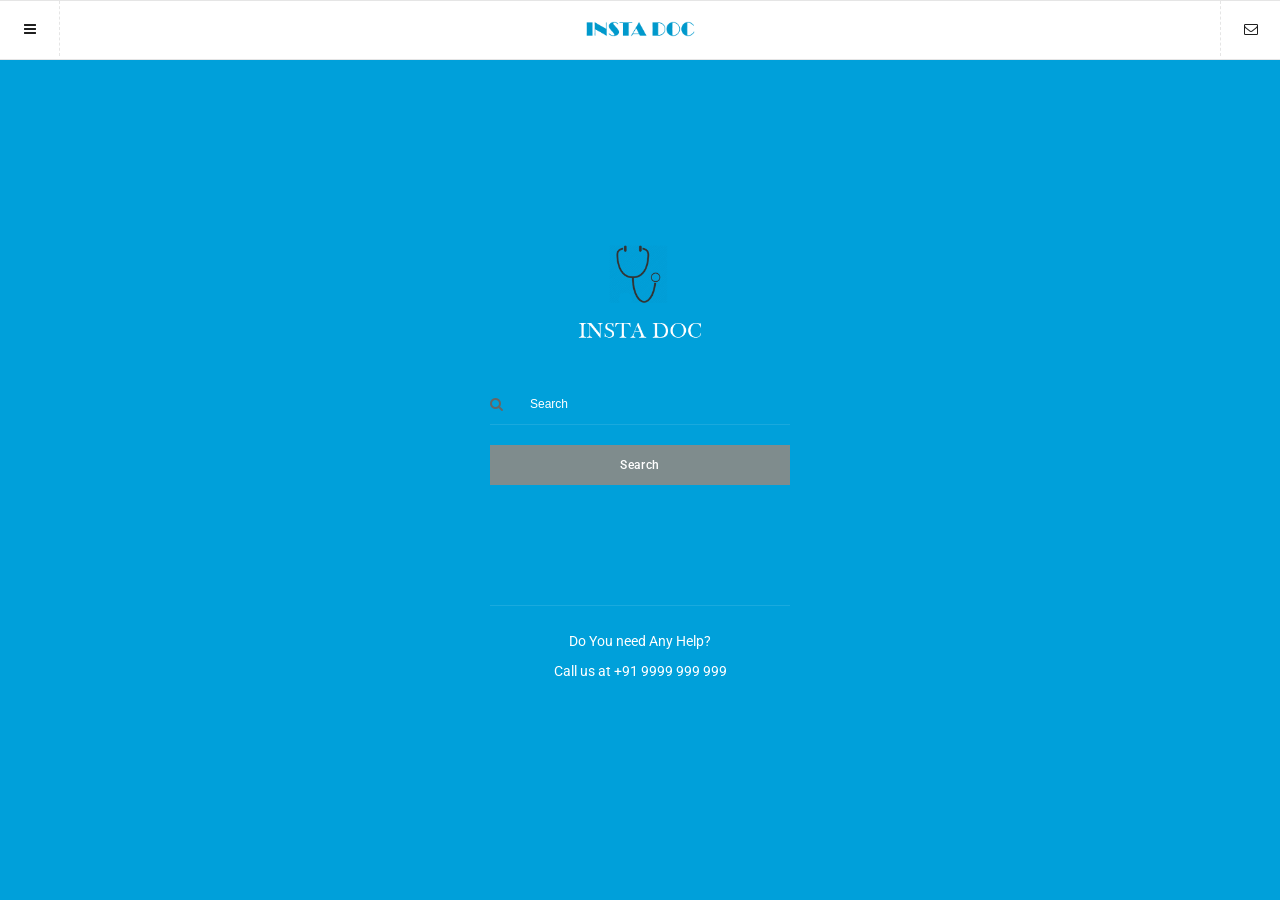
<file: www/index.html>
<!DOCTYPE HTML>
<head>
<meta http-equiv="Content-Type" content="text/html; charset=utf-8" />
<meta name="viewport" content="user-scalable=no, initial-scale=1.0, maximum-scale=1.0 minimal-ui"/>
<meta name="apple-mobile-web-app-capable" content="yes"/>
<meta name="apple-mobile-web-app-status-bar-style" content="black">


<link rel="icon" type="image/png" href="images/splash/android-chrome-192x192.png" sizes="192x192">
<link rel="apple-touch-icon" sizes="196x196" href="images/splash/apple-touch-icon-196x196.png">
<link rel="apple-touch-icon" sizes="180x180" href="images/splash/apple-touch-icon-180x180.png">
<link rel="apple-touch-icon" sizes="152x152" href="images/splash/apple-touch-icon-152x152.png">
<link rel="apple-touch-icon" sizes="144x144" href="images/splash/apple-touch-icon-144x144.png">
<link rel="apple-touch-icon" sizes="120x120" href="images/splash/apple-touch-icon-120x120.png">
<link rel="apple-touch-icon" sizes="114x114" href="images/splash/apple-touch-icon-114x114.png">
<link rel="apple-touch-icon" sizes="76x76" href="images/splash/apple-touch-icon-76x76.png">
<link rel="apple-touch-icon" sizes="72x72" href="images/splash/apple-touch-icon-72x72.png">
<link rel="apple-touch-icon" sizes="60x60" href="images/splash/apple-touch-icon-60x60.png">
<link rel="apple-touch-icon" sizes="57x57" href="images/splash/apple-touch-icon-57x57.png">  
<link rel="icon" type="image/png" href="images/splash/favicon-96x96.png" sizes="96x96">
<link rel="icon" type="image/png" href="images/splash/favicon-32x32.png" sizes="32x32">
<link rel="icon" type="image/png" href="images/splash/favicon-16x16.png" sizes="16x16">
<link rel="shortcut icon" href="images/splash/favicon.ico" type="image/x-icon" /> 
    
<title>Epsilon 4.0</title>

<link href="styles/style.css"           rel="stylesheet" type="text/css">
<link href="styles/framework.css"       rel="stylesheet" type="text/css">
<link href="styles/font-awesome.css"    rel="stylesheet" type="text/css">
<link href="styles/animate.css"         rel="stylesheet" type="text/css">

<script type="text/javascript" src="scripts/jquery.js"></script>
<script type="text/javascript" src="scripts/jqueryui.js"></script>
<script type="text/javascript" src="scripts/framework-plugins.js"></script>
<script type="text/javascript" src="scripts/custom.js"></script>
</head>

<body class="dual-sidebar"> 

<div id="preloader">
	<div id="status">
        <div class="preloader-logo"></div>
        <h3 class="center-text">Welcome</h3>
        <p class="center-text smaller-text">
            We're loading the content, give us a second. This won't take long!
        </p>
    </div>
</div>
    
<div class="gallery-fix"></div> <!-- Important for all pages that have galleries or portfolios -->
    
<div id="header-fixed" class="header-style-1">
    <a class="header-1 open-left-sidebar" href="#"><i class="fa fa-navicon"></i></a>
    <a class="header-logo" href="#"><img src="images/logo-dark2.png" alt="img"></a>
    <a class="header-2 open-right-sidebar" href="#"><i class="fa fa-envelope-o"></i></a>
</div>
    
            
<div class="all-elements">
    <div class="snap-drawers">
        <div class="snap-drawer snap-drawer-left">        
            <div class="sidebar-header-left">
                <a href="#"><img src="images/logo-dark2.png" alt="img"></a>
                <a class="close-sidebar" href="#"><i class="fa fa-times"></i></a>
            </div>      
        
            <p class="sidebar-divider">Navigation</p>
            
            <div class="sidebar-menu">
                <a class="menu-item menu-item-active" href="index.html">
                    <i class="fa fa-home"></i>
                    <em>Homepage</em>
                    <i class="fa fa-circle"></i>
                </a>                
                <div class="has-submenu">
                    <a class="menu-item show-submenu" href="#">
                        <i class="fa fa-cog"></i>
                        <em>Features</em>
                        <strong>5</strong>
                    </a> 
                    <div class="submenu">
                        <a class="submenu-item" href="features-typography.html">    <i class="fa fa-angle-right"></i><em>   Typography    </em><i class="fa fa-circle"></i></a>
                        <a class="submenu-item" href="profile-summary.html">        <i class="fa fa-angle-right"></i><em>   jQuery    </em><i class="fa fa-circle"></i></a>
                        <a class="submenu-item" href="features-others.html">        <i class="fa fa-angle-right"></i><em>   Others    </em><i class="fa fa-circle"></i></a>
                        <a class="submenu-item" href="features-sliders.html">       <i class="fa fa-angle-right"></i><em>   Sliders    </em><i class="fa fa-circle"></i></a>
                        <a class="submenu-item" href="features-interactive.html">   <i class="fa fa-angle-right"></i><em>   Interactive    </em><i class="fa fa-circle"></i></a>                    
                    </div>
                </div>                  
                <div class="has-submenu">
                    <a class="menu-item show-submenu" href="#">
                        <i class="fa fa-navicon"></i>
                        <em>Menus</em>
                        <strong>5</strong>
                    </a> 
                    <div class="submenu">
                        <a class="submenu-item" href="menu-left.html">     <i class="fa fa-angle-right"></i><em>   Left Sidebar    </em><i class="fa fa-circle"></i></a>
                        <a class="submenu-item" href="menu-right.html">    <i class="fa fa-angle-right"></i><em>   Right Sidebar    </em><i class="fa fa-circle"></i></a>
                        <a class="submenu-item" href="menu-dual.html">     <i class="fa fa-angle-right"></i><em>   Dual Sidebar    </em><i class="fa fa-circle"></i></a>
                        <a class="submenu-item" href="menu-top.html">      <i class="fa fa-angle-right"></i><em>   Top Menu    </em><i class="fa fa-circle"></i></a>
                        <a class="submenu-item" href="menu-bottom.html">   <i class="fa fa-angle-right"></i><em>   Bottom  Menu    </em><i class="fa fa-circle"></i></a>
                    </div>
                </div>              
                <div class="has-submenu">
                    <a class="menu-item show-submenu" href="#">
                        <i class="fa fa-camera-retro"></i>
                        <em>Galleries</em>
                        <strong>5</strong>
                    </a> 
                    <div class="submenu">
                        <a class="submenu-item" href="gallery-round.html">           <i class="fa fa-angle-right"></i><em>   Round    </em><i class="fa fa-circle"></i></a>
                        <a class="submenu-item" href="gallery-square.html">         <i class="fa fa-angle-right"></i><em>   Square    </em><i class="fa fa-circle"></i></a>
                        <a class="submenu-item" href="gallery-adaptive.html">       <i class="fa fa-angle-right"></i><em>   Adaptive    </em><i class="fa fa-circle"></i></a>
                        <a class="submenu-item" href="gallery-masonry.html">        <i class="fa fa-angle-right"></i><em>   Masonry    </em><i class="fa fa-circle"></i></a>
                        <a class="submenu-item" href="gallery-filter.html">         <i class="fa fa-angle-right"></i><em>   Filterable    </em><i class="fa fa-circle"></i></a>
                    </div>
                </div>                
                <div class="has-submenu">
                    <a class="menu-item show-submenu" href="#">
                        <i class="fa fa-picture-o"></i>
                        <em>Portfolios</em>
                        <strong>5</strong>
                    </a>
                    <div class="submenu">
                        <a class="submenu-item" href="portfolio-one.html">      <i class="fa fa-angle-right"></i><em>   One Item       </em><i class="fa fa-circle"></i></a>
                        <a class="submenu-item" href="portfolio-two.html">      <i class="fa fa-angle-right"></i><em>   Two Items       </em><i class="fa fa-circle"></i></a>
                        <a class="submenu-item" href="portfolio-filter.html">   <i class="fa fa-angle-right"></i><em>   Filterable    </em><i class="fa fa-circle"></i></a>
                        <a class="submenu-item" href="portfolio-wide.html">     <i class="fa fa-angle-right"></i><em>   Widescreen      </em><i class="fa fa-circle"></i></a>
                        <a class="submenu-item" href="portfolio-adaptive.html"> <i class="fa fa-angle-right"></i><em>   Adaptive    </em><i class="fa fa-circle"></i></a>
                    </div>
                </div>
                <div>
                    <a class="menu-item show-submenu" href="#">
                        <i class="fa fa-file-o"></i>
                        <em>Pages</em>
                        <strong>8</strong>
                    </a> 
                    <div class="submenu">
                        <a class="submenu-item" href="page-activity.html">  <i class="fa fa-angle-right"></i><em>   Activity    </em><i class="fa fa-circle"></i></a>
                        <a class="submenu-item" href="page-calendar.html">  <i class="fa fa-angle-right"></i><em>   Calendar    </em><i class="fa fa-circle"></i></a>
                        <a class="submenu-item" href="page-charts.html">    <i class="fa fa-angle-right"></i><em>   Charts    </em><i class="fa fa-circle"></i></a>
                        <a class="submenu-item" href="page-404.html">       <i class="fa fa-angle-right"></i><em>   404 Error    </em><i class="fa fa-circle"></i></a>
                        <a class="submenu-item" href="page-soon.html">      <i class="fa fa-angle-right"></i><em>   Coming Soon    </em><i class="fa fa-circle"></i></a>
                        <a class="submenu-item" href="page-profile.html">   <i class="fa fa-angle-right"></i><em>   User Profile    </em><i class="fa fa-circle"></i></a>
                        <a class="submenu-item" href="page-signup.html">    <i class="fa fa-angle-right"></i><em>   Signup    </em><i class="fa fa-circle"></i></a>
                        <a class="submenu-item" href="page-login.html">     <i class="fa fa-angle-right"></i><em>   User Login    </em><i class="fa fa-circle"></i></a>
                        <a class="submenu-item" href="page-uses.html">      <i class="fa fa-angle-right"></i><em>   Userlist    </em><i class="fa fa-circle"></i></a>
                    </div>
                </div>
                <div class="has-submenu">
                    <a class="menu-item show-submenu submenu-active" href="#">
                        <i class="fa fa-power-off"></i>
                        <em>App Styled</em>
                        <strong>9</strong>
                    </a> 
                    <div class="submenu submenu-active">
                        <a class="submenu-item" href="pageapp-bubbles.html"><i class="fa fa-angle-right"></i><em>   Chat Bubbles       </em><i class="fa fa-circle"></i></a>
                        <a class="submenu-item" href="pageapp-tasklist.html"><i class="fa fa-angle-right"></i><em>   Tasklists       </em><i class="fa fa-circle"></i></a>
                        <a class="submenu-item" href="pageapp-checklist.html"><i class="fa fa-angle-right"></i><em>   Checklists       </em><i class="fa fa-circle"></i></a>
                        <a class="submenu-item" href="pageapp-reminders.html"><i class="fa fa-angle-right"></i><em>   Reminders       </em><i class="fa fa-circle"></i></a>
                        <a class="submenu-item" href="pageapp-signup.html"><i class="fa fa-angle-right"></i><em>   Signup Screen       </em><i class="fa fa-circle"></i></a>
                        <a class="submenu-item submenu-item-active" href="pageapp-login.html"><i class="fa fa-angle-right"></i><em>   Login Screen       </em><i class="fa fa-circle"></i></a>
                        <a class="submenu-item" href="pageapp-coverpage.html"><i class="fa fa-angle-right"></i><em>   Coverpage      </em><i class="fa fa-circle"></i></a>
                        <a class="submenu-item" href="pageapp-timeline.html"><i class="fa fa-angle-right"></i><em>   Timeline Left      </em><i class="fa fa-circle"></i></a>
                        <a class="submenu-item" href="pageapp-timeline2.html"><i class="fa fa-angle-right"></i><em>   Timeline Center      </em><i class="fa fa-circle"></i></a>
                    </div>
                </div>                 
                <a class="menu-item" href="page-video.html">
                    <i class="fa fa-youtube-play"></i>
                    <em>Videos</em>
                    <i class="fa fa-circle"></i>
                </a>                    
                <a class="menu-item" href="page-blog.html">
                    <i class="fa fa-pencil"></i>
                    <em>Blog</em>
                    <i class="fa fa-circle"></i>
                </a>                 
                <a class="menu-item" href="page-map.html">
                    <i class="fa fa-map-marker"></i>
                    <em>Map</em>
                    <i class="fa fa-circle"></i>
                </a>                
                <a class="menu-item" href="contact.html">
                    <i class="fa fa-envelope-o"></i>
                    <em>Contact</em>
                    <i class="fa fa-circle"></i>
                </a>                
                <a class="menu-item close-sidebar" href="#">
                    <i class="fa fa-times"></i>
                    <em>Close</em>
                    <i class="fa fa-circle"></i>
                </a>
            </div>
            
            <p class="sidebar-divider">Let's get social</p>
            
            <div class="sidebar-menu">
                <a class="menu-item" href="https://www.facebook.com/enabled.labs">
                    <i class="fa fa-facebook"></i>
                    <em>Facebook</em>
                </a>                   
                <a class="menu-item" href="https://twitter.com/iEnabled">
                    <i class="fa fa-twitter"></i>
                    <em>Twitter</em>
                </a>                 
                <a class="menu-item" href="#">
                    <i class="fa fa-google-plus"></i>
                    <em>Google Plus</em>
                </a>                    
                <a class="menu-item" href="#">
                    <i class="fa fa-youtube-play"></i>
                    <em>YouTube</em>
                </a>    
            </div>
            
            <p class="sidebar-divider">Contact Us</p>
            
            <div class="sidebar-menu">
                <a class="menu-item" href="tel:+123 456 7890">
                    <i class="fa fa-phone"></i>
                    <em>Call Us</em>
                </a>                   
                <a class="menu-item" href="sms:+123 456 7890">
                    <i class="fa fa-comment-o"></i>
                    <em>Text Us</em>
                </a>                 
                <a class="menu-item" href="mailto:someone@yoursite.com?subject=Message from ThemeForest">
                    <i class="fa fa-envelope-o"></i>
                    <em>Mail Us</em>
                </a>                     
            </div>
            
            <p class="sidebar-footer">Copyright 2015. All rights reserved</p>
            
        </div>
        
        <!--Right Sidebar -->
        
        <div class="snap-drawer snap-drawer-right">
            
            <div class="sidebar-header-right">
                <a href="#"><img src="images/logo-dark2.png" alt="img"></a>
                <a class="close-sidebar" href="#"><i class="fa fa-times"></i></a>
            </div>
            
            <p class="sidebar-divider">Let's get social</p>
            
            <div class="sidebar-menu">
                <a class="menu-item" href="#">
                    <i class="fa fa-facebook"></i>
                    <em>Facebook</em>
                </a>                   
                <a class="menu-item" href="#">
                    <i class="fa fa-twitter"></i>
                    <em>Twitter</em>
                </a>                 
                <a class="menu-item" href="#">
                    <i class="fa fa-google-plus"></i>
                    <em>Google Plus</em>
                </a>                    
                <a class="menu-item" href="#">
                    <i class="fa fa-youtube-play"></i>
                    <em>YouTube</em>
                </a>    
            </div>
                        
            <p class="sidebar-divider">Send an email</p>
            
            <div class="container no-bottom">
                <div class="sidebar-form contact-form no-bottom"> 
                    
                    <em>
                        Your message is important to us and we reply to all of them in less than 48 hours.
                    </em>
                    
                    <div class="formSuccessMessageWrap" id="formSuccessMessageWrap">
                        Awesome! We'll get back to you!
                    </div>

                    <form action="php/contact.php" method="post" class="contactForm" id="contactForm">
                        <fieldset>
                            <div class="formValidationError" id="contactNameFieldError">Name is required!</div>             
                            <div class="formValidationError" id="contactEmailFieldError">Mail address required!</div> 
                            <div class="formValidationError" id="contactEmailFieldError2">Mail address must be valid!</div> 
                            <div class="formValidationError" id="contactMessageTextareaError">Message field is empty!</div>   
                            <div class="formFieldWrap">
                                <input onfocus="if (this.value=='Name') this.value = ''" onblur="if (this.value=='') this.value = 'Name'" type="text" name="contactNameField" value="Name" class="contactField requiredField" id="contactNameField"/>
                            </div>
                            <div class="formFieldWrap">
                                <input onfocus="if (this.value=='Email') this.value = ''" onblur="if (this.value=='') this.value = 'Email'" type="text" name="contactEmailField" value="Email" class="contactField requiredField requiredEmailField" id="contactEmailField"/>
                            </div>
                            <div class="formTextareaWrap">
                                <textarea onfocus="if (this.value=='Message') this.value = ''" onblur="if (this.value=='') this.value = 'Message'" name="contactMessageTextarea" class="contactTextarea requiredField" id="contactMessageTextarea">Message</textarea>
                            </div>
                            <div class="formSubmitButtonErrorsWrap">
                                <input type="submit" class="buttonWrap button button-green contactSubmitButton" id="contactSubmitButton" value="SUBMIT" data-formId="contactForm"/>
                            </div>
                        </fieldset>
                    </form>       
                </div>
            </div>
            
            <p class="sidebar-divider">Contact Us</p>
            
            <div class="sidebar-menu">
                <a class="menu-item" href="tel:+123 456 7890">
                    <i class="fa fa-phone"></i>
                    <em>Call Us</em>
                </a>                   
                <a class="menu-item" href="sms:+123 456 7890">
                    <i class="fa fa-comment-o"></i>
                    <em>Text Us</em>
                </a>                 
                <a class="menu-item" href="mailto:someone@yoursite.com?subject=Message from ThemeForest">
                    <i class="fa fa-envelope-o"></i>
                    <em>Mail Us</em>
                </a>                     
            </div>
            
            <p class="sidebar-footer">Copyright 2015. All rights reserved</p>
            
        </div>
        
        
        
        <div id="content" class="snap-content">
            <div class="header-clear"></div>
            <!--Page content goes here, fixed elements go above the all elements class-->  

            <div class="pageapp-login bg-bk cover-screen">    
                <div class="pageapp-login-content cover-center logo-img">
					<img src="images/logo.png" alt="img">
                    <div class="unboxed-layout info-bottom">
                        
                        <div class="blog-sidebar-search">
                            <i class="fa fa-search"></i>
                            <input type="text" value="Search" onfocus="if (this.value=='Search') this.value = ''" onblur="if (this.value=='') this.value = 'Search'">
                        </div>
                        <a href="#" class="button button-small button-grey button-fullscreen">Search</a>
                        <!--<a href="#" class="pageapp-login-button button button-small button-green button-fullscreen">Login</a>-->
                        
                       
                        <!--<a href="#" class="facebook-login facebook-color"><i class="fa fa-facebook"></i>Login with Facebook</a>
                        <a href="#" class="twitter-login twitter-color no-bottom"><i class="fa fa-twitter"></i>Signin with Twitter</a>-->       
						<div class="decoration info-search"></div>
						<p>Do You need Any Help? <br>Call us at +91 9999 999 999</p>
						
                    </div>
                </div>
                <!--<div class="overlay bg-black"></div>-->
                <!--<a href="pageapp-login2.html" class="left-button"><i class="fa fa-square"></i>Boxed Version</a>
                <a href="page-login.html" class="right-button">Page Version <i class="fa fa-star"></i></a>-->
            </div>
						
                                
            <!-- End of entire page content-->
        </div>
    </div>  
    <a href="#" class="back-to-top-badge"><i class="fa fa-caret-up"></i>Back to top</a>
</div>
    
    
<!--Fly up share box and notifications go here -->
<!--These are the only features that should be placed outside the all-elements class-->
    
<div class="share-bottom">
    <h3>Share Page</h3>
    <div class="share-socials-bottom">
        <a href="https://www.facebook.com/sharer/sharer.php?u=http://www.themeforest.net/">
            <i class="fa fa-facebook facebook-color"></i>
            Facebook
        </a>
        <a href="https://twitter.com/home?status=Check%20out%20ThemeForest%20http://www.themeforest.net">
            <i class="fa fa-twitter twitter-color"></i>
            Twitter
        </a>
        <a href="https://plus.google.com/share?url=http://www.themeforest.net">
            <i class="fa fa-google-plus google-color"></i>
            Google
        </a>

        <a href="https://pinterest.com/pin/create/button/?url=http://www.themeforest.net/&media=https://0.s3.envato.com/files/63790821/profile-image.jpg&description=Themes%20and%20Templates">
            <i class="fa fa-pinterest-p pinterest-color"></i>
            Pinterest
        </a>
        <a href="sms:">
            <i class="fa fa-comment-o sms-color"></i>
            Text
        </a>
        <a href="mailto:?&subject=Check this page out!&body=http://www.themeforest.net">
            <i class="fa fa-envelope-o mail-color"></i>
            Email
        </a>
        <div class="clear"></div>
    </div>
    <a href="#" class="close-share-bottom">Close</a>
</div>
    
<div class="top-notification-1 top-notification bg-blue-dark">
    <h4>Did you know?</h4>
    <p>
        Easy way to make sure your messages get read!
    </p>
    <a href="#" class="close-top-notification"><i class="fa fa-times"></i></a>
</div>
<div class="bottom-notification-1 bottom-notification bg-green-dark">
    <h4>Did you know?</h4>
    <p>
        Easy way to make sure your messages get read!
    </p>
    <a href="#" class="close-bottom-notification"><i class="fa fa-times"></i></a>
</div> 
<div class="bottom-notification-2 bottom-notification bg-orange-dark timeout-notification">
    <h4>Timeout: 5 Seconds</h4>
    <p>
        I'll go away on my own after a few seconds!
    </p>
</div>
<div class="top-notification-2 top-notification bg-red-dark timeout-notification">
    <h4>Timeout: 5 Seconds</h4>
    <p>
        I'll go away on my own after a few seconds!
    </p>
</div>
    
</body>
</file>
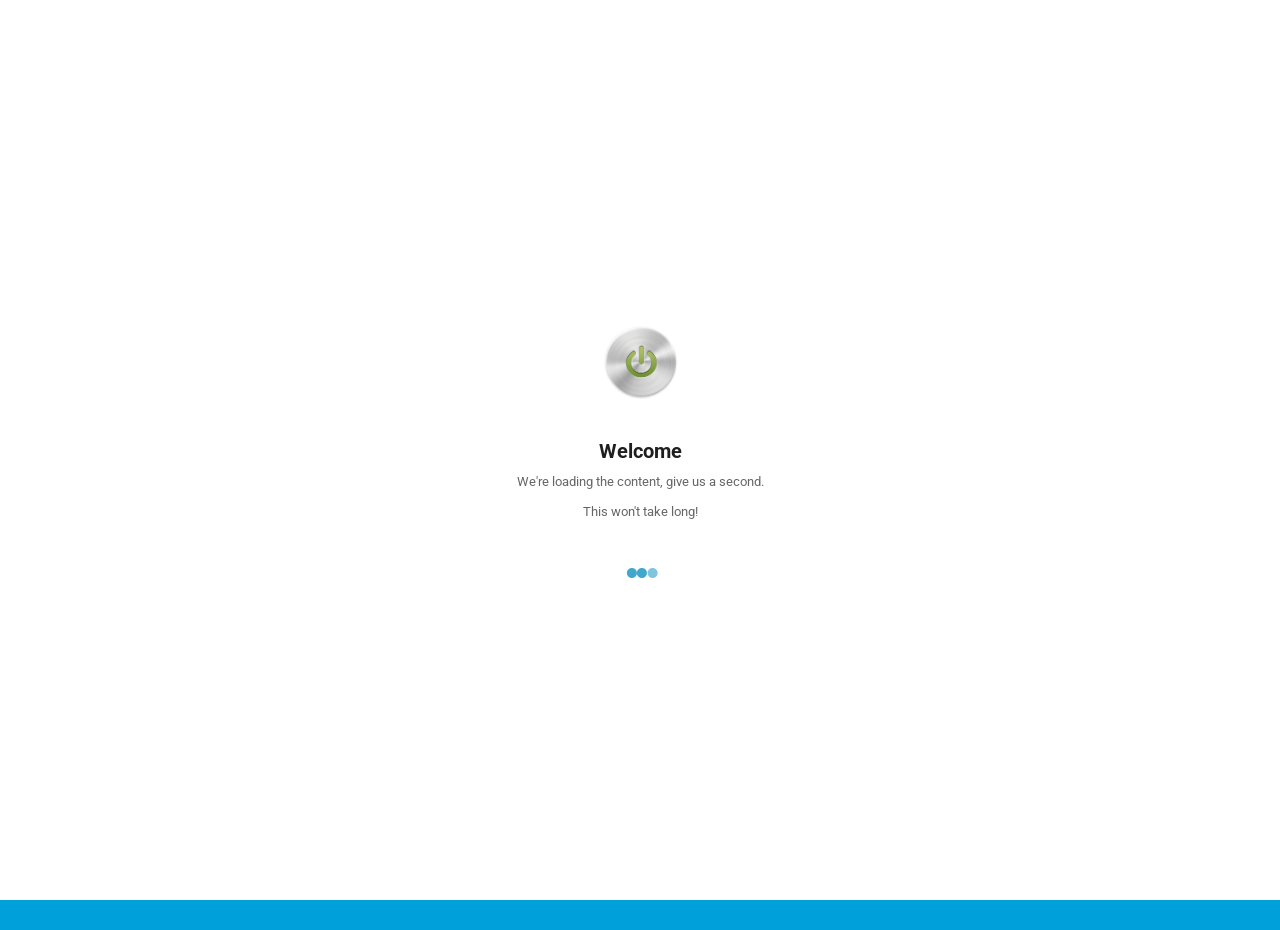
<file: platforms/browser/index.html>
<<<<<<< HEAD
<!DOCTYPE HTML>
<head>
<meta http-equiv="Content-Type" content="text/html; charset=utf-8" />
<meta name="viewport" content="user-scalable=no, initial-scale=1.0, maximum-scale=1.0 minimal-ui"/>
<meta name="apple-mobile-web-app-capable" content="yes"/>
<meta name="apple-mobile-web-app-status-bar-style" content="black">


<link rel="icon" type="image/png" href="images/splash/android-chrome-192x192.png" sizes="192x192">
<link rel="apple-touch-icon" sizes="196x196" href="images/splash/apple-touch-icon-196x196.png">
<link rel="apple-touch-icon" sizes="180x180" href="images/splash/apple-touch-icon-180x180.png">
<link rel="apple-touch-icon" sizes="152x152" href="images/splash/apple-touch-icon-152x152.png">
<link rel="apple-touch-icon" sizes="144x144" href="images/splash/apple-touch-icon-144x144.png">
<link rel="apple-touch-icon" sizes="120x120" href="images/splash/apple-touch-icon-120x120.png">
<link rel="apple-touch-icon" sizes="114x114" href="images/splash/apple-touch-icon-114x114.png">
<link rel="apple-touch-icon" sizes="76x76" href="images/splash/apple-touch-icon-76x76.png">
<link rel="apple-touch-icon" sizes="72x72" href="images/splash/apple-touch-icon-72x72.png">
<link rel="apple-touch-icon" sizes="60x60" href="images/splash/apple-touch-icon-60x60.png">
<link rel="apple-touch-icon" sizes="57x57" href="images/splash/apple-touch-icon-57x57.png">  
<link rel="icon" type="image/png" href="images/splash/favicon-96x96.png" sizes="96x96">
<link rel="icon" type="image/png" href="images/splash/favicon-32x32.png" sizes="32x32">
<link rel="icon" type="image/png" href="images/splash/favicon-16x16.png" sizes="16x16">
<link rel="shortcut icon" href="images/splash/favicon.ico" type="image/x-icon" /> 
    
<title>Epsilon 4.0</title>

<link href="styles/style.css"           rel="stylesheet" type="text/css">
<link href="styles/framework.css"       rel="stylesheet" type="text/css">
<link href="styles/font-awesome.css"    rel="stylesheet" type="text/css">
<link href="styles/animate.css"         rel="stylesheet" type="text/css">

<script type="text/javascript" src="scripts/jquery.js"></script>
<script type="text/javascript" src="scripts/jqueryui.js"></script>
<script type="text/javascript" src="scripts/framework-plugins.js"></script>
<script type="text/javascript" src="scripts/custom.js"></script>
</head>

<body class="dual-sidebar"> 

<div id="preloader">
	<div id="status">
        <div class="preloader-logo"></div>
        <h3 class="center-text">Welcome</h3>
        <p class="center-text smaller-text">
            We're loading the content, give us a second. This won't take long!
        </p>
    </div>
</div>
    
<div class="gallery-fix"></div> <!-- Important for all pages that have galleries or portfolios -->
    
<div id="header-fixed" class="header-style-1">
    <a class="header-1 open-left-sidebar" href="#"><i class="fa fa-navicon"></i></a>
    <a class="header-logo" href="#"><img src="images/logo-dark2.png" alt="img"></a>
    <a class="header-2 open-right-sidebar" href="#"><i class="fa fa-envelope-o"></i></a>
</div>
    
            
<div class="all-elements">
    <div class="snap-drawers">
        <div class="snap-drawer snap-drawer-left">        
            <div class="sidebar-header-left">
                <a href="#"><img src="images/logo-dark2.png" alt="img"></a>
                <a class="close-sidebar" href="#"><i class="fa fa-times"></i></a>
            </div>      
        
            <p class="sidebar-divider">Navigation</p>
            
            <div class="sidebar-menu">
                <a class="menu-item menu-item-active" href="index.html">
                    <i class="fa fa-home"></i>
                    <em>Homepage</em>
                    <i class="fa fa-circle"></i>
                </a>                
                <div class="has-submenu">
                    <a class="menu-item show-submenu" href="#">
                        <i class="fa fa-cog"></i>
                        <em>Features</em>
                        <strong>5</strong>
                    </a> 
                    <div class="submenu">
                        <a class="submenu-item" href="features-typography.html">    <i class="fa fa-angle-right"></i><em>   Typography    </em><i class="fa fa-circle"></i></a>
                        <a class="submenu-item" href="profile-summary.html">        <i class="fa fa-angle-right"></i><em>   jQuery    </em><i class="fa fa-circle"></i></a>
                        <a class="submenu-item" href="features-others.html">        <i class="fa fa-angle-right"></i><em>   Others    </em><i class="fa fa-circle"></i></a>
                        <a class="submenu-item" href="features-sliders.html">       <i class="fa fa-angle-right"></i><em>   Sliders    </em><i class="fa fa-circle"></i></a>
                        <a class="submenu-item" href="features-interactive.html">   <i class="fa fa-angle-right"></i><em>   Interactive    </em><i class="fa fa-circle"></i></a>                    
                    </div>
                </div>                  
                <div class="has-submenu">
                    <a class="menu-item show-submenu" href="#">
                        <i class="fa fa-navicon"></i>
                        <em>Menus</em>
                        <strong>5</strong>
                    </a> 
                    <div class="submenu">
                        <a class="submenu-item" href="menu-left.html">     <i class="fa fa-angle-right"></i><em>   Left Sidebar    </em><i class="fa fa-circle"></i></a>
                        <a class="submenu-item" href="menu-right.html">    <i class="fa fa-angle-right"></i><em>   Right Sidebar    </em><i class="fa fa-circle"></i></a>
                        <a class="submenu-item" href="menu-dual.html">     <i class="fa fa-angle-right"></i><em>   Dual Sidebar    </em><i class="fa fa-circle"></i></a>
                        <a class="submenu-item" href="menu-top.html">      <i class="fa fa-angle-right"></i><em>   Top Menu    </em><i class="fa fa-circle"></i></a>
                        <a class="submenu-item" href="menu-bottom.html">   <i class="fa fa-angle-right"></i><em>   Bottom  Menu    </em><i class="fa fa-circle"></i></a>
                    </div>
                </div>              
                <div class="has-submenu">
                    <a class="menu-item show-submenu" href="#">
                        <i class="fa fa-camera-retro"></i>
                        <em>Galleries</em>
                        <strong>5</strong>
                    </a> 
                    <div class="submenu">
                        <a class="submenu-item" href="gallery-round.html">           <i class="fa fa-angle-right"></i><em>   Round    </em><i class="fa fa-circle"></i></a>
                        <a class="submenu-item" href="gallery-square.html">         <i class="fa fa-angle-right"></i><em>   Square    </em><i class="fa fa-circle"></i></a>
                        <a class="submenu-item" href="gallery-adaptive.html">       <i class="fa fa-angle-right"></i><em>   Adaptive    </em><i class="fa fa-circle"></i></a>
                        <a class="submenu-item" href="gallery-masonry.html">        <i class="fa fa-angle-right"></i><em>   Masonry    </em><i class="fa fa-circle"></i></a>
                        <a class="submenu-item" href="gallery-filter.html">         <i class="fa fa-angle-right"></i><em>   Filterable    </em><i class="fa fa-circle"></i></a>
                    </div>
                </div>                
                <div class="has-submenu">
                    <a class="menu-item show-submenu" href="#">
                        <i class="fa fa-picture-o"></i>
                        <em>Portfolios</em>
                        <strong>5</strong>
                    </a>
                    <div class="submenu">
                        <a class="submenu-item" href="portfolio-one.html">      <i class="fa fa-angle-right"></i><em>   One Item       </em><i class="fa fa-circle"></i></a>
                        <a class="submenu-item" href="portfolio-two.html">      <i class="fa fa-angle-right"></i><em>   Two Items       </em><i class="fa fa-circle"></i></a>
                        <a class="submenu-item" href="portfolio-filter.html">   <i class="fa fa-angle-right"></i><em>   Filterable    </em><i class="fa fa-circle"></i></a>
                        <a class="submenu-item" href="portfolio-wide.html">     <i class="fa fa-angle-right"></i><em>   Widescreen      </em><i class="fa fa-circle"></i></a>
                        <a class="submenu-item" href="portfolio-adaptive.html"> <i class="fa fa-angle-right"></i><em>   Adaptive    </em><i class="fa fa-circle"></i></a>
                    </div>
                </div>
                <div>
                    <a class="menu-item show-submenu" href="#">
                        <i class="fa fa-file-o"></i>
                        <em>Pages</em>
                        <strong>8</strong>
                    </a> 
                    <div class="submenu">
                        <a class="submenu-item" href="page-activity.html">  <i class="fa fa-angle-right"></i><em>   Activity    </em><i class="fa fa-circle"></i></a>
                        <a class="submenu-item" href="page-calendar.html">  <i class="fa fa-angle-right"></i><em>   Calendar    </em><i class="fa fa-circle"></i></a>
                        <a class="submenu-item" href="page-charts.html">    <i class="fa fa-angle-right"></i><em>   Charts    </em><i class="fa fa-circle"></i></a>
                        <a class="submenu-item" href="page-404.html">       <i class="fa fa-angle-right"></i><em>   404 Error    </em><i class="fa fa-circle"></i></a>
                        <a class="submenu-item" href="page-soon.html">      <i class="fa fa-angle-right"></i><em>   Coming Soon    </em><i class="fa fa-circle"></i></a>
                        <a class="submenu-item" href="page-profile.html">   <i class="fa fa-angle-right"></i><em>   User Profile    </em><i class="fa fa-circle"></i></a>
                        <a class="submenu-item" href="page-signup.html">    <i class="fa fa-angle-right"></i><em>   Signup    </em><i class="fa fa-circle"></i></a>
                        <a class="submenu-item" href="page-login.html">     <i class="fa fa-angle-right"></i><em>   User Login    </em><i class="fa fa-circle"></i></a>
                        <a class="submenu-item" href="page-uses.html">      <i class="fa fa-angle-right"></i><em>   Userlist    </em><i class="fa fa-circle"></i></a>
                    </div>
                </div>
                <div class="has-submenu">
                    <a class="menu-item show-submenu submenu-active" href="#">
                        <i class="fa fa-power-off"></i>
                        <em>App Styled</em>
                        <strong>9</strong>
                    </a> 
                    <div class="submenu submenu-active">
                        <a class="submenu-item" href="pageapp-bubbles.html"><i class="fa fa-angle-right"></i><em>   Chat Bubbles       </em><i class="fa fa-circle"></i></a>
                        <a class="submenu-item" href="pageapp-tasklist.html"><i class="fa fa-angle-right"></i><em>   Tasklists       </em><i class="fa fa-circle"></i></a>
                        <a class="submenu-item" href="pageapp-checklist.html"><i class="fa fa-angle-right"></i><em>   Checklists       </em><i class="fa fa-circle"></i></a>
                        <a class="submenu-item" href="pageapp-reminders.html"><i class="fa fa-angle-right"></i><em>   Reminders       </em><i class="fa fa-circle"></i></a>
                        <a class="submenu-item" href="pageapp-signup.html"><i class="fa fa-angle-right"></i><em>   Signup Screen       </em><i class="fa fa-circle"></i></a>
                        <a class="submenu-item submenu-item-active" href="pageapp-login.html"><i class="fa fa-angle-right"></i><em>   Login Screen       </em><i class="fa fa-circle"></i></a>
                        <a class="submenu-item" href="pageapp-coverpage.html"><i class="fa fa-angle-right"></i><em>   Coverpage      </em><i class="fa fa-circle"></i></a>
                        <a class="submenu-item" href="pageapp-timeline.html"><i class="fa fa-angle-right"></i><em>   Timeline Left      </em><i class="fa fa-circle"></i></a>
                        <a class="submenu-item" href="pageapp-timeline2.html"><i class="fa fa-angle-right"></i><em>   Timeline Center      </em><i class="fa fa-circle"></i></a>
                    </div>
                </div>                 
                <a class="menu-item" href="page-video.html">
                    <i class="fa fa-youtube-play"></i>
                    <em>Videos</em>
                    <i class="fa fa-circle"></i>
                </a>                    
                <a class="menu-item" href="page-blog.html">
                    <i class="fa fa-pencil"></i>
                    <em>Blog</em>
                    <i class="fa fa-circle"></i>
                </a>                 
                <a class="menu-item" href="page-map.html">
                    <i class="fa fa-map-marker"></i>
                    <em>Map</em>
                    <i class="fa fa-circle"></i>
                </a>                
                <a class="menu-item" href="contact.html">
                    <i class="fa fa-envelope-o"></i>
                    <em>Contact</em>
                    <i class="fa fa-circle"></i>
                </a>                
                <a class="menu-item close-sidebar" href="#">
                    <i class="fa fa-times"></i>
                    <em>Close</em>
                    <i class="fa fa-circle"></i>
                </a>
            </div>
            
            <p class="sidebar-divider">Let's get social</p>
            
            <div class="sidebar-menu">
                <a class="menu-item" href="https://www.facebook.com/enabled.labs">
                    <i class="fa fa-facebook"></i>
                    <em>Facebook</em>
                </a>                   
                <a class="menu-item" href="https://twitter.com/iEnabled">
                    <i class="fa fa-twitter"></i>
                    <em>Twitter</em>
                </a>                 
                <a class="menu-item" href="#">
                    <i class="fa fa-google-plus"></i>
                    <em>Google Plus</em>
                </a>                    
                <a class="menu-item" href="#">
                    <i class="fa fa-youtube-play"></i>
                    <em>YouTube</em>
                </a>    
            </div>
            
            <p class="sidebar-divider">Contact Us</p>
            
            <div class="sidebar-menu">
                <a class="menu-item" href="tel:+123 456 7890">
                    <i class="fa fa-phone"></i>
                    <em>Call Us</em>
                </a>                   
                <a class="menu-item" href="sms:+123 456 7890">
                    <i class="fa fa-comment-o"></i>
                    <em>Text Us</em>
                </a>                 
                <a class="menu-item" href="mailto:someone@yoursite.com?subject=Message from ThemeForest">
                    <i class="fa fa-envelope-o"></i>
                    <em>Mail Us</em>
                </a>                     
            </div>
            
            <p class="sidebar-footer">Copyright 2015. All rights reserved</p>
            
        </div>
        
        <!--Right Sidebar -->
        
        <div class="snap-drawer snap-drawer-right">
            
            <div class="sidebar-header-right">
                <a href="#"><img src="images/logo-dark2.png" alt="img"></a>
                <a class="close-sidebar" href="#"><i class="fa fa-times"></i></a>
            </div>
            
            <p class="sidebar-divider">Let's get social</p>
            
            <div class="sidebar-menu">
                <a class="menu-item" href="#">
                    <i class="fa fa-facebook"></i>
                    <em>Facebook</em>
                </a>                   
                <a class="menu-item" href="#">
                    <i class="fa fa-twitter"></i>
                    <em>Twitter</em>
                </a>                 
                <a class="menu-item" href="#">
                    <i class="fa fa-google-plus"></i>
                    <em>Google Plus</em>
                </a>                    
                <a class="menu-item" href="#">
                    <i class="fa fa-youtube-play"></i>
                    <em>YouTube</em>
                </a>    
            </div>
                        
            <p class="sidebar-divider">Send an email</p>
            
            <div class="container no-bottom">
                <div class="sidebar-form contact-form no-bottom"> 
                    
                    <em>
                        Your message is important to us and we reply to all of them in less than 48 hours.
                    </em>
                    
                    <div class="formSuccessMessageWrap" id="formSuccessMessageWrap">
                        Awesome! We'll get back to you!
                    </div>

                    <form action="php/contact.php" method="post" class="contactForm" id="contactForm">
                        <fieldset>
                            <div class="formValidationError" id="contactNameFieldError">Name is required!</div>             
                            <div class="formValidationError" id="contactEmailFieldError">Mail address required!</div> 
                            <div class="formValidationError" id="contactEmailFieldError2">Mail address must be valid!</div> 
                            <div class="formValidationError" id="contactMessageTextareaError">Message field is empty!</div>   
                            <div class="formFieldWrap">
                                <input onfocus="if (this.value=='Name') this.value = ''" onblur="if (this.value=='') this.value = 'Name'" type="text" name="contactNameField" value="Name" class="contactField requiredField" id="contactNameField"/>
                            </div>
                            <div class="formFieldWrap">
                                <input onfocus="if (this.value=='Email') this.value = ''" onblur="if (this.value=='') this.value = 'Email'" type="text" name="contactEmailField" value="Email" class="contactField requiredField requiredEmailField" id="contactEmailField"/>
                            </div>
                            <div class="formTextareaWrap">
                                <textarea onfocus="if (this.value=='Message') this.value = ''" onblur="if (this.value=='') this.value = 'Message'" name="contactMessageTextarea" class="contactTextarea requiredField" id="contactMessageTextarea">Message</textarea>
                            </div>
                            <div class="formSubmitButtonErrorsWrap">
                                <input type="submit" class="buttonWrap button button-green contactSubmitButton" id="contactSubmitButton" value="SUBMIT" data-formId="contactForm"/>
                            </div>
                        </fieldset>
                    </form>       
                </div>
            </div>
            
            <p class="sidebar-divider">Contact Us</p>
            
            <div class="sidebar-menu">
                <a class="menu-item" href="tel:+123 456 7890">
                    <i class="fa fa-phone"></i>
                    <em>Call Us</em>
                </a>                   
                <a class="menu-item" href="sms:+123 456 7890">
                    <i class="fa fa-comment-o"></i>
                    <em>Text Us</em>
                </a>                 
                <a class="menu-item" href="mailto:someone@yoursite.com?subject=Message from ThemeForest">
                    <i class="fa fa-envelope-o"></i>
                    <em>Mail Us</em>
                </a>                     
            </div>
            
            <p class="sidebar-footer">Copyright 2015. All rights reserved</p>
            
        </div>
        
        
        
        <div id="content" class="snap-content">
            <div class="header-clear"></div>
            <!--Page content goes here, fixed elements go above the all elements class-->  

            <div class="pageapp-login bg-bk cover-screen">    
                <div class="pageapp-login-content cover-center logo-img">
					<img src="images/logo.png" alt="img">
                    <div class="unboxed-layout info-bottom">
                        
                        <div class="blog-sidebar-search">
                            <i class="fa fa-search"></i>
                            <input type="text" value="Search" onfocus="if (this.value=='Search') this.value = ''" onblur="if (this.value=='') this.value = 'Search'">
                        </div>
                        <a href="#" class="button button-small button-grey button-fullscreen">Search</a>
                        <!--<a href="#" class="pageapp-login-button button button-small button-green button-fullscreen">Login</a>-->
                        
                       
                        <!--<a href="#" class="facebook-login facebook-color"><i class="fa fa-facebook"></i>Login with Facebook</a>
                        <a href="#" class="twitter-login twitter-color no-bottom"><i class="fa fa-twitter"></i>Signin with Twitter</a>-->       
						<div class="decoration info-search"></div>
						<p>Do You need Any Help? <br>Call us at +91 9999 999 999</p>
						
                    </div>
                </div>
                <!--<div class="overlay bg-black"></div>-->
                <!--<a href="pageapp-login2.html" class="left-button"><i class="fa fa-square"></i>Boxed Version</a>
                <a href="page-login.html" class="right-button">Page Version <i class="fa fa-star"></i></a>-->
            </div>
						
                                
            <!-- End of entire page content-->
        </div>
    </div>  
    <a href="#" class="back-to-top-badge"><i class="fa fa-caret-up"></i>Back to top</a>
</div>
    
    
<!--Fly up share box and notifications go here -->
<!--These are the only features that should be placed outside the all-elements class-->
    
<div class="share-bottom">
    <h3>Share Page</h3>
    <div class="share-socials-bottom">
        <a href="https://www.facebook.com/sharer/sharer.php?u=http://www.themeforest.net/">
            <i class="fa fa-facebook facebook-color"></i>
            Facebook
        </a>
        <a href="https://twitter.com/home?status=Check%20out%20ThemeForest%20http://www.themeforest.net">
            <i class="fa fa-twitter twitter-color"></i>
            Twitter
        </a>
        <a href="https://plus.google.com/share?url=http://www.themeforest.net">
            <i class="fa fa-google-plus google-color"></i>
            Google
        </a>

        <a href="https://pinterest.com/pin/create/button/?url=http://www.themeforest.net/&media=https://0.s3.envato.com/files/63790821/profile-image.jpg&description=Themes%20and%20Templates">
            <i class="fa fa-pinterest-p pinterest-color"></i>
            Pinterest
        </a>
        <a href="sms:">
            <i class="fa fa-comment-o sms-color"></i>
            Text
        </a>
        <a href="mailto:?&subject=Check this page out!&body=http://www.themeforest.net">
            <i class="fa fa-envelope-o mail-color"></i>
            Email
        </a>
        <div class="clear"></div>
    </div>
    <a href="#" class="close-share-bottom">Close</a>
</div>
    
<div class="top-notification-1 top-notification bg-blue-dark">
    <h4>Did you know?</h4>
    <p>
        Easy way to make sure your messages get read!
    </p>
    <a href="#" class="close-top-notification"><i class="fa fa-times"></i></a>
</div>
<div class="bottom-notification-1 bottom-notification bg-green-dark">
    <h4>Did you know?</h4>
    <p>
        Easy way to make sure your messages get read!
    </p>
    <a href="#" class="close-bottom-notification"><i class="fa fa-times"></i></a>
</div> 
<div class="bottom-notification-2 bottom-notification bg-orange-dark timeout-notification">
    <h4>Timeout: 5 Seconds</h4>
    <p>
        I'll go away on my own after a few seconds!
    </p>
</div>
<div class="top-notification-2 top-notification bg-red-dark timeout-notification">
    <h4>Timeout: 5 Seconds</h4>
    <p>
        I'll go away on my own after a few seconds!
    </p>
</div>
    
</body>






























=======
<!DOCTYPE HTML>
<head>
<meta http-equiv="Content-Type" content="text/html; charset=utf-8" />
<meta name="viewport" content="user-scalable=no, initial-scale=1.0, maximum-scale=1.0 minimal-ui"/>
<meta name="apple-mobile-web-app-capable" content="yes"/>
<meta name="apple-mobile-web-app-status-bar-style" content="black">


<link rel="icon" type="image/png" href="images/splash/android-chrome-192x192.png" sizes="192x192">
<link rel="apple-touch-icon" sizes="196x196" href="images/splash/apple-touch-icon-196x196.png">
<link rel="apple-touch-icon" sizes="180x180" href="images/splash/apple-touch-icon-180x180.png">
<link rel="apple-touch-icon" sizes="152x152" href="images/splash/apple-touch-icon-152x152.png">
<link rel="apple-touch-icon" sizes="144x144" href="images/splash/apple-touch-icon-144x144.png">
<link rel="apple-touch-icon" sizes="120x120" href="images/splash/apple-touch-icon-120x120.png">
<link rel="apple-touch-icon" sizes="114x114" href="images/splash/apple-touch-icon-114x114.png">
<link rel="apple-touch-icon" sizes="76x76" href="images/splash/apple-touch-icon-76x76.png">
<link rel="apple-touch-icon" sizes="72x72" href="images/splash/apple-touch-icon-72x72.png">
<link rel="apple-touch-icon" sizes="60x60" href="images/splash/apple-touch-icon-60x60.png">
<link rel="apple-touch-icon" sizes="57x57" href="images/splash/apple-touch-icon-57x57.png">  
<link rel="icon" type="image/png" href="images/splash/favicon-96x96.png" sizes="96x96">
<link rel="icon" type="image/png" href="images/splash/favicon-32x32.png" sizes="32x32">
<link rel="icon" type="image/png" href="images/splash/favicon-16x16.png" sizes="16x16">
<link rel="shortcut icon" href="images/splash/favicon.ico" type="image/x-icon" /> 
    
<title>Epsilon 4.0</title>

<link href="styles/style.css"           rel="stylesheet" type="text/css">
<link href="styles/framework.css"       rel="stylesheet" type="text/css">
<link href="styles/font-awesome.css"    rel="stylesheet" type="text/css">
<link href="styles/animate.css"         rel="stylesheet" type="text/css">

<script type="text/javascript" src="scripts/jquery.js"></script>
<script type="text/javascript" src="scripts/jqueryui.js"></script>
<script type="text/javascript" src="scripts/framework-plugins.js"></script>
<script type="text/javascript" src="scripts/custom.js"></script>
</head>

<body class="dual-sidebar"> 

<div id="preloader">
	<div id="status">
        <div class="preloader-logo"></div>
        <h3 class="center-text">Welcome</h3>
        <p class="center-text smaller-text">
            We're loading the content, give us a second. This won't take long!
        </p>
    </div>
</div>
    
<div class="gallery-fix"></div> <!-- Important for all pages that have galleries or portfolios -->
    
<div id="header-fixed" class="header-style-1">
    <a class="header-1 open-left-sidebar" href="#"><i class="fa fa-navicon"></i></a>
    <a class="header-logo" href="#"><img src="images/logo-dark2.png" alt="img"></a>
    <a class="header-2 open-right-sidebar" href="#"><i class="fa fa-envelope-o"></i></a>
</div>
    
            
<div class="all-elements">
    <div class="snap-drawers">
        <div class="snap-drawer snap-drawer-left">        
            <div class="sidebar-header-left">
                <a href="#"><img src="images/logo-dark2.png" alt="img"></a>
                <a class="close-sidebar" href="#"><i class="fa fa-times"></i></a>
            </div>      
        
            <p class="sidebar-divider">Navigation</p>
            
            <div class="sidebar-menu">
                <a class="menu-item menu-item-active" href="index.html">
                    <i class="fa fa-home"></i>
                    <em>Homepage</em>
                    <i class="fa fa-circle"></i>
                </a>                
                <div class="has-submenu">
                    <a class="menu-item show-submenu" href="#">
                        <i class="fa fa-cog"></i>
                        <em>Features</em>
                        <strong>5</strong>
                    </a> 
                    <div class="submenu">
                        <a class="submenu-item" href="features-typography.html">    <i class="fa fa-angle-right"></i><em>   Typography    </em><i class="fa fa-circle"></i></a>
                        <a class="submenu-item" href="profile-summary.html">        <i class="fa fa-angle-right"></i><em>   jQuery    </em><i class="fa fa-circle"></i></a>
                        <a class="submenu-item" href="features-others.html">        <i class="fa fa-angle-right"></i><em>   Others    </em><i class="fa fa-circle"></i></a>
                        <a class="submenu-item" href="features-sliders.html">       <i class="fa fa-angle-right"></i><em>   Sliders    </em><i class="fa fa-circle"></i></a>
                        <a class="submenu-item" href="features-interactive.html">   <i class="fa fa-angle-right"></i><em>   Interactive    </em><i class="fa fa-circle"></i></a>                    
                    </div>
                </div>                  
                <div class="has-submenu">
                    <a class="menu-item show-submenu" href="#">
                        <i class="fa fa-navicon"></i>
                        <em>Menus</em>
                        <strong>5</strong>
                    </a> 
                    <div class="submenu">
                        <a class="submenu-item" href="menu-left.html">     <i class="fa fa-angle-right"></i><em>   Left Sidebar    </em><i class="fa fa-circle"></i></a>
                        <a class="submenu-item" href="menu-right.html">    <i class="fa fa-angle-right"></i><em>   Right Sidebar    </em><i class="fa fa-circle"></i></a>
                        <a class="submenu-item" href="menu-dual.html">     <i class="fa fa-angle-right"></i><em>   Dual Sidebar    </em><i class="fa fa-circle"></i></a>
                        <a class="submenu-item" href="menu-top.html">      <i class="fa fa-angle-right"></i><em>   Top Menu    </em><i class="fa fa-circle"></i></a>
                        <a class="submenu-item" href="menu-bottom.html">   <i class="fa fa-angle-right"></i><em>   Bottom  Menu    </em><i class="fa fa-circle"></i></a>
                    </div>
                </div>              
                <div class="has-submenu">
                    <a class="menu-item show-submenu" href="#">
                        <i class="fa fa-camera-retro"></i>
                        <em>Galleries</em>
                        <strong>5</strong>
                    </a> 
                    <div class="submenu">
                        <a class="submenu-item" href="gallery-round.html">           <i class="fa fa-angle-right"></i><em>   Round    </em><i class="fa fa-circle"></i></a>
                        <a class="submenu-item" href="gallery-square.html">         <i class="fa fa-angle-right"></i><em>   Square    </em><i class="fa fa-circle"></i></a>
                        <a class="submenu-item" href="gallery-adaptive.html">       <i class="fa fa-angle-right"></i><em>   Adaptive    </em><i class="fa fa-circle"></i></a>
                        <a class="submenu-item" href="gallery-masonry.html">        <i class="fa fa-angle-right"></i><em>   Masonry    </em><i class="fa fa-circle"></i></a>
                        <a class="submenu-item" href="gallery-filter.html">         <i class="fa fa-angle-right"></i><em>   Filterable    </em><i class="fa fa-circle"></i></a>
                    </div>
                </div>                
                <div class="has-submenu">
                    <a class="menu-item show-submenu" href="#">
                        <i class="fa fa-picture-o"></i>
                        <em>Portfolios</em>
                        <strong>5</strong>
                    </a>
                    <div class="submenu">
                        <a class="submenu-item" href="portfolio-one.html">      <i class="fa fa-angle-right"></i><em>   One Item       </em><i class="fa fa-circle"></i></a>
                        <a class="submenu-item" href="portfolio-two.html">      <i class="fa fa-angle-right"></i><em>   Two Items       </em><i class="fa fa-circle"></i></a>
                        <a class="submenu-item" href="portfolio-filter.html">   <i class="fa fa-angle-right"></i><em>   Filterable    </em><i class="fa fa-circle"></i></a>
                        <a class="submenu-item" href="portfolio-wide.html">     <i class="fa fa-angle-right"></i><em>   Widescreen      </em><i class="fa fa-circle"></i></a>
                        <a class="submenu-item" href="portfolio-adaptive.html"> <i class="fa fa-angle-right"></i><em>   Adaptive    </em><i class="fa fa-circle"></i></a>
                    </div>
                </div>
                <div>
                    <a class="menu-item show-submenu" href="#">
                        <i class="fa fa-file-o"></i>
                        <em>Pages</em>
                        <strong>8</strong>
                    </a> 
                    <div class="submenu">
                        <a class="submenu-item" href="page-activity.html">  <i class="fa fa-angle-right"></i><em>   Activity    </em><i class="fa fa-circle"></i></a>
                        <a class="submenu-item" href="page-calendar.html">  <i class="fa fa-angle-right"></i><em>   Calendar    </em><i class="fa fa-circle"></i></a>
                        <a class="submenu-item" href="page-charts.html">    <i class="fa fa-angle-right"></i><em>   Charts    </em><i class="fa fa-circle"></i></a>
                        <a class="submenu-item" href="page-404.html">       <i class="fa fa-angle-right"></i><em>   404 Error    </em><i class="fa fa-circle"></i></a>
                        <a class="submenu-item" href="page-soon.html">      <i class="fa fa-angle-right"></i><em>   Coming Soon    </em><i class="fa fa-circle"></i></a>
                        <a class="submenu-item" href="page-profile.html">   <i class="fa fa-angle-right"></i><em>   User Profile    </em><i class="fa fa-circle"></i></a>
                        <a class="submenu-item" href="page-signup.html">    <i class="fa fa-angle-right"></i><em>   Signup    </em><i class="fa fa-circle"></i></a>
                        <a class="submenu-item" href="page-login.html">     <i class="fa fa-angle-right"></i><em>   User Login    </em><i class="fa fa-circle"></i></a>
                        <a class="submenu-item" href="page-uses.html">      <i class="fa fa-angle-right"></i><em>   Userlist    </em><i class="fa fa-circle"></i></a>
                    </div>
                </div>
                <div class="has-submenu">
                    <a class="menu-item show-submenu submenu-active" href="#">
                        <i class="fa fa-power-off"></i>
                        <em>App Styled</em>
                        <strong>9</strong>
                    </a> 
                    <div class="submenu submenu-active">
                        <a class="submenu-item" href="pageapp-bubbles.html"><i class="fa fa-angle-right"></i><em>   Chat Bubbles       </em><i class="fa fa-circle"></i></a>
                        <a class="submenu-item" href="pageapp-tasklist.html"><i class="fa fa-angle-right"></i><em>   Tasklists       </em><i class="fa fa-circle"></i></a>
                        <a class="submenu-item" href="pageapp-checklist.html"><i class="fa fa-angle-right"></i><em>   Checklists       </em><i class="fa fa-circle"></i></a>
                        <a class="submenu-item" href="pageapp-reminders.html"><i class="fa fa-angle-right"></i><em>   Reminders       </em><i class="fa fa-circle"></i></a>
                        <a class="submenu-item" href="pageapp-signup.html"><i class="fa fa-angle-right"></i><em>   Signup Screen       </em><i class="fa fa-circle"></i></a>
                        <a class="submenu-item submenu-item-active" href="pageapp-login.html"><i class="fa fa-angle-right"></i><em>   Login Screen       </em><i class="fa fa-circle"></i></a>
                        <a class="submenu-item" href="pageapp-coverpage.html"><i class="fa fa-angle-right"></i><em>   Coverpage      </em><i class="fa fa-circle"></i></a>
                        <a class="submenu-item" href="pageapp-timeline.html"><i class="fa fa-angle-right"></i><em>   Timeline Left      </em><i class="fa fa-circle"></i></a>
                        <a class="submenu-item" href="pageapp-timeline2.html"><i class="fa fa-angle-right"></i><em>   Timeline Center      </em><i class="fa fa-circle"></i></a>
                    </div>
                </div>                 
                <a class="menu-item" href="page-video.html">
                    <i class="fa fa-youtube-play"></i>
                    <em>Videos</em>
                    <i class="fa fa-circle"></i>
                </a>                    
                <a class="menu-item" href="page-blog.html">
                    <i class="fa fa-pencil"></i>
                    <em>Blog</em>
                    <i class="fa fa-circle"></i>
                </a>                 
                <a class="menu-item" href="page-map.html">
                    <i class="fa fa-map-marker"></i>
                    <em>Map</em>
                    <i class="fa fa-circle"></i>
                </a>                
                <a class="menu-item" href="contact.html">
                    <i class="fa fa-envelope-o"></i>
                    <em>Contact</em>
                    <i class="fa fa-circle"></i>
                </a>                
                <a class="menu-item close-sidebar" href="#">
                    <i class="fa fa-times"></i>
                    <em>Close</em>
                    <i class="fa fa-circle"></i>
                </a>
            </div>
            
            <p class="sidebar-divider">Let's get social</p>
            
            <div class="sidebar-menu">
                <a class="menu-item" href="https://www.facebook.com/enabled.labs">
                    <i class="fa fa-facebook"></i>
                    <em>Facebook</em>
                </a>                   
                <a class="menu-item" href="https://twitter.com/iEnabled">
                    <i class="fa fa-twitter"></i>
                    <em>Twitter</em>
                </a>                 
                <a class="menu-item" href="#">
                    <i class="fa fa-google-plus"></i>
                    <em>Google Plus</em>
                </a>                    
                <a class="menu-item" href="#">
                    <i class="fa fa-youtube-play"></i>
                    <em>YouTube</em>
                </a>    
            </div>
            
            <p class="sidebar-divider">Contact Us</p>
            
            <div class="sidebar-menu">
                <a class="menu-item" href="tel:+123 456 7890">
                    <i class="fa fa-phone"></i>
                    <em>Call Us</em>
                </a>                   
                <a class="menu-item" href="sms:+123 456 7890">
                    <i class="fa fa-comment-o"></i>
                    <em>Text Us</em>
                </a>                 
                <a class="menu-item" href="mailto:someone@yoursite.com?subject=Message from ThemeForest">
                    <i class="fa fa-envelope-o"></i>
                    <em>Mail Us</em>
                </a>                     
            </div>
            
            <p class="sidebar-footer">Copyright 2015. All rights reserved</p>
            
        </div>
        
        <!--Right Sidebar -->
        
        <div class="snap-drawer snap-drawer-right">
            
            <div class="sidebar-header-right">
                <a href="#"><img src="images/logo-dark2.png" alt="img"></a>
                <a class="close-sidebar" href="#"><i class="fa fa-times"></i></a>
            </div>
            
            <p class="sidebar-divider">Let's get social</p>
            
            <div class="sidebar-menu">
                <a class="menu-item" href="#">
                    <i class="fa fa-facebook"></i>
                    <em>Facebook</em>
                </a>                   
                <a class="menu-item" href="#">
                    <i class="fa fa-twitter"></i>
                    <em>Twitter</em>
                </a>                 
                <a class="menu-item" href="#">
                    <i class="fa fa-google-plus"></i>
                    <em>Google Plus</em>
                </a>                    
                <a class="menu-item" href="#">
                    <i class="fa fa-youtube-play"></i>
                    <em>YouTube</em>
                </a>    
            </div>
                        
            <p class="sidebar-divider">Send an email</p>
            
            <div class="container no-bottom">
                <div class="sidebar-form contact-form no-bottom"> 
                    
                    <em>
                        Your message is important to us and we reply to all of them in less than 48 hours.
                    </em>
                    
                    <div class="formSuccessMessageWrap" id="formSuccessMessageWrap">
                        Awesome! We'll get back to you!
                    </div>

                    <form action="php/contact.php" method="post" class="contactForm" id="contactForm">
                        <fieldset>
                            <div class="formValidationError" id="contactNameFieldError">Name is required!</div>             
                            <div class="formValidationError" id="contactEmailFieldError">Mail address required!</div> 
                            <div class="formValidationError" id="contactEmailFieldError2">Mail address must be valid!</div> 
                            <div class="formValidationError" id="contactMessageTextareaError">Message field is empty!</div>   
                            <div class="formFieldWrap">
                                <input onfocus="if (this.value=='Name') this.value = ''" onblur="if (this.value=='') this.value = 'Name'" type="text" name="contactNameField" value="Name" class="contactField requiredField" id="contactNameField"/>
                            </div>
                            <div class="formFieldWrap">
                                <input onfocus="if (this.value=='Email') this.value = ''" onblur="if (this.value=='') this.value = 'Email'" type="text" name="contactEmailField" value="Email" class="contactField requiredField requiredEmailField" id="contactEmailField"/>
                            </div>
                            <div class="formTextareaWrap">
                                <textarea onfocus="if (this.value=='Message') this.value = ''" onblur="if (this.value=='') this.value = 'Message'" name="contactMessageTextarea" class="contactTextarea requiredField" id="contactMessageTextarea">Message</textarea>
                            </div>
                            <div class="formSubmitButtonErrorsWrap">
                                <input type="submit" class="buttonWrap button button-green contactSubmitButton" id="contactSubmitButton" value="SUBMIT" data-formId="contactForm"/>
                            </div>
                        </fieldset>
                    </form>       
                </div>
            </div>
            
            <p class="sidebar-divider">Contact Us</p>
            
            <div class="sidebar-menu">
                <a class="menu-item" href="tel:+123 456 7890">
                    <i class="fa fa-phone"></i>
                    <em>Call Us</em>
                </a>                   
                <a class="menu-item" href="sms:+123 456 7890">
                    <i class="fa fa-comment-o"></i>
                    <em>Text Us</em>
                </a>                 
                <a class="menu-item" href="mailto:someone@yoursite.com?subject=Message from ThemeForest">
                    <i class="fa fa-envelope-o"></i>
                    <em>Mail Us</em>
                </a>                     
            </div>
            
            <p class="sidebar-footer">Copyright 2015. All rights reserved</p>
            
        </div>
        
        
        
        <div id="content" class="snap-content">
            <div class="header-clear"></div>
            <!--Page content goes here, fixed elements go above the all elements class-->  

            <div class="pageapp-login bg-bk cover-screen">    
                <div class="pageapp-login-content cover-center logo-img">
					<img src="images/logo.png" alt="img">
                    <div class="unboxed-layout info-bottom">
                        
                        <div class="blog-sidebar-search">
                            <i class="fa fa-search"></i>
                            <input type="text" value="Search" onfocus="if (this.value=='Search') this.value = ''" onblur="if (this.value=='') this.value = 'Search'">
                        </div>
                        <a href="#" class="button button-small button-grey button-fullscreen">Search</a>
                        <!--<a href="#" class="pageapp-login-button button button-small button-green button-fullscreen">Login</a>-->
                        
                       
                        <!--<a href="#" class="facebook-login facebook-color"><i class="fa fa-facebook"></i>Login with Facebook</a>
                        <a href="#" class="twitter-login twitter-color no-bottom"><i class="fa fa-twitter"></i>Signin with Twitter</a>-->       
						<div class="decoration info-search"></div>
						<p>Do You need Any Help? <br>Call us at +91 9999 999 999</p>
						
                    </div>
                </div>
                <!--<div class="overlay bg-black"></div>-->
                <!--<a href="pageapp-login2.html" class="left-button"><i class="fa fa-square"></i>Boxed Version</a>
                <a href="page-login.html" class="right-button">Page Version <i class="fa fa-star"></i></a>-->
            </div>
						
                                
            <!-- End of entire page content-->
        </div>
    </div>  
    <a href="#" class="back-to-top-badge"><i class="fa fa-caret-up"></i>Back to top</a>
</div>
    
    
<!--Fly up share box and notifications go here -->
<!--These are the only features that should be placed outside the all-elements class-->
    
<div class="share-bottom">
    <h3>Share Page</h3>
    <div class="share-socials-bottom">
        <a href="https://www.facebook.com/sharer/sharer.php?u=http://www.themeforest.net/">
            <i class="fa fa-facebook facebook-color"></i>
            Facebook
        </a>
        <a href="https://twitter.com/home?status=Check%20out%20ThemeForest%20http://www.themeforest.net">
            <i class="fa fa-twitter twitter-color"></i>
            Twitter
        </a>
        <a href="https://plus.google.com/share?url=http://www.themeforest.net">
            <i class="fa fa-google-plus google-color"></i>
            Google
        </a>

        <a href="https://pinterest.com/pin/create/button/?url=http://www.themeforest.net/&media=https://0.s3.envato.com/files/63790821/profile-image.jpg&description=Themes%20and%20Templates">
            <i class="fa fa-pinterest-p pinterest-color"></i>
            Pinterest
        </a>
        <a href="sms:">
            <i class="fa fa-comment-o sms-color"></i>
            Text
        </a>
        <a href="mailto:?&subject=Check this page out!&body=http://www.themeforest.net">
            <i class="fa fa-envelope-o mail-color"></i>
            Email
        </a>
        <div class="clear"></div>
    </div>
    <a href="#" class="close-share-bottom">Close</a>
</div>
    
<div class="top-notification-1 top-notification bg-blue-dark">
    <h4>Did you know?</h4>
    <p>
        Easy way to make sure your messages get read!
    </p>
    <a href="#" class="close-top-notification"><i class="fa fa-times"></i></a>
</div>
<div class="bottom-notification-1 bottom-notification bg-green-dark">
    <h4>Did you know?</h4>
    <p>
        Easy way to make sure your messages get read!
    </p>
    <a href="#" class="close-bottom-notification"><i class="fa fa-times"></i></a>
</div> 
<div class="bottom-notification-2 bottom-notification bg-orange-dark timeout-notification">
    <h4>Timeout: 5 Seconds</h4>
    <p>
        I'll go away on my own after a few seconds!
    </p>
</div>
<div class="top-notification-2 top-notification bg-red-dark timeout-notification">
    <h4>Timeout: 5 Seconds</h4>
    <p>
        I'll go away on my own after a few seconds!
    </p>
</div>
    
</body>






























>>>>>>> master
</file>
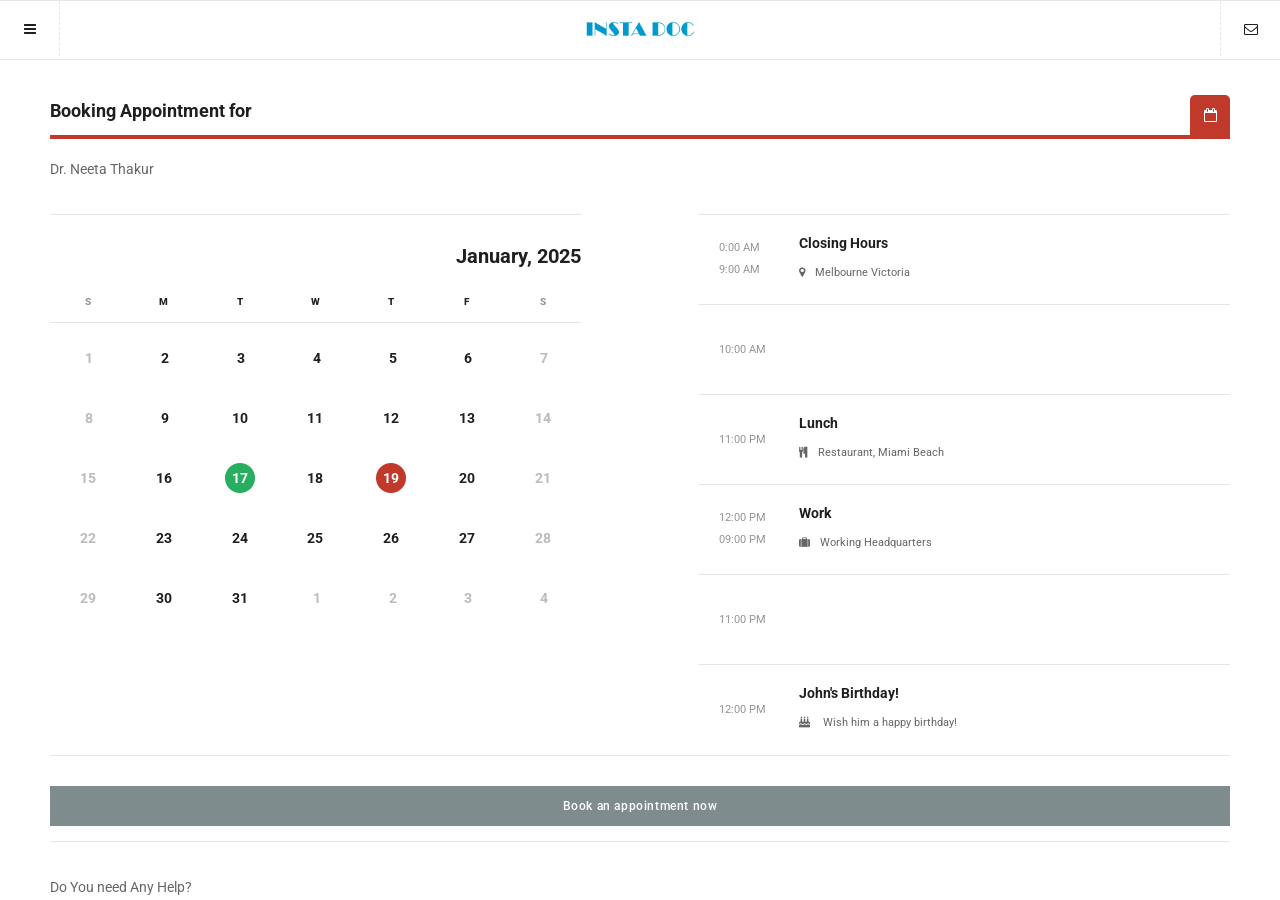
<file: www/appointment.html>
<!DOCTYPE HTML>
<head>
<meta http-equiv="Content-Type" content="text/html; charset=utf-8" />
<meta name="viewport" content="user-scalable=no, initial-scale=1.0, maximum-scale=1.0 minimal-ui"/>
<meta name="apple-mobile-web-app-capable" content="yes"/>
<meta name="apple-mobile-web-app-status-bar-style" content="black">


<link rel="icon" type="image/png" href="images/splash/android-chrome-192x192.png" sizes="192x192">
<link rel="apple-touch-icon" sizes="196x196" href="images/splash/apple-touch-icon-196x196.png">
<link rel="apple-touch-icon" sizes="180x180" href="images/splash/apple-touch-icon-180x180.png">
<link rel="apple-touch-icon" sizes="152x152" href="images/splash/apple-touch-icon-152x152.png">
<link rel="apple-touch-icon" sizes="144x144" href="images/splash/apple-touch-icon-144x144.png">
<link rel="apple-touch-icon" sizes="120x120" href="images/splash/apple-touch-icon-120x120.png">
<link rel="apple-touch-icon" sizes="114x114" href="images/splash/apple-touch-icon-114x114.png">
<link rel="apple-touch-icon" sizes="76x76" href="images/splash/apple-touch-icon-76x76.png">
<link rel="apple-touch-icon" sizes="72x72" href="images/splash/apple-touch-icon-72x72.png">
<link rel="apple-touch-icon" sizes="60x60" href="images/splash/apple-touch-icon-60x60.png">
<link rel="apple-touch-icon" sizes="57x57" href="images/splash/apple-touch-icon-57x57.png">  
<link rel="icon" type="image/png" href="images/splash/favicon-96x96.png" sizes="96x96">
<link rel="icon" type="image/png" href="images/splash/favicon-32x32.png" sizes="32x32">
<link rel="icon" type="image/png" href="images/splash/favicon-16x16.png" sizes="16x16">
<link rel="shortcut icon" href="images/splash/favicon.ico" type="image/x-icon" /> 
    
<title>Epsilon 4.0</title>

<link href="styles/style.css"           rel="stylesheet" type="text/css">
<link href="styles/framework.css"       rel="stylesheet" type="text/css">
<link href="styles/font-awesome.css"    rel="stylesheet" type="text/css">
<link href="styles/animate.css"         rel="stylesheet" type="text/css">

<script type="text/javascript" src="scripts/jquery.js"></script>
<script type="text/javascript" src="scripts/jqueryui.js"></script>
<script type="text/javascript" src="scripts/framework-plugins.js"></script>
<script type="text/javascript" src="scripts/custom.js"></script>
</head>

<body class="dual-sidebar"> 

<div id="preloader">
	<div id="status">
        <div class="preloader-logo"></div>
        <h3 class="center-text">Welcome</h3>
        <p class="center-text smaller-text">
            We're loading the content, give us a second. This won't take long!
        </p>
    </div>
</div>
    
<div class="gallery-fix"></div> <!-- Important for all pages that have galleries or portfolios -->
    
<div id="header-fixed" class="header-style-1">
    <a class="header-1 open-left-sidebar" href="#"><i class="fa fa-navicon"></i></a>
    <a class="header-logo" href="#"><img src="images/logo-dark2.png" alt="img"></a>
    <a class="header-2 open-right-sidebar" href="#"><i class="fa fa-envelope-o"></i></a>
</div>
    
            
<div class="all-elements">
    <div class="snap-drawers">
        <div class="snap-drawer snap-drawer-left">        
            <div class="sidebar-header-left">
                <a href="#"><img src="images/logo-dark2.png" alt="img"></a>
                <a class="close-sidebar" href="#"><i class="fa fa-times"></i></a>
            </div>      
        
            <p class="sidebar-divider">Navigation</p>
            
            <div class="sidebar-menu">
                <a class="menu-item menu-item-active" href="index.html">
                    <i class="fa fa-home"></i>
                    <em>Homepage</em>
                    <i class="fa fa-circle"></i>
                </a>                
                <div class="has-submenu">
                    <a class="menu-item show-submenu" href="#">
                        <i class="fa fa-cog"></i>
                        <em>Features</em>
                        <strong>5</strong>
                    </a> 
                    <div class="submenu">
                        <a class="submenu-item" href="features-typography.html">    <i class="fa fa-angle-right"></i><em>   Typography    </em><i class="fa fa-circle"></i></a>
                        <a class="submenu-item" href="features-jquery.html">        <i class="fa fa-angle-right"></i><em>   jQuery    </em><i class="fa fa-circle"></i></a>
                        <a class="submenu-item" href="features-others.html">        <i class="fa fa-angle-right"></i><em>   Others    </em><i class="fa fa-circle"></i></a>
                        <a class="submenu-item" href="features-sliders.html">       <i class="fa fa-angle-right"></i><em>   Sliders    </em><i class="fa fa-circle"></i></a>
                        <a class="submenu-item" href="features-interactive.html">   <i class="fa fa-angle-right"></i><em>   Interactive    </em><i class="fa fa-circle"></i></a>                    
                    </div>
                </div>                
                <div class="has-submenu">
                    <a class="menu-item show-submenu" href="#">
                        <i class="fa fa-navicon"></i>
                        <em>Menus</em>
                        <strong>5</strong>
                    </a> 
                    <div class="submenu">
                        <a class="submenu-item" href="menu-left.html">     <i class="fa fa-angle-right"></i><em>   Left Sidebar    </em><i class="fa fa-circle"></i></a>
                        <a class="submenu-item" href="menu-right.html">    <i class="fa fa-angle-right"></i><em>   Right Sidebar    </em><i class="fa fa-circle"></i></a>
                        <a class="submenu-item" href="menu-dual.html">     <i class="fa fa-angle-right"></i><em>   Dual Sidebar    </em><i class="fa fa-circle"></i></a>
                        <a class="submenu-item" href="menu-top.html">      <i class="fa fa-angle-right"></i><em>   Top Menu    </em><i class="fa fa-circle"></i></a>
                        <a class="submenu-item" href="menu-bottom.html">   <i class="fa fa-angle-right"></i><em>   Bottom  Menu    </em><i class="fa fa-circle"></i></a>
                    </div>
                </div>              
                <div class="has-submenu">
                    <a class="menu-item show-submenu" href="#">
                        <i class="fa fa-camera-retro"></i>
                        <em>Galleries</em>
                        <strong>5</strong>
                    </a> 
                    <div class="submenu">
                        <a class="submenu-item" href="gallery-round.html">           <i class="fa fa-angle-right"></i><em>   Round    </em><i class="fa fa-circle"></i></a>
                        <a class="submenu-item" href="gallery-square.html">         <i class="fa fa-angle-right"></i><em>   Square    </em><i class="fa fa-circle"></i></a>
                        <a class="submenu-item" href="gallery-adaptive.html">       <i class="fa fa-angle-right"></i><em>   Adaptive    </em><i class="fa fa-circle"></i></a>
                        <a class="submenu-item" href="gallery-masonry.html">        <i class="fa fa-angle-right"></i><em>   Masonry    </em><i class="fa fa-circle"></i></a>
                        <a class="submenu-item" href="gallery-filter.html">         <i class="fa fa-angle-right"></i><em>   Filterable    </em><i class="fa fa-circle"></i></a>
                    </div>
                </div>                
                <div class="has-submenu">
                    <a class="menu-item show-submenu" href="#">
                        <i class="fa fa-picture-o"></i>
                        <em>Portfolios</em>
                        <strong>5</strong>
                    </a>
                    <div class="submenu">
                        <a class="submenu-item" href="portfolio-one.html">      <i class="fa fa-angle-right"></i><em>   One Item       </em><i class="fa fa-circle"></i></a>
                        <a class="submenu-item" href="portfolio-two.html">      <i class="fa fa-angle-right"></i><em>   Two Items       </em><i class="fa fa-circle"></i></a>
                        <a class="submenu-item" href="portfolio-filter.html">   <i class="fa fa-angle-right"></i><em>   Filterable    </em><i class="fa fa-circle"></i></a>
                        <a class="submenu-item" href="portfolio-wide.html">     <i class="fa fa-angle-right"></i><em>   Widescreen      </em><i class="fa fa-circle"></i></a>
                        <a class="submenu-item" href="portfolio-adaptive.html"> <i class="fa fa-angle-right"></i><em>   Adaptive    </em><i class="fa fa-circle"></i></a>
                    </div>
                </div>
                <div>
                    <a class="menu-item show-submenu submenu-active" href="#">
                        <i class="fa fa-file-o"></i>
                        <em>Pages</em>
                        <strong>8</strong>
                    </a> 
                    <div class="submenu submenu-active">
                        <a class="submenu-item" href="page-activity.html">  <i class="fa fa-angle-right"></i><em>   Activity    </em><i class="fa fa-circle"></i></a>
                        <a class="submenu-item submenu-item-active" href="page-calendar.html">  <i class="fa fa-angle-right"></i><em>   Calendar    </em><i class="fa fa-circle"></i></a>
                        <a class="submenu-item" href="page-charts.html">    <i class="fa fa-angle-right"></i><em>   Charts    </em><i class="fa fa-circle"></i></a>
                        <a class="submenu-item" href="page-404.html">       <i class="fa fa-angle-right"></i><em>   404 Error    </em><i class="fa fa-circle"></i></a>
                        <a class="submenu-item" href="page-soon.html">      <i class="fa fa-angle-right"></i><em>   Coming Soon    </em><i class="fa fa-circle"></i></a>
                        <a class="submenu-item" href="page-profile.html">   <i class="fa fa-angle-right"></i><em>   User Profile    </em><i class="fa fa-circle"></i></a>
                        <a class="submenu-item" href="page-signup.html">    <i class="fa fa-angle-right"></i><em>   Signup    </em><i class="fa fa-circle"></i></a>
                        <a class="submenu-item" href="page-login.html">     <i class="fa fa-angle-right"></i><em>   User Login    </em><i class="fa fa-circle"></i></a>
                        <a class="submenu-item" href="page-uses.html">      <i class="fa fa-angle-right"></i><em>   Userlist    </em><i class="fa fa-circle"></i></a>
                    </div>
                </div>
                <div class="has-submenu">
                    <a class="menu-item show-submenu" href="#">
                        <i class="fa fa-power-off"></i>
                        <em>App Styled</em>
                        <strong>9</strong>
                    </a> 
                    <div class="submenu">
                        <a class="submenu-item" href="pageapp-bubbles.html"><i class="fa fa-angle-right"></i><em>   Chat Bubbles       </em><i class="fa fa-circle"></i></a>
                        <a class="submenu-item" href="pageapp-tasklist.html"><i class="fa fa-angle-right"></i><em>   Tasklists       </em><i class="fa fa-circle"></i></a>
                        <a class="submenu-item" href="pageapp-checklist.html"><i class="fa fa-angle-right"></i><em>   Checklists       </em><i class="fa fa-circle"></i></a>
                        <a class="submenu-item" href="pageapp-reminders.html"><i class="fa fa-angle-right"></i><em>   Reminders       </em><i class="fa fa-circle"></i></a>
                        <a class="submenu-item" href="pageapp-signup.html"><i class="fa fa-angle-right"></i><em>   Signup Screen       </em><i class="fa fa-circle"></i></a>
                        <a class="submenu-item" href="pageapp-login.html"><i class="fa fa-angle-right"></i><em>   Login Screen       </em><i class="fa fa-circle"></i></a>
                        <a class="submenu-item" href="pageapp-coverpage.html"><i class="fa fa-angle-right"></i><em>   Coverpage      </em><i class="fa fa-circle"></i></a>
                        <a class="submenu-item" href="pageapp-timeline.html"><i class="fa fa-angle-right"></i><em>   Timeline Left      </em><i class="fa fa-circle"></i></a>
                        <a class="submenu-item" href="pageapp-timeline2.html"><i class="fa fa-angle-right"></i><em>   Timeline Center      </em><i class="fa fa-circle"></i></a>
                    </div>
                </div>                 
                <a class="menu-item" href="page-video.html">
                    <i class="fa fa-youtube-play"></i>
                    <em>Videos</em>
                    <i class="fa fa-circle"></i>
                </a>                    
                <a class="menu-item" href="page-blog.html">
                    <i class="fa fa-pencil"></i>
                    <em>Blog</em>
                    <i class="fa fa-circle"></i>
                </a>                 
                <a class="menu-item" href="page-map.html">
                    <i class="fa fa-map-marker"></i>
                    <em>Map</em>
                    <i class="fa fa-circle"></i>
                </a>                
                <a class="menu-item" href="contact.html">
                    <i class="fa fa-envelope-o"></i>
                    <em>Contact</em>
                    <i class="fa fa-circle"></i>
                </a>                
                <a class="menu-item close-sidebar" href="#">
                    <i class="fa fa-times"></i>
                    <em>Close</em>
                    <i class="fa fa-circle"></i>
                </a>
            </div>
            
            <p class="sidebar-divider">Let's get social</p>
            
            <div class="sidebar-menu">
                <a class="menu-item" href="https://www.facebook.com/enabled.labs">
                    <i class="fa fa-facebook"></i>
                    <em>Facebook</em>
                </a>                   
                <a class="menu-item" href="https://twitter.com/iEnabled">
                    <i class="fa fa-twitter"></i>
                    <em>Twitter</em>
                </a>                 
                <a class="menu-item" href="#">
                    <i class="fa fa-google-plus"></i>
                    <em>Google Plus</em>
                </a>                    
                <a class="menu-item" href="#">
                    <i class="fa fa-youtube-play"></i>
                    <em>YouTube</em>
                </a>    
            </div>
            
            <p class="sidebar-divider">Contact Us</p>
            
            <div class="sidebar-menu">
                <a class="menu-item" href="tel:+123 456 7890">
                    <i class="fa fa-phone"></i>
                    <em>Call Us</em>
                </a>                   
                <a class="menu-item" href="sms:+123 456 7890">
                    <i class="fa fa-comment-o"></i>
                    <em>Text Us</em>
                </a>                 
                <a class="menu-item" href="mailto:someone@yoursite.com?subject=Message from ThemeForest">
                    <i class="fa fa-envelope-o"></i>
                    <em>Mail Us</em>
                </a>                     
            </div>
            
            <p class="sidebar-footer">Copyright 2015. All rights reserved</p>
            
        </div>
        
        <!--Right Sidebar -->
        
        <div class="snap-drawer snap-drawer-right">
            
            <div class="sidebar-header-right">
                <a href="#"><img src="images/logo-dark2.png" alt="img"></a>
                <a class="close-sidebar" href="#"><i class="fa fa-times"></i></a>
            </div>
            
            <p class="sidebar-divider">Let's get social</p>
            
            <div class="sidebar-menu">
                <a class="menu-item" href="#">
                    <i class="fa fa-facebook"></i>
                    <em>Facebook</em>
                </a>                   
                <a class="menu-item" href="#">
                    <i class="fa fa-twitter"></i>
                    <em>Twitter</em>
                </a>                 
                <a class="menu-item" href="#">
                    <i class="fa fa-google-plus"></i>
                    <em>Google Plus</em>
                </a>                    
                <a class="menu-item" href="#">
                    <i class="fa fa-youtube-play"></i>
                    <em>YouTube</em>
                </a>    
            </div>
                        
            <p class="sidebar-divider">Send an email</p>
            
            <div class="container no-bottom">
                <div class="sidebar-form contact-form no-bottom"> 
                    
                    <em>
                        Your message is important to us and we reply to all of them in less than 48 hours.
                    </em>
                    
                    <div class="formSuccessMessageWrap" id="formSuccessMessageWrap">
                        Awesome! We'll get back to you!
                    </div>

                    <form action="php/contact.php" method="post" class="contactForm" id="contactForm">
                        <fieldset>
                            <div class="formValidationError" id="contactNameFieldError">Name is required!</div>             
                            <div class="formValidationError" id="contactEmailFieldError">Mail address required!</div> 
                            <div class="formValidationError" id="contactEmailFieldError2">Mail address must be valid!</div> 
                            <div class="formValidationError" id="contactMessageTextareaError">Message field is empty!</div>   
                            <div class="formFieldWrap">
                                <input onfocus="if (this.value=='Name') this.value = ''" onblur="if (this.value=='') this.value = 'Name'" type="text" name="contactNameField" value="Name" class="contactField requiredField" id="contactNameField"/>
                            </div>
                            <div class="formFieldWrap">
                                <input onfocus="if (this.value=='Email') this.value = ''" onblur="if (this.value=='') this.value = 'Email'" type="text" name="contactEmailField" value="Email" class="contactField requiredField requiredEmailField" id="contactEmailField"/>
                            </div>
                            <div class="formTextareaWrap">
                                <textarea onfocus="if (this.value=='Message') this.value = ''" onblur="if (this.value=='') this.value = 'Message'" name="contactMessageTextarea" class="contactTextarea requiredField" id="contactMessageTextarea">Message</textarea>
                            </div>
                            <div class="formSubmitButtonErrorsWrap">
                                <input type="submit" class="buttonWrap button button-green contactSubmitButton" id="contactSubmitButton" value="SUBMIT" data-formId="contactForm"/>
                            </div>
                        </fieldset>
                    </form>       
                </div>
            </div>
            
            <p class="sidebar-divider">Contact Us</p>
            
            <div class="sidebar-menu">
                <a class="menu-item" href="tel:+123 456 7890">
                    <i class="fa fa-phone"></i>
                    <em>Call Us</em>
                </a>                   
                <a class="menu-item" href="sms:+123 456 7890">
                    <i class="fa fa-comment-o"></i>
                    <em>Text Us</em>
                </a>                 
                <a class="menu-item" href="mailto:someone@yoursite.com?subject=Message from ThemeForest">
                    <i class="fa fa-envelope-o"></i>
                    <em>Mail Us</em>
                </a>                     
            </div>
            
            <p class="sidebar-footer">Copyright 2015. All rights reserved</p>
            
        </div>
        
        
        
        <div id="content" class="snap-content">
            <div class="content">
            <div class="header-clear-large"></div>
            <!--Page content goes here, fixed elements go above the all elements class-->
                
                <div class="heading-style-1 container half-bottom">
                    <a href="#"><i class="fa fa-calendar-o"></i></a>
                    <h4>Booking Appointment for</h4>
                    <div class="heading-block bg-red-dark"></div>
                    <div class="heading-decoration bg-red-dark"></div>
                </div>
                <div class="container">
                    <p>
                        Dr. Neeta Thakur
                    </p>
                </div>
                
                <div class="one-half-responsive">
                    <div class="decoration"></div>
                    <h3 class="right-text half-bottom">January, 2025</h3>
                    <div class="calendar-titles">
                        <a class="light-titles" href="#">S</a>
                        <a href="#">M</a>
                        <a href="#">T</a>
                        <a href="#">W</a>
                        <a href="#">T</a>
                        <a href="#">F</a>
                        <a class="light-titles" href="#">S</a>
                    </div>
                    <div class="decoration half-bottom"></div>
                    <div class="calendar-days">
                        <!-- &nbsp adds a space for the single numbers, this way they can be centered in boxes -->
                        <a class="light-day" href="#"><i class="fa fa-circle"></i>&nbsp1</a>
                        <a class="clear-day" href="#"><i class="fa fa-circle"></i>&nbsp2</a>
                        <a class="clear-day" href="#"><i class="fa fa-circle"></i>&nbsp3</a>
                        <a class="clear-day" href="#"><i class="fa fa-circle"></i>&nbsp4</a>
                        <a class="clear-day" href="#"><i class="fa fa-circle"></i>&nbsp5</a>
                        <a class="clear-day" href="#"><i class="fa fa-circle"></i>&nbsp6</a>
                        <a class="light-day" href="#"><i class="fa fa-circle"></i>&nbsp7</a>
                        <a class="light-day" href="#"><i class="fa fa-circle"></i>&nbsp8</a>
                        <a class="clear-day" href="#"><i class="fa fa-circle"></i>&nbsp9</a>
                        <a class="clear-day" href="#"><i class="fa fa-circle"></i>10</a>
                        <a class="clear-day" href="#"><i class="fa fa-circle"></i>11</a>
                        <a class="clear-day" href="#"><i class="fa fa-circle"></i>12</a>
                        <a class="clear-day" href="#"><i class="fa fa-circle"></i>13</a>
                        <a class="light-day" href="#"><i class="fa fa-circle"></i>14</a>
                        <a class="light-day" href="#"><i class="fa fa-circle"></i>15</a>
                        <a class="clear-day" href="#"><i class="fa fa-circle"></i>16</a>
                        <a class="taken-day" href="#"><i class="fa fa-circle"></i>17</a>
                        <a class="clear-day" href="#"><i class="fa fa-circle"></i>18</a>
                        <a class="close-day" href="#"><i class="fa fa-circle"></i>19</a>
                        <a class="clear-day" href="#"><i class="fa fa-circle"></i>20</a>
                        <a class="light-day" href="#"><i class="fa fa-circle"></i>21</a>
                        <a class="light-day" href="#"><i class="fa fa-circle"></i>22</a>
                        <a class="clear-day" href="#"><i class="fa fa-circle"></i>23</a>
                        <a class="clear-day" href="#"><i class="fa fa-circle"></i>24</a>
                        <a class="clear-day" href="#"><i class="fa fa-circle"></i>25</a>
                        <a class="clear-day" href="#"><i class="fa fa-circle"></i>26</a>
                        <a class="clear-day" href="#"><i class="fa fa-circle"></i>27</a>
                        <a class="light-day" href="#"><i class="fa fa-circle"></i>28</a>
                        <a class="light-day" href="#"><i class="fa fa-circle"></i>29</a>
                        <a class="clear-day" href="#"><i class="fa fa-circle"></i>30</a>
                        <a class="clear-day" href="#"><i class="fa fa-circle"></i>31</a>
                        <a class="light-day" href="#"><i class="fa fa-circle"></i>&nbsp1</a>
                        <a class="light-day" href="#"><i class="fa fa-circle"></i>&nbsp2</a>
                        <a class="light-day" href="#"><i class="fa fa-circle"></i>&nbsp3</a>
                        <a class="light-day" href="#"><i class="fa fa-circle"></i>&nbsp4</a>
                    </div>
                    <div class="clear"></div>
                </div>
                <div class="one-half-responsive last-column">      
                    <div class="calendar-hours">
                        <a href="#" class="calendar-hour calendar-hour-taken">
                            <strong class="cal-from">0:00 AM</strong>
                            <strong class="cal-to">  9:00 AM</strong>
                            <h4>Closing Hours</h4>
                            <em><i class="fa fa-map-marker"></i>Melbourne Victoria</em>
                        </a>                   
                        <a href="#"  class="calendar-hour calendar-hour-clear">
                            <strong class="cal-time">10:00 AM</strong>
                            <h4> </h4>
                            <em> </em>
                        </a>                                 
                        <a href="#"  class="calendar-hour calendar-hour-taken">
                            <strong class="cal-time">11:00 PM</strong>
                            <h4>Lunch</h4>
                            <em><i class="fa fa-cutlery"></i>Restaurant, Miami Beach</em>
                        </a>                   
                        <a href="#"  class="calendar-hour calendar-hour-taken">
                            <strong class="cal-from">12:00 PM</strong>
                            <strong class="cal-to">09:00 PM</strong>
                            <h4>Work</h4>
                            <em><i class="fa fa-suitcase"></i>Working Headquarters</em>
                        </a>  
                    
                        <a href="#"  class="calendar-hour calendar-hour-clear">
                            <strong class="cal-time">11:00 PM</strong>
                            <h4> </h4>
                            <em> </em>
                        </a>                 
                        <a href="#" class="calendar-hour calendar-hour-taken">
                            <strong class="cal-time">12:00 PM</strong>
                            <h4>John's Birthday!</h4>
                            <em><i class="fa fa-birthday-cake"></i> Wish him a happy birthday!</em>
                        </a> 
                    </div>
                </div>
				
				<div class="decoration"></div>				
				<a href="patient-details.html" class="button button-small button-grey button-fullscreen">Book an appointment now</a>
                
                <div class="decoration"></div>
					<p>Do You need Any Help? <br>Call us at +91 9999 999 999</p>
              
                                
                
                
            <!-- End of entire page content-->
            </div> 
        </div>
    </div>  
    <a href="#" class="back-to-top-badge"><i class="fa fa-caret-up"></i>Back to top</a>
</div>
    
    
<!--Fly up share box and notifications go here -->
<!--These are the only features that should be placed outside the all-elements class-->
    
<div class="share-bottom">
    <h3>Share Page</h3>
    <div class="share-socials-bottom">
        <a href="https://www.facebook.com/sharer/sharer.php?u=http://www.themeforest.net/">
            <i class="fa fa-facebook facebook-color"></i>
            Facebook
        </a>
        <a href="https://twitter.com/home?status=Check%20out%20ThemeForest%20http://www.themeforest.net">
            <i class="fa fa-twitter twitter-color"></i>
            Twitter
        </a>
        <a href="https://plus.google.com/share?url=http://www.themeforest.net">
            <i class="fa fa-google-plus google-color"></i>
            Google
        </a>

        <a href="https://pinterest.com/pin/create/button/?url=http://www.themeforest.net/&media=https://0.s3.envato.com/files/63790821/profile-image.jpg&description=Themes%20and%20Templates">
            <i class="fa fa-pinterest-p pinterest-color"></i>
            Pinterest
        </a>
        <a href="sms:">
            <i class="fa fa-comment-o sms-color"></i>
            Text
        </a>
        <a href="mailto:?&subject=Check this page out!&body=http://www.themeforest.net">
            <i class="fa fa-envelope-o mail-color"></i>
            Email
        </a>
        <div class="clear"></div>
    </div>
    <a href="#" class="close-share-bottom">Close</a>
</div>
    
<div class="top-notification-1 top-notification bg-blue-dark">
    <h4>Did you know?</h4>
    <p>
        Easy way to make sure your messages get read!
    </p>
    <a href="#" class="close-top-notification"><i class="fa fa-times"></i></a>
</div>
<div class="bottom-notification-1 bottom-notification bg-green-dark">
    <h4>Did you know?</h4>
    <p>
        Easy way to make sure your messages get read!
    </p>
    <a href="#" class="close-bottom-notification"><i class="fa fa-times"></i></a>
</div> 
<div class="bottom-notification-2 bottom-notification bg-orange-dark timeout-notification">
    <h4>Timeout: 5 Seconds</h4>
    <p>
        I'll go away on my own after a few seconds!
    </p>
</div>
<div class="top-notification-2 top-notification bg-red-dark timeout-notification">
    <h4>Timeout: 5 Seconds</h4>
    <p>
        I'll go away on my own after a few seconds!
    </p>
</div>
    
</body>
</file>
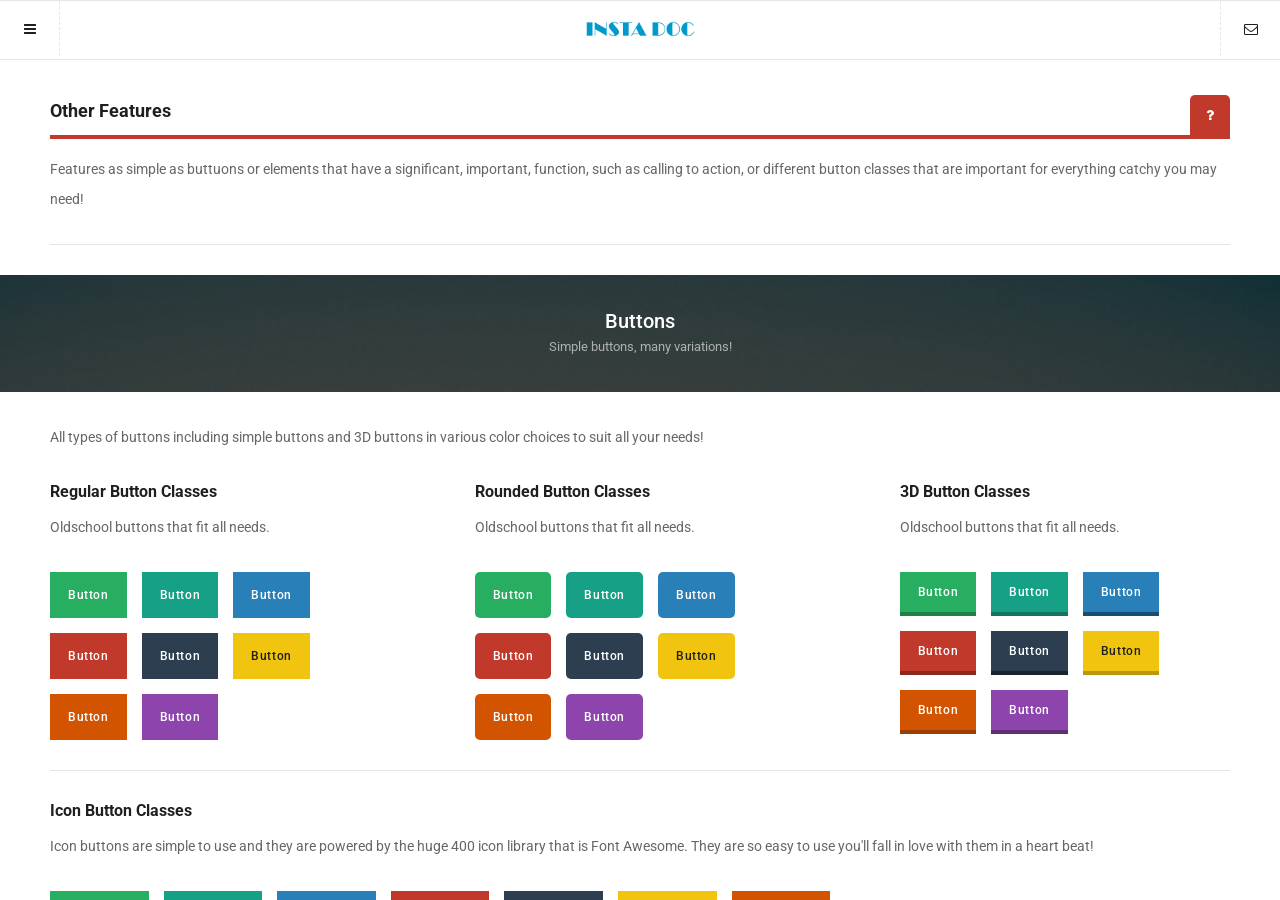
<file: www/features-others.html>
<!DOCTYPE HTML>
<head>
<meta http-equiv="Content-Type" content="text/html; charset=utf-8" />
<meta name="viewport" content="user-scalable=no, initial-scale=1.0, maximum-scale=1.0 minimal-ui"/>
<meta name="apple-mobile-web-app-capable" content="yes"/>
<meta name="apple-mobile-web-app-status-bar-style" content="black">


<link rel="icon" type="image/png" href="images/splash/android-chrome-192x192.png" sizes="192x192">
<link rel="apple-touch-icon" sizes="196x196" href="images/splash/apple-touch-icon-196x196.png">
<link rel="apple-touch-icon" sizes="180x180" href="images/splash/apple-touch-icon-180x180.png">
<link rel="apple-touch-icon" sizes="152x152" href="images/splash/apple-touch-icon-152x152.png">
<link rel="apple-touch-icon" sizes="144x144" href="images/splash/apple-touch-icon-144x144.png">
<link rel="apple-touch-icon" sizes="120x120" href="images/splash/apple-touch-icon-120x120.png">
<link rel="apple-touch-icon" sizes="114x114" href="images/splash/apple-touch-icon-114x114.png">
<link rel="apple-touch-icon" sizes="76x76" href="images/splash/apple-touch-icon-76x76.png">
<link rel="apple-touch-icon" sizes="72x72" href="images/splash/apple-touch-icon-72x72.png">
<link rel="apple-touch-icon" sizes="60x60" href="images/splash/apple-touch-icon-60x60.png">
<link rel="apple-touch-icon" sizes="57x57" href="images/splash/apple-touch-icon-57x57.png">  
<link rel="icon" type="image/png" href="images/splash/favicon-96x96.png" sizes="96x96">
<link rel="icon" type="image/png" href="images/splash/favicon-32x32.png" sizes="32x32">
<link rel="icon" type="image/png" href="images/splash/favicon-16x16.png" sizes="16x16">
<link rel="shortcut icon" href="images/splash/favicon.ico" type="image/x-icon" /> 
    
<title>Epsilon 4.0</title>

<link href="styles/style.css"           rel="stylesheet" type="text/css">
<link href="styles/framework.css"       rel="stylesheet" type="text/css">
<link href="styles/font-awesome.css"    rel="stylesheet" type="text/css">
<link href="styles/animate.css"         rel="stylesheet" type="text/css">

<script type="text/javascript" src="scripts/jquery.js"></script>
<script type="text/javascript" src="scripts/jqueryui.js"></script>
<script type="text/javascript" src="scripts/framework-plugins.js"></script>
<script type="text/javascript" src="scripts/custom.js"></script>
</head>

<body class="dual-sidebar"> 

<div id="preloader">
	<div id="status">
        <div class="preloader-logo"></div>
        <h3 class="center-text">Welcome</h3>
        <p class="center-text smaller-text">
            We're loading the content, give us a second. This won't take long!
        </p>
    </div>
</div>
    
<div class="gallery-fix"></div> <!-- Important for all pages that have galleries or portfolios -->
    
<div id="header-fixed" class="header-style-1">
    <a class="header-1 open-left-sidebar" href="#"><i class="fa fa-navicon"></i></a>
    <a class="header-logo" href="#"><img src="images/logo-dark2.png" alt="img"></a>
    <a class="header-2 open-right-sidebar" href="#"><i class="fa fa-envelope-o"></i></a>
</div>
    
            
<div class="all-elements">
    <div class="snap-drawers">
        <div class="snap-drawer snap-drawer-left">        
            <div class="sidebar-header-left">
                <a href="#"><img src="images/logo-dark2.png" alt="img"></a>
                <a class="close-sidebar" href="#"><i class="fa fa-times"></i></a>
            </div>      
        
            <p class="sidebar-divider">Navigation</p>
            
            <div class="sidebar-menu">
                <a class="menu-item menu-item-active" href="index.html">
                    <i class="fa fa-home"></i>
                    <em>Homepage</em>
                    <i class="fa fa-circle"></i>
                </a>                
                <div class="has-submenu">
                    <a class="menu-item show-submenu submenu-active" href="#">
                        <i class="fa fa-cog"></i>
                        <em>Features</em>
                        <strong>5</strong>
                    </a> 
                    <div class="submenu submenu-active">
                        <a class="submenu-item" href="features-typography.html">    <i class="fa fa-angle-right"></i><em>   Typography    </em><i class="fa fa-circle"></i></a>
                        <a class="submenu-item" href="features-jquery.html">        <i class="fa fa-angle-right"></i><em>   jQuery    </em><i class="fa fa-circle"></i></a>
                        <a class="submenu-item submenu-item-active" href="features-others.html">        <i class="fa fa-angle-right"></i><em>   Others    </em><i class="fa fa-circle"></i></a>
                        <a class="submenu-item" href="features-sliders.html">       <i class="fa fa-angle-right"></i><em>   Sliders    </em><i class="fa fa-circle"></i></a>
                        <a class="submenu-item" href="features-interactive.html">   <i class="fa fa-angle-right"></i><em>   Interactive    </em><i class="fa fa-circle"></i></a>
                    </div>
                </div>                  
                <div class="has-submenu">
                    <a class="menu-item show-submenu" href="#">
                        <i class="fa fa-navicon"></i>
                        <em>Menus</em>
                        <strong>5</strong>
                    </a> 
                    <div class="submenu">
                        <a class="submenu-item" href="index-left.html">     <i class="fa fa-angle-right"></i><em>   Left Sidebar    </em><i class="fa fa-circle"></i></a>
                        <a class="submenu-item" href="index-right.html">    <i class="fa fa-angle-right"></i><em>   Right Sidebar    </em><i class="fa fa-circle"></i></a>
                        <a class="submenu-item" href="index-dual.html">     <i class="fa fa-angle-right"></i><em>   Dual Sidebar    </em><i class="fa fa-circle"></i></a>
                    </div>
                </div>              
                <div class="has-submenu">
                    <a class="menu-item show-submenu" href="#">
                        <i class="fa fa-camera-retro"></i>
                        <em>Galleries</em>
                        <strong>5</strong>
                    </a> 
                    <div class="submenu">
                        <a class="submenu-item" href="gallery-round.html">           <i class="fa fa-angle-right"></i><em>   Round    </em><i class="fa fa-circle"></i></a>
                        <a class="submenu-item" href="gallery-square.html">         <i class="fa fa-angle-right"></i><em>   Square    </em><i class="fa fa-circle"></i></a>
                        <a class="submenu-item" href="gallery-adaptive.html">       <i class="fa fa-angle-right"></i><em>   Adaptive    </em><i class="fa fa-circle"></i></a>
                        <a class="submenu-item" href="gallery-masonry.html">        <i class="fa fa-angle-right"></i><em>   Masonry    </em><i class="fa fa-circle"></i></a>
                        <a class="submenu-item" href="gallery-filter.html">         <i class="fa fa-angle-right"></i><em>   Filterable    </em><i class="fa fa-circle"></i></a>
                    </div>
                </div>                
                <div class="has-submenu">
                    <a class="menu-item show-submenu" href="#">
                        <i class="fa fa-picture-o"></i>
                        <em>Portfolios</em>
                        <strong>5</strong>
                    </a>
                    <div class="submenu">
                        <a class="submenu-item" href="portfolio-one.html">      <i class="fa fa-angle-right"></i><em>   One Item       </em><i class="fa fa-circle"></i></a>
                        <a class="submenu-item" href="portfolio-two.html">      <i class="fa fa-angle-right"></i><em>   Two Items       </em><i class="fa fa-circle"></i></a>
                        <a class="submenu-item" href="portfolio-filter.html">   <i class="fa fa-angle-right"></i><em>   Filterable    </em><i class="fa fa-circle"></i></a>
                        <a class="submenu-item" href="portfolio-wide.html">     <i class="fa fa-angle-right"></i><em>   Widescreen      </em><i class="fa fa-circle"></i></a>
                        <a class="submenu-item" href="portfolio-adaptive.html"> <i class="fa fa-angle-right"></i><em>   Adaptive    </em><i class="fa fa-circle"></i></a>
                    </div>
                </div>
                <div>
                    <a class="menu-item show-submenu" href="#">
                        <i class="fa fa-file-o"></i>
                        <em>Pages</em>
                        <strong>8</strong>
                    </a> 
                    <div class="submenu">
                        <a class="submenu-item" href="page-activity.html">  <i class="fa fa-angle-right"></i><em>   Activity    </em><i class="fa fa-circle"></i></a>
                        <a class="submenu-item" href="page-calendar.html">  <i class="fa fa-angle-right"></i><em>   Calendar    </em><i class="fa fa-circle"></i></a>
                        <a class="submenu-item" href="page-charts.html">    <i class="fa fa-angle-right"></i><em>   Charts    </em><i class="fa fa-circle"></i></a>
                        <a class="submenu-item" href="page-404.html">       <i class="fa fa-angle-right"></i><em>   404 Error    </em><i class="fa fa-circle"></i></a>
                        <a class="submenu-item" href="page-soon.html">      <i class="fa fa-angle-right"></i><em>   Coming Soon    </em><i class="fa fa-circle"></i></a>
                        <a class="submenu-item" href="page-profile.html">   <i class="fa fa-angle-right"></i><em>   User Profile    </em><i class="fa fa-circle"></i></a>
                        <a class="submenu-item" href="page-signup.html">    <i class="fa fa-angle-right"></i><em>   Signup    </em><i class="fa fa-circle"></i></a>
                        <a class="submenu-item" href="page-login.html">     <i class="fa fa-angle-right"></i><em>   User Login    </em><i class="fa fa-circle"></i></a>
                        <a class="submenu-item" href="page-uses.html">      <i class="fa fa-angle-right"></i><em>   Userlist    </em><i class="fa fa-circle"></i></a>
                    </div>
                </div>
                <div class="has-submenu">
                    <a class="menu-item show-submenu" href="#">
                        <i class="fa fa-power-off"></i>
                        <em>App Styled</em>
                        <strong>9</strong>
                    </a> 
                    <div class="submenu">
                        <a class="submenu-item" href="pageapp-bubbles.html"><i class="fa fa-angle-right"></i><em>   Chat Bubbles       </em><i class="fa fa-circle"></i></a>
                        <a class="submenu-item" href="pageapp-tasklist.html"><i class="fa fa-angle-right"></i><em>   Tasklists       </em><i class="fa fa-circle"></i></a>
                        <a class="submenu-item" href="pageapp-checklist.html"><i class="fa fa-angle-right"></i><em>   Checklists       </em><i class="fa fa-circle"></i></a>
                        <a class="submenu-item" href="pageapp-reminders.html"><i class="fa fa-angle-right"></i><em>   Reminders       </em><i class="fa fa-circle"></i></a>
                        <a class="submenu-item" href="pageapp-signup.html"><i class="fa fa-angle-right"></i><em>   Signup Screen       </em><i class="fa fa-circle"></i></a>
                        <a class="submenu-item" href="pageapp-login.html"><i class="fa fa-angle-right"></i><em>   Login Screen       </em><i class="fa fa-circle"></i></a>
                        <a class="submenu-item" href="pageapp-coverpage.html"><i class="fa fa-angle-right"></i><em>   Coverpage      </em><i class="fa fa-circle"></i></a>
                        <a class="submenu-item" href="pageapp-timeline.html"><i class="fa fa-angle-right"></i><em>   Timeline Left      </em><i class="fa fa-circle"></i></a>
                        <a class="submenu-item" href="pageapp-timeline2.html"><i class="fa fa-angle-right"></i><em>   Timeline Center      </em><i class="fa fa-circle"></i></a>
                    </div>
                </div>                 
                <a class="menu-item" href="page-video.html">
                    <i class="fa fa-youtube-play"></i>
                    <em>Videos</em>
                    <i class="fa fa-circle"></i>
                </a>                      
                <a class="menu-item" href="page-blog.html">
                    <i class="fa fa-pencil"></i>
                    <em>Blog</em>
                    <i class="fa fa-circle"></i>
                </a>                 
                <a class="menu-item" href="page-map.html">
                    <i class="fa fa-map-marker"></i>
                    <em>Map</em>
                    <i class="fa fa-circle"></i>
                </a>                
                <a class="menu-item" href="contact.html">
                    <i class="fa fa-envelope-o"></i>
                    <em>Contact</em>
                    <i class="fa fa-circle"></i>
                </a>                
                <a class="menu-item close-sidebar" href="#">
                    <i class="fa fa-times"></i>
                    <em>Close</em>
                    <i class="fa fa-circle"></i>
                </a>
            </div>
            
            <p class="sidebar-divider">Let's get social</p>
            
            <div class="sidebar-menu">
                <a class="menu-item" href="https://www.facebook.com/enabled.labs">
                    <i class="fa fa-facebook"></i>
                    <em>Facebook</em>
                </a>                   
                <a class="menu-item" href="https://twitter.com/iEnabled">
                    <i class="fa fa-twitter"></i>
                    <em>Twitter</em>
                </a>                 
                <a class="menu-item" href="#">
                    <i class="fa fa-google-plus"></i>
                    <em>Google Plus</em>
                </a>                    
                <a class="menu-item" href="#">
                    <i class="fa fa-youtube-play"></i>
                    <em>YouTube</em>
                </a>    
            </div>
            
            <p class="sidebar-divider">Contact Us</p>
            
            <div class="sidebar-menu">
                <a class="menu-item" href="tel:+123 456 7890">
                    <i class="fa fa-phone"></i>
                    <em>Call Us</em>
                </a>                   
                <a class="menu-item" href="sms:+123 456 7890">
                    <i class="fa fa-comment-o"></i>
                    <em>Text Us</em>
                </a>                 
                <a class="menu-item" href="mailto:someone@yoursite.com?subject=Message from ThemeForest">
                    <i class="fa fa-envelope-o"></i>
                    <em>Mail Us</em>
                </a>                     
            </div>
            
            <p class="sidebar-footer">Copyright 2015. All rights reserved</p>
            
        </div>
        
        <!--Right Sidebar -->
        
        <div class="snap-drawer snap-drawer-right">
            
            <div class="sidebar-header-right">
                <a href="#"><img src="images/logo-dark2.png" alt="img"></a>
                <a class="close-sidebar" href="#"><i class="fa fa-times"></i></a>
            </div>
            
            <p class="sidebar-divider">Let's get social</p>
            
            <div class="sidebar-menu">
                <a class="menu-item" href="#">
                    <i class="fa fa-facebook"></i>
                    <em>Facebook</em>
                </a>                   
                <a class="menu-item" href="#">
                    <i class="fa fa-twitter"></i>
                    <em>Twitter</em>
                </a>                 
                <a class="menu-item" href="#">
                    <i class="fa fa-google-plus"></i>
                    <em>Google Plus</em>
                </a>                    
                <a class="menu-item" href="#">
                    <i class="fa fa-youtube-play"></i>
                    <em>YouTube</em>
                </a>    
            </div>
                        
            <p class="sidebar-divider">Send an email</p>
            
            <div class="container no-bottom">
                <div class="sidebar-form contact-form no-bottom"> 
                    
                    <em>
                        Your message is important to us and we reply to all of them in less than 48 hours.
                    </em>
                    
                    <div class="formSuccessMessageWrap" id="formSuccessMessageWrap">
                        Awesome! We'll get back to you!
                    </div>

                    <form action="php/contact.php" method="post" class="contactForm" id="contactForm">
                        <fieldset>
                            <div class="formValidationError" id="contactNameFieldError">Name is required!</div>             
                            <div class="formValidationError" id="contactEmailFieldError">Mail address required!</div> 
                            <div class="formValidationError" id="contactEmailFieldError2">Mail address must be valid!</div> 
                            <div class="formValidationError" id="contactMessageTextareaError">Message field is empty!</div>   
                            <div class="formFieldWrap">
                                <input onfocus="if (this.value=='Name') this.value = ''" onblur="if (this.value=='') this.value = 'Name'" type="text" name="contactNameField" value="Name" class="contactField requiredField" id="contactNameField"/>
                            </div>
                            <div class="formFieldWrap">
                                <input onfocus="if (this.value=='Email') this.value = ''" onblur="if (this.value=='') this.value = 'Email'" type="text" name="contactEmailField" value="Email" class="contactField requiredField requiredEmailField" id="contactEmailField"/>
                            </div>
                            <div class="formTextareaWrap">
                                <textarea onfocus="if (this.value=='Message') this.value = ''" onblur="if (this.value=='') this.value = 'Message'" name="contactMessageTextarea" class="contactTextarea requiredField" id="contactMessageTextarea">Message</textarea>
                            </div>
                            <div class="formSubmitButtonErrorsWrap">
                                <input type="submit" class="buttonWrap button button-green contactSubmitButton" id="contactSubmitButton" value="SUBMIT" data-formId="contactForm"/>
                            </div>
                        </fieldset>
                    </form>       
                </div>
            </div>
            
            <p class="sidebar-divider">Contact Us</p>
            
            <div class="sidebar-menu">
                <a class="menu-item" href="tel:+123 456 7890">
                    <i class="fa fa-phone"></i>
                    <em>Call Us</em>
                </a>                   
                <a class="menu-item" href="sms:+123 456 7890">
                    <i class="fa fa-comment-o"></i>
                    <em>Text Us</em>
                </a>                 
                <a class="menu-item" href="mailto:someone@yoursite.com?subject=Message from ThemeForest">
                    <i class="fa fa-envelope-o"></i>
                    <em>Mail Us</em>
                </a>                     
            </div>
            
            <p class="sidebar-footer">Copyright 2015. All rights reserved</p>
            
        </div>
        
        
        
        <div id="content" class="snap-content">
            <div class="content">
            <div class="header-clear-large"></div>
            <!--Page content goes here, fixed elements go above the all elements class-->
                
                <div class="heading-style-1 container half-bottom">
                    <a href="#"><i class="fa fa-question"></i></a>
                    <h4>Other Features</h4>
                    <div class="heading-block bg-red-dark"></div>
                    <div class="heading-decoration bg-red-dark"></div>
                </div>
                <div class="container">
                    <p>
                        Features as simple as buttuons or elements that have a significant, important,
                        function, such as calling to action, or different button classes that are important
                        for everything catchy  you may need! 
                    </p>
                </div>
                
                <div class="decoration"></div>
                
                <!-- Buttons -->
                
                <div class="container-fullscreen heading-style-3 bg-2">
                    <h3 class="heading-title">Buttons</h3>
                    <em class="heading-subtitle">Simple buttons, many variations!</em>
                    <div class="overlay bg-black"></div>
                </div>
                

                <div class="container">
                    <p>
                        All types of buttons including simple buttons and 3D buttons in various color choices to
                        suit all your needs! 
                    </p>
                </div>

                <div class="container no-bottom">
                    <div class="one-third-responsive">
                        <h5>Regular Button Classes</h5>
                        <p>
                            Oldschool buttons that fit all needs.
                        </p>
                        <a href="#" class="button button-green">Button</a>
                        <a href="#" class="button button-teal">Button</a>
                        <a href="#" class="button button-blue">Button</a>
                        <a href="#" class="button button-red">Button</a>
                        <a href="#" class="button button-dark">Button</a>
                        <a href="#" class="button button-yellow">Button</a>
                        <a href="#" class="button button-orange">Button</a>
                        <a href="#" class="button button-magenta full-bottom">Button</a>
                    </div>
                    <div class="decoration hide-if-responsive"></div>
                    <div class="one-third-responsive">
                        <h5>Rounded Button Classes</h5>
                        <p>
                            Oldschool buttons that fit all needs.
                        </p>
                        <a href="#" class="button button-green button-round">Button</a>
                        <a href="#" class="button button-teal button-round">Button</a>
                        <a href="#" class="button button-blue button-round">Button</a>
                        <a href="#" class="button button-red button-round">Button</a>
                        <a href="#" class="button button-dark button-round">Button</a>
                        <a href="#" class="button button-yellow button-round">Button</a>
                        <a href="#" class="button button-orange button-round">Button</a>
                        <a href="#" class="button button-magenta button-round full-bottom">Button</a>
                    </div>
                    <div class="decoration hide-if-responsive"></div>
                    <div class="one-third-responsive last-column">
                        <h5>3D Button Classes</h5>
                        <p>
                            Oldschool buttons that fit all needs.
                        </p>
                        <a href="#" class="button button-green green-3d">Button</a>
                        <a href="#" class="button button-teal teal-3d">Button</a>
                        <a href="#" class="button button-blue blue-3d">Button</a>
                        <a href="#" class="button button-red red-3d">Button</a>
                        <a href="#" class="button button-dark dark-3d">Button</a>
                        <a href="#" class="button button-yellow yellow-3d">Button</a>
                        <a href="#" class="button button-orange orange-3d">Button</a>
                        <a href="#" class="button button-magenta magenta-3d full-bottom">Button</a>
                    </div>
                </div>
                
                <div class="decoration"></div>
                
                <div class="container">
                    <h5>Icon Button Classes</h5>
                    <p>
                        Icon buttons are simple to use and they are powered by the huge 400 icon library that is Font Awesome.
                        They are so easy to use you'll fall in love with them in a heart beat! 
                    </p>
                    <a href="#" class="button button-icon button-green"><i class="fa fa-angle-right"></i>Button</a>
                    <a href="#" class="button button-icon button-teal"><i class="fa fa-retweet"></i>Button</a>
                    <a href="#" class="button button-icon button-blue"><i class="fa fa-refresh fa-spin"></i>Button</a>
                    <a href="#" class="button button-icon button-red"><i class="fa fa-angle-down"></i>Button</a>
                    <a href="#" class="button button-icon button-dark"><i class="fa fa-circle"></i>Button</a>
                    <a href="#" class="button button-icon button-yellow"><i class="fa fa-apple"></i>Button</a>
                    <a href="#" class="button button-icon button-orange"><i class="fa fa-android"></i>Button</a>
                </div>
                
                <div class="decoration"></div>
                <div class="container no-bottom">
                    <div class="one-half-responsive">
                        <h5>Social Sharing Buttons</h5>
                        <p>
                            Social sharing buttons can either be simple buttons, or you can use the ball icon approach.
                        </p>
                        <a href="#" class="facebook-color social-button"><i class="fa fa-facebook"></i>Facebook</a>
                        <a href="#" class="twitter-color social-button"><i class="fa fa-twitter"></i>Twitter</a>
                        <a href="#" class="google-color social-button"><i class="fa fa-google-plus"></i>Google</a>
                        <a href="#" class="youtube-color social-button"><i class="fa fa-youtube-play"></i>YouTube</a>
                        <a href="#" class="pinterest-color social-button"><i class="fa fa-pinterest"></i>Pinterest</a>
                        <a href="#" class="dribbble-color social-button"><i class="fa fa-dribbble"></i>Dribbble</a>
                        <a href="#" class="tumblr-color social-button"><i class="fa fa-tumblr"></i>Tumblr</a>
                        <a href="#" class="reddit-color social-button"><i class="fa fa-reddit"></i>Reddit</a>
                        <a href="#" class="mail-color social-button full-bottom"><i class="fa fa-envelope-o"></i>Email</a>
                    </div>
                    <div class="decoration hide-if-responsive"></div>
                    <div class="one-half-responsive last-column">
                        <h5>Rounded Sharing Icons</h5>
                        <p>
                            As an alternate solution, you can also use icons to share or show off your social networks. 
                        </p>
                        <a href="#" class="facebook-color social-ball"><i class="fa fa-facebook"></i></a>
                        <a href="#" class="twitter-color social-ball"><i class="fa fa-twitter"></i></a>
                        <a href="#" class="google-color social-ball"><i class="fa fa-google-plus"></i></a>
                        <a href="#" class="youtube-color social-ball"><i class="fa fa-youtube-play"></i></a>
                        <a href="#" class="pinterest-color social-ball full-bottom"><i class="fa fa-pinterest"></i></a>

                        <div class="decoration -if-mobile"></div>
                        <h5>Square Sharing Icons</h5>
                        <p>
                            As an alternate solution, you can also use icons to share or show off your social networks. 
                        </p>
                        <a href="#" class="facebook-color social-square"><i class="fa fa-facebook"></i></a>
                        <a href="#" class="twitter-color social-square"><i class="fa fa-twitter"></i></a>
                        <a href="#" class="google-color social-square"><i class="fa fa-google-plus"></i></a>
                        <a href="#" class="youtube-color social-square"><i class="fa fa-youtube-play"></i></a>
                        <a href="#" class="pinterest-color social-square full-bottom"><i class="fa fa-pinterest"></i></a>
                    </div>
                </div> 
                <div class="decoration"></div>
                <div class="container">
                    <h5>Button size variations</h5>
                    <p>
                        We've included the most used and most important sizes of buttons you can use by simply adding a
                        class to any button template included. 
                    </p>
                    <a href="#" class="button button-green button-xl">Button XL</a>
                    <a href="#" class="button button-green button-l">Button L</a>
                    <a href="#" class="button button-green">Standard</a>
                    <a href="#" class="button button-green button-s">Button S </a>
                    <a href="#" class="button button-green button-xs">Button XS</a>
                </div>
                
                
                <!-- Speach Bubbles -->
                
                <div class="container-fullscreen heading-style-3 bg-4">
                    <h3 class="heading-title">Speach Bubbles</h3>
                    <em class="heading-subtitle">Let's chat, talk, text!</em>
                    <div class="overlay bg-black"></div>
                </div>
                
                <h3>Speach bubbles?</h3>
                <p>
                    A nice way of showing off a conversation maybe?
                    It's absolutely simple to create them and use them!
                </p>
                
                <div class="container one-half-responsive">
                    <em class="speach-left-title">John Doe says:</em>
                    <p class="speach-left">This is just an awesome bubble! It's quite cute isn't it?</p>

                    <div class="clear"></div>

                    <em class="speach-right-title">Jane Doe replied:</em>
                    <p class="speach-right blue-bubble">Yeap! It's awesome isn't it and it's not that hard to use! And they act like bubbles, only expanding to 75% of width!</p>

                    <div class="clear"></div>  

                    <em class="speach-left-title">John Doe says:</em>
                    <p class="speach-left">Awesome stuff!</p> 

                    <div class="clear"></div>

                    <em class="speach-right-title">Jane Doe replied:</em>
                    <p class="speach-right blue-bubble">Yeap! It's awesome isn't it and it's not that hard to use! And they act like bubbles, only expanding to 75% of width!</p>
                </div> 

                <div class="decoration hide-if-responsive"></div>

                <div class="container one-half-responsive last-column">
                    <em class="speach-left-title">John Doe says:</em>
                    <p class="speach-left">This is just an awesome bubble! It's quite cute isn't it?</p>

                    <div class="clear"></div>

                    <em class="speach-right-title">Jane Doe replied:</em>
                    <p class="speach-right green-bubble">Yeap! It's awesome isn't it and it's not that hard to use! And they act like bubbles, only expanding to 75% of width!</p>

                    <div class="clear"></div>  

                    <em class="speach-left-title">John Doe says:</em>
                    <p class="speach-left">Awesome stuff!</p> 

                    <div class="clear"></div>

                    <em class="speach-right-title">Jane Doe replied:</em>
                    <p class="speach-right green-bubble">Yeap! It's awesome isn't it and it's not that hard to use! And they act like bubbles, only expanding to 75% of width!</p>
                </div> 
                <div class="decoration"></div>
                
                <!-- Or BUttons -->
                
                <div class="container-fullscreen heading-style-3 bg-5">
                    <h3 class="heading-title">This or That</h3>
                    <em class="heading-subtitle">Give choices! We all love em!</em>
                    <div class="overlay bg-black"></div>
                </div>
                
                <div class="decoration"></div>
                
                <div class="container">
                    <div class="container">
                        <h5>Double button choice</h5>
                        <p>
                            When you have dual options, like plans or prices. A simple way to diferentiate
                            these between one another.
                        </p>
                    </div>
                    <div class="one-half-responsive hide-if-mobile">
                        <div class="or-buttons-style-1">
                            <a href="#" class="button button-blue button-round">
                                Get Pro
                            </a>
                            <em>or</em>
                            <strong></strong>
                            <a href="#" class="button button-orange button-round">
                                Get Basic
                            </a>
                        </div>              
                    </div>
                    <div class="one-half-responsive last-column">
                        <div class="or-buttons-style-1">
                            <a href="#" class="button button-blue button-round">
                                Get Pro
                            </a>
                            <em>or</em>
                            <strong></strong>
                            <a href="#" class="button button-orange button-round">
                                Get Basic
                            </a>
                        </div>
                    </div>
                </div>           
                
                <div class="decoration"></div>
                
                <div class="container">
                    <div class="container">
                        <h5>The classic line breaker</h5>
                        <p>
                            Great to add between sections, simple to use. It's just a copy and paste away!
                        </p>
                    </div>
                    <div class="or-buttons-style-3">
                        <em>or</em>
                        <strong></strong>   
                    </div>
                </div>
                
                <div class="decoration"></div>
                
                <div class="container">  
                    <div class="container">
                        <h5>The double liner</h5>
                        <p>
                            When your options need to attract a bit more attention, you can use a line breaker. 
                            Two buttons that center up and do their jobs by attracting the attention required.
                        </p>
                    </div>
                    <div class="one-half-responsive">
                        <div class="or-buttons-style-2 hide-if-mobile">
                            <a href="#" class="button button-blue button-round">Get Pro - $ 25.99</a>
                            <em>or</em>
                            <strong></strong>
                            <a href="#" class="button button-green button-round">Get Basic  - $ 15.99</a>
                        </div>
                    </div>
                    <div class="one-half-responsive last-column">
                        <div class="or-buttons-style-2">
                            <a href="#" class="button button-blue button-round">Get Pro - $ 25.99</a>
                            <em>or</em>
                            <strong></strong>
                            <a href="#" class="button button-green button-round">Get Basic  - $ 15.99</a>
                        </div>
                    </div>
                </div>

                <div class="decoration"></div>
                                
                <div class="container">
                    <h5>Animated back to top</h5>
                    <p>
                        If you haven't noticed by now, there's a tiny awesome feature we've created to asure you
                        can get back to the top of the page and at the same time look as close to a mobile design
                        as possible. Look at the center of the screen, on the bottom part, and you'll see it! 
                        When you're at the top it goes away, it goes away if you're at the footer too! 
                    </p>
                </div>

                <div class="decoration"></div>    
                
                <div class="footer">
                    <p class="center-text">Copyright 2015. All rights reserved.</p>
                    <div class="footer-icons">
                        <a href="#" class="scale-hover facebook-color social-ball"><i class="fa fa-facebook"></i></a>
                        <a href="#" class="scale-hover twitter-color social-ball"><i class="fa fa-twitter"></i></a>
                        <a href="#" class="scale-hover google-color social-ball"><i class="fa fa-google-plus"></i></a>
                        <a href="#" class="scale-hover back-to-top bg-green-dark social-ball"><i class="fa fa-angle-up"></i></a>
                        <a href="#" class="scale-hover show-share-bottom bg-magenta-dark social-ball"><i class="fa fa-retweet"></i></a>
                    </div>
                </div>
                                
                
                
            <!-- End of entire page content-->
            </div> 
        </div>
    </div>  
    <a href="#" class="back-to-top-badge"><i class="fa fa-caret-up"></i>Back to top</a>
</div>
    
    
<!--Fly up share box and notifications go here -->
<!--These are the only features that should be placed outside the all-elements class-->
    
<div class="share-bottom">
    <h3>Share Page</h3>
    <div class="share-socials-bottom">
        <a href="https://www.facebook.com/sharer/sharer.php?u=http://www.themeforest.net/">
            <i class="fa fa-facebook facebook-color"></i>
            Facebook
        </a>
        <a href="https://twitter.com/home?status=Check%20out%20ThemeForest%20http://www.themeforest.net">
            <i class="fa fa-twitter twitter-color"></i>
            Twitter
        </a>
        <a href="https://plus.google.com/share?url=http://www.themeforest.net">
            <i class="fa fa-google-plus google-color"></i>
            Google
        </a>

        <a href="https://pinterest.com/pin/create/button/?url=http://www.themeforest.net/&media=https://0.s3.envato.com/files/63790821/profile-image.jpg&description=Themes%20and%20Templates">
            <i class="fa fa-pinterest-p pinterest-color"></i>
            Pinterest
        </a>
        <a href="sms:">
            <i class="fa fa-comment-o sms-color"></i>
            Text
        </a>
        <a href="mailto:?&subject=Check this page out!&body=http://www.themeforest.net">
            <i class="fa fa-envelope-o mail-color"></i>
            Email
        </a>
        <div class="clear"></div>
    </div>
    <a href="#" class="close-share-bottom">Close</a>
</div>
    
<div class="top-notification-1 top-notification bg-blue-dark">
    <h4>Did you know?</h4>
    <p>
        Easy way to make sure your messages get read!
    </p>
    <a href="#" class="close-top-notification"><i class="fa fa-times"></i></a>
</div>
<div class="bottom-notification-1 bottom-notification bg-green-dark">
    <h4>Did you know?</h4>
    <p>
        Easy way to make sure your messages get read!
    </p>
    <a href="#" class="close-bottom-notification"><i class="fa fa-times"></i></a>
</div> 
<div class="bottom-notification-2 bottom-notification bg-orange-dark timeout-notification">
    <h4>Timeout: 5 Seconds</h4>
    <p>
        I'll go away on my own after a few seconds!
    </p>
</div>
<div class="top-notification-2 top-notification bg-red-dark timeout-notification">
    <h4>Timeout: 5 Seconds</h4>
    <p>
        I'll go away on my own after a few seconds!
    </p>
</div>
    
</body>
</file>
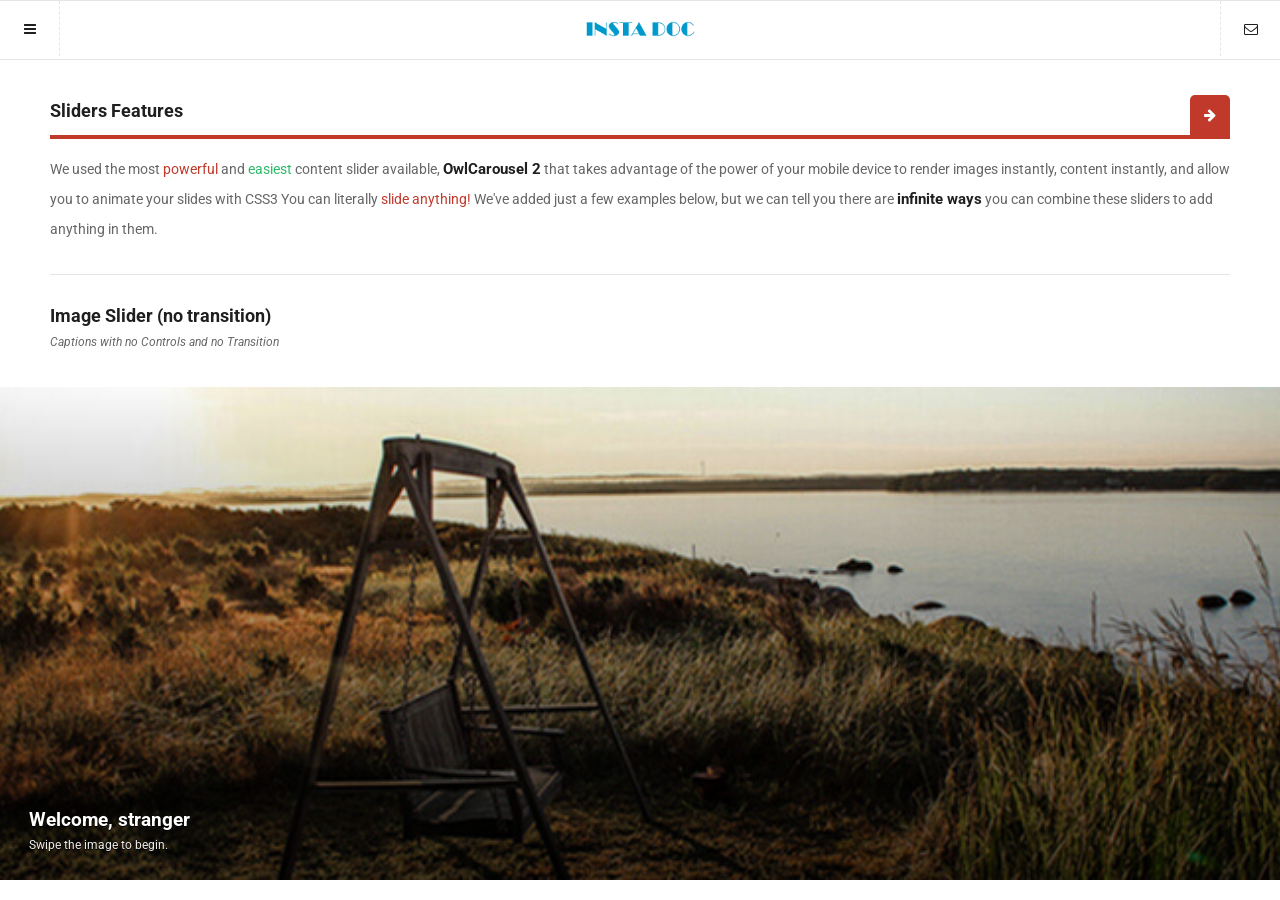
<file: www/features-sliders.html>
<!DOCTYPE HTML>
<head>
<meta http-equiv="Content-Type" content="text/html; charset=utf-8" />
<meta name="viewport" content="user-scalable=no, initial-scale=1.0, maximum-scale=1.0 minimal-ui"/>
<meta name="apple-mobile-web-app-capable" content="yes"/>
<meta name="apple-mobile-web-app-status-bar-style" content="black">


<link rel="icon" type="image/png" href="images/splash/android-chrome-192x192.png" sizes="192x192">
<link rel="apple-touch-icon" sizes="196x196" href="images/splash/apple-touch-icon-196x196.png">
<link rel="apple-touch-icon" sizes="180x180" href="images/splash/apple-touch-icon-180x180.png">
<link rel="apple-touch-icon" sizes="152x152" href="images/splash/apple-touch-icon-152x152.png">
<link rel="apple-touch-icon" sizes="144x144" href="images/splash/apple-touch-icon-144x144.png">
<link rel="apple-touch-icon" sizes="120x120" href="images/splash/apple-touch-icon-120x120.png">
<link rel="apple-touch-icon" sizes="114x114" href="images/splash/apple-touch-icon-114x114.png">
<link rel="apple-touch-icon" sizes="76x76" href="images/splash/apple-touch-icon-76x76.png">
<link rel="apple-touch-icon" sizes="72x72" href="images/splash/apple-touch-icon-72x72.png">
<link rel="apple-touch-icon" sizes="60x60" href="images/splash/apple-touch-icon-60x60.png">
<link rel="apple-touch-icon" sizes="57x57" href="images/splash/apple-touch-icon-57x57.png">  
<link rel="icon" type="image/png" href="images/splash/favicon-96x96.png" sizes="96x96">
<link rel="icon" type="image/png" href="images/splash/favicon-32x32.png" sizes="32x32">
<link rel="icon" type="image/png" href="images/splash/favicon-16x16.png" sizes="16x16">
<link rel="shortcut icon" href="images/splash/favicon.ico" type="image/x-icon" /> 
    
<title>Epsilon 4.0</title>

<link href="styles/style.css"           rel="stylesheet" type="text/css">
<link href="styles/framework.css"       rel="stylesheet" type="text/css">
<link href="styles/font-awesome.css"    rel="stylesheet" type="text/css">
<link href="styles/animate.css"         rel="stylesheet" type="text/css">

<script type="text/javascript" src="scripts/jquery.js"></script>
<script type="text/javascript" src="scripts/jqueryui.js"></script>
<script type="text/javascript" src="scripts/framework-plugins.js"></script>
<script type="text/javascript" src="scripts/custom.js"></script>
</head>

<body class="dual-sidebar"> 

<div id="preloader">
	<div id="status">
        <div class="preloader-logo"></div>
        <h3 class="center-text">Welcome</h3>
        <p class="center-text smaller-text">
            We're loading the content, give us a second. This won't take long!
        </p>
    </div>
</div>
    
<div class="gallery-fix"></div> <!-- Important for all pages that have galleries or portfolios -->
    
<div id="header-fixed" class="header-style-1">
    <a class="header-1 open-left-sidebar" href="#"><i class="fa fa-navicon"></i></a>
    <a class="header-logo" href="#"><img src="images/logo-dark2.png" alt="img"></a>
    <a class="header-2 open-right-sidebar" href="#"><i class="fa fa-envelope-o"></i></a>
</div>
    
            
<div class="all-elements">
    <div class="snap-drawers">
        <div class="snap-drawer snap-drawer-left">        
            <div class="sidebar-header-left">
                <a href="#"><img src="images/logo-dark2.png" alt="img"></a>
                <a class="close-sidebar" href="#"><i class="fa fa-times"></i></a>
            </div>      
        
            <p class="sidebar-divider">Navigation</p>
            
            <div class="sidebar-menu">
                <a class="menu-item menu-item-active" href="index.html">
                    <i class="fa fa-home"></i>
                    <em>Homepage</em>
                    <i class="fa fa-circle"></i>
                </a>                
                <div class="has-submenu">
                    <a class="menu-item show-submenu submenu-active" href="#">
                        <i class="fa fa-cog"></i>
                        <em>Features</em>
                        <strong>5</strong>
                    </a> 
                    <div class="submenu submenu-active">
                        <a class="submenu-item" href="features-typography.html">    <i class="fa fa-angle-right"></i><em>   Typography    </em><i class="fa fa-circle"></i></a>
                        <a class="submenu-item" href="features-jquery.html">        <i class="fa fa-angle-right"></i><em>   jQuery    </em><i class="fa fa-circle"></i></a>
                        <a class="submenu-item" href="features-others.html">        <i class="fa fa-angle-right"></i><em>   Others    </em><i class="fa fa-circle"></i></a>
                        <a class="submenu-item submenu-item-active" href="features-sliders.html">       <i class="fa fa-angle-right"></i><em>   Sliders    </em><i class="fa fa-circle"></i></a>
                        <a class="submenu-item" href="features-interactive.html">   <i class="fa fa-angle-right"></i><em>   Interactive    </em><i class="fa fa-circle"></i></a>
                    </div>
                </div>                  
                <div class="has-submenu">
                    <a class="menu-item show-submenu" href="#">
                        <i class="fa fa-navicon"></i>
                        <em>Menus</em>
                        <strong>5</strong>
                    </a> 
                    <div class="submenu">
                        <a class="submenu-item" href="index-left.html">     <i class="fa fa-angle-right"></i><em>   Left Sidebar    </em><i class="fa fa-circle"></i></a>
                        <a class="submenu-item" href="index-right.html">    <i class="fa fa-angle-right"></i><em>   Right Sidebar    </em><i class="fa fa-circle"></i></a>
                        <a class="submenu-item" href="index-dual.html">     <i class="fa fa-angle-right"></i><em>   Dual Sidebar    </em><i class="fa fa-circle"></i></a>
                    </div>
                </div>              
                <div class="has-submenu">
                    <a class="menu-item show-submenu" href="#">
                        <i class="fa fa-camera-retro"></i>
                        <em>Galleries</em>
                        <strong>5</strong>
                    </a> 
                    <div class="submenu">
                        <a class="submenu-item" href="gallery-round.html">           <i class="fa fa-angle-right"></i><em>   Round    </em><i class="fa fa-circle"></i></a>
                        <a class="submenu-item" href="gallery-square.html">         <i class="fa fa-angle-right"></i><em>   Square    </em><i class="fa fa-circle"></i></a>
                        <a class="submenu-item" href="gallery-adaptive.html">       <i class="fa fa-angle-right"></i><em>   Adaptive    </em><i class="fa fa-circle"></i></a>
                        <a class="submenu-item" href="gallery-masonry.html">        <i class="fa fa-angle-right"></i><em>   Masonry    </em><i class="fa fa-circle"></i></a>
                        <a class="submenu-item" href="gallery-filter.html">         <i class="fa fa-angle-right"></i><em>   Filterable    </em><i class="fa fa-circle"></i></a>
                    </div>
                </div>                
                <div class="has-submenu">
                    <a class="menu-item show-submenu" href="#">
                        <i class="fa fa-picture-o"></i>
                        <em>Portfolios</em>
                        <strong>5</strong>
                    </a>
                    <div class="submenu">
                        <a class="submenu-item" href="portfolio-one.html">      <i class="fa fa-angle-right"></i><em>   One Item       </em><i class="fa fa-circle"></i></a>
                        <a class="submenu-item" href="portfolio-two.html">      <i class="fa fa-angle-right"></i><em>   Two Items       </em><i class="fa fa-circle"></i></a>
                        <a class="submenu-item" href="portfolio-filter.html">   <i class="fa fa-angle-right"></i><em>   Filterable    </em><i class="fa fa-circle"></i></a>
                        <a class="submenu-item" href="portfolio-wide.html">     <i class="fa fa-angle-right"></i><em>   Widescreen      </em><i class="fa fa-circle"></i></a>
                        <a class="submenu-item" href="portfolio-adaptive.html"> <i class="fa fa-angle-right"></i><em>   Adaptive    </em><i class="fa fa-circle"></i></a>
                    </div>
                </div>
                <div>
                    <a class="menu-item show-submenu" href="#">
                        <i class="fa fa-file-o"></i>
                        <em>Pages</em>
                        <strong>8</strong>
                    </a> 
                    <div class="submenu">
                        <a class="submenu-item" href="page-activity.html">  <i class="fa fa-angle-right"></i><em>   Activity    </em><i class="fa fa-circle"></i></a>
                        <a class="submenu-item" href="page-calendar.html">  <i class="fa fa-angle-right"></i><em>   Calendar    </em><i class="fa fa-circle"></i></a>
                        <a class="submenu-item" href="page-charts.html">    <i class="fa fa-angle-right"></i><em>   Charts    </em><i class="fa fa-circle"></i></a>
                        <a class="submenu-item" href="page-404.html">       <i class="fa fa-angle-right"></i><em>   404 Error    </em><i class="fa fa-circle"></i></a>
                        <a class="submenu-item" href="page-soon.html">      <i class="fa fa-angle-right"></i><em>   Coming Soon    </em><i class="fa fa-circle"></i></a>
                        <a class="submenu-item" href="page-profile.html">   <i class="fa fa-angle-right"></i><em>   User Profile    </em><i class="fa fa-circle"></i></a>
                        <a class="submenu-item" href="page-signup.html">    <i class="fa fa-angle-right"></i><em>   Signup    </em><i class="fa fa-circle"></i></a>
                        <a class="submenu-item" href="page-login.html">     <i class="fa fa-angle-right"></i><em>   User Login    </em><i class="fa fa-circle"></i></a>
                        <a class="submenu-item" href="page-uses.html">      <i class="fa fa-angle-right"></i><em>   Userlist    </em><i class="fa fa-circle"></i></a>
                    </div>
                </div>
                <div class="has-submenu">
                    <a class="menu-item show-submenu" href="#">
                        <i class="fa fa-power-off"></i>
                        <em>App Styled</em>
                        <strong>9</strong>
                    </a> 
                    <div class="submenu">
                        <a class="submenu-item" href="pageapp-bubbles.html"><i class="fa fa-angle-right"></i><em>   Chat Bubbles       </em><i class="fa fa-circle"></i></a>
                        <a class="submenu-item" href="pageapp-tasklist.html"><i class="fa fa-angle-right"></i><em>   Tasklists       </em><i class="fa fa-circle"></i></a>
                        <a class="submenu-item" href="pageapp-checklist.html"><i class="fa fa-angle-right"></i><em>   Checklists       </em><i class="fa fa-circle"></i></a>
                        <a class="submenu-item" href="pageapp-reminders.html"><i class="fa fa-angle-right"></i><em>   Reminders       </em><i class="fa fa-circle"></i></a>
                        <a class="submenu-item" href="pageapp-signup.html"><i class="fa fa-angle-right"></i><em>   Signup Screen       </em><i class="fa fa-circle"></i></a>
                        <a class="submenu-item" href="pageapp-login.html"><i class="fa fa-angle-right"></i><em>   Login Screen       </em><i class="fa fa-circle"></i></a>
                        <a class="submenu-item" href="pageapp-coverpage.html"><i class="fa fa-angle-right"></i><em>   Coverpage      </em><i class="fa fa-circle"></i></a>
                        <a class="submenu-item" href="pageapp-timeline.html"><i class="fa fa-angle-right"></i><em>   Timeline Left      </em><i class="fa fa-circle"></i></a>
                        <a class="submenu-item" href="pageapp-timeline2.html"><i class="fa fa-angle-right"></i><em>   Timeline Center      </em><i class="fa fa-circle"></i></a>
                    </div>
                </div>                 
                <a class="menu-item" href="page-video.html">
                    <i class="fa fa-youtube-play"></i>
                    <em>Videos</em>
                    <i class="fa fa-circle"></i>
                </a>                      
                <a class="menu-item" href="page-blog.html">
                    <i class="fa fa-pencil"></i>
                    <em>Blog</em>
                    <i class="fa fa-circle"></i>
                </a>                 
                <a class="menu-item" href="page-map.html">
                    <i class="fa fa-map-marker"></i>
                    <em>Map</em>
                    <i class="fa fa-circle"></i>
                </a>                
                <a class="menu-item" href="contact.html">
                    <i class="fa fa-envelope-o"></i>
                    <em>Contact</em>
                    <i class="fa fa-circle"></i>
                </a>                
                <a class="menu-item close-sidebar" href="#">
                    <i class="fa fa-times"></i>
                    <em>Close</em>
                    <i class="fa fa-circle"></i>
                </a>
            </div>
            
            <p class="sidebar-divider">Let's get social</p>
            
            <div class="sidebar-menu">
                <a class="menu-item" href="https://www.facebook.com/enabled.labs">
                    <i class="fa fa-facebook"></i>
                    <em>Facebook</em>
                </a>                   
                <a class="menu-item" href="https://twitter.com/iEnabled">
                    <i class="fa fa-twitter"></i>
                    <em>Twitter</em>
                </a>                 
                <a class="menu-item" href="#">
                    <i class="fa fa-google-plus"></i>
                    <em>Google Plus</em>
                </a>                    
                <a class="menu-item" href="#">
                    <i class="fa fa-youtube-play"></i>
                    <em>YouTube</em>
                </a>    
            </div>
            
            <p class="sidebar-divider">Contact Us</p>
            
            <div class="sidebar-menu">
                <a class="menu-item" href="tel:+123 456 7890">
                    <i class="fa fa-phone"></i>
                    <em>Call Us</em>
                </a>                   
                <a class="menu-item" href="sms:+123 456 7890">
                    <i class="fa fa-comment-o"></i>
                    <em>Text Us</em>
                </a>                 
                <a class="menu-item" href="mailto:someone@yoursite.com?subject=Message from ThemeForest">
                    <i class="fa fa-envelope-o"></i>
                    <em>Mail Us</em>
                </a>                     
            </div>
            
            <p class="sidebar-footer">Copyright 2015. All rights reserved</p>
            
        </div>
        
        <!--Right Sidebar -->
        
        <div class="snap-drawer snap-drawer-right">
            
            <div class="sidebar-header-right">
                <a href="#"><img src="images/logo-dark2.png" alt="img"></a>
                <a class="close-sidebar" href="#"><i class="fa fa-times"></i></a>
            </div>
            
            <p class="sidebar-divider">Let's get social</p>
            
            <div class="sidebar-menu">
                <a class="menu-item" href="#">
                    <i class="fa fa-facebook"></i>
                    <em>Facebook</em>
                </a>                   
                <a class="menu-item" href="#">
                    <i class="fa fa-twitter"></i>
                    <em>Twitter</em>
                </a>                 
                <a class="menu-item" href="#">
                    <i class="fa fa-google-plus"></i>
                    <em>Google Plus</em>
                </a>                    
                <a class="menu-item" href="#">
                    <i class="fa fa-youtube-play"></i>
                    <em>YouTube</em>
                </a>    
            </div>
                        
            <p class="sidebar-divider">Send an email</p>
            
            <div class="container no-bottom">
                <div class="sidebar-form contact-form no-bottom"> 
                    
                    <em>
                        Your message is important to us and we reply to all of them in less than 48 hours.
                    </em>
                    
                    <div class="formSuccessMessageWrap" id="formSuccessMessageWrap">
                        Awesome! We'll get back to you!
                    </div>

                    <form action="php/contact.php" method="post" class="contactForm" id="contactForm">
                        <fieldset>
                            <div class="formValidationError" id="contactNameFieldError">Name is required!</div>             
                            <div class="formValidationError" id="contactEmailFieldError">Mail address required!</div> 
                            <div class="formValidationError" id="contactEmailFieldError2">Mail address must be valid!</div> 
                            <div class="formValidationError" id="contactMessageTextareaError">Message field is empty!</div>   
                            <div class="formFieldWrap">
                                <input onfocus="if (this.value=='Name') this.value = ''" onblur="if (this.value=='') this.value = 'Name'" type="text" name="contactNameField" value="Name" class="contactField requiredField" id="contactNameField"/>
                            </div>
                            <div class="formFieldWrap">
                                <input onfocus="if (this.value=='Email') this.value = ''" onblur="if (this.value=='') this.value = 'Email'" type="text" name="contactEmailField" value="Email" class="contactField requiredField requiredEmailField" id="contactEmailField"/>
                            </div>
                            <div class="formTextareaWrap">
                                <textarea onfocus="if (this.value=='Message') this.value = ''" onblur="if (this.value=='') this.value = 'Message'" name="contactMessageTextarea" class="contactTextarea requiredField" id="contactMessageTextarea">Message</textarea>
                            </div>
                            <div class="formSubmitButtonErrorsWrap">
                                <input type="submit" class="buttonWrap button button-green contactSubmitButton" id="contactSubmitButton" value="SUBMIT" data-formId="contactForm"/>
                            </div>
                        </fieldset>
                    </form>       
                </div>
            </div>
            
            <p class="sidebar-divider">Contact Us</p>
            
            <div class="sidebar-menu">
                <a class="menu-item" href="tel:+123 456 7890">
                    <i class="fa fa-phone"></i>
                    <em>Call Us</em>
                </a>                   
                <a class="menu-item" href="sms:+123 456 7890">
                    <i class="fa fa-comment-o"></i>
                    <em>Text Us</em>
                </a>                 
                <a class="menu-item" href="mailto:someone@yoursite.com?subject=Message from ThemeForest">
                    <i class="fa fa-envelope-o"></i>
                    <em>Mail Us</em>
                </a>                     
            </div>
            
            <p class="sidebar-footer">Copyright 2015. All rights reserved</p>
            
        </div>
        
        
        
        <div id="content" class="snap-content">
            <div class="content">
            <div class="header-clear-large"></div>
            <!--Page content goes here, fixed elements go above the all elements class-->
                
                <div class="heading-style-1 container half-bottom">
                    <a href="#"><i class="fa fa-arrow-right"></i></a>
                    <h4>Sliders Features</h4>
                    <div class="heading-block bg-red-dark"></div>
                    <div class="heading-decoration bg-red-dark"></div>
                </div>
                <div class="container">
                    <p>
                        We used the most <span class="color-red-dark">powerful</span> and 
                        <span class="color-green-dark">easiest</span> content
                        slider available, <strong>OwlCarousel 2</strong> that takes advantage of the power of your mobile device to render
                        images instantly, content instantly, and allow you to animate your slides with CSS3
                        You can literally <span class="color-red-dark">slide anything!</span> We've added 
                        just a few examples below, but we can tell you there are <strong>infinite ways</strong>
                        you can combine these sliders to add anything in them. 
                    </p>
                </div>
                                
                <div class="decoration"></div>
                
                <div class="container">
                    <h4>Image Slider (no transition)</h4>
                    <em class="small-heading">Captions with no Controls and no Transition</em>
                </div>

                <div class="homepage-slider container-fullscreen">
                    <div class="homepage-slider-no-transition" data-snap-ignore="true">
                        <div class="homepage-slider-item">
                            <h5 class="left-text">Welcome, stranger</h5>
                            <p class="left-text">Swipe the image to begin.</p>
                            <img src="images/pictures/1ww.jpg" alt="img">
                            <div class="overlay bg-black"></div>
                        </div>                
                        <div class="homepage-slider-item">
                            <h5 class="center-text">This slider has no transitions</h5>
                            <p class="center-text">But you can select animations too!</p>
                            <img src="images/pictures/2ww.jpg" alt="img">
                            <div class="overlay bg-black"></div>
                        </div>                
                        <div class="homepage-slider-item">
                            <h5 class="right-text">Just add a simple class</h5>
                            <p class="right-text">And images will fade in our out!</p>
                            <img src="images/pictures/3ww.jpg" alt="img">
                            <div class="overlay bg-black"></div>
                        </div>
                    </div>
                </div>   
                
                <div class="decoration"></div>
                
                <div class="container">
                    <h4>Image Slider (Transition Style 1)</h4>
                    <em class="small-heading half-bottom">Animate CSS3 Transitions</em>
                    <p>
                        You can choose between a tone of transitions, running on animate.css there 
                        are literally thousands of combinations too chose from. Zoom In, Fade, Bounce, 
                        Drop In! 
                    </p>
                </div>

                <div class="homepage-slider container-fullscreen">
                    <div class="homepage-slider-transition" data-snap-ignore="true">
                        <div class="homepage-slider-item">
                            <h5 class="left-text">Welcome, stranger</h5>
                            <p class="left-text">Swipe the image to begin.</p>
                            <img src="images/pictures/4ww.jpg" alt="img">
                            <div class="overlay bg-black"></div>
                        </div>                
                        <div class="homepage-slider-item">
                            <h5 class="center-text">This slider has CSS3 transitions</h5>
                            <p class="center-text">And they are just awesome!</p>
                            <img src="images/pictures/5ww.jpg" alt="img">
                            <div class="overlay bg-black"></div>
                        </div>                
                        <div class="homepage-slider-item">
                            <h5 class="right-text">Just add a simple class</h5>
                            <p class="right-text">And images will fade in our out!</p>
                            <img src="images/pictures/6ww.jpg" alt="img">
                            <div class="overlay bg-black"></div>
                        </div>
                    </div>
                    <a href="#" class="next-home-slider"><i class="fa fa-angle-right"></i></a>
                    <a href="#" class="prev-home-slider"><i class="fa fa-angle-left"></i></a>
                </div>                 
                
                <div class="decoration"></div>
                
                <div class="container">
                    <h4>Image Slider (Transition Style 2)</h4>
                    <em class="small-heading half-bottom">Animate CSS3 Transitions</em>
                    <p>
                        You can choose between a tone of transitions, running on animate.css there 
                        are literally thousands of combinations too chose from. Zoom In, Fade, Bounce, 
                        Drop In! 
                    </p>
                </div>

                <div class="homepage-slider container-fullscreen">
                    <div class="homepage-slider-transition-2" data-snap-ignore="true">
                        <div class="homepage-slider-item">
                            <h5 class="left-text">Welcome, stranger</h5>
                            <p class="left-text">Swipe the image to begin.</p>
                            <img src="images/pictures/7ww.jpg" alt="img">
                            <div class="overlay bg-black"></div>
                        </div>                
                        <div class="homepage-slider-item">
                            <h5 class="center-text">This slider has CSS3 transitions</h5>
                            <p class="center-text">And they are just awesome!</p>
                            <img src="images/pictures/8ww.jpg" alt="img">
                            <div class="overlay bg-black"></div>
                        </div>                
                        <div class="homepage-slider-item">
                            <h5 class="right-text">Just add a simple class</h5>
                            <p class="right-text">And images will fade in our out!</p>
                            <img src="images/pictures/1ww.jpg" alt="img">
                            <div class="overlay bg-black"></div>
                        </div>
                    </div>
                    <a href="#" class="next-home-slider"><i class="fa fa-angle-right"></i></a>
                    <a href="#" class="prev-home-slider"><i class="fa fa-angle-left"></i></a>
                </div>                 
                
                <div class="decoration"></div>
                
                <div class="container">
                    <h4>Image Slider (Transition Style 3)</h4>
                    <em class="small-heading half-bottom">Animate CSS3 Transitions</em>
                    <p>
                        You can choose between a tone of transitions, running on animate.css there 
                        are literally thousands of combinations too chose from. Zoom In, Fade, Bounce, 
                        Drop In! 
                    </p>
                </div>

                <div class="homepage-slider container-fullscreen">
                    <div class="homepage-slider-transition-3" data-snap-ignore="true">
                        <div class="homepage-slider-item">
                            <h5 class="left-text">Welcome, stranger</h5>
                            <p class="left-text">Swipe the image to begin.</p>
                            <img src="images/pictures/2ww.jpg" alt="img">
                            <div class="overlay bg-black"></div>
                        </div>                
                        <div class="homepage-slider-item">
                            <h5 class="center-text">This slider has CSS3 transitions</h5>
                            <p class="center-text">And they are just awesome!</p>
                            <img src="images/pictures/3ww.jpg" alt="img">
                            <div class="overlay bg-black"></div>
                        </div>                
                        <div class="homepage-slider-item">
                            <h5 class="right-text">Just add a simple class</h5>
                            <p class="right-text">And images will fade in our out!</p>
                            <img src="images/pictures/4ww.jpg" alt="img">
                            <div class="overlay bg-black"></div>
                        </div>
                    </div>
                    <a href="#" class="next-home-slider"><i class="fa fa-angle-right"></i></a>
                    <a href="#" class="prev-home-slider"><i class="fa fa-angle-left"></i></a>
                </div> 
                
                <div class="decoration"></div>

                <div class="container">
                    <h4>Staff Slider</h4>
                    <em class="small-heading">You can use sliders for content as well!</em>
                </div>
                
                <div class="staff-slider">
                    <div class="staff-slider-no-transition" data-snap-ignore="true">
                        <div class="staff-item">
                            <img src="images/pictures/3s.jpg" alt="img">
                            <h3>John Doe</h3>
                            <em class="color-red-dark">Professional Freelancer</em>
                            <p>
                                Lorem ipsum dolor sit amet, consectetur adipiscing elit. 
                                Aliquam at imperdiet enim, ut laoreet dolor. Maecenas 
                                vitae nibh in sapien vehicula fermentum id vitae lorem.    
                            </p>
                            <div class="staff-icons staff-icons-three">
                                <a class="social-ball facebook-color scale-hover" href="#"><i class="fa fa-facebook"></i></a>
                                <a class="social-ball phone-color scale-hover" href="#"><i class="fa fa-phone"></i></a>
                                <a class="social-ball twitter-color scale-hover" href="#"><i class="fa fa-twitter"></i></a>
                            </div>   
                        </div>
                        <div class="staff-item">
                            <img src="images/pictures/5s.jpg" alt="img">
                            <h3>Alexander Joe</h3>
                            <em class="color-green-dark">Software Manager</em>
                            <p>
                                Lorem ipsum dolor sit amet, consectetur adipiscing elit. 
                                Aliquam at imperdiet enim, ut laoreet dolor. Maecenas 
                                vitae nibh in sapien vehicula fermentum id vitae lorem.    
                            </p>
                            <div class="staff-icons staff-icons-two">
                                <a class="social-ball phone-color scale-hover" href="#"><i class="fa fa-phone"></i></a>
                                <a class="social-ball twitter-color scale-hover" href="#"><i class="fa fa-twitter"></i></a>
                            </div>
                        </div>                    
                        <div class="staff-item">
                            <img src="images/pictures/7s.jpg" alt="img">
                            <h3>Vitor Hidden</h3>
                            <em class="color-orange-dark">Support Staff</em>
                            <p>
                                Lorem ipsum dolor sit amet, consectetur adipiscing elit. 
                                Aliquam at imperdiet enim, ut laoreet dolor. Maecenas 
                                vitae nibh in sapien vehicula fermentum id vitae lorem.    
                            </p>
                            <div class="staff-icons staff-icons-one">
                                <a class="social-ball phone-color scale-hover" href="#"><i class="fa fa-phone"></i></a>
                            </div>
                        </div>
                    </div>
                    <a class="next-staff-slider" href="#"><i class="fa fa-angle-right"></i></a>
                    <a class="prev-staff-slider" href="#"><i class="fa fa-angle-left"></i></a>
                </div>
                
                <div class="decoration"></div>
                
                <div class="container">
                    <h3>Quote Slider</h3>
                    <em class="small-heading">You can literally add any content inside an slider!</em>
                </div>
                
                <div class="quote-slider full-bottom">
                    <div class="quote-slider-no-transition"  data-snap-ignore="true">
                        <div class="review-6">
                            <h4>
                                <i class="fa fa-quote-right"></i> 
                                Worth 5 stars for code quality, design, and documentation. 
                                Keep your hard work and produce more quality themes! I'm so 
                                happy with my purchase!
                            </h4>
                            <div class="review-stars">
                                <i class="fa fa-star"></i>
                                <i class="fa fa-star"></i>
                                <i class="fa fa-star"></i>
                                <i class="fa fa-star"></i>
                                <i class="fa fa-star"></i>
                            </div>
                            <strong>ThemeForest Buyer</strong>
                        </div>                     
                        <div class="review-6">
                            <h4>
                                <i class="fa fa-quote-right"></i> 
                                Worth 5 stars for code quality, design, and documentation. 
                                Keep your hard work and produce more quality themes! I'm so 
                                happy with my purchase!
                            </h4>
                            <div class="review-stars">
                                <i class="fa fa-star"></i>
                                <i class="fa fa-star"></i>
                                <i class="fa fa-star"></i>
                                <i class="fa fa-star"></i>
                                <i class="fa fa-star"></i>
                            </div>
                            <strong>ThemeForest Buyer</strong>
                        </div> 
                    </div>
                    <a class="next-quote-slider" href="#"><i class="fa fa-angle-right"></i></a>
                    <a class="prev-quote-slider" href="#"><i class="fa fa-angle-left"></i></a>
                </div>

                <div class="decoration"></div> 
                
                <div class="heading-style-1 container half-bottom">
                    <a href="#"><i class="fa fa-question"></i></a>
                    <h4>Coverpage Slider</h4>
                    <div class="heading-block bg-red-dark"></div>
                    <div class="heading-decoration bg-red-dark"></div>
                </div>
                <div class="container">
                    <p>
                        A fullscreen image slider with captions made to look like your native app sliders? 
                        Check it out! It's called a CoverPage Slider
                    </p>
                    <a href="pageapp-coverpage.html" class="read-more-link"><i class="fa fa-link"></i>Go to CoverPage Slider</a>
                </div>
                
                <div class="decoration"></div>    
                
                <div class="footer">
                    <p class="center-text">Copyright 2015. All rights reserved.</p>
                    <div class="footer-icons">
                        <a href="#" class="scale-hover facebook-color social-ball"><i class="fa fa-facebook"></i></a>
                        <a href="#" class="scale-hover twitter-color social-ball"><i class="fa fa-twitter"></i></a>
                        <a href="#" class="scale-hover google-color social-ball"><i class="fa fa-google-plus"></i></a>
                        <a href="#" class="scale-hover back-to-top bg-green-dark social-ball"><i class="fa fa-angle-up"></i></a>
                        <a href="#" class="scale-hover show-share-bottom bg-magenta-dark social-ball"><i class="fa fa-retweet"></i></a>
                    </div>
                </div>
                                
                
                
            <!-- End of entire page content-->
            </div> 
        </div>
    </div>  
    <a href="#" class="back-to-top-badge"><i class="fa fa-caret-up"></i>Back to top</a>
</div>
    
    
<!--Fly up share box and notifications go here -->
<!--These are the only features that should be placed outside the all-elements class-->
    
<div class="share-bottom">
    <h3>Share Page</h3>
    <div class="share-socials-bottom">
        <a href="https://www.facebook.com/sharer/sharer.php?u=http://www.themeforest.net/">
            <i class="fa fa-facebook facebook-color"></i>
            Facebook
        </a>
        <a href="https://twitter.com/home?status=Check%20out%20ThemeForest%20http://www.themeforest.net">
            <i class="fa fa-twitter twitter-color"></i>
            Twitter
        </a>
        <a href="https://plus.google.com/share?url=http://www.themeforest.net">
            <i class="fa fa-google-plus google-color"></i>
            Google
        </a>

        <a href="https://pinterest.com/pin/create/button/?url=http://www.themeforest.net/&media=https://0.s3.envato.com/files/63790821/profile-image.jpg&description=Themes%20and%20Templates">
            <i class="fa fa-pinterest-p pinterest-color"></i>
            Pinterest
        </a>
        <a href="sms:">
            <i class="fa fa-comment-o sms-color"></i>
            Text
        </a>
        <a href="mailto:?&subject=Check this page out!&body=http://www.themeforest.net">
            <i class="fa fa-envelope-o mail-color"></i>
            Email
        </a>
        <div class="clear"></div>
    </div>
    <a href="#" class="close-share-bottom">Close</a>
</div>
    
<div class="top-notification-1 top-notification bg-blue-dark">
    <h4>Did you know?</h4>
    <p>
        Easy way to make sure your messages get read!
    </p>
    <a href="#" class="close-top-notification"><i class="fa fa-times"></i></a>
</div>
<div class="bottom-notification-1 bottom-notification bg-green-dark">
    <h4>Did you know?</h4>
    <p>
        Easy way to make sure your messages get read!
    </p>
    <a href="#" class="close-bottom-notification"><i class="fa fa-times"></i></a>
</div> 
<div class="bottom-notification-2 bottom-notification bg-orange-dark timeout-notification">
    <h4>Timeout: 5 Seconds</h4>
    <p>
        I'll go away on my own after a few seconds!
    </p>
</div>
<div class="top-notification-2 top-notification bg-red-dark timeout-notification">
    <h4>Timeout: 5 Seconds</h4>
    <p>
        I'll go away on my own after a few seconds!
    </p>
</div>
    
</body>
</file>
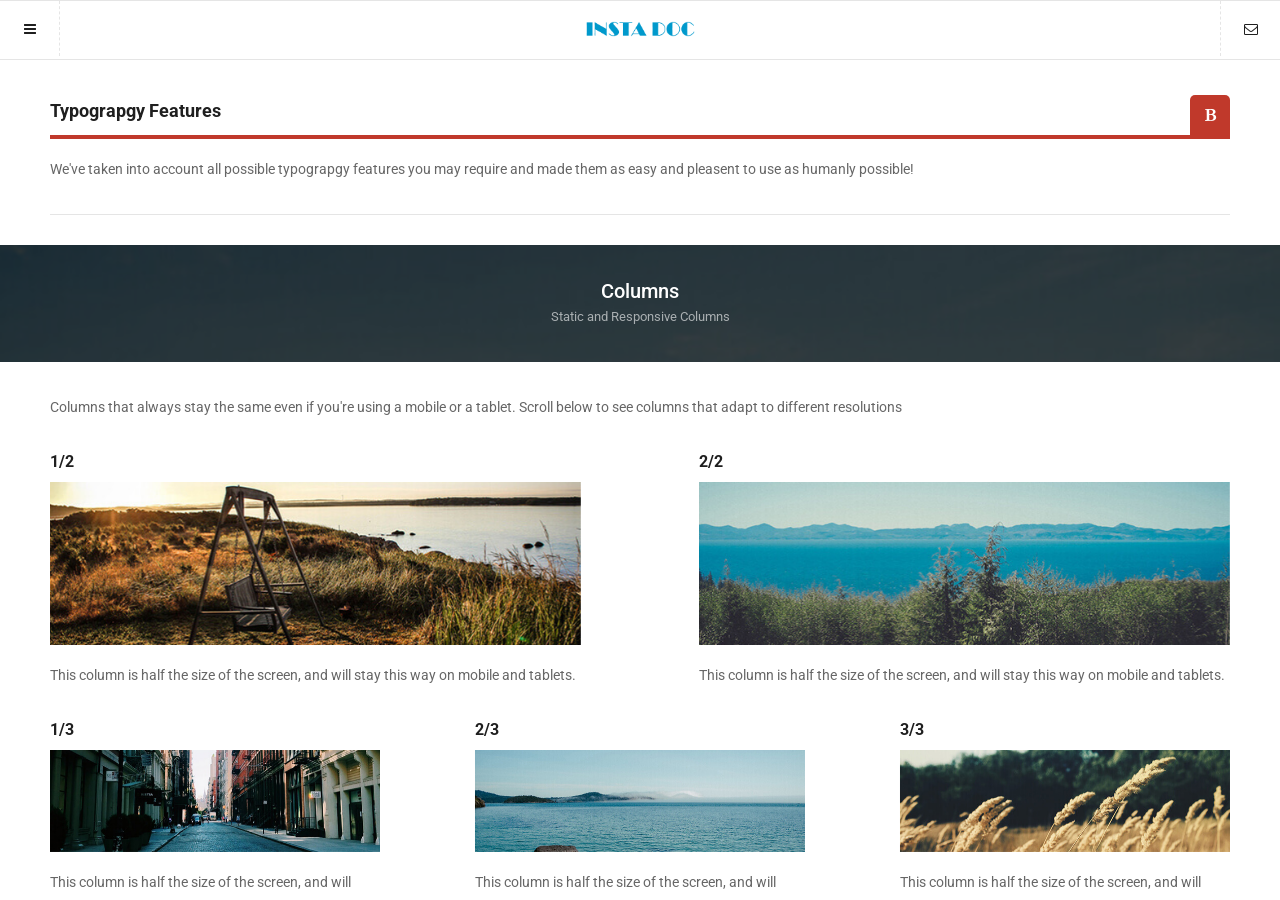
<file: www/features-typography.html>
<!DOCTYPE HTML>
<head>
<meta http-equiv="Content-Type" content="text/html; charset=utf-8" />
<meta name="viewport" content="user-scalable=no, initial-scale=1.0, maximum-scale=1.0 minimal-ui"/>
<meta name="apple-mobile-web-app-capable" content="yes"/>
<meta name="apple-mobile-web-app-status-bar-style" content="black">


<link rel="icon" type="image/png" href="images/splash/android-chrome-192x192.png" sizes="192x192">
<link rel="apple-touch-icon" sizes="196x196" href="images/splash/apple-touch-icon-196x196.png">
<link rel="apple-touch-icon" sizes="180x180" href="images/splash/apple-touch-icon-180x180.png">
<link rel="apple-touch-icon" sizes="152x152" href="images/splash/apple-touch-icon-152x152.png">
<link rel="apple-touch-icon" sizes="144x144" href="images/splash/apple-touch-icon-144x144.png">
<link rel="apple-touch-icon" sizes="120x120" href="images/splash/apple-touch-icon-120x120.png">
<link rel="apple-touch-icon" sizes="114x114" href="images/splash/apple-touch-icon-114x114.png">
<link rel="apple-touch-icon" sizes="76x76" href="images/splash/apple-touch-icon-76x76.png">
<link rel="apple-touch-icon" sizes="72x72" href="images/splash/apple-touch-icon-72x72.png">
<link rel="apple-touch-icon" sizes="60x60" href="images/splash/apple-touch-icon-60x60.png">
<link rel="apple-touch-icon" sizes="57x57" href="images/splash/apple-touch-icon-57x57.png">  
<link rel="icon" type="image/png" href="images/splash/favicon-96x96.png" sizes="96x96">
<link rel="icon" type="image/png" href="images/splash/favicon-32x32.png" sizes="32x32">
<link rel="icon" type="image/png" href="images/splash/favicon-16x16.png" sizes="16x16">
<link rel="shortcut icon" href="images/splash/favicon.ico" type="image/x-icon" /> 
    
<title>Epsilon 4.0</title>

<link href="styles/style.css"           rel="stylesheet" type="text/css">
<link href="styles/framework.css"       rel="stylesheet" type="text/css">
<link href="styles/font-awesome.css"    rel="stylesheet" type="text/css">
<link href="styles/animate.css"         rel="stylesheet" type="text/css">

<script type="text/javascript" src="scripts/jquery.js"></script>
<script type="text/javascript" src="scripts/jqueryui.js"></script>
<script type="text/javascript" src="scripts/framework-plugins.js"></script>
<script type="text/javascript" src="scripts/custom.js"></script>
</head>

<body class="dual-sidebar"> 

<div id="preloader">
	<div id="status">
        <div class="preloader-logo"></div>
        <h3 class="center-text">Welcome</h3>
        <p class="center-text smaller-text">
            We're loading the content, give us a second. This won't take long!
        </p>
    </div>
</div>
    
<div class="gallery-fix"></div> <!-- Important for all pages that have galleries or portfolios -->
    
<div id="header-fixed" class="header-style-1">
    <a class="header-1 open-left-sidebar" href="#"><i class="fa fa-navicon"></i></a>
    <a class="header-logo" href="#"><img src="images/logo-dark2.png" alt="img"></a>
    <a class="header-2 open-right-sidebar" href="#"><i class="fa fa-envelope-o"></i></a>
</div>
    
            
<div class="all-elements">
    <div class="snap-drawers">
        <div class="snap-drawer snap-drawer-left">        
            <div class="sidebar-header-left">
                <a href="#"><img src="images/logo-dark2.png" alt="img"></a>
                <a class="close-sidebar" href="#"><i class="fa fa-times"></i></a>
            </div>      
        
            <p class="sidebar-divider">Navigation</p>
            
            <div class="sidebar-menu">
                <a class="menu-item" href="index.html">
                    <i class="fa fa-home"></i>
                    <em>Homepage</em>
                    <i class="fa fa-circle"></i>
                </a>                
                <div class="has-submenu">
                    <a class="menu-item show-submenu submenu-active" href="#">
                        <i class="fa fa-cog"></i>
                        <em>Features</em>
                        <strong>5</strong>
                    </a> 
                    <div class="submenu submenu-active">
                        <a class="submenu-item submenu-item-active" href="features-typography.html">    <i class="fa fa-angle-right"></i><em>   Typography    </em><i class="fa fa-circle"></i></a>
                        <a class="submenu-item" href="features-jquery.html">        <i class="fa fa-angle-right"></i><em>   jQuery    </em><i class="fa fa-circle"></i></a>
                        <a class="submenu-item" href="features-others.html">        <i class="fa fa-angle-right"></i><em>   Others    </em><i class="fa fa-circle"></i></a>
                        <a class="submenu-item" href="features-sliders.html">       <i class="fa fa-angle-right"></i><em>   Sliders    </em><i class="fa fa-circle"></i></a>
                        <a class="submenu-item" href="features-interactive.html">   <i class="fa fa-angle-right"></i><em>   Interactive    </em><i class="fa fa-circle"></i></a>
                    </div>
                </div>                 
                <div class="has-submenu">
                    <a class="menu-item show-submenu" href="#">
                        <i class="fa fa-navicon"></i>
                        <em>Menus</em>
                        <strong>5</strong>
                    </a> 
                    <div class="submenu">
                        <a class="submenu-item" href="index-left.html">     <i class="fa fa-angle-right"></i><em>   Left Sidebar    </em><i class="fa fa-circle"></i></a>
                        <a class="submenu-item" href="index-right.html">    <i class="fa fa-angle-right"></i><em>   Right Sidebar    </em><i class="fa fa-circle"></i></a>
                        <a class="submenu-item" href="index-dual.html">     <i class="fa fa-angle-right"></i><em>   Dual Sidebar    </em><i class="fa fa-circle"></i></a>
                    </div>
                </div>              
                <div class="has-submenu">
                    <a class="menu-item show-submenu" href="#">
                        <i class="fa fa-camera-retro"></i>
                        <em>Galleries</em>
                        <strong>5</strong>
                    </a> 
                    <div class="submenu">
                        <a class="submenu-item" href="gallery-round.html">           <i class="fa fa-angle-right"></i><em>   Round    </em><i class="fa fa-circle"></i></a>
                        <a class="submenu-item" href="gallery-square.html">         <i class="fa fa-angle-right"></i><em>   Square    </em><i class="fa fa-circle"></i></a>
                        <a class="submenu-item" href="gallery-adaptive.html">       <i class="fa fa-angle-right"></i><em>   Adaptive    </em><i class="fa fa-circle"></i></a>
                        <a class="submenu-item" href="gallery-masonry.html">        <i class="fa fa-angle-right"></i><em>   Masonry    </em><i class="fa fa-circle"></i></a>
                        <a class="submenu-item" href="gallery-filter.html">         <i class="fa fa-angle-right"></i><em>   Filterable    </em><i class="fa fa-circle"></i></a>
                    </div>
                </div>                
                <div class="has-submenu">
                    <a class="menu-item show-submenu" href="#">
                        <i class="fa fa-picture-o"></i>
                        <em>Portfolios</em>
                        <strong>5</strong>
                    </a>
                    <div class="submenu">
                        <a class="submenu-item" href="portfolio-one.html">      <i class="fa fa-angle-right"></i><em>   One Item       </em><i class="fa fa-circle"></i></a>
                        <a class="submenu-item" href="portfolio-two.html">      <i class="fa fa-angle-right"></i><em>   Two Items       </em><i class="fa fa-circle"></i></a>
                        <a class="submenu-item" href="portfolio-filter.html">   <i class="fa fa-angle-right"></i><em>   Filterable    </em><i class="fa fa-circle"></i></a>
                        <a class="submenu-item" href="portfolio-wide.html">     <i class="fa fa-angle-right"></i><em>   Widescreen      </em><i class="fa fa-circle"></i></a>
                        <a class="submenu-item" href="portfolio-adaptive.html"> <i class="fa fa-angle-right"></i><em>   Adaptive    </em><i class="fa fa-circle"></i></a>
                    </div>
                </div>
                <div>
                    <a class="menu-item show-submenu" href="#">
                        <i class="fa fa-file-o"></i>
                        <em>Pages</em>
                        <strong>8</strong>
                    </a> 
                    <div class="submenu">
                        <a class="submenu-item" href="page-activity.html">  <i class="fa fa-angle-right"></i><em>   Activity    </em><i class="fa fa-circle"></i></a>
                        <a class="submenu-item" href="page-calendar.html">  <i class="fa fa-angle-right"></i><em>   Calendar    </em><i class="fa fa-circle"></i></a>
                        <a class="submenu-item" href="page-charts.html">    <i class="fa fa-angle-right"></i><em>   Charts    </em><i class="fa fa-circle"></i></a>
                        <a class="submenu-item" href="page-404.html">       <i class="fa fa-angle-right"></i><em>   404 Error    </em><i class="fa fa-circle"></i></a>
                        <a class="submenu-item" href="page-soon.html">      <i class="fa fa-angle-right"></i><em>   Coming Soon    </em><i class="fa fa-circle"></i></a>
                        <a class="submenu-item" href="page-profile.html">   <i class="fa fa-angle-right"></i><em>   User Profile    </em><i class="fa fa-circle"></i></a>
                        <a class="submenu-item" href="page-signup.html">    <i class="fa fa-angle-right"></i><em>   Signup    </em><i class="fa fa-circle"></i></a>
                        <a class="submenu-item" href="page-login.html">     <i class="fa fa-angle-right"></i><em>   User Login    </em><i class="fa fa-circle"></i></a>
                        <a class="submenu-item" href="page-uses.html">      <i class="fa fa-angle-right"></i><em>   Userlist    </em><i class="fa fa-circle"></i></a>
                    </div>
                </div>
                <div class="has-submenu">
                    <a class="menu-item show-submenu" href="#">
                        <i class="fa fa-power-off"></i>
                        <em>App Styled</em>
                        <strong>9</strong>
                    </a> 
                    <div class="submenu">
                        <a class="submenu-item" href="pageapp-bubbles.html"><i class="fa fa-angle-right"></i><em>   Chat Bubbles       </em><i class="fa fa-circle"></i></a>
                        <a class="submenu-item" href="pageapp-tasklist.html"><i class="fa fa-angle-right"></i><em>   Tasklists       </em><i class="fa fa-circle"></i></a>
                        <a class="submenu-item" href="pageapp-checklist.html"><i class="fa fa-angle-right"></i><em>   Checklists       </em><i class="fa fa-circle"></i></a>
                        <a class="submenu-item" href="pageapp-reminders.html"><i class="fa fa-angle-right"></i><em>   Reminders       </em><i class="fa fa-circle"></i></a>
                        <a class="submenu-item" href="pageapp-signup.html"><i class="fa fa-angle-right"></i><em>   Signup Screen       </em><i class="fa fa-circle"></i></a>
                        <a class="submenu-item" href="pageapp-login.html"><i class="fa fa-angle-right"></i><em>   Login Screen       </em><i class="fa fa-circle"></i></a>
                        <a class="submenu-item" href="pageapp-coverpage.html"><i class="fa fa-angle-right"></i><em>   Coverpage      </em><i class="fa fa-circle"></i></a>
                        <a class="submenu-item" href="pageapp-timeline.html"><i class="fa fa-angle-right"></i><em>   Timeline Left      </em><i class="fa fa-circle"></i></a>
                        <a class="submenu-item" href="pageapp-timeline2.html"><i class="fa fa-angle-right"></i><em>   Timeline Center      </em><i class="fa fa-circle"></i></a>
                    </div>
                </div>                 
                <a class="menu-item" href="page-video.html">
                    <i class="fa fa-youtube-play"></i>
                    <em>Videos</em>
                    <i class="fa fa-circle"></i>
                </a>                      
                <a class="menu-item" href="page-blog.html">
                    <i class="fa fa-pencil"></i>
                    <em>Blog</em>
                    <i class="fa fa-circle"></i>
                </a>                 
                <a class="menu-item" href="page-map.html">
                    <i class="fa fa-map-marker"></i>
                    <em>Map</em>
                    <i class="fa fa-circle"></i>
                </a>                
                <a class="menu-item" href="contact.html">
                    <i class="fa fa-envelope-o"></i>
                    <em>Contact</em>
                    <i class="fa fa-circle"></i>
                </a>                
                <a class="menu-item close-sidebar" href="#">
                    <i class="fa fa-times"></i>
                    <em>Close</em>
                    <i class="fa fa-circle"></i>
                </a>
            </div>
            
            <p class="sidebar-divider">Let's get social</p>
            
            <div class="sidebar-menu">
                <a class="menu-item" href="https://www.facebook.com/enabled.labs">
                    <i class="fa fa-facebook"></i>
                    <em>Facebook</em>
                </a>                   
                <a class="menu-item" href="https://twitter.com/iEnabled">
                    <i class="fa fa-twitter"></i>
                    <em>Twitter</em>
                </a>                 
                <a class="menu-item" href="#">
                    <i class="fa fa-google-plus"></i>
                    <em>Google Plus</em>
                </a>                    
                <a class="menu-item" href="#">
                    <i class="fa fa-youtube-play"></i>
                    <em>YouTube</em>
                </a>    
            </div>
            
            <p class="sidebar-divider">Contact Us</p>
            
            <div class="sidebar-menu">
                <a class="menu-item" href="tel:+123 456 7890">
                    <i class="fa fa-phone"></i>
                    <em>Call Us</em>
                </a>                   
                <a class="menu-item" href="sms:+123 456 7890">
                    <i class="fa fa-comment-o"></i>
                    <em>Text Us</em>
                </a>                 
                <a class="menu-item" href="mailto:someone@yoursite.com?subject=Message from ThemeForest">
                    <i class="fa fa-envelope-o"></i>
                    <em>Mail Us</em>
                </a>                     
            </div>
            
            <p class="sidebar-footer">Copyright 2015. All rights reserved</p>
            
        </div>
        
        <!--Right Sidebar -->
        
        <div class="snap-drawer snap-drawer-right">
            
            <div class="sidebar-header-right">
                <a href="#"><img src="images/logo-dark2.png" alt="img"></a>
                <a class="close-sidebar" href="#"><i class="fa fa-times"></i></a>
            </div>
            
            <p class="sidebar-divider">Let's get social</p>
            
            <div class="sidebar-menu">
                <a class="menu-item" href="#">
                    <i class="fa fa-facebook"></i>
                    <em>Facebook</em>
                </a>                   
                <a class="menu-item" href="#">
                    <i class="fa fa-twitter"></i>
                    <em>Twitter</em>
                </a>                 
                <a class="menu-item" href="#">
                    <i class="fa fa-google-plus"></i>
                    <em>Google Plus</em>
                </a>                    
                <a class="menu-item" href="#">
                    <i class="fa fa-youtube-play"></i>
                    <em>YouTube</em>
                </a>    
            </div>
                        
            <p class="sidebar-divider">Send an email</p>
            
            <div class="container no-bottom">
                <div class="sidebar-form contact-form no-bottom"> 
                    
                    <em>
                        Your message is important to us and we reply to all of them in less than 48 hours.
                    </em>
                    
                    <div class="formSuccessMessageWrap" id="formSuccessMessageWrap">
                        Awesome! We'll get back to you!
                    </div>

                    <form action="php/contact.php" method="post" class="contactForm" id="contactForm">
                        <fieldset>
                            <div class="formValidationError" id="contactNameFieldError">Name is required!</div>             
                            <div class="formValidationError" id="contactEmailFieldError">Mail address required!</div> 
                            <div class="formValidationError" id="contactEmailFieldError2">Mail address must be valid!</div> 
                            <div class="formValidationError" id="contactMessageTextareaError">Message field is empty!</div>   
                            <div class="formFieldWrap">
                                <input onfocus="if (this.value=='Name') this.value = ''" onblur="if (this.value=='') this.value = 'Name'" type="text" name="contactNameField" value="Name" class="contactField requiredField" id="contactNameField"/>
                            </div>
                            <div class="formFieldWrap">
                                <input onfocus="if (this.value=='Email') this.value = ''" onblur="if (this.value=='') this.value = 'Email'" type="text" name="contactEmailField" value="Email" class="contactField requiredField requiredEmailField" id="contactEmailField"/>
                            </div>
                            <div class="formTextareaWrap">
                                <textarea onfocus="if (this.value=='Message') this.value = ''" onblur="if (this.value=='') this.value = 'Message'" name="contactMessageTextarea" class="contactTextarea requiredField" id="contactMessageTextarea">Message</textarea>
                            </div>
                            <div class="formSubmitButtonErrorsWrap">
                                <input type="submit" class="buttonWrap button button-green contactSubmitButton" id="contactSubmitButton" value="SUBMIT" data-formId="contactForm"/>
                            </div>
                        </fieldset>
                    </form>       
                </div>
            </div>
            
            <p class="sidebar-divider">Contact Us</p>
            
            <div class="sidebar-menu">
                <a class="menu-item" href="tel:+123 456 7890">
                    <i class="fa fa-phone"></i>
                    <em>Call Us</em>
                </a>                   
                <a class="menu-item" href="sms:+123 456 7890">
                    <i class="fa fa-comment-o"></i>
                    <em>Text Us</em>
                </a>                 
                <a class="menu-item" href="mailto:someone@yoursite.com?subject=Message from ThemeForest">
                    <i class="fa fa-envelope-o"></i>
                    <em>Mail Us</em>
                </a>                     
            </div>
            
            <p class="sidebar-footer">Copyright 2015. All rights reserved</p>
            
        </div>
        
        
        
        <div id="content" class="snap-content">
            <div class="content">
            <div class="header-clear-large"></div>
            <!--Page content goes here, fixed elements go above the all elements class-->
                
                <div class="heading-style-1 container half-bottom">
                    <a href="#"><i class="fa fa-bold"></i></a>
                    <h4>Typograpgy Features</h4>
                    <div class="heading-block bg-red-dark"></div>
                    <div class="heading-decoration bg-red-dark"></div>
                </div>
                <div class="container">
                    <p>
                        We've taken into account all possible typograpgy features you may 
                        require and made them as easy and pleasent to use as humanly possible!
                    </p>
                </div>
                <div class="decoration"></div>
                
                <!--Static Columns-->
                
                <div class="container no-bottom">
                    <div class="container-fullscreen heading-style-3 bg-4">
                        <h3 class="heading-title">Columns</h3>
                        <em class="heading-subtitle">Static and Responsive Columns</em>
                        <div class="overlay bg-black"></div>
                    </div>
                    <p>
                        Columns that always stay the same even if you're using a mobile or a tablet. Scroll below to see
                        columns that adapt to different resolutions
                    </p>
                    
                    <div class="one-half">
                        <h5>1/2</h5>
                        <img class="preload-image responsive-image half-bottom" data-original="images/pictures/1w.jpg">
                        <p>
                            This column is half the size of the screen, and will stay this way on mobile and tablets.
                        </p>
                    </div>
                    <div class="one-half last-column">
                        <h5>2/2</h5>
                        <img class="preload-image responsive-image half-bottom" data-original="images/pictures/2w.jpg">
                        <p>
                            This column is half the size of the screen, and will stay this way on mobile and tablets.
                        </p>
                    </div>
                    <div class="clear"></div>
                    
                    <div class="one-third">
                        <h5>1/3</h5>
                        <img class="preload-image responsive-image half-bottom" data-original="images/pictures/3w.jpg">
                        <p>
                            This column is half the size of the screen, and will stay this way on mobile and tablets.
                        </p>
                    </div>                    
                    <div class="one-third">
                        <h5>2/3</h5>
                        <img class="preload-image responsive-image half-bottom" data-original="images/pictures/4w.jpg">
                        <p>
                            This column is half the size of the screen, and will stay this way on mobile and tablets.
                        </p>
                    </div>
                    <div class="one-third last-column">
                        <h5>3/3</h5>
                        <img class="preload-image responsive-image half-bottom" data-original="images/pictures/5w.jpg">
                        <p>
                            This column is half the size of the screen, and will stay this way on mobile and tablets.
                        </p>
                    </div>
                    <div class="clear"></div>
                </div>
                
                <div class="decoration"></div>                
                
                <!-- Responsive Columns-->
                
                <div class="container">
                    <p>
                        These columns will adapt, on mobile devices they will show as rows, but on tablets
                        they will change into columns
                    </p>
                    
                    <div class="one-half-responsive">
                        <h5>1/2</h5>
                        <img class="preload-image responsive-image half-bottom" data-original="images/pictures/6ww.jpg">
                        <p>
                            This column is half the size of the screen, and will stay this way on mobile and tablets.
                        </p>
                    </div>
                    <div class="one-half-responsive last-column">
                        <h5>2/2</h5>
                        <img class="preload-image responsive-image half-bottom" data-original="images/pictures/7ww.jpg">
                        <p>
                            This column is half the size of the screen, and will stay this way on mobile and tablets.
                        </p>
                    </div>
                    <div class="clear"></div>
                    
                    <div class="one-third-responsive">
                        <h5>1/3</h5>
                        <img class="preload-image responsive-image half-bottom" data-original="images/pictures/8ww.jpg">
                        <p>
                            This column is half the size of the screen, and will stay this way on mobile and tablets.
                        </p>
                    </div>                    
                    <div class="one-third-responsive">
                        <h5>2/3</h5>
                        <img class="preload-image responsive-image half-bottom" data-original="images/pictures/1ww.jpg">
                        <p>
                            This column is half the size of the screen, and will stay this way on mobile and tablets.
                        </p>
                    </div>
                    <div class="one-third-responsive last-column">
                        <h5>3/3</h5>
                        <img class="preload-image responsive-image half-bottom" data-original="images/pictures/2ww.jpg">
                        <p>
                            This column is half the size of the screen, and will stay this way on mobile and tablets.
                        </p>
                    </div>
                    <div class="clear"></div>
                </div>
                
                <div class="decoration"></div>
                
                <!--Dropcaps-->
                
                <div class="container-fullscreen heading-style-3 bg-1">
                    <h3 class="heading-title">Dropcaps</h3>
                    <em class="heading-subtitle">Simple way of showing off paragraphs</em>
                    <div class="overlay bg-black"></div>
                </div>
                
                <div class="container">
                    <p class="dropcaps-1 one-half-responsive">
                        Aorem ipsum dolor sit amet, consectetur adipiscing elit. Donec varius dui et erat aliquet rutrum. Nunc vitae tincidunt magna. In vitae efficitur enim. Fusce a augue mi. Vivamus a nunc in ante semper iaculis
                    </p>                     
                    <p class="dropcaps-2 one-half-responsive last-column">
                        Borem ipsum dolor sit amet, consectetur adipiscing elit. Donec varius dui et erat aliquet rutrum. Nunc vitae tincidunt magna. In vitae efficitur enim. Fusce a augue mi. Vivamus a nunc in ante semper iaculis
                    </p>                    
                    <p class="dropcaps-3 one-half-responsive">
                        Corem ipsum dolor sit amet, consectetur adipiscing elit. Donec varius dui et erat aliquet rutrum. Nunc vitae tincidunt magna. In vitae efficitur enim. Fusce a augue mi. Vivamus a nunc in ante semper iaculis
                    </p>                    
                    <p class="dropcaps-4 one-half-responsive last-column">
                        Dorem ipsum dolor sit amet, consectetur adipiscing elit. Donec varius dui et erat aliquet rutrum. Nunc vitae tincidunt magna. In vitae efficitur enim. Fusce a augue mi. Vivamus a nunc in ante semper iaculis
                    </p>
                </div>
                
                <div class="decoration"></div>
                
                <!-- Text Highlights -->
                
                <div class="container-fullscreen heading-style-3 bg-2">
                    <h3 class="heading-title">Highlights</h3>
                    <em class="heading-subtitle">Highlighting your text in style!</em>
                    <div class="overlay bg-black"></div>
                </div>
                
                <div class="decoration"></div>
                
                <div class="container">
                    <p>
                        Text highlights are an extremly easy way to show something off or to make your text stand out when 
                        bold just isn't enough!
                    </p>
                    <div class="container">
                        <p class="half-bottom one-half-responsive            "><span class="highlighted bg-red-dark color-white">Highlighting text</span> is really easy to use!</p>
                        <p class="half-bottom one-half-responsive last-column"><span class="highlighted bg-green-dark color-white">Highlighting text</span> is really easy to use!</p>
                        <p class="half-bottom one-half-responsive            "><span class="highlighted bg-blue-dark color-white">Highlighting text</span> is really easy to use!</p>
                        <p class="half-bottom one-half-responsive last-column"><span class="highlighted bg-night-dark color-white">Highlighting text</span> is really easy to use!</p>
                        <p class="half-bottom one-half-responsive            "><span class="highlighted bg-magenta-dark color-white">Highlighting text</span> is really easy to use!</p>
                        <p class="half-bottom one-half-responsive last-column"><span class="highlighted bg-orange-dark color-white">Highlighting text</span> is really easy to use!</p>
                    </div>
                </div>   
                
                <div class="decoration"></div>
                
                <!-- List Styles -->
                
                <div class="container-fullscreen heading-style-3 bg-3">
                    <h3 class="heading-title">List Styles</h3>
                    <em class="heading-subtitle">Ordered, unordered, nested, and with icons.</em>
                    <div class="overlay bg-black"></div>
                </div>
                
                <div class="decoration"></div>
                
                <div class="container">
                    <p>
                        Text highlights are an extremly easy way to show something off or to make your text stand out when 
                        bold just isn't enough!
                    </p>
                    <div class="one-third-responsive">
                        <h5>Unordered List</h5>
                        <p>
                            With 3 level nested elements
                        </p>
                        <ul>
                            <li>List Item 1</li>
                            <li>List Item 2</li>
                            <ul>
                                <li>List Nested 1 </li>
                                <li>List Nested 2 </li>
                                <ul>
                                    <li>List Nested Nested 1</li>
                                    <li>List Nested Nested 2</li>
                                    <li>List Nested Nested 3</li>
                                </ul>
                                <li>List Nested 3 </li>
                            </ul>
                            <li>List Item 3</li>
                        </ul>          
                    </div>

                    <div class="one-third-responsive">
                        <h5>Ordered List</h5>
                        <p>
                            With 3 level nested elements
                        </p>
                        <ol>
                            <li>List Item</li>
                            <li>List Item</li>
                            <ol>
                                <li>List Nested 1</li>
                                <li>List Nested 2</li>
                                <ol>
                                    <li>List Nested Nested 1</li>
                                    <li>List Nested Nested 2</li>
                                    <li>List Nested Nested 3</li>
                                </ol>
                                <li>List Nested 3</li>
                            </ol>
                            <li>List Item</li>
                        </ol>    
                    </div>
                    <div class="one-third-responsive last-column">
                        <h5>Icons List</h5>
                        <p>
                            With 3 level nested elements
                        </p>
                        <ul class="icon-list">
                            <li><i class="fa fa-caret-right"></i> List Item</li>
                            <li><i class="fa fa-caret-down"></i> List Item</li>
                            <ul class="icon-list">
                                <li><i class="fa fa-facebook"></i> List Item</li>
                                <li><i class="fa fa-twitter"></i> List Item</li>
                                <ul class="icon-list">
                                    <li><i class="fa fa-user"></i> List Item</li>
                                    <li><i class="fa fa-lock"></i> List Item</li>
                                    <li><i class="fa fa-cog fa-spin"></i> List Item</li>
                                </ul>
                                <li><i class="fa fa-laptop"></i> List Item</li>
                            </ul>
                            <li><i class="fa fa-caret-up"></i> List Item</li>
                        </ul>
                    </div>
                </div>
                
                <div class="decoration"></div>
                
                <!-- Checkboxes and Radios -->
                
                <div class="container-fullscreen heading-style-3 bg-5">
                    <h3 class="heading-title">Check & Radio</h3>
                    <em class="heading-subtitle">Classic checkboxes and radio buttons.</em>
                    <div class="overlay bg-black"></div>
                </div>
                
                <div class="decoration"></div>
                
                <div class="container">
                    <form class="one-half">
                        <input id="check-label-1" class="checkbox" type="checkbox"><label class="checkbox-label" for="check-label-1">Checkbox</label>
                        <input id="check-label-2" class="checkbox" type="checkbox"><label class="checkbox-label" for="check-label-2">Checkbox 2</label>
                    </form>        

                    <form class="one-half last-column">
                        <input id="radio-label-1" class="radiobox" type="radio"><label class="radio-label" for="radio-label-1">Radio Button</label>
                        <input id="radio-label-2" class="radiobox" type="radio"><label class="radio-label" for="radio-label-2">Radio Button 2</label>
                    </form>
                    <div class="clear"></div>
                </div>
                
                <div class="decoration"></div>
                
                <!-- Text Fields -->
                
                <div class="container-fullscreen heading-style-3 bg-6">
                    <h3 class="heading-title">Text Fields</h3>
                    <em class="heading-subtitle">Necessary, easy to use, and styled!</em>
                    <div class="overlay bg-black"></div>
                </div>
                
                <div class="decoration"></div>
                
                <div class="container">
                    <div class="one-third-responsive full-bottom">
                        <h5>Regular Input Fields</h5>
                        <p>
                            Simple fields that clear on focus, and with on focus effects.
                        </p>
                        <input class="text-field green-field" onfocus="if (this.value=='Good Field') this.value = ''" onblur="if (this.value=='') this.value = 'Good Field'" type="text"  value="Good Field">
                        <input class="text-field green-field" onfocus="if (this.value=='password') this.value = ''" onblur="if (this.value=='') this.value = 'password'" type="password" value="password">
                        <input class="text-field red-field" onfocus="if (this.value=='Bad Field') this.value = ''" onblur="if (this.value=='') this.value = 'Bad Field'" type="text" value="Bad Field">
                        <input class="text-field red-field" onfocus="if (this.value=='password') this.value = ''" onblur="if (this.value=='') this.value = 'password'" type="password" value="password">
                    </div>
                    <div class="decoration hide-if-responsive"></div>
                    <div class="one-third-responsive full-bottom">
                        <h5>Icon Input Fields</h5>
                        <p>
                            Simple fields that clear on focus, with effects and icons.
                        </p>
                        <div class="icon-field">
                            <i class="fa fa-user"></i>
                            <input class="text-field green-field" onfocus="if (this.value=='Good Field') this.value = ''" onblur="if (this.value=='') this.value = 'Good Field'" type="text" value="Good Field">
                        </div>
                        <div class="icon-field">
                            <i class="fa fa-lock"></i>
                            <input class="text-field green-field" onfocus="if (this.value=='password') this.value = ''" onblur="if (this.value=='') this.value = 'password'" type="password" value="password">
                        </div>
                        <div class="icon-field">
                            <i class="fa fa-envelope"></i>
                            <input class="text-field red-field" onfocus="if (this.value=='Bad Field') this.value = ''" onblur="if (this.value=='') this.value = 'Bad Field'" type="text"  value="Bad Field">
                        </div>
                        <div class="icon-field">
                            <i class="fa fa-unlock"></i>
                            <input class="text-field red-field" onfocus="if (this.value=='password') this.value = ''" onblur="if (this.value=='') this.value = 'password'" type="password" value="password">
                        </div>
                    </div>           
                    <div class="decoration hide-if-responsive"></div>
                    <div class="one-third-responsive last-column full-bottom">
                        <h5>Text and Icon Input Fields</h5>
                        <p>
                            Simple fields that clear on focus, with effects and icons.
                        </p>
                        <div class="text-icon-field">
                            <i class="fa fa-user"></i>
                            <h6>Username</h6>
                            <em>*required</em>
                            <input class="text-field green-field" onfocus="if (this.value=='Good Field') this.value = ''" onblur="if (this.value=='') this.value = 'Good Field'" type="text" value="Good Field">
                        </div>
                        <div class="text-icon-field">
                            <i class="fa fa-lock"></i>
                            <h6>Password</h6>
                            <em>*required</em>
                            <input class="text-field green-field" onfocus="if (this.value=='password') this.value = ''" onblur="if (this.value=='') this.value = 'password'" type="password" value="password">
                        </div>
                    </div>  
                    
                </div>
                
                <div class="decoration"></div>
                
                <!-- Simple Table -->
                
                <div class="container-fullscreen heading-style-3 bg-7">
                    <h3 class="heading-title">Table</h3>
                    <em class="heading-subtitle">The classic, oldschool tr th table!</em>
                    <div class="overlay bg-black"></div>
                </div>
                
                <div class="decoration"></div>
                
                <div class="container no-bottom">

                    <p>And it's pure CSS3! That means just fill in the data, and the table expands to fit the size you need!</p>
                    <table cellspacing='0' class="table">
                        <tr>
                            <th>TABLE</th>
                            <th class="table-title">PLUS</th>
                            <th class="table-title">PRO</th>
                        </tr>
                        <tr>
                            <td class="table-sub-title"> ONE</td>
                            <td>Yes</td>
                            <td>Yes</td>
                        </tr>
                        <tr class='even'>
                            <td class="table-sub-title"> TWO</td>
                            <td>No</td>
                            <td>Yes</td>
                        </tr>
                        <tr>
                            <td class="table-sub-title"> THREE</td>
                            <td>No</td>
                            <td>No</td>
                        </tr>
                        <tr class='even'>
                            <td class="table-sub-title">VALUE</td>
                            <td class="price">$9.<sup class="small-price">99</sup></td>
                            <td class="price">$109.<sup class="small-price">99</sup></td>
                        </tr>       
                     </table>
                </div>
                <div class="decoration"></div>
               
                <!-- Quotes -->
                                
                <div class="container-fullscreen heading-style-3 bg-2">
                    <h3 class="heading-title">Blockquotes</h3>
                    <em class="heading-subtitle">User reviews, done with style!</em>
                    <div class="overlay bg-black"></div>
                </div>
                
                <div class="container">
                    <p>
                        We've included a few variations of blockquotes to aid you with 
                        whatever you require in your future project. Check them out below!
                    </p>
                    <a href="#" class="next-demo" style="width:70px; float:right;">Next Style</a>
                    <a href="#" class="prev-demo" style="width:70px;">Prev Style</a>
                </div>
                
                <div class="demo-slider">
                    
                    <div class="quote-5 container">
                        <p>
                            This is the classic , standard blockquote design, that everyone uses
                            and it's fantasticly easy to use. Just a class, and an author!
                        </p>
                        <strong>Enabled | ThemeForest</strong>
                    </div>
                    
                    <div class="quote-2 container">
                        <p class="quote-box">
                            <img class="quote-image" src="images/pictures/1s.jpg" alt="img">
                            <strong class="quote-author">Alexander Stranger</strong>
                            <em class="quote-rating">
                                <i class="fa fa-star"></i>
                                <i class="fa fa-star"></i>
                                <i class="fa fa-star"></i>
                                <i class="fa fa-star"></i>
                                <i class="fa fa-star"></i>
                            </em>
                        </p>
                        <div class="clear"></div>
                        <p class="quote-text">
                            The template is beautiful, easy to use, and very well documented, but the best has been 
                            the customer support. Prompt, helpful replies.
                        </p>
                        <em class="quote-title">January, 25, 2040 - ThemeForest Item</em>
                    </div>                    

                    <div class="quote-1 container">
                        <img class="quote-image" src="images/pictures/3s.jpg" alt="img">
                        <strong class="quote-author">Alexander Stranger</strong>
                        <div class="quote-rating">
                            <i class="fa fa-star"></i>
                            <i class="fa fa-star"></i>
                            <i class="fa fa-star"></i>
                            <i class="fa fa-star"></i>
                            <i class="fa fa-star"></i>
                        </div>
                        <em class="quote-title">January, 25, 2040 - ThemeForest Item</em>
                        <em class="quote-text">
                            The template is beautiful, easy to use, and very well documented, but the best has been the 
                            customer support. Very prompt replies and helpful.
                        </em>
                    </div>                         

                    <div class="quote-3 container">
                        <i class="fa fa-quote-left"></i>
                        <p>
                            Great product as always plus good team and wonderful support. 
                            Worth 5 stars and more. Please keep up the great work.    
                        </p>
                        <strong class="quote-author">Alexander Stranger</strong>
                    </div>

                    <div class="quote-4 container">
                        <i class="fa fa-quote-right"></i>
                        <p>
                            Great product as always plus good team and wonderful support. 
                            Worth 5 stars and more. Please keep up the great work.    
                        </p>
                        <strong class="quote-author">Alexander Stranger</strong>
                    </div>
                </div>
                <div class="clear"></div>
                
                <!-- Heading Styles -->
                
                <div class="container-fullscreen heading-style-3 bg-2">
                    <h3 class="heading-title">Heading Variations</h3>
                    <em class="heading-subtitle">This is heading style too!</em>
                    <div class="overlay bg-black"></div>
                </div>
                
                <div class="one-forth-responsive">
                    <div class="heading-style-1 container">
                        <a href="#"><i class="fa fa-cog"></i></a>
                        <h4>Demo 1</h4>
                        <div class="heading-block bg-red-dark"></div>
                        <div class="heading-decoration bg-red-dark"></div>
                    </div>
                    <p>
                        Headings with clickable top columns and differnent colors for 
                        lines and icon backgrounds. 
                    </p>
                </div>
                <div class="decoration hide-if-responsive"></div>
                <div class="one-forth-responsive">
                    <div class="container heading-style-4">
                        <h4 class="heading-title">Demo 2</h4>
                        <div class="line bg-red-dark"></div>
                        <p class="heading-subtitle">
                            Larger center headings for even more information can be added as well!
                        </p>
                    </div>
                </div>
                <div class="decoration hide-if-responsive"></div>
                <div class="one-forth-responsive">
                    <div class="container heading-style-5">
                        <h4 class="heading-title">Demo 3</h4>
                        <i class="fa fa-cog heading-icon"></i>
                        <div class="line bg-black"></div>
                        <p class="heading-subtitle">
                            Maybe incorporate an icon as well? Makes it even better!
                        </p>
                    </div>    
                </div>
                <div class="one-forth-responsive last-column">
                    <div class="container heading-style-6">
                        <h4 class="heading-title">Demo 4</h4>
                        <em class="heading-subtitle">By<a href="#">Enabled</a></em>
                        <em class="heading-category">in <a href="#">Mobile</a></em>
                        <p class="heading-text">
                            Posts like these have the ability to inform your users of hours, 
                            dates, and specific categories. With great ease!
                        </p>
                    </div>
                </div>
                <div class="clear"></div>
                
                <div class="heading-style-2 container-fullscreen bg-1 disabled">
                    <h3 class="heading-title">Demo 4</h3>
                    <em class="heading-subtitle">Heding with subtitle</em>
                    <i class="heading-icon fa fa-cog"></i>
                    <div class="overlay bg-black"></div>
                </div>
                                
                <div class="container-fullscreen heading-style-3 bg-5 disabled">
                    <h3 class="heading-title">Demo 5</h3>
                    <em class="heading-subtitle">Heading with subtitles!</em>
                    <div class="overlay bg-black"></div>
                </div>
                
                <div class="decoration"></div>
                
                <div class="footer">
                    <p class="center-text">Copyright 2015. All rights reserved.</p>
                    <div class="footer-icons">
                        <a href="#" class="scale-hover facebook-color social-ball"><i class="fa fa-facebook"></i></a>
                        <a href="#" class="scale-hover twitter-color social-ball"><i class="fa fa-twitter"></i></a>
                        <a href="#" class="scale-hover google-color social-ball"><i class="fa fa-google-plus"></i></a>
                        <a href="#" class="scale-hover back-to-top bg-green-dark social-ball"><i class="fa fa-angle-up"></i></a>
                        <a href="#" class="scale-hover show-share-bottom bg-magenta-dark social-ball"><i class="fa fa-retweet"></i></a>
                    </div>
                </div>                
                
            <!-- End of entire page content-->
            </div> 
        </div>
    </div>  
    <a href="#" class="back-to-top-badge"><i class="fa fa-caret-up"></i>Back to top</a>
</div>
    
    
<!--Fly up share box and notifications go here -->
<!--These are the only features that should be placed outside the all-elements class-->
    
<div class="share-bottom">
    <h3>Share Page</h3>
    <div class="share-socials-bottom">
        <a href="https://www.facebook.com/sharer/sharer.php?u=http://www.themeforest.net/">
            <i class="fa fa-facebook facebook-color"></i>
            Facebook
        </a>
        <a href="https://twitter.com/home?status=Check%20out%20ThemeForest%20http://www.themeforest.net">
            <i class="fa fa-twitter twitter-color"></i>
            Twitter
        </a>
        <a href="https://plus.google.com/share?url=http://www.themeforest.net">
            <i class="fa fa-google-plus google-color"></i>
            Google
        </a>

        <a href="https://pinterest.com/pin/create/button/?url=http://www.themeforest.net/&media=https://0.s3.envato.com/files/63790821/profile-image.jpg&description=Themes%20and%20Templates">
            <i class="fa fa-pinterest-p pinterest-color"></i>
            Pinterest
        </a>
        <a href="sms:">
            <i class="fa fa-comment-o sms-color"></i>
            Text
        </a>
        <a href="mailto:?&subject=Check this page out!&body=http://www.themeforest.net">
            <i class="fa fa-envelope-o mail-color"></i>
            Email
        </a>
        <div class="clear"></div>
    </div>
    <a href="#" class="close-share-bottom">Close</a>
</div>
    
<div class="top-notification-1 top-notification bg-blue-dark">
    <h4>Did you know?</h4>
    <p>
        Easy way to make sure your messages get read!
    </p>
    <a href="#" class="close-top-notification"><i class="fa fa-times"></i></a>
</div>
<div class="bottom-notification-1 bottom-notification bg-green-dark">
    <h4>Did you know?</h4>
    <p>
        Easy way to make sure your messages get read!
    </p>
    <a href="#" class="close-bottom-notification"><i class="fa fa-times"></i></a>
</div> 
<div class="bottom-notification-2 bottom-notification bg-orange-dark timeout-notification">
    <h4>Timeout: 5 Seconds</h4>
    <p>
        I'll go away on my own after a few seconds!
    </p>
</div>
<div class="top-notification-2 top-notification bg-red-dark timeout-notification">
    <h4>Timeout: 5 Seconds</h4>
    <p>
        I'll go away on my own after a few seconds!
    </p>
</div>
    
</body>
</file>
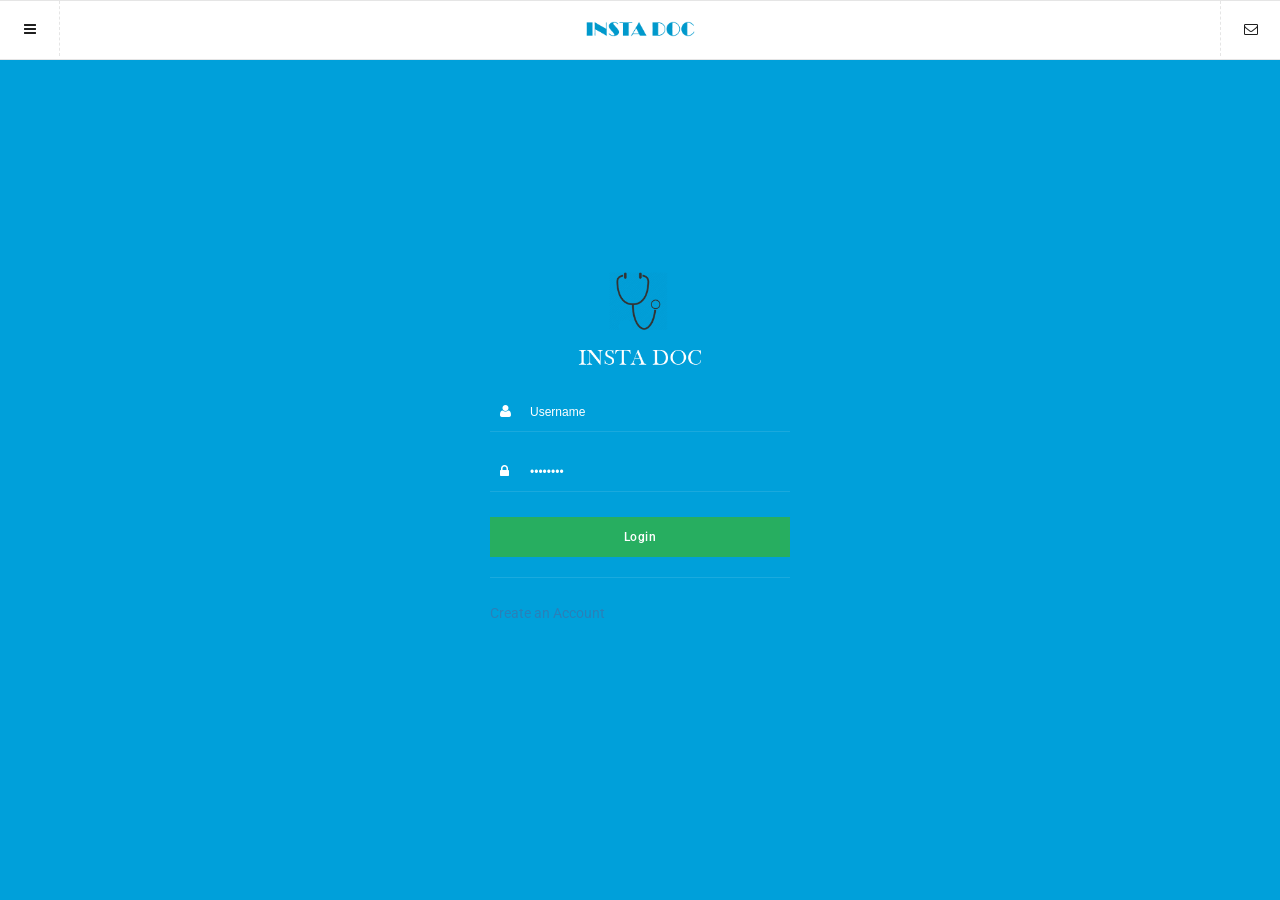
<file: www/login.html>
<!DOCTYPE HTML>
<head>
<meta http-equiv="Content-Type" content="text/html; charset=utf-8" />
<meta name="viewport" content="user-scalable=no, initial-scale=1.0, maximum-scale=1.0 minimal-ui"/>
<meta name="apple-mobile-web-app-capable" content="yes"/>
<meta name="apple-mobile-web-app-status-bar-style" content="black">


<link rel="icon" type="image/png" href="images/splash/android-chrome-192x192.png" sizes="192x192">
<link rel="apple-touch-icon" sizes="196x196" href="images/splash/apple-touch-icon-196x196.png">
<link rel="apple-touch-icon" sizes="180x180" href="images/splash/apple-touch-icon-180x180.png">
<link rel="apple-touch-icon" sizes="152x152" href="images/splash/apple-touch-icon-152x152.png">
<link rel="apple-touch-icon" sizes="144x144" href="images/splash/apple-touch-icon-144x144.png">
<link rel="apple-touch-icon" sizes="120x120" href="images/splash/apple-touch-icon-120x120.png">
<link rel="apple-touch-icon" sizes="114x114" href="images/splash/apple-touch-icon-114x114.png">
<link rel="apple-touch-icon" sizes="76x76" href="images/splash/apple-touch-icon-76x76.png">
<link rel="apple-touch-icon" sizes="72x72" href="images/splash/apple-touch-icon-72x72.png">
<link rel="apple-touch-icon" sizes="60x60" href="images/splash/apple-touch-icon-60x60.png">
<link rel="apple-touch-icon" sizes="57x57" href="images/splash/apple-touch-icon-57x57.png">  
<link rel="icon" type="image/png" href="images/splash/favicon-96x96.png" sizes="96x96">
<link rel="icon" type="image/png" href="images/splash/favicon-32x32.png" sizes="32x32">
<link rel="icon" type="image/png" href="images/splash/favicon-16x16.png" sizes="16x16">
<link rel="shortcut icon" href="images/splash/favicon.ico" type="image/x-icon" /> 
    
<title>Epsilon 4.0</title>

<link href="styles/style.css"           rel="stylesheet" type="text/css">
<link href="styles/framework.css"       rel="stylesheet" type="text/css">
<link href="styles/font-awesome.css"    rel="stylesheet" type="text/css">
<link href="styles/animate.css"         rel="stylesheet" type="text/css">

<script type="text/javascript" src="scripts/jquery.js"></script>
<script type="text/javascript" src="scripts/jqueryui.js"></script>
<script type="text/javascript" src="scripts/framework-plugins.js"></script>
<script type="text/javascript" src="scripts/custom.js"></script>
</head>

<body class="dual-sidebar"> 

<div id="preloader">
	<div id="status">
        <div class="preloader-logo"></div>
        <h3 class="center-text">Welcome</h3>
        <p class="center-text smaller-text">
            We're loading the content, give us a second. This won't take long!
        </p>
    </div>
</div>
    
<div class="gallery-fix"></div> <!-- Important for all pages that have galleries or portfolios -->
    
<div id="header-fixed" class="header-style-1">
    <a class="header-1 open-left-sidebar" href="#"><i class="fa fa-navicon"></i></a>
    <a class="header-logo" href="#"><img src="images/logo-dark2.png" alt="img"></a>
    <a class="header-2 open-right-sidebar" href="#"><i class="fa fa-envelope-o"></i></a>
</div>
    
            
<div class="all-elements">
    <div class="snap-drawers">
        <div class="snap-drawer snap-drawer-left">        
            <div class="sidebar-header-left">
                <a href="#"><img src="images/logo-dark2.png" alt="img"></a>
                <a class="close-sidebar" href="#"><i class="fa fa-times"></i></a>
            </div>      
        
            <p class="sidebar-divider">Navigation</p>
            
            <div class="sidebar-menu">
                <a class="menu-item menu-item-active" href="index.html">
                    <i class="fa fa-home"></i>
                    <em>Homepage</em>
                    <i class="fa fa-circle"></i>
                </a>                
                <div class="has-submenu">
                    <a class="menu-item show-submenu" href="#">
                        <i class="fa fa-cog"></i>
                        <em>Features</em>
                        <strong>5</strong>
                    </a> 
                    <div class="submenu">
                        <a class="submenu-item" href="features-typography.html">    <i class="fa fa-angle-right"></i><em>   Typography    </em><i class="fa fa-circle"></i></a>
                        <a class="submenu-item" href="features-jquery.html">        <i class="fa fa-angle-right"></i><em>   jQuery    </em><i class="fa fa-circle"></i></a>
                        <a class="submenu-item" href="features-others.html">        <i class="fa fa-angle-right"></i><em>   Others    </em><i class="fa fa-circle"></i></a>
                        <a class="submenu-item" href="features-sliders.html">       <i class="fa fa-angle-right"></i><em>   Sliders    </em><i class="fa fa-circle"></i></a>
                        <a class="submenu-item" href="features-interactive.html">   <i class="fa fa-angle-right"></i><em>   Interactive    </em><i class="fa fa-circle"></i></a>                    
                    </div>
                </div>                  
                <div class="has-submenu">
                    <a class="menu-item show-submenu" href="#">
                        <i class="fa fa-navicon"></i>
                        <em>Menus</em>
                        <strong>5</strong>
                    </a> 
                    <div class="submenu">
                        <a class="submenu-item" href="menu-left.html">     <i class="fa fa-angle-right"></i><em>   Left Sidebar    </em><i class="fa fa-circle"></i></a>
                        <a class="submenu-item" href="menu-right.html">    <i class="fa fa-angle-right"></i><em>   Right Sidebar    </em><i class="fa fa-circle"></i></a>
                        <a class="submenu-item" href="menu-dual.html">     <i class="fa fa-angle-right"></i><em>   Dual Sidebar    </em><i class="fa fa-circle"></i></a>
                        <a class="submenu-item" href="menu-top.html">      <i class="fa fa-angle-right"></i><em>   Top Menu    </em><i class="fa fa-circle"></i></a>
                        <a class="submenu-item" href="menu-bottom.html">   <i class="fa fa-angle-right"></i><em>   Bottom  Menu    </em><i class="fa fa-circle"></i></a>
                    </div>
                </div>              
                <div class="has-submenu">
                    <a class="menu-item show-submenu" href="#">
                        <i class="fa fa-camera-retro"></i>
                        <em>Galleries</em>
                        <strong>5</strong>
                    </a> 
                    <div class="submenu">
                        <a class="submenu-item" href="gallery-round.html">           <i class="fa fa-angle-right"></i><em>   Round    </em><i class="fa fa-circle"></i></a>
                        <a class="submenu-item" href="gallery-square.html">         <i class="fa fa-angle-right"></i><em>   Square    </em><i class="fa fa-circle"></i></a>
                        <a class="submenu-item" href="gallery-adaptive.html">       <i class="fa fa-angle-right"></i><em>   Adaptive    </em><i class="fa fa-circle"></i></a>
                        <a class="submenu-item" href="gallery-masonry.html">        <i class="fa fa-angle-right"></i><em>   Masonry    </em><i class="fa fa-circle"></i></a>
                        <a class="submenu-item" href="gallery-filter.html">         <i class="fa fa-angle-right"></i><em>   Filterable    </em><i class="fa fa-circle"></i></a>
                    </div>
                </div>                
                <div class="has-submenu">
                    <a class="menu-item show-submenu" href="#">
                        <i class="fa fa-picture-o"></i>
                        <em>Portfolios</em>
                        <strong>5</strong>
                    </a>
                    <div class="submenu">
                        <a class="submenu-item" href="portfolio-one.html">      <i class="fa fa-angle-right"></i><em>   One Item       </em><i class="fa fa-circle"></i></a>
                        <a class="submenu-item" href="portfolio-two.html">      <i class="fa fa-angle-right"></i><em>   Two Items       </em><i class="fa fa-circle"></i></a>
                        <a class="submenu-item" href="portfolio-filter.html">   <i class="fa fa-angle-right"></i><em>   Filterable    </em><i class="fa fa-circle"></i></a>
                        <a class="submenu-item" href="portfolio-wide.html">     <i class="fa fa-angle-right"></i><em>   Widescreen      </em><i class="fa fa-circle"></i></a>
                        <a class="submenu-item" href="portfolio-adaptive.html"> <i class="fa fa-angle-right"></i><em>   Adaptive    </em><i class="fa fa-circle"></i></a>
                    </div>
                </div>
                <div>
                    <a class="menu-item show-submenu" href="#">
                        <i class="fa fa-file-o"></i>
                        <em>Pages</em>
                        <strong>8</strong>
                    </a> 
                    <div class="submenu">
                        <a class="submenu-item" href="page-activity.html">  <i class="fa fa-angle-right"></i><em>   Activity    </em><i class="fa fa-circle"></i></a>
                        <a class="submenu-item" href="page-calendar.html">  <i class="fa fa-angle-right"></i><em>   Calendar    </em><i class="fa fa-circle"></i></a>
                        <a class="submenu-item" href="page-charts.html">    <i class="fa fa-angle-right"></i><em>   Charts    </em><i class="fa fa-circle"></i></a>
                        <a class="submenu-item" href="page-404.html">       <i class="fa fa-angle-right"></i><em>   404 Error    </em><i class="fa fa-circle"></i></a>
                        <a class="submenu-item" href="page-soon.html">      <i class="fa fa-angle-right"></i><em>   Coming Soon    </em><i class="fa fa-circle"></i></a>
                        <a class="submenu-item" href="page-profile.html">   <i class="fa fa-angle-right"></i><em>   User Profile    </em><i class="fa fa-circle"></i></a>
                        <a class="submenu-item" href="page-signup.html">    <i class="fa fa-angle-right"></i><em>   Signup    </em><i class="fa fa-circle"></i></a>
                        <a class="submenu-item" href="page-login.html">     <i class="fa fa-angle-right"></i><em>   User Login    </em><i class="fa fa-circle"></i></a>
                        <a class="submenu-item" href="page-uses.html">      <i class="fa fa-angle-right"></i><em>   Userlist    </em><i class="fa fa-circle"></i></a>
                    </div>
                </div>
                <div class="has-submenu">
                    <a class="menu-item show-submenu submenu-active" href="#">
                        <i class="fa fa-power-off"></i>
                        <em>App Styled</em>
                        <strong>9</strong>
                    </a> 
                    <div class="submenu submenu-active">
                        <a class="submenu-item" href="pageapp-bubbles.html"><i class="fa fa-angle-right"></i><em>   Chat Bubbles       </em><i class="fa fa-circle"></i></a>
                        <a class="submenu-item" href="pageapp-tasklist.html"><i class="fa fa-angle-right"></i><em>   Tasklists       </em><i class="fa fa-circle"></i></a>
                        <a class="submenu-item" href="pageapp-checklist.html"><i class="fa fa-angle-right"></i><em>   Checklists       </em><i class="fa fa-circle"></i></a>
                        <a class="submenu-item" href="pageapp-reminders.html"><i class="fa fa-angle-right"></i><em>   Reminders       </em><i class="fa fa-circle"></i></a>
                        <a class="submenu-item" href="pageapp-signup.html"><i class="fa fa-angle-right"></i><em>   Signup Screen       </em><i class="fa fa-circle"></i></a>
                        <a class="submenu-item submenu-item-active" href="pageapp-login.html"><i class="fa fa-angle-right"></i><em>   Login Screen       </em><i class="fa fa-circle"></i></a>
                        <a class="submenu-item" href="pageapp-coverpage.html"><i class="fa fa-angle-right"></i><em>   Coverpage      </em><i class="fa fa-circle"></i></a>
                        <a class="submenu-item" href="pageapp-timeline.html"><i class="fa fa-angle-right"></i><em>   Timeline Left      </em><i class="fa fa-circle"></i></a>
                        <a class="submenu-item" href="pageapp-timeline2.html"><i class="fa fa-angle-right"></i><em>   Timeline Center      </em><i class="fa fa-circle"></i></a>
                    </div>
                </div>                 
                <a class="menu-item" href="page-video.html">
                    <i class="fa fa-youtube-play"></i>
                    <em>Videos</em>
                    <i class="fa fa-circle"></i>
                </a>                    
                <a class="menu-item" href="page-blog.html">
                    <i class="fa fa-pencil"></i>
                    <em>Blog</em>
                    <i class="fa fa-circle"></i>
                </a>                 
                <a class="menu-item" href="page-map.html">
                    <i class="fa fa-map-marker"></i>
                    <em>Map</em>
                    <i class="fa fa-circle"></i>
                </a>                
                <a class="menu-item" href="contact.html">
                    <i class="fa fa-envelope-o"></i>
                    <em>Contact</em>
                    <i class="fa fa-circle"></i>
                </a>                
                <a class="menu-item close-sidebar" href="#">
                    <i class="fa fa-times"></i>
                    <em>Close</em>
                    <i class="fa fa-circle"></i>
                </a>
            </div>
            
            <p class="sidebar-divider">Let's get social</p>
            
            <div class="sidebar-menu">
                <a class="menu-item" href="https://www.facebook.com/enabled.labs">
                    <i class="fa fa-facebook"></i>
                    <em>Facebook</em>
                </a>                   
                <a class="menu-item" href="https://twitter.com/iEnabled">
                    <i class="fa fa-twitter"></i>
                    <em>Twitter</em>
                </a>                 
                <a class="menu-item" href="#">
                    <i class="fa fa-google-plus"></i>
                    <em>Google Plus</em>
                </a>                    
                <a class="menu-item" href="#">
                    <i class="fa fa-youtube-play"></i>
                    <em>YouTube</em>
                </a>    
            </div>
            
            <p class="sidebar-divider">Contact Us</p>
            
            <div class="sidebar-menu">
                <a class="menu-item" href="tel:+123 456 7890">
                    <i class="fa fa-phone"></i>
                    <em>Call Us</em>
                </a>                   
                <a class="menu-item" href="sms:+123 456 7890">
                    <i class="fa fa-comment-o"></i>
                    <em>Text Us</em>
                </a>                 
                <a class="menu-item" href="mailto:someone@yoursite.com?subject=Message from ThemeForest">
                    <i class="fa fa-envelope-o"></i>
                    <em>Mail Us</em>
                </a>                     
            </div>
            
            <p class="sidebar-footer">Copyright 2015. All rights reserved</p>
            
        </div>
        
        <!--Right Sidebar -->
        
        <div class="snap-drawer snap-drawer-right">
            
            <div class="sidebar-header-right">
                <a href="#"><img src="images/logo-dark2.png" alt="img"></a>
                <a class="close-sidebar" href="#"><i class="fa fa-times"></i></a>
            </div>
            
            <p class="sidebar-divider">Let's get social</p>
            
            <div class="sidebar-menu">
                <a class="menu-item" href="#">
                    <i class="fa fa-facebook"></i>
                    <em>Facebook</em>
                </a>                   
                <a class="menu-item" href="#">
                    <i class="fa fa-twitter"></i>
                    <em>Twitter</em>
                </a>                 
                <a class="menu-item" href="#">
                    <i class="fa fa-google-plus"></i>
                    <em>Google Plus</em>
                </a>                    
                <a class="menu-item" href="#">
                    <i class="fa fa-youtube-play"></i>
                    <em>YouTube</em>
                </a>    
            </div>
                        
            <p class="sidebar-divider">Send an email</p>
            
            <div class="container no-bottom">
                <div class="sidebar-form contact-form no-bottom"> 
                    
                    <em>
                        Your message is important to us and we reply to all of them in less than 48 hours.
                    </em>
                    
                    <div class="formSuccessMessageWrap" id="formSuccessMessageWrap">
                        Awesome! We'll get back to you!
                    </div>

                    <form action="php/contact.php" method="post" class="contactForm" id="contactForm">
                        <fieldset>
                            <div class="formValidationError" id="contactNameFieldError">Name is required!</div>             
                            <div class="formValidationError" id="contactEmailFieldError">Mail address required!</div> 
                            <div class="formValidationError" id="contactEmailFieldError2">Mail address must be valid!</div> 
                            <div class="formValidationError" id="contactMessageTextareaError">Message field is empty!</div>   
                            <div class="formFieldWrap">
                                <input onfocus="if (this.value=='Name') this.value = ''" onblur="if (this.value=='') this.value = 'Name'" type="text" name="contactNameField" value="Name" class="contactField requiredField" id="contactNameField"/>
                            </div>
                            <div class="formFieldWrap">
                                <input onfocus="if (this.value=='Email') this.value = ''" onblur="if (this.value=='') this.value = 'Email'" type="text" name="contactEmailField" value="Email" class="contactField requiredField requiredEmailField" id="contactEmailField"/>
                            </div>
                            <div class="formTextareaWrap">
                                <textarea onfocus="if (this.value=='Message') this.value = ''" onblur="if (this.value=='') this.value = 'Message'" name="contactMessageTextarea" class="contactTextarea requiredField" id="contactMessageTextarea">Message</textarea>
                            </div>
                            <div class="formSubmitButtonErrorsWrap">
                                <input type="submit" class="buttonWrap button button-green contactSubmitButton" id="contactSubmitButton" value="SUBMIT" data-formId="contactForm"/>
                            </div>
                        </fieldset>
                    </form>       
                </div>
            </div>
            
            <p class="sidebar-divider">Contact Us</p>
            
            <div class="sidebar-menu">
                <a class="menu-item" href="tel:+123 456 7890">
                    <i class="fa fa-phone"></i>
                    <em>Call Us</em>
                </a>                   
                <a class="menu-item" href="sms:+123 456 7890">
                    <i class="fa fa-comment-o"></i>
                    <em>Text Us</em>
                </a>                 
                <a class="menu-item" href="mailto:someone@yoursite.com?subject=Message from ThemeForest">
                    <i class="fa fa-envelope-o"></i>
                    <em>Mail Us</em>
                </a>                     
            </div>
            
            <p class="sidebar-footer">Copyright 2015. All rights reserved</p>
            
        </div>
        
        
        
        <div id="content" class="snap-content">
            <div class="header-clear"></div>
            <!--Page content goes here, fixed elements go above the all elements class-->  

            <div class="pageapp-login bg-bk cover-screen">    
                <div class="pageapp-login-content cover-center">
                    <div class="unboxed-layout">
                        <a class="pageapp-login-logo" href="#"></a>
                        <div class="pageapp-login-field">
                            <i class="fa fa-user"></i>
                            <input type="text" value="Username" onfocus="if (this.value=='Username') this.value = ''" onblur="if (this.value=='') this.value = 'Username'">
                        </div>
                        <div class="pageapp-login-field">
                            <i class="fa fa-lock"></i>
                            <input type="password" value="password" onfocus="if (this.value=='password') this.value = ''" onblur="if (this.value=='') this.value = 'password'">
                        </div>
                        <a href="#" class="pageapp-login-button button button-small button-green button-fullscreen">Login</a>
                        
                        <div class="decoration"></div>
						<a href="register.html" class="">Create an Account</a>
                        <!--<a href="#" class="facebook-login facebook-color"><i class="fa fa-facebook"></i>Login with Facebook</a>
                        <a href="#" class="twitter-login twitter-color no-bottom"><i class="fa fa-twitter"></i>Signin with Twitter</a>-->                 
                    </div>
                </div>
                <!--<div class="overlay bg-black"></div>-->
                <!--<a href="pageapp-login2.html" class="left-button"><i class="fa fa-square"></i>Boxed Version</a>
                <a href="page-login.html" class="right-button">Page Version <i class="fa fa-star"></i></a>-->
            </div>
                                
            <!-- End of entire page content-->
        </div>
    </div>  
    <a href="#" class="back-to-top-badge"><i class="fa fa-caret-up"></i>Back to top</a>
</div>
    
    
<!--Fly up share box and notifications go here -->
<!--These are the only features that should be placed outside the all-elements class-->
    
<div class="share-bottom">
    <h3>Share Page</h3>
    <div class="share-socials-bottom">
        <a href="https://www.facebook.com/sharer/sharer.php?u=http://www.themeforest.net/">
            <i class="fa fa-facebook facebook-color"></i>
            Facebook
        </a>
        <a href="https://twitter.com/home?status=Check%20out%20ThemeForest%20http://www.themeforest.net">
            <i class="fa fa-twitter twitter-color"></i>
            Twitter
        </a>
        <a href="https://plus.google.com/share?url=http://www.themeforest.net">
            <i class="fa fa-google-plus google-color"></i>
            Google
        </a>

        <a href="https://pinterest.com/pin/create/button/?url=http://www.themeforest.net/&media=https://0.s3.envato.com/files/63790821/profile-image.jpg&description=Themes%20and%20Templates">
            <i class="fa fa-pinterest-p pinterest-color"></i>
            Pinterest
        </a>
        <a href="sms:">
            <i class="fa fa-comment-o sms-color"></i>
            Text
        </a>
        <a href="mailto:?&subject=Check this page out!&body=http://www.themeforest.net">
            <i class="fa fa-envelope-o mail-color"></i>
            Email
        </a>
        <div class="clear"></div>
    </div>
    <a href="#" class="close-share-bottom">Close</a>
</div>
    
<div class="top-notification-1 top-notification bg-blue-dark">
    <h4>Did you know?</h4>
    <p>
        Easy way to make sure your messages get read!
    </p>
    <a href="#" class="close-top-notification"><i class="fa fa-times"></i></a>
</div>
<div class="bottom-notification-1 bottom-notification bg-green-dark">
    <h4>Did you know?</h4>
    <p>
        Easy way to make sure your messages get read!
    </p>
    <a href="#" class="close-bottom-notification"><i class="fa fa-times"></i></a>
</div> 
<div class="bottom-notification-2 bottom-notification bg-orange-dark timeout-notification">
    <h4>Timeout: 5 Seconds</h4>
    <p>
        I'll go away on my own after a few seconds!
    </p>
</div>
<div class="top-notification-2 top-notification bg-red-dark timeout-notification">
    <h4>Timeout: 5 Seconds</h4>
    <p>
        I'll go away on my own after a few seconds!
    </p>
</div>
    
</body>
</file>
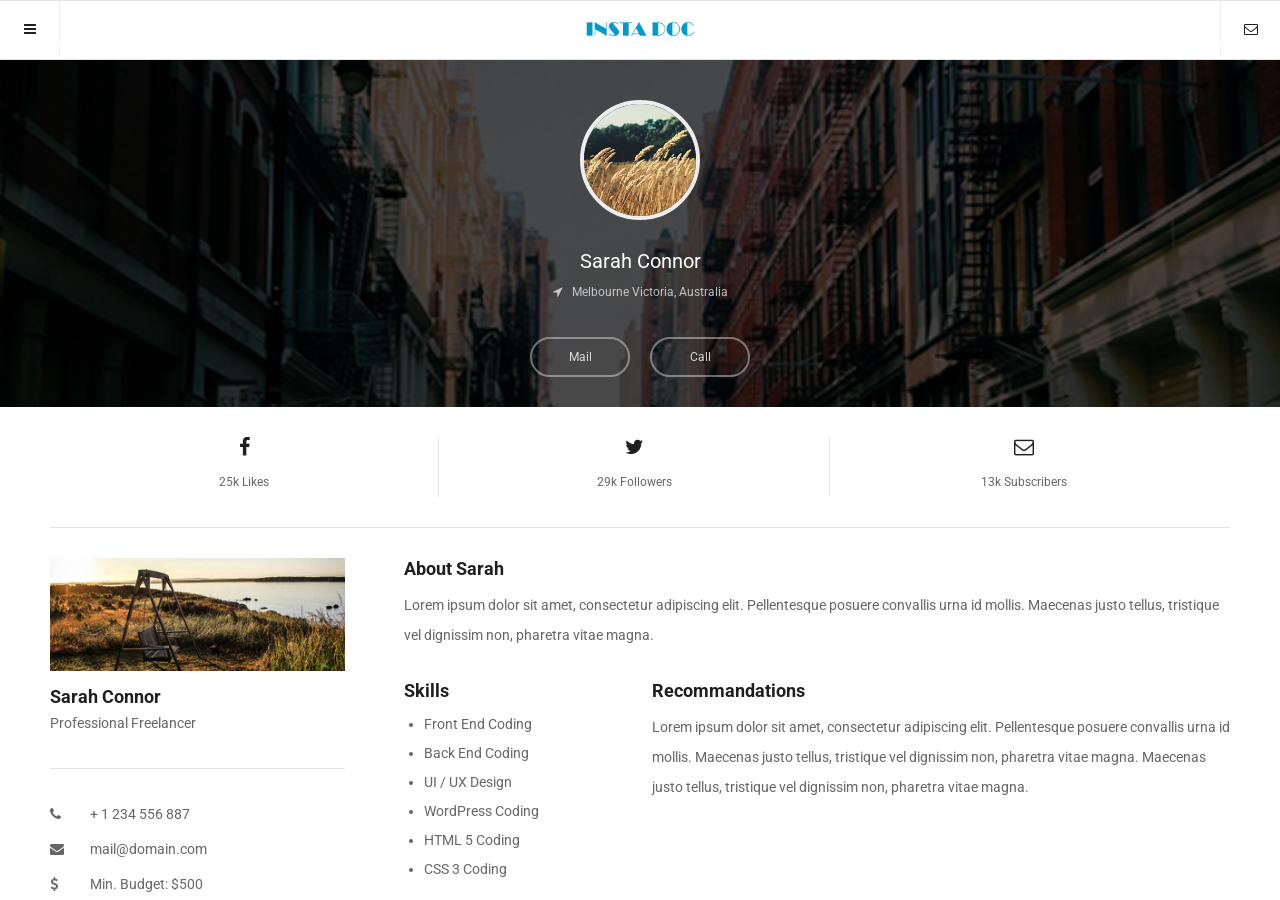
<file: www/page-profile.html>
<!DOCTYPE HTML>
<head>
<meta http-equiv="Content-Type" content="text/html; charset=utf-8" />
<meta name="viewport" content="user-scalable=no, initial-scale=1.0, maximum-scale=1.0 minimal-ui"/>
<meta name="apple-mobile-web-app-capable" content="yes"/>
<meta name="apple-mobile-web-app-status-bar-style" content="black">


<link rel="icon" type="image/png" href="images/splash/android-chrome-192x192.png" sizes="192x192">
<link rel="apple-touch-icon" sizes="196x196" href="images/splash/apple-touch-icon-196x196.png">
<link rel="apple-touch-icon" sizes="180x180" href="images/splash/apple-touch-icon-180x180.png">
<link rel="apple-touch-icon" sizes="152x152" href="images/splash/apple-touch-icon-152x152.png">
<link rel="apple-touch-icon" sizes="144x144" href="images/splash/apple-touch-icon-144x144.png">
<link rel="apple-touch-icon" sizes="120x120" href="images/splash/apple-touch-icon-120x120.png">
<link rel="apple-touch-icon" sizes="114x114" href="images/splash/apple-touch-icon-114x114.png">
<link rel="apple-touch-icon" sizes="76x76" href="images/splash/apple-touch-icon-76x76.png">
<link rel="apple-touch-icon" sizes="72x72" href="images/splash/apple-touch-icon-72x72.png">
<link rel="apple-touch-icon" sizes="60x60" href="images/splash/apple-touch-icon-60x60.png">
<link rel="apple-touch-icon" sizes="57x57" href="images/splash/apple-touch-icon-57x57.png">  
<link rel="icon" type="image/png" href="images/splash/favicon-96x96.png" sizes="96x96">
<link rel="icon" type="image/png" href="images/splash/favicon-32x32.png" sizes="32x32">
<link rel="icon" type="image/png" href="images/splash/favicon-16x16.png" sizes="16x16">
<link rel="shortcut icon" href="images/splash/favicon.ico" type="image/x-icon" /> 
    
<title>Epsilon 4.0</title>

<link href="styles/style.css"           rel="stylesheet" type="text/css">
<link href="styles/framework.css"       rel="stylesheet" type="text/css">
<link href="styles/font-awesome.css"    rel="stylesheet" type="text/css">
<link href="styles/animate.css"         rel="stylesheet" type="text/css">

<script type="text/javascript" src="scripts/jquery.js"></script>
<script type="text/javascript" src="scripts/jqueryui.js"></script>
<script type="text/javascript" src="scripts/framework-plugins.js"></script>
<script type="text/javascript" src="scripts/custom.js"></script>
</head>

<body class="dual-sidebar"> 

<div id="preloader">
	<div id="status">
        <div class="preloader-logo"></div>
        <h3 class="center-text">Welcome</h3>
        <p class="center-text smaller-text">
            We're loading the content, give us a second. This won't take long!
        </p>
    </div>
</div>
    
<div class="gallery-fix"></div> <!-- Important for all pages that have galleries or portfolios -->
    
<div id="header-fixed" class="header-style-1">
    <a class="header-1 open-left-sidebar" href="#"><i class="fa fa-navicon"></i></a>
    <a class="header-logo" href="#"><img src="images/logo-dark2.png" alt="img"></a>
    <a class="header-2 open-right-sidebar" href="#"><i class="fa fa-envelope-o"></i></a>
</div>
    
            
<div class="all-elements">
    <div class="snap-drawers">
        <div class="snap-drawer snap-drawer-left">        
            <div class="sidebar-header-left">
                <a href="#"><img src="images/logo-dark2.png" alt="img"></a>
                <a class="close-sidebar" href="#"><i class="fa fa-times"></i></a>
            </div>      
        
            <p class="sidebar-divider">Navigation</p>
            
            <div class="sidebar-menu">
                <a class="menu-item menu-item-active" href="index.html">
                    <i class="fa fa-home"></i>
                    <em>Homepage</em>
                    <i class="fa fa-circle"></i>
                </a>                
                <div class="has-submenu">
                    <a class="menu-item show-submenu" href="#">
                        <i class="fa fa-cog"></i>
                        <em>Features</em>
                        <strong>5</strong>
                    </a> 
                    <div class="submenu">
                        <a class="submenu-item" href="features-typography.html">    <i class="fa fa-angle-right"></i><em>   Typography    </em><i class="fa fa-circle"></i></a>
                        <a class="submenu-item" href="features-jquery.html">        <i class="fa fa-angle-right"></i><em>   jQuery    </em><i class="fa fa-circle"></i></a>
                        <a class="submenu-item" href="features-others.html">        <i class="fa fa-angle-right"></i><em>   Others    </em><i class="fa fa-circle"></i></a>
                        <a class="submenu-item" href="features-sliders.html">       <i class="fa fa-angle-right"></i><em>   Sliders    </em><i class="fa fa-circle"></i></a>
                        <a class="submenu-item" href="features-interactive.html">   <i class="fa fa-angle-right"></i><em>   Interactive    </em><i class="fa fa-circle"></i></a>                    
                    </div>
                </div>                  
                <div class="has-submenu">
                    <a class="menu-item show-submenu" href="#">
                        <i class="fa fa-navicon"></i>
                        <em>Menus</em>
                        <strong>5</strong>
                    </a> 
                    <div class="submenu">
                        <a class="submenu-item" href="menu-left.html">     <i class="fa fa-angle-right"></i><em>   Left Sidebar    </em><i class="fa fa-circle"></i></a>
                        <a class="submenu-item" href="menu-right.html">    <i class="fa fa-angle-right"></i><em>   Right Sidebar    </em><i class="fa fa-circle"></i></a>
                        <a class="submenu-item" href="menu-dual.html">     <i class="fa fa-angle-right"></i><em>   Dual Sidebar    </em><i class="fa fa-circle"></i></a>
                        <a class="submenu-item" href="menu-top.html">      <i class="fa fa-angle-right"></i><em>   Top Menu    </em><i class="fa fa-circle"></i></a>
                        <a class="submenu-item" href="menu-bottom.html">   <i class="fa fa-angle-right"></i><em>   Bottom  Menu    </em><i class="fa fa-circle"></i></a>
                    </div>
                </div>              
                <div class="has-submenu">
                    <a class="menu-item show-submenu" href="#">
                        <i class="fa fa-camera-retro"></i>
                        <em>Galleries</em>
                        <strong>5</strong>
                    </a> 
                    <div class="submenu">
                        <a class="submenu-item" href="gallery-round.html">           <i class="fa fa-angle-right"></i><em>   Round    </em><i class="fa fa-circle"></i></a>
                        <a class="submenu-item" href="gallery-square.html">         <i class="fa fa-angle-right"></i><em>   Square    </em><i class="fa fa-circle"></i></a>
                        <a class="submenu-item" href="gallery-adaptive.html">       <i class="fa fa-angle-right"></i><em>   Adaptive    </em><i class="fa fa-circle"></i></a>
                        <a class="submenu-item" href="gallery-masonry.html">        <i class="fa fa-angle-right"></i><em>   Masonry    </em><i class="fa fa-circle"></i></a>
                        <a class="submenu-item" href="gallery-filter.html">         <i class="fa fa-angle-right"></i><em>   Filterable    </em><i class="fa fa-circle"></i></a>
                    </div>
                </div>                
                <div class="has-submenu">
                    <a class="menu-item show-submenu" href="#">
                        <i class="fa fa-picture-o"></i>
                        <em>Portfolios</em>
                        <strong>5</strong>
                    </a>
                    <div class="submenu">
                        <a class="submenu-item" href="portfolio-one.html">      <i class="fa fa-angle-right"></i><em>   One Item       </em><i class="fa fa-circle"></i></a>
                        <a class="submenu-item" href="portfolio-two.html">      <i class="fa fa-angle-right"></i><em>   Two Items       </em><i class="fa fa-circle"></i></a>
                        <a class="submenu-item" href="portfolio-filter.html">   <i class="fa fa-angle-right"></i><em>   Filterable    </em><i class="fa fa-circle"></i></a>
                        <a class="submenu-item" href="portfolio-wide.html">     <i class="fa fa-angle-right"></i><em>   Widescreen      </em><i class="fa fa-circle"></i></a>
                        <a class="submenu-item" href="portfolio-adaptive.html"> <i class="fa fa-angle-right"></i><em>   Adaptive    </em><i class="fa fa-circle"></i></a>
                    </div>
                </div>
                <div>
                    <a class="menu-item show-submenu submenu-active" href="#">
                        <i class="fa fa-file-o"></i>
                        <em>Pages</em>
                        <strong>8</strong>
                    </a> 
                    <div class="submenu submenu-active">
                        <a class="submenu-item" href="page-activity.html">  <i class="fa fa-angle-right"></i><em>   Activity    </em><i class="fa fa-circle"></i></a>
                        <a class="submenu-item" href="page-calendar.html">  <i class="fa fa-angle-right"></i><em>   Calendar    </em><i class="fa fa-circle"></i></a>
                        <a class="submenu-item" href="page-charts.html">    <i class="fa fa-angle-right"></i><em>   Charts    </em><i class="fa fa-circle"></i></a>
                        <a class="submenu-item" href="page-404.html">       <i class="fa fa-angle-right"></i><em>   404 Error    </em><i class="fa fa-circle"></i></a>
                        <a class="submenu-item" href="page-soon.html">      <i class="fa fa-angle-right"></i><em>   Coming Soon    </em><i class="fa fa-circle"></i></a>
                        <a class="submenu-item submenu-item-active" href="page-profile.html">   <i class="fa fa-angle-right"></i><em>   User Profile    </em><i class="fa fa-circle"></i></a>
                        <a class="submenu-item" href="page-signup.html">    <i class="fa fa-angle-right"></i><em>   Signup    </em><i class="fa fa-circle"></i></a>
                        <a class="submenu-item" href="page-login.html">     <i class="fa fa-angle-right"></i><em>   User Login    </em><i class="fa fa-circle"></i></a>
                        <a class="submenu-item" href="page-uses.html">      <i class="fa fa-angle-right"></i><em>   Userlist    </em><i class="fa fa-circle"></i></a>
                    </div>
                </div>
                <div class="has-submenu">
                    <a class="menu-item show-submenu" href="#">
                        <i class="fa fa-power-off"></i>
                        <em>App Styled</em>
                        <strong>9</strong>
                    </a> 
                    <div class="submenu">
                        <a class="submenu-item" href="pageapp-bubbles.html"><i class="fa fa-angle-right"></i><em>   Chat Bubbles       </em><i class="fa fa-circle"></i></a>
                        <a class="submenu-item" href="pageapp-tasklist.html"><i class="fa fa-angle-right"></i><em>   Tasklists       </em><i class="fa fa-circle"></i></a>
                        <a class="submenu-item" href="pageapp-checklist.html"><i class="fa fa-angle-right"></i><em>   Checklists       </em><i class="fa fa-circle"></i></a>
                        <a class="submenu-item" href="pageapp-reminders.html"><i class="fa fa-angle-right"></i><em>   Reminders       </em><i class="fa fa-circle"></i></a>
                        <a class="submenu-item" href="pageapp-signup.html"><i class="fa fa-angle-right"></i><em>   Signup Screen       </em><i class="fa fa-circle"></i></a>
                        <a class="submenu-item" href="pageapp-login.html"><i class="fa fa-angle-right"></i><em>   Login Screen       </em><i class="fa fa-circle"></i></a>
                        <a class="submenu-item" href="pageapp-coverpage.html"><i class="fa fa-angle-right"></i><em>   Coverpage      </em><i class="fa fa-circle"></i></a>
                        <a class="submenu-item" href="pageapp-timeline.html"><i class="fa fa-angle-right"></i><em>   Timeline Left      </em><i class="fa fa-circle"></i></a>
                        <a class="submenu-item" href="pageapp-timeline2.html"><i class="fa fa-angle-right"></i><em>   Timeline Center      </em><i class="fa fa-circle"></i></a>
                    </div>
                </div>                 
                <a class="menu-item" href="page-video.html">
                    <i class="fa fa-youtube-play"></i>
                    <em>Videos</em>
                    <i class="fa fa-circle"></i>
                </a>                  
                <a class="menu-item" href="page-blog.html">
                    <i class="fa fa-pencil"></i>
                    <em>Blog</em>
                    <i class="fa fa-circle"></i>
                </a>                 
                <a class="menu-item" href="page-map.html">
                    <i class="fa fa-map-marker"></i>
                    <em>Map</em>
                    <i class="fa fa-circle"></i>
                </a>                
                <a class="menu-item" href="contact.html">
                    <i class="fa fa-envelope-o"></i>
                    <em>Contact</em>
                    <i class="fa fa-circle"></i>
                </a>                
                <a class="menu-item close-sidebar" href="#">
                    <i class="fa fa-times"></i>
                    <em>Close</em>
                    <i class="fa fa-circle"></i>
                </a>
            </div>
            
            <p class="sidebar-divider">Let's get social</p>
            
            <div class="sidebar-menu">
                <a class="menu-item" href="https://www.facebook.com/enabled.labs">
                    <i class="fa fa-facebook"></i>
                    <em>Facebook</em>
                </a>                   
                <a class="menu-item" href="https://twitter.com/iEnabled">
                    <i class="fa fa-twitter"></i>
                    <em>Twitter</em>
                </a>                 
                <a class="menu-item" href="#">
                    <i class="fa fa-google-plus"></i>
                    <em>Google Plus</em>
                </a>                    
                <a class="menu-item" href="#">
                    <i class="fa fa-youtube-play"></i>
                    <em>YouTube</em>
                </a>    
            </div>
            
            <p class="sidebar-divider">Contact Us</p>
            
            <div class="sidebar-menu">
                <a class="menu-item" href="tel:+123 456 7890">
                    <i class="fa fa-phone"></i>
                    <em>Call Us</em>
                </a>                   
                <a class="menu-item" href="sms:+123 456 7890">
                    <i class="fa fa-comment-o"></i>
                    <em>Text Us</em>
                </a>                 
                <a class="menu-item" href="mailto:someone@yoursite.com?subject=Message from ThemeForest">
                    <i class="fa fa-envelope-o"></i>
                    <em>Mail Us</em>
                </a>                     
            </div>
            
            <p class="sidebar-footer">Copyright 2015. All rights reserved</p>
            
        </div>
        
        <!--Right Sidebar -->
        
        <div class="snap-drawer snap-drawer-right">
            
            <div class="sidebar-header-right">
                <a href="#"><img src="images/logo-dark2.png" alt="img"></a>
                <a class="close-sidebar" href="#"><i class="fa fa-times"></i></a>
            </div>
            
            <p class="sidebar-divider">Let's get social</p>
            
            <div class="sidebar-menu">
                <a class="menu-item" href="#">
                    <i class="fa fa-facebook"></i>
                    <em>Facebook</em>
                </a>                   
                <a class="menu-item" href="#">
                    <i class="fa fa-twitter"></i>
                    <em>Twitter</em>
                </a>                 
                <a class="menu-item" href="#">
                    <i class="fa fa-google-plus"></i>
                    <em>Google Plus</em>
                </a>                    
                <a class="menu-item" href="#">
                    <i class="fa fa-youtube-play"></i>
                    <em>YouTube</em>
                </a>    
            </div>
                        
            <p class="sidebar-divider">Send an email</p>
            
            <div class="container no-bottom">
                <div class="sidebar-form contact-form no-bottom"> 
                    
                    <em>
                        Your message is important to us and we reply to all of them in less than 48 hours.
                    </em>
                    
                    <div class="formSuccessMessageWrap" id="formSuccessMessageWrap">
                        Awesome! We'll get back to you!
                    </div>

                    <form action="php/contact.php" method="post" class="contactForm" id="contactForm">
                        <fieldset>
                            <div class="formValidationError" id="contactNameFieldError">Name is required!</div>             
                            <div class="formValidationError" id="contactEmailFieldError">Mail address required!</div> 
                            <div class="formValidationError" id="contactEmailFieldError2">Mail address must be valid!</div> 
                            <div class="formValidationError" id="contactMessageTextareaError">Message field is empty!</div>   
                            <div class="formFieldWrap">
                                <input onfocus="if (this.value=='Name') this.value = ''" onblur="if (this.value=='') this.value = 'Name'" type="text" name="contactNameField" value="Name" class="contactField requiredField" id="contactNameField"/>
                            </div>
                            <div class="formFieldWrap">
                                <input onfocus="if (this.value=='Email') this.value = ''" onblur="if (this.value=='') this.value = 'Email'" type="text" name="contactEmailField" value="Email" class="contactField requiredField requiredEmailField" id="contactEmailField"/>
                            </div>
                            <div class="formTextareaWrap">
                                <textarea onfocus="if (this.value=='Message') this.value = ''" onblur="if (this.value=='') this.value = 'Message'" name="contactMessageTextarea" class="contactTextarea requiredField" id="contactMessageTextarea">Message</textarea>
                            </div>
                            <div class="formSubmitButtonErrorsWrap">
                                <input type="submit" class="buttonWrap button button-green contactSubmitButton" id="contactSubmitButton" value="SUBMIT" data-formId="contactForm"/>
                            </div>
                        </fieldset>
                    </form>       
                </div>
            </div>
            
            <p class="sidebar-divider">Contact Us</p>
            
            <div class="sidebar-menu">
                <a class="menu-item" href="tel:+123 456 7890">
                    <i class="fa fa-phone"></i>
                    <em>Call Us</em>
                </a>                   
                <a class="menu-item" href="sms:+123 456 7890">
                    <i class="fa fa-comment-o"></i>
                    <em>Text Us</em>
                </a>                 
                <a class="menu-item" href="mailto:someone@yoursite.com?subject=Message from ThemeForest">
                    <i class="fa fa-envelope-o"></i>
                    <em>Mail Us</em>
                </a>                     
            </div>
            
            <p class="sidebar-footer">Copyright 2015. All rights reserved</p>
            
        </div>
        
        
        
        <div id="content" class="snap-content">
            <div class="content">
            <div class="header-clear"></div>
            <!--Page content goes here, fixed elements go above the all elements class-->        
                
            <div class="page-profile">
                <div class="page-profile-header container-fullscreen">
                    <img src="images/pictures/5s.jpg" alt="img">
                    <h3>Sarah Connor</h3>
                    <em><i class="fa fa-location-arrow"></i>Melbourne Victoria,  Australia</em>
                    <div class="overlay bg-black"></div>
                    <div class="follow-buttons">
                        <a href="#">Mail</a>
                        <a href="#">Call</a>
                    </div>
                </div>

                <div class="page-profile-followers">
                    <a href="#">
                        <i class="fa fa-facebook"></i>
                        25k Likes
                    </a>
                    <a href="#">
                        <i class="fa fa-twitter"></i>
                        29k Followers
                    </a>
                    <a href="#">
                        <i class="fa fa-envelope-o"></i>
                        13k  Subscribers
                    </a>
                </div>

                <div class="decoration"></div>

                <div class="container no-bottom">
                    <div class="sidebar-left-small">
                        <img src="images/pictures/1ww.jpg" class="responsive-image half-bottom" alt="img">
                        <h4 class="no-bottom">Sarah Connor</h4>
                        <p>Professional Freelancer</p>
                        <div class="decoration"></div>
                        <ul class="font-icon-list">
                            <li><a href="#"><i class="fa fa-phone"></i>+ 1 234 556 887</a></li>
                            <li><a href="#"><i class="fa fa-envelope"></i>mail@domain.com</a></li>
                            <li><a href="#"><i class="fa fa-dollar"></i>Min. Budget: $500</a></li>
                            <li><a href="#"><i class="fa fa-clock-o"></i>Available 24/7</a></li>
                            <li><a href="#"><i class="fa fa-location-arrow"></i>521 King Street, Melbourne Australia</a></li>
                        </ul>
                        <br>
                    </div>
                    <div class="decoration hide-if-responsive"></div>
                    <div class="sidebar-right-big">
                        <h4>About Sarah</h4>
                        <p>
                            Lorem ipsum dolor sit amet, consectetur adipiscing elit. Pellentesque posuere 
                            convallis urna id mollis. Maecenas justo tellus, tristique vel dignissim non, 
                            pharetra vitae magna.
                        </p>
                        <div class="sidebar-left-small">
                            <h4>Skills</h4>
                            <ul>
                                <li>Front End Coding</li>
                                <li>Back End Coding</li>
                                <li>UI / UX Design </li>
                                <li>WordPress Coding</li>
                                <li>HTML 5 Coding</li>
                                <li>CSS 3 Coding</li>
                            </ul>
                        </div>
                        <div class="sidebar-right-big">
                            <h4>Recommandations</h4>
                            <p>
                                Lorem ipsum dolor sit amet, consectetur adipiscing elit. Pellentesque posuere 
                                convallis urna id mollis. Maecenas justo tellus, tristique vel dignissim non, 
                                pharetra vitae magna. Maecenas justo tellus, tristique vel dignissim non, 
                                pharetra vitae magna.
                            </p>
                        </div>
                        <div class="clear"></div>
                        <p>
                            Lorem ipsum dolor sit amet, consectetur adipiscing elit. Pellentesque posuere 
                            convallis urna id mollis. Maecenas justo tellus, tristique vel dignissim non, 
                            pharetra vitae magna. Nunc mattis pretium dictum. In aliquam lacus est, eu 
                            vestibulum arcu ultrices sed.Nunc mattis pretium dictum. In aliquam lacus est, eu 
                            vestibulum arcu ultrices sed. 
                        </p>
                    </div>
                </div>
                
                <div class="decoration"></div>
                
                <div class="footer">
                    <p class="center-text">Copyright 2015. All rights reserved.</p>
                    <div class="footer-icons">
                        <a href="#" class="scale-hover facebook-color social-ball"><i class="fa fa-facebook"></i></a>
                        <a href="#" class="scale-hover twitter-color social-ball"><i class="fa fa-twitter"></i></a>
                        <a href="#" class="scale-hover google-color social-ball"><i class="fa fa-google-plus"></i></a>
                        <a href="#" class="scale-hover back-to-top bg-green-dark social-ball"><i class="fa fa-angle-up"></i></a>
                        <a href="#" class="scale-hover show-share-bottom bg-magenta-dark social-ball"><i class="fa fa-retweet"></i></a>
                    </div>
                </div>
                                
            <!-- End of entire page content-->
            </div> 
        </div>
    </div>  
    <a href="#" class="back-to-top-badge"><i class="fa fa-caret-up"></i>Back to top</a>
</div>
    
    
<!--Fly up share box and notifications go here -->
<!--These are the only features that should be placed outside the all-elements class-->
    
<div class="share-bottom">
    <h3>Share Page</h3>
    <div class="share-socials-bottom">
        <a href="https://www.facebook.com/sharer/sharer.php?u=http://www.themeforest.net/">
            <i class="fa fa-facebook facebook-color"></i>
            Facebook
        </a>
        <a href="https://twitter.com/home?status=Check%20out%20ThemeForest%20http://www.themeforest.net">
            <i class="fa fa-twitter twitter-color"></i>
            Twitter
        </a>
        <a href="https://plus.google.com/share?url=http://www.themeforest.net">
            <i class="fa fa-google-plus google-color"></i>
            Google
        </a>

        <a href="https://pinterest.com/pin/create/button/?url=http://www.themeforest.net/&media=https://0.s3.envato.com/files/63790821/profile-image.jpg&description=Themes%20and%20Templates">
            <i class="fa fa-pinterest-p pinterest-color"></i>
            Pinterest
        </a>
        <a href="sms:">
            <i class="fa fa-comment-o sms-color"></i>
            Text
        </a>
        <a href="mailto:?&subject=Check this page out!&body=http://www.themeforest.net">
            <i class="fa fa-envelope-o mail-color"></i>
            Email
        </a>
        <div class="clear"></div>
    </div>
    <a href="#" class="close-share-bottom">Close</a>
</div>
    
<div class="top-notification-1 top-notification bg-blue-dark">
    <h4>Did you know?</h4>
    <p>
        Easy way to make sure your messages get read!
    </p>
    <a href="#" class="close-top-notification"><i class="fa fa-times"></i></a>
</div>
<div class="bottom-notification-1 bottom-notification bg-green-dark">
    <h4>Did you know?</h4>
    <p>
        Easy way to make sure your messages get read!
    </p>
    <a href="#" class="close-bottom-notification"><i class="fa fa-times"></i></a>
</div> 
<div class="bottom-notification-2 bottom-notification bg-orange-dark timeout-notification">
    <h4>Timeout: 5 Seconds</h4>
    <p>
        I'll go away on my own after a few seconds!
    </p>
</div>
<div class="top-notification-2 top-notification bg-red-dark timeout-notification">
    <h4>Timeout: 5 Seconds</h4>
    <p>
        I'll go away on my own after a few seconds!
    </p>
</div>
    
</body>
</file>
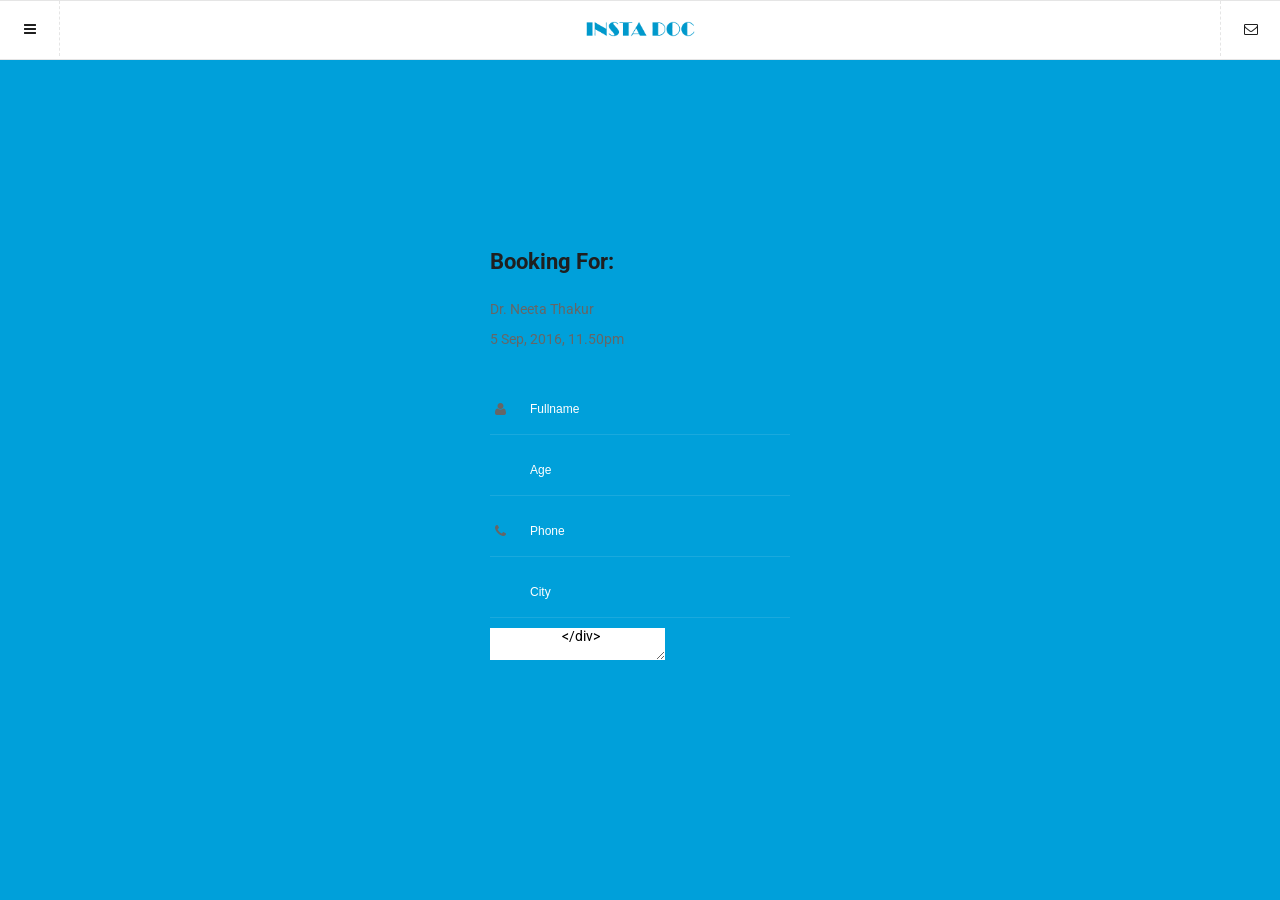
<file: www/patient-details.html>
<!DOCTYPE HTML>
<head>
<meta http-equiv="Content-Type" content="text/html; charset=utf-8" />
<meta name="viewport" content="user-scalable=no, initial-scale=1.0, maximum-scale=1.0 minimal-ui"/>
<meta name="apple-mobile-web-app-capable" content="yes"/>
<meta name="apple-mobile-web-app-status-bar-style" content="black">


<link rel="icon" type="image/png" href="images/splash/android-chrome-192x192.png" sizes="192x192">
<link rel="apple-touch-icon" sizes="196x196" href="images/splash/apple-touch-icon-196x196.png">
<link rel="apple-touch-icon" sizes="180x180" href="images/splash/apple-touch-icon-180x180.png">
<link rel="apple-touch-icon" sizes="152x152" href="images/splash/apple-touch-icon-152x152.png">
<link rel="apple-touch-icon" sizes="144x144" href="images/splash/apple-touch-icon-144x144.png">
<link rel="apple-touch-icon" sizes="120x120" href="images/splash/apple-touch-icon-120x120.png">
<link rel="apple-touch-icon" sizes="114x114" href="images/splash/apple-touch-icon-114x114.png">
<link rel="apple-touch-icon" sizes="76x76" href="images/splash/apple-touch-icon-76x76.png">
<link rel="apple-touch-icon" sizes="72x72" href="images/splash/apple-touch-icon-72x72.png">
<link rel="apple-touch-icon" sizes="60x60" href="images/splash/apple-touch-icon-60x60.png">
<link rel="apple-touch-icon" sizes="57x57" href="images/splash/apple-touch-icon-57x57.png">  
<link rel="icon" type="image/png" href="images/splash/favicon-96x96.png" sizes="96x96">
<link rel="icon" type="image/png" href="images/splash/favicon-32x32.png" sizes="32x32">
<link rel="icon" type="image/png" href="images/splash/favicon-16x16.png" sizes="16x16">
<link rel="shortcut icon" href="images/splash/favicon.ico" type="image/x-icon" /> 
    
<title>Epsilon 4.0</title>

<link href="styles/style.css"           rel="stylesheet" type="text/css">
<link href="styles/framework.css"       rel="stylesheet" type="text/css">
<link href="styles/font-awesome.css"    rel="stylesheet" type="text/css">
<link href="styles/animate.css"         rel="stylesheet" type="text/css">

<script type="text/javascript" src="scripts/jquery.js"></script>
<script type="text/javascript" src="scripts/jqueryui.js"></script>
<script type="text/javascript" src="scripts/framework-plugins.js"></script>
<script type="text/javascript" src="scripts/custom.js"></script>
</head>

<body class="dual-sidebar"> 

<div id="preloader">
	<div id="status">
        <div class="preloader-logo"></div>
        <h3 class="center-text">Welcome</h3>
        <p class="center-text smaller-text">
            We're loading the content, give us a second. This won't take long!
        </p>
    </div>
</div>
    
<div class="gallery-fix"></div> <!-- Important for all pages that have galleries or portfolios -->
    
<div id="header-fixed" class="header-style-1">
    <a class="header-1 open-left-sidebar" href="#"><i class="fa fa-navicon"></i></a>
    <a class="header-logo" href="#"><img src="images/logo-dark2.png" alt="img"></a>
    <a class="header-2 open-right-sidebar" href="#"><i class="fa fa-envelope-o"></i></a>
</div>
    
            
<div class="all-elements">
    <div class="snap-drawers">
        <div class="snap-drawer snap-drawer-left">        
            <div class="sidebar-header-left">
                <a href="#"><img src="images/logo-dark2.png" alt="img"></a>
                <a class="close-sidebar" href="#"><i class="fa fa-times"></i></a>
            </div>      
        
            <p class="sidebar-divider">Navigation</p>
            
            <div class="sidebar-menu">
                <a class="menu-item menu-item-active" href="index.html">
                    <i class="fa fa-home"></i>
                    <em>Homepage</em>
                    <i class="fa fa-circle"></i>
                </a>                
                <div class="has-submenu">
                    <a class="menu-item show-submenu" href="#">
                        <i class="fa fa-cog"></i>
                        <em>Features</em>
                        <strong>5</strong>
                    </a> 
                    <div class="submenu">
                        <a class="submenu-item" href="features-typography.html">    <i class="fa fa-angle-right"></i><em>   Typography    </em><i class="fa fa-circle"></i></a>
                        <a class="submenu-item" href="features-jquery.html">        <i class="fa fa-angle-right"></i><em>   jQuery    </em><i class="fa fa-circle"></i></a>
                        <a class="submenu-item" href="features-others.html">        <i class="fa fa-angle-right"></i><em>   Others    </em><i class="fa fa-circle"></i></a>
                        <a class="submenu-item" href="features-sliders.html">       <i class="fa fa-angle-right"></i><em>   Sliders    </em><i class="fa fa-circle"></i></a>
                        <a class="submenu-item" href="features-interactive.html">   <i class="fa fa-angle-right"></i><em>   Interactive    </em><i class="fa fa-circle"></i></a>                    
                    </div>
                </div>                   
                <div class="has-submenu">
                    <a class="menu-item show-submenu" href="#">
                        <i class="fa fa-navicon"></i>
                        <em>Menus</em>
                        <strong>5</strong>
                    </a> 
                    <div class="submenu">
                        <a class="submenu-item" href="menu-left.html">     <i class="fa fa-angle-right"></i><em>   Left Sidebar    </em><i class="fa fa-circle"></i></a>
                        <a class="submenu-item" href="menu-right.html">    <i class="fa fa-angle-right"></i><em>   Right Sidebar    </em><i class="fa fa-circle"></i></a>
                        <a class="submenu-item" href="menu-dual.html">     <i class="fa fa-angle-right"></i><em>   Dual Sidebar    </em><i class="fa fa-circle"></i></a>
                        <a class="submenu-item" href="menu-top.html">      <i class="fa fa-angle-right"></i><em>   Top Menu    </em><i class="fa fa-circle"></i></a>
                        <a class="submenu-item" href="menu-bottom.html">   <i class="fa fa-angle-right"></i><em>   Bottom  Menu    </em><i class="fa fa-circle"></i></a>
                    </div>
                </div>              
                <div class="has-submenu">
                    <a class="menu-item show-submenu" href="#">
                        <i class="fa fa-camera-retro"></i>
                        <em>Galleries</em>
                        <strong>5</strong>
                    </a> 
                    <div class="submenu">
                        <a class="submenu-item" href="gallery-round.html">           <i class="fa fa-angle-right"></i><em>   Round    </em><i class="fa fa-circle"></i></a>
                        <a class="submenu-item" href="gallery-square.html">         <i class="fa fa-angle-right"></i><em>   Square    </em><i class="fa fa-circle"></i></a>
                        <a class="submenu-item" href="gallery-adaptive.html">       <i class="fa fa-angle-right"></i><em>   Adaptive    </em><i class="fa fa-circle"></i></a>
                        <a class="submenu-item" href="gallery-masonry.html">        <i class="fa fa-angle-right"></i><em>   Masonry    </em><i class="fa fa-circle"></i></a>
                        <a class="submenu-item" href="gallery-filter.html">         <i class="fa fa-angle-right"></i><em>   Filterable    </em><i class="fa fa-circle"></i></a>
                    </div>
                </div>                
                <div class="has-submenu">
                    <a class="menu-item show-submenu" href="#">
                        <i class="fa fa-picture-o"></i>
                        <em>Portfolios</em>
                        <strong>5</strong>
                    </a>
                    <div class="submenu">
                        <a class="submenu-item" href="portfolio-one.html">      <i class="fa fa-angle-right"></i><em>   One Item       </em><i class="fa fa-circle"></i></a>
                        <a class="submenu-item" href="portfolio-two.html">      <i class="fa fa-angle-right"></i><em>   Two Items       </em><i class="fa fa-circle"></i></a>
                        <a class="submenu-item" href="portfolio-filter.html">   <i class="fa fa-angle-right"></i><em>   Filterable    </em><i class="fa fa-circle"></i></a>
                        <a class="submenu-item" href="portfolio-wide.html">     <i class="fa fa-angle-right"></i><em>   Widescreen      </em><i class="fa fa-circle"></i></a>
                        <a class="submenu-item" href="portfolio-adaptive.html"> <i class="fa fa-angle-right"></i><em>   Adaptive    </em><i class="fa fa-circle"></i></a>
                    </div>
                </div>
                <div>
                    <a class="menu-item show-submenu" href="#">
                        <i class="fa fa-file-o"></i>
                        <em>Pages</em>
                        <strong>8</strong>
                    </a> 
                    <div class="submenu">
                        <a class="submenu-item" href="page-activity.html">  <i class="fa fa-angle-right"></i><em>   Activity    </em><i class="fa fa-circle"></i></a>
                        <a class="submenu-item" href="page-calendar.html">  <i class="fa fa-angle-right"></i><em>   Calendar    </em><i class="fa fa-circle"></i></a>
                        <a class="submenu-item" href="page-charts.html">    <i class="fa fa-angle-right"></i><em>   Charts    </em><i class="fa fa-circle"></i></a>
                        <a class="submenu-item" href="page-404.html">       <i class="fa fa-angle-right"></i><em>   404 Error    </em><i class="fa fa-circle"></i></a>
                        <a class="submenu-item" href="page-soon.html">      <i class="fa fa-angle-right"></i><em>   Coming Soon    </em><i class="fa fa-circle"></i></a>
                        <a class="submenu-item" href="page-profile.html">   <i class="fa fa-angle-right"></i><em>   User Profile    </em><i class="fa fa-circle"></i></a>
                        <a class="submenu-item" href="page-signup.html">    <i class="fa fa-angle-right"></i><em>   Signup    </em><i class="fa fa-circle"></i></a>
                        <a class="submenu-item" href="page-login.html">     <i class="fa fa-angle-right"></i><em>   User Login    </em><i class="fa fa-circle"></i></a>
                        <a class="submenu-item" href="page-uses.html">      <i class="fa fa-angle-right"></i><em>   Userlist    </em><i class="fa fa-circle"></i></a>
                    </div>
                </div>
                <div class="has-submenu">
                    <a class="menu-item show-submenu submenu-active" href="#">
                        <i class="fa fa-power-off"></i>
                        <em>App Styled</em>
                        <strong>9</strong>
                    </a> 
                    <div class="submenu submenu-active">
                        <a class="submenu-item" href="pageapp-bubbles.html"><i class="fa fa-angle-right"></i><em>   Chat Bubbles       </em><i class="fa fa-circle"></i></a>
                        <a class="submenu-item" href="pageapp-tasklist.html"><i class="fa fa-angle-right"></i><em>   Tasklists       </em><i class="fa fa-circle"></i></a>
                        <a class="submenu-item" href="pageapp-checklist.html"><i class="fa fa-angle-right"></i><em>   Checklists       </em><i class="fa fa-circle"></i></a>
                        <a class="submenu-item" href="pageapp-reminders.html"><i class="fa fa-angle-right"></i><em>   Reminders       </em><i class="fa fa-circle"></i></a>
                        <a class="submenu-item submenu-item-active" href="pageapp-signup.html"><i class="fa fa-angle-right"></i><em>   Signup Screen       </em><i class="fa fa-circle"></i></a>
                        <a class="submenu-item" href="pageapp-login.html"><i class="fa fa-angle-right"></i><em>   Login Screen       </em><i class="fa fa-circle"></i></a>
                        <a class="submenu-item" href="pageapp-coverpage.html"><i class="fa fa-angle-right"></i><em>   Coverpage      </em><i class="fa fa-circle"></i></a>
                        <a class="submenu-item" href="pageapp-timeline.html"><i class="fa fa-angle-right"></i><em>   Timeline Left      </em><i class="fa fa-circle"></i></a>
                        <a class="submenu-item" href="pageapp-timeline2.html"><i class="fa fa-angle-right"></i><em>   Timeline Center      </em><i class="fa fa-circle"></i></a>
                    </div>
                </div>                 
                <a class="menu-item" href="page-video.html">
                    <i class="fa fa-youtube-play"></i>
                    <em>Videos</em>
                    <i class="fa fa-circle"></i>
                </a>                    
                <a class="menu-item" href="page-blog.html">
                    <i class="fa fa-pencil"></i>
                    <em>Blog</em>
                    <i class="fa fa-circle"></i>
                </a>                 
                <a class="menu-item" href="page-map.html">
                    <i class="fa fa-map-marker"></i>
                    <em>Map</em>
                    <i class="fa fa-circle"></i>
                </a>                
                <a class="menu-item" href="contact.html">
                    <i class="fa fa-envelope-o"></i>
                    <em>Contact</em>
                    <i class="fa fa-circle"></i>
                </a>                
                <a class="menu-item close-sidebar" href="#">
                    <i class="fa fa-times"></i>
                    <em>Close</em>
                    <i class="fa fa-circle"></i>
                </a>
            </div>
            
            <p class="sidebar-divider">Let's get social</p>
            
            <div class="sidebar-menu">
                <a class="menu-item" href="https://www.facebook.com/enabled.labs">
                    <i class="fa fa-facebook"></i>
                    <em>Facebook</em>
                </a>                   
                <a class="menu-item" href="https://twitter.com/iEnabled">
                    <i class="fa fa-twitter"></i>
                    <em>Twitter</em>
                </a>                 
                <a class="menu-item" href="#">
                    <i class="fa fa-google-plus"></i>
                    <em>Google Plus</em>
                </a>                    
                <a class="menu-item" href="#">
                    <i class="fa fa-youtube-play"></i>
                    <em>YouTube</em>
                </a>    
            </div>
            
            <p class="sidebar-divider">Contact Us</p>
            
            <div class="sidebar-menu">
                <a class="menu-item" href="tel:+123 456 7890">
                    <i class="fa fa-phone"></i>
                    <em>Call Us</em>
                </a>                   
                <a class="menu-item" href="sms:+123 456 7890">
                    <i class="fa fa-comment-o"></i>
                    <em>Text Us</em>
                </a>                 
                <a class="menu-item" href="mailto:someone@yoursite.com?subject=Message from ThemeForest">
                    <i class="fa fa-envelope-o"></i>
                    <em>Mail Us</em>
                </a>                     
            </div>
            
            <p class="sidebar-footer">Copyright 2015. All rights reserved</p>
            
        </div>
        
        <!--Right Sidebar -->
        
        <div class="snap-drawer snap-drawer-right">
            
            <div class="sidebar-header-right">
                <a href="#"><img src="images/logo-dark2.png" alt="img"></a>
                <a class="close-sidebar" href="#"><i class="fa fa-times"></i></a>
            </div>
            
            <p class="sidebar-divider">Let's get social</p>
            
            <div class="sidebar-menu">
                <a class="menu-item" href="#">
                    <i class="fa fa-facebook"></i>
                    <em>Facebook</em>
                </a>                   
                <a class="menu-item" href="#">
                    <i class="fa fa-twitter"></i>
                    <em>Twitter</em>
                </a>                 
                <a class="menu-item" href="#">
                    <i class="fa fa-google-plus"></i>
                    <em>Google Plus</em>
                </a>                    
                <a class="menu-item" href="#">
                    <i class="fa fa-youtube-play"></i>
                    <em>YouTube</em>
                </a>    
            </div>
                        
            <p class="sidebar-divider">Send an email</p>
            
            <div class="container no-bottom">
                <div class="sidebar-form contact-form no-bottom"> 
                    
                    <em>
                        Your message is important to us and we reply to all of them in less than 48 hours.
                    </em>
                    
                    <div class="formSuccessMessageWrap" id="formSuccessMessageWrap">
                        Awesome! We'll get back to you!
                    </div>

                    <form action="php/contact.php" method="post" class="contactForm" id="contactForm">
                        <fieldset>
                            <div class="formValidationError" id="contactNameFieldError">Name is required!</div>             
                            <div class="formValidationError" id="contactEmailFieldError">Mail address required!</div> 
                            <div class="formValidationError" id="contactEmailFieldError2">Mail address must be valid!</div> 
                            <div class="formValidationError" id="contactMessageTextareaError">Message field is empty!</div>   
                            <div class="formFieldWrap">
                                <input onfocus="if (this.value=='Name') this.value = ''" onblur="if (this.value=='') this.value = 'Name'" type="text" name="contactNameField" value="Name" class="contactField requiredField" id="contactNameField"/>
                            </div>
                            <div class="formFieldWrap">
                                <input onfocus="if (this.value=='Email') this.value = ''" onblur="if (this.value=='') this.value = 'Email'" type="text" name="contactEmailField" value="Email" class="contactField requiredField requiredEmailField" id="contactEmailField"/>
                            </div>
                            <div class="formTextareaWrap">
                                <textarea onfocus="if (this.value=='Message') this.value = ''" onblur="if (this.value=='') this.value = 'Message'" name="contactMessageTextarea" class="contactTextarea requiredField" id="contactMessageTextarea">Message</textarea>
                            </div>
                            <div class="formSubmitButtonErrorsWrap">
                                <input type="submit" class="buttonWrap button button-green contactSubmitButton" id="contactSubmitButton" value="SUBMIT" data-formId="contactForm"/>
                            </div>
                        </fieldset>
                    </form>       
                </div>
            </div>
            
            <p class="sidebar-divider">Contact Us</p>
            
            <div class="sidebar-menu">
                <a class="menu-item" href="tel:+123 456 7890">
                    <i class="fa fa-phone"></i>
                    <em>Call Us</em>
                </a>                   
                <a class="menu-item" href="sms:+123 456 7890">
                    <i class="fa fa-comment-o"></i>
                    <em>Text Us</em>
                </a>                 
                <a class="menu-item" href="mailto:someone@yoursite.com?subject=Message from ThemeForest">
                    <i class="fa fa-envelope-o"></i>
                    <em>Mail Us</em>
                </a>                     
            </div>
            
            <p class="sidebar-footer">Copyright 2015. All rights reserved</p>
            
        </div>
        
        
        
        <div id="content" class="snap-content">
            <div class="header-clear"></div>
            <!--Page content goes here, fixed elements go above the all elements class-->  

            <div class="pageapp-signup bg-bk cover-screen">    
                <div class="pageapp-signup-content cover-center">
                    <div class="unboxed-layout">
                        <h2>Booking For:</h2>
						<p> Dr. Neeta Thakur <br> 5 Sep, 2016, 11.50pm<p>
                        <div class="pageapp-signup-field">
                            <i class="fa fa-user"></i>
                            <input onfocus="if (this.value=='Fullname') this.value = ''" onblur="if (this.value=='') this.value = 'Fullname'" type="text" value="Fullname">
                        </div> 
						<div class="pageapp-signup-field">
                            <i class="fa fa-icon-eye-open"></i>
                            <input onfocus="if (this.value=='Age') this.value = ''" onblur="if (this.value=='') this.value = 'Age'" type="text" value="Age">
                        </div> 
						<div class="pageapp-signup-field">
                            <i class="fa fa-phone"></i>
                            <input onfocus="if (this.value=='Phone') this.value = ''" onblur="if (this.value=='') this.value = 'Phone'" type="text" value="Phone">
                        </div>
						<div class="pageapp-signup-field">
                            <i class="fa fa-commenting-o"></i>
                            <input onfocus="if (this.value=='City') this.value = ''" onblur="if (this.value=='') this.value = 'City'" type="text" value="City">
                        </div>
                        <div class="pageapp-signup-field">
                            <i class="fa fa-envelope-o"></i>
                            <textarea onfocus="if (this.value=='Problems') this.value = ''" onblur="if (this.value=='') this.value = 'Problems'" type="text" value="Problems">
                        </div>                    
                        
                        <a href="thank-you.html" class="pageapp-signup-button button button-small button-dark button-fullscreen">Book</a>
						<div class="decoration"></div>
                    </div>
                </div>
                <!--<div class="overlay bg-black"></div>-->
                <!--<a href="pageapp-signup2.html" class="left-button"><i class="fa fa-square"></i>Boxed Version</a>
                <a href="page-signup.html" class="right-button">Page Version <i class="fa fa-star"></i></a>-->
            </div>
                                
            <!-- End of entire page content-->
        </div>
    </div>  
    <a href="#" class="back-to-top-badge"><i class="fa fa-caret-up"></i>Back to top</a>
</div>
    
    
<!--Fly up share box and notifications go here -->
<!--These are the only features that should be placed outside the all-elements class-->
    
<div class="share-bottom">
    <h3>Share Page</h3>
    <div class="share-socials-bottom">
        <a href="https://www.facebook.com/sharer/sharer.php?u=http://www.themeforest.net/">
            <i class="fa fa-facebook facebook-color"></i>
            Facebook
        </a>
        <a href="https://twitter.com/home?status=Check%20out%20ThemeForest%20http://www.themeforest.net">
            <i class="fa fa-twitter twitter-color"></i>
            Twitter
        </a>
        <a href="https://plus.google.com/share?url=http://www.themeforest.net">
            <i class="fa fa-google-plus google-color"></i>
            Google
        </a>

        <a href="https://pinterest.com/pin/create/button/?url=http://www.themeforest.net/&media=https://0.s3.envato.com/files/63790821/profile-image.jpg&description=Themes%20and%20Templates">
            <i class="fa fa-pinterest-p pinterest-color"></i>
            Pinterest
        </a>
        <a href="sms:">
            <i class="fa fa-comment-o sms-color"></i>
            Text
        </a>
        <a href="mailto:?&subject=Check this page out!&body=http://www.themeforest.net">
            <i class="fa fa-envelope-o mail-color"></i>
            Email
        </a>
        <div class="clear"></div>
    </div>
    <a href="#" class="close-share-bottom">Close</a>
</div>
    
<div class="top-notification-1 top-notification bg-blue-dark">
    <h4>Did you know?</h4>
    <p>
        Easy way to make sure your messages get read!
    </p>
    <a href="#" class="close-top-notification"><i class="fa fa-times"></i></a>
</div>
<div class="bottom-notification-1 bottom-notification bg-green-dark">
    <h4>Did you know?</h4>
    <p>
        Easy way to make sure your messages get read!
    </p>
    <a href="#" class="close-bottom-notification"><i class="fa fa-times"></i></a>
</div> 
<div class="bottom-notification-2 bottom-notification bg-orange-dark timeout-notification">
    <h4>Timeout: 5 Seconds</h4>
    <p>
        I'll go away on my own after a few seconds!
    </p>
</div>
<div class="top-notification-2 top-notification bg-red-dark timeout-notification">
    <h4>Timeout: 5 Seconds</h4>
    <p>
        I'll go away on my own after a few seconds!
    </p>
</div>
    
</body>
</file>
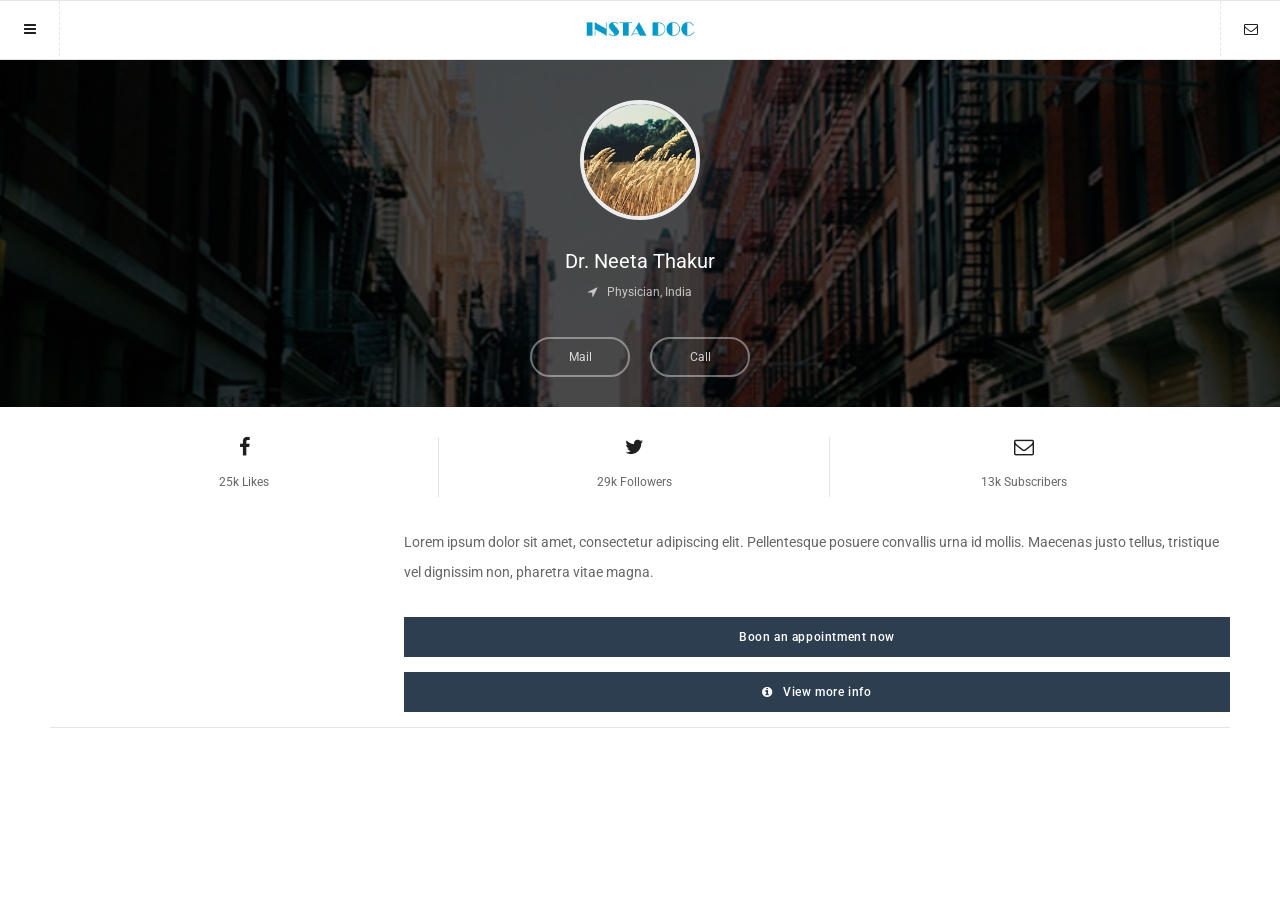
<file: www/profile-summary.html>
<!DOCTYPE HTML>
<head>
<meta http-equiv="Content-Type" content="text/html; charset=utf-8" />
<meta name="viewport" content="user-scalable=no, initial-scale=1.0, maximum-scale=1.0 minimal-ui"/>
<meta name="apple-mobile-web-app-capable" content="yes"/>
<meta name="apple-mobile-web-app-status-bar-style" content="black">


<link rel="icon" type="image/png" href="images/splash/android-chrome-192x192.png" sizes="192x192">
<link rel="apple-touch-icon" sizes="196x196" href="images/splash/apple-touch-icon-196x196.png">
<link rel="apple-touch-icon" sizes="180x180" href="images/splash/apple-touch-icon-180x180.png">
<link rel="apple-touch-icon" sizes="152x152" href="images/splash/apple-touch-icon-152x152.png">
<link rel="apple-touch-icon" sizes="144x144" href="images/splash/apple-touch-icon-144x144.png">
<link rel="apple-touch-icon" sizes="120x120" href="images/splash/apple-touch-icon-120x120.png">
<link rel="apple-touch-icon" sizes="114x114" href="images/splash/apple-touch-icon-114x114.png">
<link rel="apple-touch-icon" sizes="76x76" href="images/splash/apple-touch-icon-76x76.png">
<link rel="apple-touch-icon" sizes="72x72" href="images/splash/apple-touch-icon-72x72.png">
<link rel="apple-touch-icon" sizes="60x60" href="images/splash/apple-touch-icon-60x60.png">
<link rel="apple-touch-icon" sizes="57x57" href="images/splash/apple-touch-icon-57x57.png">  
<link rel="icon" type="image/png" href="images/splash/favicon-96x96.png" sizes="96x96">
<link rel="icon" type="image/png" href="images/splash/favicon-32x32.png" sizes="32x32">
<link rel="icon" type="image/png" href="images/splash/favicon-16x16.png" sizes="16x16">
<link rel="shortcut icon" href="images/splash/favicon.ico" type="image/x-icon" /> 
    
<title>Epsilon 4.0</title>

<link href="styles/style.css"           rel="stylesheet" type="text/css">
<link href="styles/framework.css"       rel="stylesheet" type="text/css">
<link href="styles/font-awesome.css"    rel="stylesheet" type="text/css">
<link href="styles/animate.css"         rel="stylesheet" type="text/css">

<script type="text/javascript" src="scripts/jquery.js"></script>
<script type="text/javascript" src="scripts/jqueryui.js"></script>
<script type="text/javascript" src="scripts/framework-plugins.js"></script>
<script type="text/javascript" src="scripts/custom.js"></script>
</head>

<body class="dual-sidebar"> 

<div id="preloader">
	<div id="status">
        <div class="preloader-logo"></div>
        <h3 class="center-text">Welcome</h3>
        <p class="center-text smaller-text">
            We're loading the content, give us a second. This won't take long!
        </p>
    </div>
</div>
    
<div class="gallery-fix"></div> <!-- Important for all pages that have galleries or portfolios -->
    
<div id="header-fixed" class="header-style-1">
    <a class="header-1 open-left-sidebar" href="#"><i class="fa fa-navicon"></i></a>
    <a class="header-logo" href="#"><img src="images/logo-dark2.png" alt="img"></a>
    <a class="header-2 open-right-sidebar" href="#"><i class="fa fa-envelope-o"></i></a>
</div>
    
            
<div class="all-elements">
    <div class="snap-drawers">
        <div class="snap-drawer snap-drawer-left">        
            <div class="sidebar-header-left">
                <a href="#"><img src="images/logo-dark2.png" alt="img"></a>
                <a class="close-sidebar" href="#"><i class="fa fa-times"></i></a>
            </div>      
        
            <p class="sidebar-divider">Navigation</p>
            
            <div class="sidebar-menu">
                <a class="menu-item menu-item-active" href="index.html">
                    <i class="fa fa-home"></i>
                    <em>Homepage</em>
                    <i class="fa fa-circle"></i>
                </a>                
                <div class="has-submenu">
                    <a class="menu-item show-submenu" href="#">
                        <i class="fa fa-cog"></i>
                        <em>Features</em>
                        <strong>5</strong>
                    </a> 
                    <div class="submenu">
                        <a class="submenu-item" href="features-typography.html">    <i class="fa fa-angle-right"></i><em>   Typography    </em><i class="fa fa-circle"></i></a>
                        <a class="submenu-item" href="features-jquery.html">        <i class="fa fa-angle-right"></i><em>   jQuery    </em><i class="fa fa-circle"></i></a>
                        <a class="submenu-item" href="features-others.html">        <i class="fa fa-angle-right"></i><em>   Others    </em><i class="fa fa-circle"></i></a>
                        <a class="submenu-item" href="features-sliders.html">       <i class="fa fa-angle-right"></i><em>   Sliders    </em><i class="fa fa-circle"></i></a>
                        <a class="submenu-item" href="features-interactive.html">   <i class="fa fa-angle-right"></i><em>   Interactive    </em><i class="fa fa-circle"></i></a>                    
                    </div>
                </div>                  
                <div class="has-submenu">
                    <a class="menu-item show-submenu" href="#">
                        <i class="fa fa-navicon"></i>
                        <em>Menus</em>
                        <strong>5</strong>
                    </a> 
                    <div class="submenu">
                        <a class="submenu-item" href="menu-left.html">     <i class="fa fa-angle-right"></i><em>   Left Sidebar    </em><i class="fa fa-circle"></i></a>
                        <a class="submenu-item" href="menu-right.html">    <i class="fa fa-angle-right"></i><em>   Right Sidebar    </em><i class="fa fa-circle"></i></a>
                        <a class="submenu-item" href="menu-dual.html">     <i class="fa fa-angle-right"></i><em>   Dual Sidebar    </em><i class="fa fa-circle"></i></a>
                        <a class="submenu-item" href="menu-top.html">      <i class="fa fa-angle-right"></i><em>   Top Menu    </em><i class="fa fa-circle"></i></a>
                        <a class="submenu-item" href="menu-bottom.html">   <i class="fa fa-angle-right"></i><em>   Bottom  Menu    </em><i class="fa fa-circle"></i></a>
                    </div>
                </div>              
                <div class="has-submenu">
                    <a class="menu-item show-submenu" href="#">
                        <i class="fa fa-camera-retro"></i>
                        <em>Galleries</em>
                        <strong>5</strong>
                    </a> 
                    <div class="submenu">
                        <a class="submenu-item" href="gallery-round.html">           <i class="fa fa-angle-right"></i><em>   Round    </em><i class="fa fa-circle"></i></a>
                        <a class="submenu-item" href="gallery-square.html">         <i class="fa fa-angle-right"></i><em>   Square    </em><i class="fa fa-circle"></i></a>
                        <a class="submenu-item" href="gallery-adaptive.html">       <i class="fa fa-angle-right"></i><em>   Adaptive    </em><i class="fa fa-circle"></i></a>
                        <a class="submenu-item" href="gallery-masonry.html">        <i class="fa fa-angle-right"></i><em>   Masonry    </em><i class="fa fa-circle"></i></a>
                        <a class="submenu-item" href="gallery-filter.html">         <i class="fa fa-angle-right"></i><em>   Filterable    </em><i class="fa fa-circle"></i></a>
                    </div>
                </div>                
                <div class="has-submenu">
                    <a class="menu-item show-submenu" href="#">
                        <i class="fa fa-picture-o"></i>
                        <em>Portfolios</em>
                        <strong>5</strong>
                    </a>
                    <div class="submenu">
                        <a class="submenu-item" href="portfolio-one.html">      <i class="fa fa-angle-right"></i><em>   One Item       </em><i class="fa fa-circle"></i></a>
                        <a class="submenu-item" href="portfolio-two.html">      <i class="fa fa-angle-right"></i><em>   Two Items       </em><i class="fa fa-circle"></i></a>
                        <a class="submenu-item" href="portfolio-filter.html">   <i class="fa fa-angle-right"></i><em>   Filterable    </em><i class="fa fa-circle"></i></a>
                        <a class="submenu-item" href="portfolio-wide.html">     <i class="fa fa-angle-right"></i><em>   Widescreen      </em><i class="fa fa-circle"></i></a>
                        <a class="submenu-item" href="portfolio-adaptive.html"> <i class="fa fa-angle-right"></i><em>   Adaptive    </em><i class="fa fa-circle"></i></a>
                    </div>
                </div>
                <div>
                    <a class="menu-item show-submenu" href="#">
                        <i class="fa fa-file-o"></i>
                        <em>Pages</em>
                        <strong>8</strong>
                    </a> 
                    <div class="submenu">
                        <a class="submenu-item" href="page-activity.html">  <i class="fa fa-angle-right"></i><em>   Activity    </em><i class="fa fa-circle"></i></a>
                        <a class="submenu-item" href="page-calendar.html">  <i class="fa fa-angle-right"></i><em>   Calendar    </em><i class="fa fa-circle"></i></a>
                        <a class="submenu-item" href="page-charts.html">    <i class="fa fa-angle-right"></i><em>   Charts    </em><i class="fa fa-circle"></i></a>
                        <a class="submenu-item" href="page-404.html">       <i class="fa fa-angle-right"></i><em>   404 Error    </em><i class="fa fa-circle"></i></a>
                        <a class="submenu-item" href="page-soon.html">      <i class="fa fa-angle-right"></i><em>   Coming Soon    </em><i class="fa fa-circle"></i></a>
                        <a class="submenu-item" href="page-profile.html">   <i class="fa fa-angle-right"></i><em>   User Profile    </em><i class="fa fa-circle"></i></a>
                        <a class="submenu-item" href="page-signup.html">    <i class="fa fa-angle-right"></i><em>   Signup    </em><i class="fa fa-circle"></i></a>
                        <a class="submenu-item" href="page-login.html">     <i class="fa fa-angle-right"></i><em>   User Login    </em><i class="fa fa-circle"></i></a>
                        <a class="submenu-item" href="page-uses.html">      <i class="fa fa-angle-right"></i><em>   Userlist    </em><i class="fa fa-circle"></i></a>
                    </div>
                </div>
                <div class="has-submenu">
                    <a class="menu-item show-submenu submenu-active" href="#">
                        <i class="fa fa-power-off"></i>
                        <em>App Styled</em>
                        <strong>9</strong>
                    </a> 
                    <div class="submenu submenu-active">
                        <a class="submenu-item" href="pageapp-bubbles.html"><i class="fa fa-angle-right"></i><em>   Chat Bubbles       </em><i class="fa fa-circle"></i></a>
                        <a class="submenu-item" href="pageapp-tasklist.html"><i class="fa fa-angle-right"></i><em>   Tasklists       </em><i class="fa fa-circle"></i></a>
                        <a class="submenu-item" href="pageapp-checklist.html"><i class="fa fa-angle-right"></i><em>   Checklists       </em><i class="fa fa-circle"></i></a>
                        <a class="submenu-item" href="pageapp-reminders.html"><i class="fa fa-angle-right"></i><em>   Reminders       </em><i class="fa fa-circle"></i></a>
                        <a class="submenu-item" href="pageapp-signup.html"><i class="fa fa-angle-right"></i><em>   Signup Screen       </em><i class="fa fa-circle"></i></a>
                        <a class="submenu-item submenu-item-active" href="pageapp-login.html"><i class="fa fa-angle-right"></i><em>   Login Screen       </em><i class="fa fa-circle"></i></a>
                        <a class="submenu-item" href="pageapp-coverpage.html"><i class="fa fa-angle-right"></i><em>   Coverpage      </em><i class="fa fa-circle"></i></a>
                        <a class="submenu-item" href="pageapp-timeline.html"><i class="fa fa-angle-right"></i><em>   Timeline Left      </em><i class="fa fa-circle"></i></a>
                        <a class="submenu-item" href="pageapp-timeline2.html"><i class="fa fa-angle-right"></i><em>   Timeline Center      </em><i class="fa fa-circle"></i></a>
                    </div>
                </div>                 
                <a class="menu-item" href="page-video.html">
                    <i class="fa fa-youtube-play"></i>
                    <em>Videos</em>
                    <i class="fa fa-circle"></i>
                </a>                    
                <a class="menu-item" href="page-blog.html">
                    <i class="fa fa-pencil"></i>
                    <em>Blog</em>
                    <i class="fa fa-circle"></i>
                </a>                 
                <a class="menu-item" href="page-map.html">
                    <i class="fa fa-map-marker"></i>
                    <em>Map</em>
                    <i class="fa fa-circle"></i>
                </a>                
                <a class="menu-item" href="contact.html">
                    <i class="fa fa-envelope-o"></i>
                    <em>Contact</em>
                    <i class="fa fa-circle"></i>
                </a>                
                <a class="menu-item close-sidebar" href="#">
                    <i class="fa fa-times"></i>
                    <em>Close</em>
                    <i class="fa fa-circle"></i>
                </a>
            </div>
            
            <p class="sidebar-divider">Let's get social</p>
            
            <div class="sidebar-menu">
                <a class="menu-item" href="https://www.facebook.com/enabled.labs">
                    <i class="fa fa-facebook"></i>
                    <em>Facebook</em>
                </a>                   
                <a class="menu-item" href="https://twitter.com/iEnabled">
                    <i class="fa fa-twitter"></i>
                    <em>Twitter</em>
                </a>                 
                <a class="menu-item" href="#">
                    <i class="fa fa-google-plus"></i>
                    <em>Google Plus</em>
                </a>                    
                <a class="menu-item" href="#">
                    <i class="fa fa-youtube-play"></i>
                    <em>YouTube</em>
                </a>    
            </div>
            
            <p class="sidebar-divider">Contact Us</p>
            
            <div class="sidebar-menu">
                <a class="menu-item" href="tel:+123 456 7890">
                    <i class="fa fa-phone"></i>
                    <em>Call Us</em>
                </a>                   
                <a class="menu-item" href="sms:+123 456 7890">
                    <i class="fa fa-comment-o"></i>
                    <em>Text Us</em>
                </a>                 
                <a class="menu-item" href="mailto:someone@yoursite.com?subject=Message from ThemeForest">
                    <i class="fa fa-envelope-o"></i>
                    <em>Mail Us</em>
                </a>                     
            </div>
            
            <p class="sidebar-footer">Copyright 2015. All rights reserved</p>
            
        </div>
        
        <!--Right Sidebar -->
        
        <div class="snap-drawer snap-drawer-right">
            
            <div class="sidebar-header-right">
                <a href="#"><img src="images/logo-dark2.png" alt="img"></a>
                <a class="close-sidebar" href="#"><i class="fa fa-times"></i></a>
            </div>
            
            <p class="sidebar-divider">Let's get social</p>
            
            <div class="sidebar-menu">
                <a class="menu-item" href="#">
                    <i class="fa fa-facebook"></i>
                    <em>Facebook</em>
                </a>                   
                <a class="menu-item" href="#">
                    <i class="fa fa-twitter"></i>
                    <em>Twitter</em>
                </a>                 
                <a class="menu-item" href="#">
                    <i class="fa fa-google-plus"></i>
                    <em>Google Plus</em>
                </a>                    
                <a class="menu-item" href="#">
                    <i class="fa fa-youtube-play"></i>
                    <em>YouTube</em>
                </a>    
            </div>
                        
            <p class="sidebar-divider">Send an email</p>
            
            <div class="container no-bottom">
                <div class="sidebar-form contact-form no-bottom"> 
                    
                    <em>
                        Your message is important to us and we reply to all of them in less than 48 hours.
                    </em>
                    
                    <div class="formSuccessMessageWrap" id="formSuccessMessageWrap">
                        Awesome! We'll get back to you!
                    </div>

                    <form action="php/contact.php" method="post" class="contactForm" id="contactForm">
                        <fieldset>
                            <div class="formValidationError" id="contactNameFieldError">Name is required!</div>             
                            <div class="formValidationError" id="contactEmailFieldError">Mail address required!</div> 
                            <div class="formValidationError" id="contactEmailFieldError2">Mail address must be valid!</div> 
                            <div class="formValidationError" id="contactMessageTextareaError">Message field is empty!</div>   
                            <div class="formFieldWrap">
                                <input onfocus="if (this.value=='Name') this.value = ''" onblur="if (this.value=='') this.value = 'Name'" type="text" name="contactNameField" value="Name" class="contactField requiredField" id="contactNameField"/>
                            </div>
                            <div class="formFieldWrap">
                                <input onfocus="if (this.value=='Email') this.value = ''" onblur="if (this.value=='') this.value = 'Email'" type="text" name="contactEmailField" value="Email" class="contactField requiredField requiredEmailField" id="contactEmailField"/>
                            </div>
                            <div class="formTextareaWrap">
                                <textarea onfocus="if (this.value=='Message') this.value = ''" onblur="if (this.value=='') this.value = 'Message'" name="contactMessageTextarea" class="contactTextarea requiredField" id="contactMessageTextarea">Message</textarea>
                            </div>
                            <div class="formSubmitButtonErrorsWrap">
                                <input type="submit" class="buttonWrap button button-green contactSubmitButton" id="contactSubmitButton" value="SUBMIT" data-formId="contactForm"/>
                            </div>
                        </fieldset>
                    </form>       
                </div>
            </div>
            
            <p class="sidebar-divider">Contact Us</p>
            
            <div class="sidebar-menu">
                <a class="menu-item" href="tel:+123 456 7890">
                    <i class="fa fa-phone"></i>
                    <em>Call Us</em>
                </a>                   
                <a class="menu-item" href="sms:+123 456 7890">
                    <i class="fa fa-comment-o"></i>
                    <em>Text Us</em>
                </a>                 
                <a class="menu-item" href="mailto:someone@yoursite.com?subject=Message from ThemeForest">
                    <i class="fa fa-envelope-o"></i>
                    <em>Mail Us</em>
                </a>                     
            </div>
            
            <p class="sidebar-footer">Copyright 2015. All rights reserved</p>
            
        </div>
        
        
        
        <div id="content" class="snap-content">
            <div class="content">
            <div class="header-clear"></div>
            <!--Page content goes here, fixed elements go above the all elements class-->        
                
            <div class="page-profile">
                <div class="page-profile-header container-fullscreen">
                    <img src="images/pictures/5s.jpg" alt="img">
                    <h3>Dr. Neeta Thakur</h3>
                    <em><i class="fa fa-location-arrow"></i>Physician,  India</em>
                    <div class="overlay bg-black"></div>
                    <div class="follow-buttons">
                        <a href="#">Mail</a>
                        <a href="#">Call</a>
                    </div>
                </div>

                <div class="page-profile-followers">
                    <a href="#">
                        <i class="fa fa-facebook"></i>
                        25k Likes
                    </a>
                    <a href="#">
                        <i class="fa fa-twitter"></i>
                        29k Followers
                    </a>
                    <a href="#">
                        <i class="fa fa-envelope-o"></i>
                        13k  Subscribers
                    </a>
                </div>
                <div class="container no-bottom">
                    <div class="decoration hide-if-responsive"></div>
                    <div class="sidebar-right-big">
                        <p>
                            Lorem ipsum dolor sit amet, consectetur adipiscing elit. Pellentesque posuere 
                            convallis urna id mollis. Maecenas justo tellus, tristique vel dignissim non, 
                            pharetra vitae magna.
                        </p>
                        <a href="#" class="button button-small button-dark button-fullscreen">Boon an appointment now</a>
                        <a href="profile.html" class="button button-small button-dark button-fullscreen"><i class="fa fa-info-circle" aria-hidden="true"></i>View more info</a>
                        
                      
                    </div>
                </div>
                
                <div class="decoration"></div>
                
                 
            <!-- End of entire page content-->
            </div> 
        </div>
    </div>  
    <a href="#" class="back-to-top-badge"><i class="fa fa-caret-up"></i>Back to top</a>
</div>
    
    
<!--Fly up share box and notifications go here -->
<!--These are the only features that should be placed outside the all-elements class-->
    
<div class="share-bottom">
    <h3>Share Page</h3>
    <div class="share-socials-bottom">
        <a href="https://www.facebook.com/sharer/sharer.php?u=http://www.themeforest.net/">
            <i class="fa fa-facebook facebook-color"></i>
            Facebook
        </a>
        <a href="https://twitter.com/home?status=Check%20out%20ThemeForest%20http://www.themeforest.net">
            <i class="fa fa-twitter twitter-color"></i>
            Twitter
        </a>
        <a href="https://plus.google.com/share?url=http://www.themeforest.net">
            <i class="fa fa-google-plus google-color"></i>
            Google
        </a>

        <a href="https://pinterest.com/pin/create/button/?url=http://www.themeforest.net/&media=https://0.s3.envato.com/files/63790821/profile-image.jpg&description=Themes%20and%20Templates">
            <i class="fa fa-pinterest-p pinterest-color"></i>
            Pinterest
        </a>
        <a href="sms:">
            <i class="fa fa-comment-o sms-color"></i>
            Text
        </a>
        <a href="mailto:?&subject=Check this page out!&body=http://www.themeforest.net">
            <i class="fa fa-envelope-o mail-color"></i>
            Email
        </a>
        <div class="clear"></div>
    </div>
    <a href="#" class="close-share-bottom">Close</a>
</div>
    
<div class="top-notification-1 top-notification bg-blue-dark">
    <h4>Did you know?</h4>
    <p>
        Easy way to make sure your messages get read!
    </p>
    <a href="#" class="close-top-notification"><i class="fa fa-times"></i></a>
</div>
<div class="bottom-notification-1 bottom-notification bg-green-dark">
    <h4>Did you know?</h4>
    <p>
        Easy way to make sure your messages get read!
    </p>
    <a href="#" class="close-bottom-notification"><i class="fa fa-times"></i></a>
</div> 
<div class="bottom-notification-2 bottom-notification bg-orange-dark timeout-notification">
    <h4>Timeout: 5 Seconds</h4>
    <p>
        I'll go away on my own after a few seconds!
    </p>
</div>
<div class="top-notification-2 top-notification bg-red-dark timeout-notification">
    <h4>Timeout: 5 Seconds</h4>
    <p>
        I'll go away on my own after a few seconds!
    </p>
</div>
    
</body>
</file>
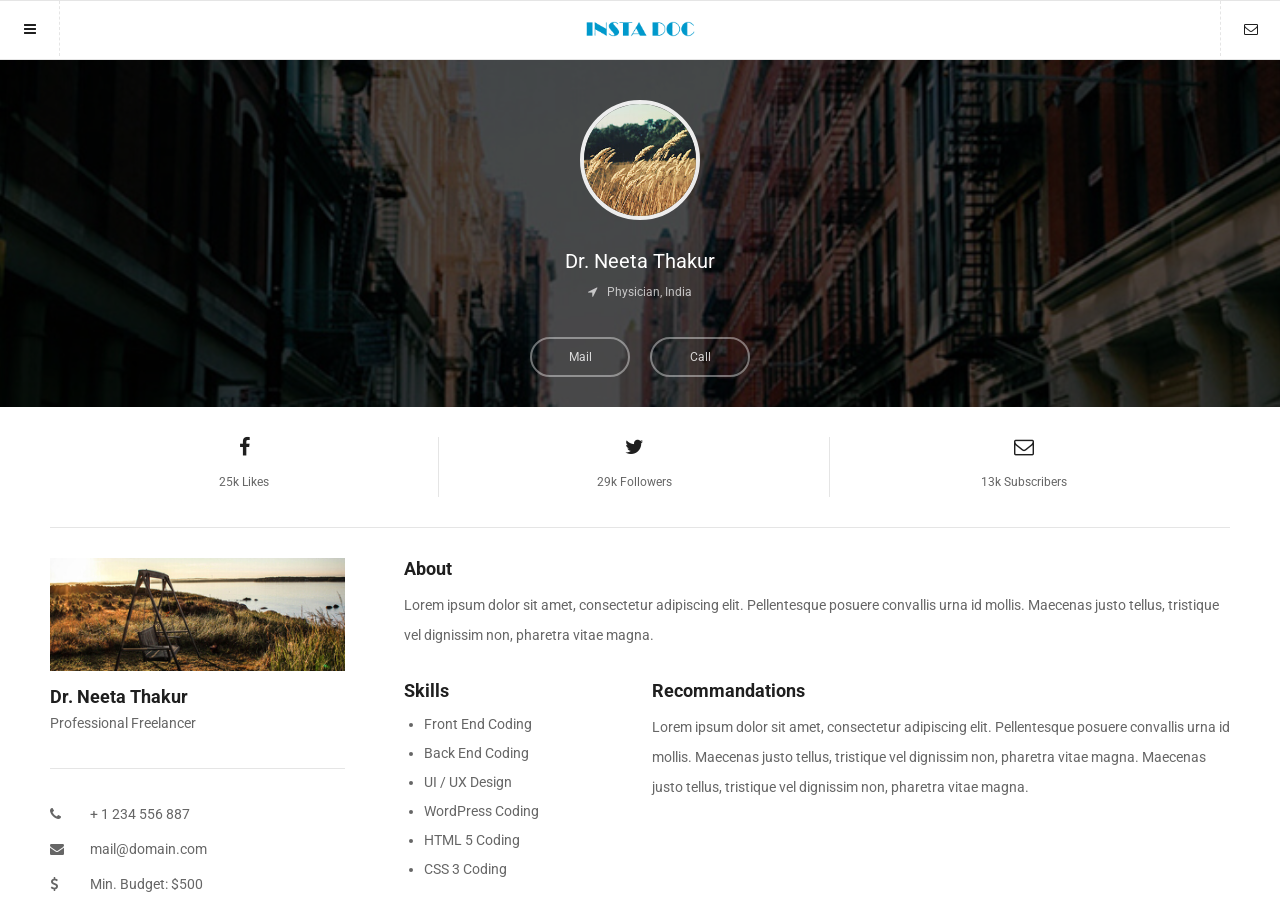
<file: www/profile.html>
<!DOCTYPE HTML>
<head>
<meta http-equiv="Content-Type" content="text/html; charset=utf-8" />
<meta name="viewport" content="user-scalable=no, initial-scale=1.0, maximum-scale=1.0 minimal-ui"/>
<meta name="apple-mobile-web-app-capable" content="yes"/>
<meta name="apple-mobile-web-app-status-bar-style" content="black">


<link rel="icon" type="image/png" href="images/splash/android-chrome-192x192.png" sizes="192x192">
<link rel="apple-touch-icon" sizes="196x196" href="images/splash/apple-touch-icon-196x196.png">
<link rel="apple-touch-icon" sizes="180x180" href="images/splash/apple-touch-icon-180x180.png">
<link rel="apple-touch-icon" sizes="152x152" href="images/splash/apple-touch-icon-152x152.png">
<link rel="apple-touch-icon" sizes="144x144" href="images/splash/apple-touch-icon-144x144.png">
<link rel="apple-touch-icon" sizes="120x120" href="images/splash/apple-touch-icon-120x120.png">
<link rel="apple-touch-icon" sizes="114x114" href="images/splash/apple-touch-icon-114x114.png">
<link rel="apple-touch-icon" sizes="76x76" href="images/splash/apple-touch-icon-76x76.png">
<link rel="apple-touch-icon" sizes="72x72" href="images/splash/apple-touch-icon-72x72.png">
<link rel="apple-touch-icon" sizes="60x60" href="images/splash/apple-touch-icon-60x60.png">
<link rel="apple-touch-icon" sizes="57x57" href="images/splash/apple-touch-icon-57x57.png">  
<link rel="icon" type="image/png" href="images/splash/favicon-96x96.png" sizes="96x96">
<link rel="icon" type="image/png" href="images/splash/favicon-32x32.png" sizes="32x32">
<link rel="icon" type="image/png" href="images/splash/favicon-16x16.png" sizes="16x16">
<link rel="shortcut icon" href="images/splash/favicon.ico" type="image/x-icon" /> 
    
<title>Epsilon 4.0</title>

<link href="styles/style.css"           rel="stylesheet" type="text/css">
<link href="styles/framework.css"       rel="stylesheet" type="text/css">
<link href="styles/font-awesome.css"    rel="stylesheet" type="text/css">
<link href="styles/animate.css"         rel="stylesheet" type="text/css">

<script type="text/javascript" src="scripts/jquery.js"></script>
<script type="text/javascript" src="scripts/jqueryui.js"></script>
<script type="text/javascript" src="scripts/framework-plugins.js"></script>
<script type="text/javascript" src="scripts/custom.js"></script>
</head>

<body class="dual-sidebar"> 

<div id="preloader">
	<div id="status">
        <div class="preloader-logo"></div>
        <h3 class="center-text">Welcome</h3>
        <p class="center-text smaller-text">
            We're loading the content, give us a second. This won't take long!
        </p>
    </div>
</div>
    
<div class="gallery-fix"></div> <!-- Important for all pages that have galleries or portfolios -->
    
<div id="header-fixed" class="header-style-1">
    <a class="header-1 open-left-sidebar" href="#"><i class="fa fa-navicon"></i></a>
    <a class="header-logo" href="#"><img src="images/logo-dark2.png" alt="img"></a>
    <a class="header-2 open-right-sidebar" href="#"><i class="fa fa-envelope-o"></i></a>
</div>
    
            
<div class="all-elements">
    <div class="snap-drawers">
        <div class="snap-drawer snap-drawer-left">        
            <div class="sidebar-header-left">
                <a href="#"><img src="images/logo-dark2.png" alt="img"></a>
                <a class="close-sidebar" href="#"><i class="fa fa-times"></i></a>
            </div>      
        
            <p class="sidebar-divider">Navigation</p>
            
            <div class="sidebar-menu">
                <a class="menu-item menu-item-active" href="index.html">
                    <i class="fa fa-home"></i>
                    <em>Homepage</em>
                    <i class="fa fa-circle"></i>
                </a>                
                <div class="has-submenu">
                    <a class="menu-item show-submenu" href="#">
                        <i class="fa fa-cog"></i>
                        <em>Features</em>
                        <strong>5</strong>
                    </a> 
                    <div class="submenu">
                        <a class="submenu-item" href="features-typography.html">    <i class="fa fa-angle-right"></i><em>   Typography    </em><i class="fa fa-circle"></i></a>
                        <a class="submenu-item" href="features-jquery.html">        <i class="fa fa-angle-right"></i><em>   jQuery    </em><i class="fa fa-circle"></i></a>
                        <a class="submenu-item" href="features-others.html">        <i class="fa fa-angle-right"></i><em>   Others    </em><i class="fa fa-circle"></i></a>
                        <a class="submenu-item" href="features-sliders.html">       <i class="fa fa-angle-right"></i><em>   Sliders    </em><i class="fa fa-circle"></i></a>
                        <a class="submenu-item" href="features-interactive.html">   <i class="fa fa-angle-right"></i><em>   Interactive    </em><i class="fa fa-circle"></i></a>                    
                    </div>
                </div>                  
                <div class="has-submenu">
                    <a class="menu-item show-submenu" href="#">
                        <i class="fa fa-navicon"></i>
                        <em>Menus</em>
                        <strong>5</strong>
                    </a> 
                    <div class="submenu">
                        <a class="submenu-item" href="menu-left.html">     <i class="fa fa-angle-right"></i><em>   Left Sidebar    </em><i class="fa fa-circle"></i></a>
                        <a class="submenu-item" href="menu-right.html">    <i class="fa fa-angle-right"></i><em>   Right Sidebar    </em><i class="fa fa-circle"></i></a>
                        <a class="submenu-item" href="menu-dual.html">     <i class="fa fa-angle-right"></i><em>   Dual Sidebar    </em><i class="fa fa-circle"></i></a>
                        <a class="submenu-item" href="menu-top.html">      <i class="fa fa-angle-right"></i><em>   Top Menu    </em><i class="fa fa-circle"></i></a>
                        <a class="submenu-item" href="menu-bottom.html">   <i class="fa fa-angle-right"></i><em>   Bottom  Menu    </em><i class="fa fa-circle"></i></a>
                    </div>
                </div>              
                <div class="has-submenu">
                    <a class="menu-item show-submenu" href="#">
                        <i class="fa fa-camera-retro"></i>
                        <em>Galleries</em>
                        <strong>5</strong>
                    </a> 
                    <div class="submenu">
                        <a class="submenu-item" href="gallery-round.html">           <i class="fa fa-angle-right"></i><em>   Round    </em><i class="fa fa-circle"></i></a>
                        <a class="submenu-item" href="gallery-square.html">         <i class="fa fa-angle-right"></i><em>   Square    </em><i class="fa fa-circle"></i></a>
                        <a class="submenu-item" href="gallery-adaptive.html">       <i class="fa fa-angle-right"></i><em>   Adaptive    </em><i class="fa fa-circle"></i></a>
                        <a class="submenu-item" href="gallery-masonry.html">        <i class="fa fa-angle-right"></i><em>   Masonry    </em><i class="fa fa-circle"></i></a>
                        <a class="submenu-item" href="gallery-filter.html">         <i class="fa fa-angle-right"></i><em>   Filterable    </em><i class="fa fa-circle"></i></a>
                    </div>
                </div>                
                <div class="has-submenu">
                    <a class="menu-item show-submenu" href="#">
                        <i class="fa fa-picture-o"></i>
                        <em>Portfolios</em>
                        <strong>5</strong>
                    </a>
                    <div class="submenu">
                        <a class="submenu-item" href="portfolio-one.html">      <i class="fa fa-angle-right"></i><em>   One Item       </em><i class="fa fa-circle"></i></a>
                        <a class="submenu-item" href="portfolio-two.html">      <i class="fa fa-angle-right"></i><em>   Two Items       </em><i class="fa fa-circle"></i></a>
                        <a class="submenu-item" href="portfolio-filter.html">   <i class="fa fa-angle-right"></i><em>   Filterable    </em><i class="fa fa-circle"></i></a>
                        <a class="submenu-item" href="portfolio-wide.html">     <i class="fa fa-angle-right"></i><em>   Widescreen      </em><i class="fa fa-circle"></i></a>
                        <a class="submenu-item" href="portfolio-adaptive.html"> <i class="fa fa-angle-right"></i><em>   Adaptive    </em><i class="fa fa-circle"></i></a>
                    </div>
                </div>
                <div>
                    <a class="menu-item show-submenu" href="#">
                        <i class="fa fa-file-o"></i>
                        <em>Pages</em>
                        <strong>8</strong>
                    </a> 
                    <div class="submenu">
                        <a class="submenu-item" href="page-activity.html">  <i class="fa fa-angle-right"></i><em>   Activity    </em><i class="fa fa-circle"></i></a>
                        <a class="submenu-item" href="page-calendar.html">  <i class="fa fa-angle-right"></i><em>   Calendar    </em><i class="fa fa-circle"></i></a>
                        <a class="submenu-item" href="page-charts.html">    <i class="fa fa-angle-right"></i><em>   Charts    </em><i class="fa fa-circle"></i></a>
                        <a class="submenu-item" href="page-404.html">       <i class="fa fa-angle-right"></i><em>   404 Error    </em><i class="fa fa-circle"></i></a>
                        <a class="submenu-item" href="page-soon.html">      <i class="fa fa-angle-right"></i><em>   Coming Soon    </em><i class="fa fa-circle"></i></a>
                        <a class="submenu-item" href="page-profile.html">   <i class="fa fa-angle-right"></i><em>   User Profile    </em><i class="fa fa-circle"></i></a>
                        <a class="submenu-item" href="page-signup.html">    <i class="fa fa-angle-right"></i><em>   Signup    </em><i class="fa fa-circle"></i></a>
                        <a class="submenu-item" href="page-login.html">     <i class="fa fa-angle-right"></i><em>   User Login    </em><i class="fa fa-circle"></i></a>
                        <a class="submenu-item" href="page-uses.html">      <i class="fa fa-angle-right"></i><em>   Userlist    </em><i class="fa fa-circle"></i></a>
                    </div>
                </div>
                <div class="has-submenu">
                    <a class="menu-item show-submenu submenu-active" href="#">
                        <i class="fa fa-power-off"></i>
                        <em>App Styled</em>
                        <strong>9</strong>
                    </a> 
                    <div class="submenu submenu-active">
                        <a class="submenu-item" href="pageapp-bubbles.html"><i class="fa fa-angle-right"></i><em>   Chat Bubbles       </em><i class="fa fa-circle"></i></a>
                        <a class="submenu-item" href="pageapp-tasklist.html"><i class="fa fa-angle-right"></i><em>   Tasklists       </em><i class="fa fa-circle"></i></a>
                        <a class="submenu-item" href="pageapp-checklist.html"><i class="fa fa-angle-right"></i><em>   Checklists       </em><i class="fa fa-circle"></i></a>
                        <a class="submenu-item" href="pageapp-reminders.html"><i class="fa fa-angle-right"></i><em>   Reminders       </em><i class="fa fa-circle"></i></a>
                        <a class="submenu-item" href="pageapp-signup.html"><i class="fa fa-angle-right"></i><em>   Signup Screen       </em><i class="fa fa-circle"></i></a>
                        <a class="submenu-item submenu-item-active" href="pageapp-login.html"><i class="fa fa-angle-right"></i><em>   Login Screen       </em><i class="fa fa-circle"></i></a>
                        <a class="submenu-item" href="pageapp-coverpage.html"><i class="fa fa-angle-right"></i><em>   Coverpage      </em><i class="fa fa-circle"></i></a>
                        <a class="submenu-item" href="pageapp-timeline.html"><i class="fa fa-angle-right"></i><em>   Timeline Left      </em><i class="fa fa-circle"></i></a>
                        <a class="submenu-item" href="pageapp-timeline2.html"><i class="fa fa-angle-right"></i><em>   Timeline Center      </em><i class="fa fa-circle"></i></a>
                    </div>
                </div>                 
                <a class="menu-item" href="page-video.html">
                    <i class="fa fa-youtube-play"></i>
                    <em>Videos</em>
                    <i class="fa fa-circle"></i>
                </a>                    
                <a class="menu-item" href="page-blog.html">
                    <i class="fa fa-pencil"></i>
                    <em>Blog</em>
                    <i class="fa fa-circle"></i>
                </a>                 
                <a class="menu-item" href="page-map.html">
                    <i class="fa fa-map-marker"></i>
                    <em>Map</em>
                    <i class="fa fa-circle"></i>
                </a>                
                <a class="menu-item" href="contact.html">
                    <i class="fa fa-envelope-o"></i>
                    <em>Contact</em>
                    <i class="fa fa-circle"></i>
                </a>                
                <a class="menu-item close-sidebar" href="#">
                    <i class="fa fa-times"></i>
                    <em>Close</em>
                    <i class="fa fa-circle"></i>
                </a>
            </div>
            
            <p class="sidebar-divider">Let's get social</p>
            
            <div class="sidebar-menu">
                <a class="menu-item" href="https://www.facebook.com/enabled.labs">
                    <i class="fa fa-facebook"></i>
                    <em>Facebook</em>
                </a>                   
                <a class="menu-item" href="https://twitter.com/iEnabled">
                    <i class="fa fa-twitter"></i>
                    <em>Twitter</em>
                </a>                 
                <a class="menu-item" href="#">
                    <i class="fa fa-google-plus"></i>
                    <em>Google Plus</em>
                </a>                    
                <a class="menu-item" href="#">
                    <i class="fa fa-youtube-play"></i>
                    <em>YouTube</em>
                </a>    
            </div>
            
            <p class="sidebar-divider">Contact Us</p>
            
            <div class="sidebar-menu">
                <a class="menu-item" href="tel:+123 456 7890">
                    <i class="fa fa-phone"></i>
                    <em>Call Us</em>
                </a>                   
                <a class="menu-item" href="sms:+123 456 7890">
                    <i class="fa fa-comment-o"></i>
                    <em>Text Us</em>
                </a>                 
                <a class="menu-item" href="mailto:someone@yoursite.com?subject=Message from ThemeForest">
                    <i class="fa fa-envelope-o"></i>
                    <em>Mail Us</em>
                </a>                     
            </div>
            
            <p class="sidebar-footer">Copyright 2015. All rights reserved</p>
            
        </div>
        
        <!--Right Sidebar -->
        
        <div class="snap-drawer snap-drawer-right">
            
            <div class="sidebar-header-right">
                <a href="#"><img src="images/logo-dark2.png" alt="img"></a>
                <a class="close-sidebar" href="#"><i class="fa fa-times"></i></a>
            </div>
            
            <p class="sidebar-divider">Let's get social</p>
            
            <div class="sidebar-menu">
                <a class="menu-item" href="#">
                    <i class="fa fa-facebook"></i>
                    <em>Facebook</em>
                </a>                   
                <a class="menu-item" href="#">
                    <i class="fa fa-twitter"></i>
                    <em>Twitter</em>
                </a>                 
                <a class="menu-item" href="#">
                    <i class="fa fa-google-plus"></i>
                    <em>Google Plus</em>
                </a>                    
                <a class="menu-item" href="#">
                    <i class="fa fa-youtube-play"></i>
                    <em>YouTube</em>
                </a>    
            </div>
                        
            <p class="sidebar-divider">Send an email</p>
            
            <div class="container no-bottom">
                <div class="sidebar-form contact-form no-bottom"> 
                    
                    <em>
                        Your message is important to us and we reply to all of them in less than 48 hours.
                    </em>
                    
                    <div class="formSuccessMessageWrap" id="formSuccessMessageWrap">
                        Awesome! We'll get back to you!
                    </div>

                    <form action="php/contact.php" method="post" class="contactForm" id="contactForm">
                        <fieldset>
                            <div class="formValidationError" id="contactNameFieldError">Name is required!</div>             
                            <div class="formValidationError" id="contactEmailFieldError">Mail address required!</div> 
                            <div class="formValidationError" id="contactEmailFieldError2">Mail address must be valid!</div> 
                            <div class="formValidationError" id="contactMessageTextareaError">Message field is empty!</div>   
                            <div class="formFieldWrap">
                                <input onfocus="if (this.value=='Name') this.value = ''" onblur="if (this.value=='') this.value = 'Name'" type="text" name="contactNameField" value="Name" class="contactField requiredField" id="contactNameField"/>
                            </div>
                            <div class="formFieldWrap">
                                <input onfocus="if (this.value=='Email') this.value = ''" onblur="if (this.value=='') this.value = 'Email'" type="text" name="contactEmailField" value="Email" class="contactField requiredField requiredEmailField" id="contactEmailField"/>
                            </div>
                            <div class="formTextareaWrap">
                                <textarea onfocus="if (this.value=='Message') this.value = ''" onblur="if (this.value=='') this.value = 'Message'" name="contactMessageTextarea" class="contactTextarea requiredField" id="contactMessageTextarea">Message</textarea>
                            </div>
                            <div class="formSubmitButtonErrorsWrap">
                                <input type="submit" class="buttonWrap button button-green contactSubmitButton" id="contactSubmitButton" value="SUBMIT" data-formId="contactForm"/>
                            </div>
                        </fieldset>
                    </form>       
                </div>
            </div>
            
            <p class="sidebar-divider">Contact Us</p>
            
            <div class="sidebar-menu">
                <a class="menu-item" href="tel:+123 456 7890">
                    <i class="fa fa-phone"></i>
                    <em>Call Us</em>
                </a>                   
                <a class="menu-item" href="sms:+123 456 7890">
                    <i class="fa fa-comment-o"></i>
                    <em>Text Us</em>
                </a>                 
                <a class="menu-item" href="mailto:someone@yoursite.com?subject=Message from ThemeForest">
                    <i class="fa fa-envelope-o"></i>
                    <em>Mail Us</em>
                </a>                     
            </div>
            
            <p class="sidebar-footer">Copyright 2015. All rights reserved</p>
            
        </div>
        
        
        
        <div id="content" class="snap-content">
            <div class="content">
            <div class="header-clear"></div>
            <!--Page content goes here, fixed elements go above the all elements class-->        
                
            <div class="page-profile">
                <div class="page-profile-header container-fullscreen">
                    <img src="images/pictures/5s.jpg" alt="img">
                    <h3>Dr. Neeta Thakur</h3>
                    <em><i class="fa fa-location-arrow"></i>Physician,  India</em>
                    <div class="overlay bg-black"></div>
                    <div class="follow-buttons">
                        <a href="#">Mail</a>
                        <a href="#">Call</a>
                    </div>
                </div>

                <div class="page-profile-followers">
                    <a href="#">
                        <i class="fa fa-facebook"></i>
                        25k Likes
                    </a>
                    <a href="#">
                        <i class="fa fa-twitter"></i>
                        29k Followers
                    </a>
                    <a href="#">
                        <i class="fa fa-envelope-o"></i>
                        13k  Subscribers
                    </a>
                </div>

                <div class="decoration"></div>

                <div class="container no-bottom">
                    <div class="sidebar-left-small">
                        <img src="images/pictures/1ww.jpg" class="responsive-image half-bottom" alt="img">
                        <h4 class="no-bottom">Dr. Neeta Thakur</h4>
                        <p>Professional Freelancer</p>
                        <div class="decoration"></div>
                        <ul class="font-icon-list">
                            <li><a href="#"><i class="fa fa-phone"></i>+ 1 234 556 887</a></li>
                            <li><a href="#"><i class="fa fa-envelope"></i>mail@domain.com</a></li>
                            <li><a href="#"><i class="fa fa-dollar"></i>Min. Budget: $500</a></li>
                            <li><a href="#"><i class="fa fa-clock-o"></i>Available 24/7</a></li>
                            <li><a href="#"><i class="fa fa-location-arrow"></i>521 King Street, Melbourne Australia</a></li>
                        </ul>
                        <br>
                    </div>
                    <div class="decoration hide-if-responsive"></div>
                    <div class="sidebar-right-big">
                        <h4>About </h4>
                        <p>
                            Lorem ipsum dolor sit amet, consectetur adipiscing elit. Pellentesque posuere 
                            convallis urna id mollis. Maecenas justo tellus, tristique vel dignissim non, 
                            pharetra vitae magna.
                        </p>
                        <div class="sidebar-left-small">
                            <h4>Skills</h4>
                            <ul>
                                <li>Front End Coding</li>
                                <li>Back End Coding</li>
                                <li>UI / UX Design </li>
                                <li>WordPress Coding</li>
                                <li>HTML 5 Coding</li>
                                <li>CSS 3 Coding</li>
                            </ul>
                        </div>
                        <div class="sidebar-right-big">
                            <h4>Recommandations</h4>
                            <p>
                                Lorem ipsum dolor sit amet, consectetur adipiscing elit. Pellentesque posuere 
                                convallis urna id mollis. Maecenas justo tellus, tristique vel dignissim non, 
                                pharetra vitae magna. Maecenas justo tellus, tristique vel dignissim non, 
                                pharetra vitae magna.
                            </p>
                        </div>
                        <div class="clear"></div>
                        <p>
                            Lorem ipsum dolor sit amet, consectetur adipiscing elit. Pellentesque posuere 
                            convallis urna id mollis. Maecenas justo tellus, tristique vel dignissim non, 
                            pharetra vitae magna. Nunc mattis pretium dictum. In aliquam lacus est, eu 
                            vestibulum arcu ultrices sed.Nunc mattis pretium dictum. In aliquam lacus est, eu 
                            vestibulum arcu ultrices sed. 
                        </p>
                    </div>
                </div>
                
                <div class="decoration"></div>
                
              
                                
            <!-- End of entire page content-->
            </div> 
        </div>
    </div>  
    <a href="#" class="back-to-top-badge"><i class="fa fa-caret-up"></i>Back to top</a>
</div>
    
    
<!--Fly up share box and notifications go here -->
<!--These are the only features that should be placed outside the all-elements class-->
    
<div class="share-bottom">
    <h3>Share Page</h3>
    <div class="share-socials-bottom">
        <a href="https://www.facebook.com/sharer/sharer.php?u=http://www.themeforest.net/">
            <i class="fa fa-facebook facebook-color"></i>
            Facebook
        </a>
        <a href="https://twitter.com/home?status=Check%20out%20ThemeForest%20http://www.themeforest.net">
            <i class="fa fa-twitter twitter-color"></i>
            Twitter
        </a>
        <a href="https://plus.google.com/share?url=http://www.themeforest.net">
            <i class="fa fa-google-plus google-color"></i>
            Google
        </a>

        <a href="https://pinterest.com/pin/create/button/?url=http://www.themeforest.net/&media=https://0.s3.envato.com/files/63790821/profile-image.jpg&description=Themes%20and%20Templates">
            <i class="fa fa-pinterest-p pinterest-color"></i>
            Pinterest
        </a>
        <a href="sms:">
            <i class="fa fa-comment-o sms-color"></i>
            Text
        </a>
        <a href="mailto:?&subject=Check this page out!&body=http://www.themeforest.net">
            <i class="fa fa-envelope-o mail-color"></i>
            Email
        </a>
        <div class="clear"></div>
    </div>
    <a href="#" class="close-share-bottom">Close</a>
</div>
    
<div class="top-notification-1 top-notification bg-blue-dark">
    <h4>Did you know?</h4>
    <p>
        Easy way to make sure your messages get read!
    </p>
    <a href="#" class="close-top-notification"><i class="fa fa-times"></i></a>
</div>
<div class="bottom-notification-1 bottom-notification bg-green-dark">
    <h4>Did you know?</h4>
    <p>
        Easy way to make sure your messages get read!
    </p>
    <a href="#" class="close-bottom-notification"><i class="fa fa-times"></i></a>
</div> 
<div class="bottom-notification-2 bottom-notification bg-orange-dark timeout-notification">
    <h4>Timeout: 5 Seconds</h4>
    <p>
        I'll go away on my own after a few seconds!
    </p>
</div>
<div class="top-notification-2 top-notification bg-red-dark timeout-notification">
    <h4>Timeout: 5 Seconds</h4>
    <p>
        I'll go away on my own after a few seconds!
    </p>
</div>
    
</body>
</file>
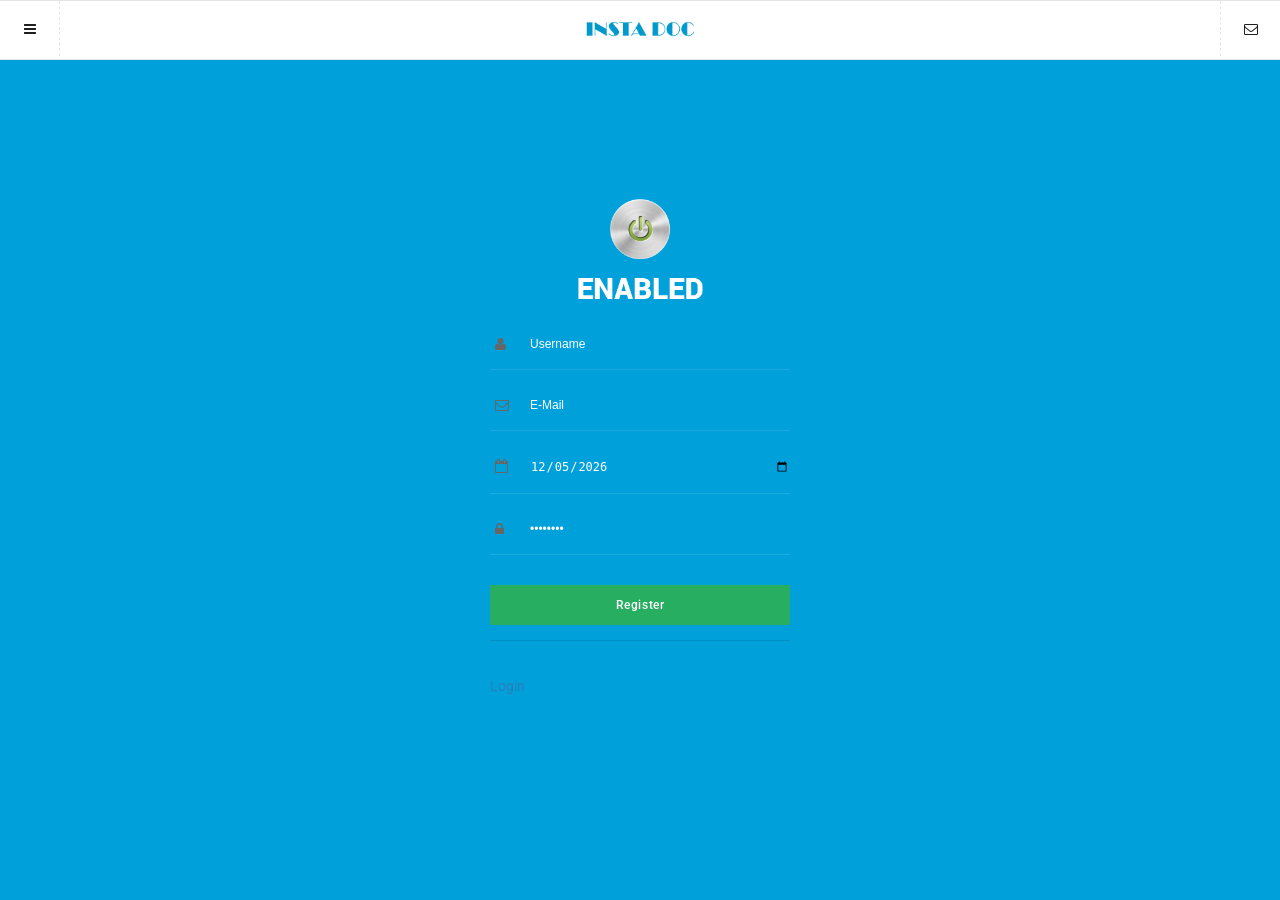
<file: www/register.html>
<!DOCTYPE HTML>
<head>
<meta http-equiv="Content-Type" content="text/html; charset=utf-8" />
<meta name="viewport" content="user-scalable=no, initial-scale=1.0, maximum-scale=1.0 minimal-ui"/>
<meta name="apple-mobile-web-app-capable" content="yes"/>
<meta name="apple-mobile-web-app-status-bar-style" content="black">


<link rel="icon" type="image/png" href="images/splash/android-chrome-192x192.png" sizes="192x192">
<link rel="apple-touch-icon" sizes="196x196" href="images/splash/apple-touch-icon-196x196.png">
<link rel="apple-touch-icon" sizes="180x180" href="images/splash/apple-touch-icon-180x180.png">
<link rel="apple-touch-icon" sizes="152x152" href="images/splash/apple-touch-icon-152x152.png">
<link rel="apple-touch-icon" sizes="144x144" href="images/splash/apple-touch-icon-144x144.png">
<link rel="apple-touch-icon" sizes="120x120" href="images/splash/apple-touch-icon-120x120.png">
<link rel="apple-touch-icon" sizes="114x114" href="images/splash/apple-touch-icon-114x114.png">
<link rel="apple-touch-icon" sizes="76x76" href="images/splash/apple-touch-icon-76x76.png">
<link rel="apple-touch-icon" sizes="72x72" href="images/splash/apple-touch-icon-72x72.png">
<link rel="apple-touch-icon" sizes="60x60" href="images/splash/apple-touch-icon-60x60.png">
<link rel="apple-touch-icon" sizes="57x57" href="images/splash/apple-touch-icon-57x57.png">  
<link rel="icon" type="image/png" href="images/splash/favicon-96x96.png" sizes="96x96">
<link rel="icon" type="image/png" href="images/splash/favicon-32x32.png" sizes="32x32">
<link rel="icon" type="image/png" href="images/splash/favicon-16x16.png" sizes="16x16">
<link rel="shortcut icon" href="images/splash/favicon.ico" type="image/x-icon" /> 
    
<title>Epsilon 4.0</title>

<link href="styles/style.css"           rel="stylesheet" type="text/css">
<link href="styles/framework.css"       rel="stylesheet" type="text/css">
<link href="styles/font-awesome.css"    rel="stylesheet" type="text/css">
<link href="styles/animate.css"         rel="stylesheet" type="text/css">

<script type="text/javascript" src="scripts/jquery.js"></script>
<script type="text/javascript" src="scripts/jqueryui.js"></script>
<script type="text/javascript" src="scripts/framework-plugins.js"></script>
<script type="text/javascript" src="scripts/custom.js"></script>
</head>

<body class="dual-sidebar"> 

<div id="preloader">
	<div id="status">
        <div class="preloader-logo"></div>
        <h3 class="center-text">Welcome</h3>
        <p class="center-text smaller-text">
            We're loading the content, give us a second. This won't take long!
        </p>
    </div>
</div>
    
<div class="gallery-fix"></div> <!-- Important for all pages that have galleries or portfolios -->
    
<div id="header-fixed" class="header-style-1">
    <a class="header-1 open-left-sidebar" href="#"><i class="fa fa-navicon"></i></a>
    <a class="header-logo" href="#"><img src="images/logo-dark2.png" alt="img"></a>
    <a class="header-2 open-right-sidebar" href="#"><i class="fa fa-envelope-o"></i></a>
</div>
    
            
<div class="all-elements">
    <div class="snap-drawers">
        <div class="snap-drawer snap-drawer-left">        
            <div class="sidebar-header-left">
                <a href="#"><img src="images/logo-dark2.png" alt="img"></a>
                <a class="close-sidebar" href="#"><i class="fa fa-times"></i></a>
            </div>      
        
            <p class="sidebar-divider">Navigation</p>
            
            <div class="sidebar-menu">
                <a class="menu-item menu-item-active" href="index.html">
                    <i class="fa fa-home"></i>
                    <em>Homepage</em>
                    <i class="fa fa-circle"></i>
                </a>                
                <div class="has-submenu">
                    <a class="menu-item show-submenu" href="#">
                        <i class="fa fa-cog"></i>
                        <em>Features</em>
                        <strong>5</strong>
                    </a> 
                    <div class="submenu">
                        <a class="submenu-item" href="features-typography.html">    <i class="fa fa-angle-right"></i><em>   Typography    </em><i class="fa fa-circle"></i></a>
                        <a class="submenu-item" href="features-jquery.html">        <i class="fa fa-angle-right"></i><em>   jQuery    </em><i class="fa fa-circle"></i></a>
                        <a class="submenu-item" href="features-others.html">        <i class="fa fa-angle-right"></i><em>   Others    </em><i class="fa fa-circle"></i></a>
                        <a class="submenu-item" href="features-sliders.html">       <i class="fa fa-angle-right"></i><em>   Sliders    </em><i class="fa fa-circle"></i></a>
                        <a class="submenu-item" href="features-interactive.html">   <i class="fa fa-angle-right"></i><em>   Interactive    </em><i class="fa fa-circle"></i></a>                    
                    </div>
                </div>                   
                <div class="has-submenu">
                    <a class="menu-item show-submenu" href="#">
                        <i class="fa fa-navicon"></i>
                        <em>Menus</em>
                        <strong>5</strong>
                    </a> 
                    <div class="submenu">
                        <a class="submenu-item" href="menu-left.html">     <i class="fa fa-angle-right"></i><em>   Left Sidebar    </em><i class="fa fa-circle"></i></a>
                        <a class="submenu-item" href="menu-right.html">    <i class="fa fa-angle-right"></i><em>   Right Sidebar    </em><i class="fa fa-circle"></i></a>
                        <a class="submenu-item" href="menu-dual.html">     <i class="fa fa-angle-right"></i><em>   Dual Sidebar    </em><i class="fa fa-circle"></i></a>
                        <a class="submenu-item" href="menu-top.html">      <i class="fa fa-angle-right"></i><em>   Top Menu    </em><i class="fa fa-circle"></i></a>
                        <a class="submenu-item" href="menu-bottom.html">   <i class="fa fa-angle-right"></i><em>   Bottom  Menu    </em><i class="fa fa-circle"></i></a>
                    </div>
                </div>              
                <div class="has-submenu">
                    <a class="menu-item show-submenu" href="#">
                        <i class="fa fa-camera-retro"></i>
                        <em>Galleries</em>
                        <strong>5</strong>
                    </a> 
                    <div class="submenu">
                        <a class="submenu-item" href="gallery-round.html">           <i class="fa fa-angle-right"></i><em>   Round    </em><i class="fa fa-circle"></i></a>
                        <a class="submenu-item" href="gallery-square.html">         <i class="fa fa-angle-right"></i><em>   Square    </em><i class="fa fa-circle"></i></a>
                        <a class="submenu-item" href="gallery-adaptive.html">       <i class="fa fa-angle-right"></i><em>   Adaptive    </em><i class="fa fa-circle"></i></a>
                        <a class="submenu-item" href="gallery-masonry.html">        <i class="fa fa-angle-right"></i><em>   Masonry    </em><i class="fa fa-circle"></i></a>
                        <a class="submenu-item" href="gallery-filter.html">         <i class="fa fa-angle-right"></i><em>   Filterable    </em><i class="fa fa-circle"></i></a>
                    </div>
                </div>                
                <div class="has-submenu">
                    <a class="menu-item show-submenu" href="#">
                        <i class="fa fa-picture-o"></i>
                        <em>Portfolios</em>
                        <strong>5</strong>
                    </a>
                    <div class="submenu">
                        <a class="submenu-item" href="portfolio-one.html">      <i class="fa fa-angle-right"></i><em>   One Item       </em><i class="fa fa-circle"></i></a>
                        <a class="submenu-item" href="portfolio-two.html">      <i class="fa fa-angle-right"></i><em>   Two Items       </em><i class="fa fa-circle"></i></a>
                        <a class="submenu-item" href="portfolio-filter.html">   <i class="fa fa-angle-right"></i><em>   Filterable    </em><i class="fa fa-circle"></i></a>
                        <a class="submenu-item" href="portfolio-wide.html">     <i class="fa fa-angle-right"></i><em>   Widescreen      </em><i class="fa fa-circle"></i></a>
                        <a class="submenu-item" href="portfolio-adaptive.html"> <i class="fa fa-angle-right"></i><em>   Adaptive    </em><i class="fa fa-circle"></i></a>
                    </div>
                </div>
                <div>
                    <a class="menu-item show-submenu" href="#">
                        <i class="fa fa-file-o"></i>
                        <em>Pages</em>
                        <strong>8</strong>
                    </a> 
                    <div class="submenu">
                        <a class="submenu-item" href="page-activity.html">  <i class="fa fa-angle-right"></i><em>   Activity    </em><i class="fa fa-circle"></i></a>
                        <a class="submenu-item" href="page-calendar.html">  <i class="fa fa-angle-right"></i><em>   Calendar    </em><i class="fa fa-circle"></i></a>
                        <a class="submenu-item" href="page-charts.html">    <i class="fa fa-angle-right"></i><em>   Charts    </em><i class="fa fa-circle"></i></a>
                        <a class="submenu-item" href="page-404.html">       <i class="fa fa-angle-right"></i><em>   404 Error    </em><i class="fa fa-circle"></i></a>
                        <a class="submenu-item" href="page-soon.html">      <i class="fa fa-angle-right"></i><em>   Coming Soon    </em><i class="fa fa-circle"></i></a>
                        <a class="submenu-item" href="page-profile.html">   <i class="fa fa-angle-right"></i><em>   User Profile    </em><i class="fa fa-circle"></i></a>
                        <a class="submenu-item" href="page-signup.html">    <i class="fa fa-angle-right"></i><em>   Signup    </em><i class="fa fa-circle"></i></a>
                        <a class="submenu-item" href="page-login.html">     <i class="fa fa-angle-right"></i><em>   User Login    </em><i class="fa fa-circle"></i></a>
                        <a class="submenu-item" href="page-uses.html">      <i class="fa fa-angle-right"></i><em>   Userlist    </em><i class="fa fa-circle"></i></a>
                    </div>
                </div>
                <div class="has-submenu">
                    <a class="menu-item show-submenu submenu-active" href="#">
                        <i class="fa fa-power-off"></i>
                        <em>App Styled</em>
                        <strong>9</strong>
                    </a> 
                    <div class="submenu submenu-active">
                        <a class="submenu-item" href="pageapp-bubbles.html"><i class="fa fa-angle-right"></i><em>   Chat Bubbles       </em><i class="fa fa-circle"></i></a>
                        <a class="submenu-item" href="pageapp-tasklist.html"><i class="fa fa-angle-right"></i><em>   Tasklists       </em><i class="fa fa-circle"></i></a>
                        <a class="submenu-item" href="pageapp-checklist.html"><i class="fa fa-angle-right"></i><em>   Checklists       </em><i class="fa fa-circle"></i></a>
                        <a class="submenu-item" href="pageapp-reminders.html"><i class="fa fa-angle-right"></i><em>   Reminders       </em><i class="fa fa-circle"></i></a>
                        <a class="submenu-item submenu-item-active" href="pageapp-signup.html"><i class="fa fa-angle-right"></i><em>   Signup Screen       </em><i class="fa fa-circle"></i></a>
                        <a class="submenu-item" href="pageapp-login.html"><i class="fa fa-angle-right"></i><em>   Login Screen       </em><i class="fa fa-circle"></i></a>
                        <a class="submenu-item" href="pageapp-coverpage.html"><i class="fa fa-angle-right"></i><em>   Coverpage      </em><i class="fa fa-circle"></i></a>
                        <a class="submenu-item" href="pageapp-timeline.html"><i class="fa fa-angle-right"></i><em>   Timeline Left      </em><i class="fa fa-circle"></i></a>
                        <a class="submenu-item" href="pageapp-timeline2.html"><i class="fa fa-angle-right"></i><em>   Timeline Center      </em><i class="fa fa-circle"></i></a>
                    </div>
                </div>                 
                <a class="menu-item" href="page-video.html">
                    <i class="fa fa-youtube-play"></i>
                    <em>Videos</em>
                    <i class="fa fa-circle"></i>
                </a>                    
                <a class="menu-item" href="page-blog.html">
                    <i class="fa fa-pencil"></i>
                    <em>Blog</em>
                    <i class="fa fa-circle"></i>
                </a>                 
                <a class="menu-item" href="page-map.html">
                    <i class="fa fa-map-marker"></i>
                    <em>Map</em>
                    <i class="fa fa-circle"></i>
                </a>                
                <a class="menu-item" href="contact.html">
                    <i class="fa fa-envelope-o"></i>
                    <em>Contact</em>
                    <i class="fa fa-circle"></i>
                </a>                
                <a class="menu-item close-sidebar" href="#">
                    <i class="fa fa-times"></i>
                    <em>Close</em>
                    <i class="fa fa-circle"></i>
                </a>
            </div>
            
            <p class="sidebar-divider">Let's get social</p>
            
            <div class="sidebar-menu">
                <a class="menu-item" href="https://www.facebook.com/enabled.labs">
                    <i class="fa fa-facebook"></i>
                    <em>Facebook</em>
                </a>                   
                <a class="menu-item" href="https://twitter.com/iEnabled">
                    <i class="fa fa-twitter"></i>
                    <em>Twitter</em>
                </a>                 
                <a class="menu-item" href="#">
                    <i class="fa fa-google-plus"></i>
                    <em>Google Plus</em>
                </a>                    
                <a class="menu-item" href="#">
                    <i class="fa fa-youtube-play"></i>
                    <em>YouTube</em>
                </a>    
            </div>
            
            <p class="sidebar-divider">Contact Us</p>
            
            <div class="sidebar-menu">
                <a class="menu-item" href="tel:+123 456 7890">
                    <i class="fa fa-phone"></i>
                    <em>Call Us</em>
                </a>                   
                <a class="menu-item" href="sms:+123 456 7890">
                    <i class="fa fa-comment-o"></i>
                    <em>Text Us</em>
                </a>                 
                <a class="menu-item" href="mailto:someone@yoursite.com?subject=Message from ThemeForest">
                    <i class="fa fa-envelope-o"></i>
                    <em>Mail Us</em>
                </a>                     
            </div>
            
            <p class="sidebar-footer">Copyright 2015. All rights reserved</p>
            
        </div>
        
        <!--Right Sidebar -->
        
        <div class="snap-drawer snap-drawer-right">
            
            <div class="sidebar-header-right">
                <a href="#"><img src="images/logo-dark2.png" alt="img"></a>
                <a class="close-sidebar" href="#"><i class="fa fa-times"></i></a>
            </div>
            
            <p class="sidebar-divider">Let's get social</p>
            
            <div class="sidebar-menu">
                <a class="menu-item" href="#">
                    <i class="fa fa-facebook"></i>
                    <em>Facebook</em>
                </a>                   
                <a class="menu-item" href="#">
                    <i class="fa fa-twitter"></i>
                    <em>Twitter</em>
                </a>                 
                <a class="menu-item" href="#">
                    <i class="fa fa-google-plus"></i>
                    <em>Google Plus</em>
                </a>                    
                <a class="menu-item" href="#">
                    <i class="fa fa-youtube-play"></i>
                    <em>YouTube</em>
                </a>    
            </div>
                        
            <p class="sidebar-divider">Send an email</p>
            
            <div class="container no-bottom">
                <div class="sidebar-form contact-form no-bottom"> 
                    
                    <em>
                        Your message is important to us and we reply to all of them in less than 48 hours.
                    </em>
                    
                    <div class="formSuccessMessageWrap" id="formSuccessMessageWrap">
                        Awesome! We'll get back to you!
                    </div>

                    <form action="php/contact.php" method="post" class="contactForm" id="contactForm">
                        <fieldset>
                            <div class="formValidationError" id="contactNameFieldError">Name is required!</div>             
                            <div class="formValidationError" id="contactEmailFieldError">Mail address required!</div> 
                            <div class="formValidationError" id="contactEmailFieldError2">Mail address must be valid!</div> 
                            <div class="formValidationError" id="contactMessageTextareaError">Message field is empty!</div>   
                            <div class="formFieldWrap">
                                <input onfocus="if (this.value=='Name') this.value = ''" onblur="if (this.value=='') this.value = 'Name'" type="text" name="contactNameField" value="Name" class="contactField requiredField" id="contactNameField"/>
                            </div>
                            <div class="formFieldWrap">
                                <input onfocus="if (this.value=='Email') this.value = ''" onblur="if (this.value=='') this.value = 'Email'" type="text" name="contactEmailField" value="Email" class="contactField requiredField requiredEmailField" id="contactEmailField"/>
                            </div>
                            <div class="formTextareaWrap">
                                <textarea onfocus="if (this.value=='Message') this.value = ''" onblur="if (this.value=='') this.value = 'Message'" name="contactMessageTextarea" class="contactTextarea requiredField" id="contactMessageTextarea">Message</textarea>
                            </div>
                            <div class="formSubmitButtonErrorsWrap">
                                <input type="submit" class="buttonWrap button button-green contactSubmitButton" id="contactSubmitButton" value="SUBMIT" data-formId="contactForm"/>
                            </div>
                        </fieldset>
                    </form>       
                </div>
            </div>
            
            <p class="sidebar-divider">Contact Us</p>
            
            <div class="sidebar-menu">
                <a class="menu-item" href="tel:+123 456 7890">
                    <i class="fa fa-phone"></i>
                    <em>Call Us</em>
                </a>                   
                <a class="menu-item" href="sms:+123 456 7890">
                    <i class="fa fa-comment-o"></i>
                    <em>Text Us</em>
                </a>                 
                <a class="menu-item" href="mailto:someone@yoursite.com?subject=Message from ThemeForest">
                    <i class="fa fa-envelope-o"></i>
                    <em>Mail Us</em>
                </a>                     
            </div>
            
            <p class="sidebar-footer">Copyright 2015. All rights reserved</p>
            
        </div>
        
        
        
        <div id="content" class="snap-content">
            <div class="header-clear"></div>
            <!--Page content goes here, fixed elements go above the all elements class-->  

            <div class="pageapp-signup bg-bk cover-screen">    
                <div class="pageapp-signup-content cover-center">
                    <div class="unboxed-layout">
                        <a class="pageapp-signup-logo" href="#"></a>
                        <div class="pageapp-signup-field">
                            <i class="fa fa-user"></i>
                            <input onfocus="if (this.value=='Username') this.value = ''" onblur="if (this.value=='') this.value = 'Username'" type="text" value="Username">
                        </div>                    
                        <div class="pageapp-signup-field">
                            <i class="fa fa-envelope-o"></i>
                            <input onfocus="if (this.value=='E-Mail') this.value = ''" onblur="if (this.value=='') this.value = 'E-Mail'" type="email" value="E-Mail">
                        </div>                    
                        <div class="pageapp-signup-field">
                            <i class="fa fa-calendar-o"></i>
                            <input class="set-today" type="date">
                        </div>
                        <div class="pageapp-signup-field">
                            <i class="fa fa-lock"></i>
                            <input onfocus="if (this.value=='password') this.value = ''" onblur="if (this.value=='') this.value = 'password'" type="password" value="password">
                        </div>
                        <a href="#" class="pageapp-signup-button button button-small button-green button-fullscreen">Register</a>
						<div class="decoration"></div>
						<a href="index.html" class="">Login</a>
                    </div>
                </div>
                <!--<div class="overlay bg-black"></div>-->
                <!--<a href="pageapp-signup2.html" class="left-button"><i class="fa fa-square"></i>Boxed Version</a>
                <a href="page-signup.html" class="right-button">Page Version <i class="fa fa-star"></i></a>-->
            </div>
                                
            <!-- End of entire page content-->
        </div>
    </div>  
    <a href="#" class="back-to-top-badge"><i class="fa fa-caret-up"></i>Back to top</a>
</div>
    
    
<!--Fly up share box and notifications go here -->
<!--These are the only features that should be placed outside the all-elements class-->
    
<div class="share-bottom">
    <h3>Share Page</h3>
    <div class="share-socials-bottom">
        <a href="https://www.facebook.com/sharer/sharer.php?u=http://www.themeforest.net/">
            <i class="fa fa-facebook facebook-color"></i>
            Facebook
        </a>
        <a href="https://twitter.com/home?status=Check%20out%20ThemeForest%20http://www.themeforest.net">
            <i class="fa fa-twitter twitter-color"></i>
            Twitter
        </a>
        <a href="https://plus.google.com/share?url=http://www.themeforest.net">
            <i class="fa fa-google-plus google-color"></i>
            Google
        </a>

        <a href="https://pinterest.com/pin/create/button/?url=http://www.themeforest.net/&media=https://0.s3.envato.com/files/63790821/profile-image.jpg&description=Themes%20and%20Templates">
            <i class="fa fa-pinterest-p pinterest-color"></i>
            Pinterest
        </a>
        <a href="sms:">
            <i class="fa fa-comment-o sms-color"></i>
            Text
        </a>
        <a href="mailto:?&subject=Check this page out!&body=http://www.themeforest.net">
            <i class="fa fa-envelope-o mail-color"></i>
            Email
        </a>
        <div class="clear"></div>
    </div>
    <a href="#" class="close-share-bottom">Close</a>
</div>
    
<div class="top-notification-1 top-notification bg-blue-dark">
    <h4>Did you know?</h4>
    <p>
        Easy way to make sure your messages get read!
    </p>
    <a href="#" class="close-top-notification"><i class="fa fa-times"></i></a>
</div>
<div class="bottom-notification-1 bottom-notification bg-green-dark">
    <h4>Did you know?</h4>
    <p>
        Easy way to make sure your messages get read!
    </p>
    <a href="#" class="close-bottom-notification"><i class="fa fa-times"></i></a>
</div> 
<div class="bottom-notification-2 bottom-notification bg-orange-dark timeout-notification">
    <h4>Timeout: 5 Seconds</h4>
    <p>
        I'll go away on my own after a few seconds!
    </p>
</div>
<div class="top-notification-2 top-notification bg-red-dark timeout-notification">
    <h4>Timeout: 5 Seconds</h4>
    <p>
        I'll go away on my own after a few seconds!
    </p>
</div>
    
</body>
</file>
<file: www/styles/style.css>
/* Epsilon Framework Styles*/

.disabled{
    display:none;
}

#header-fixed{
    opacity:1;
    position:fixed;
    width:100%;
    height:60px;
    background-color:#FFFFFF;
    z-index:99999;
}

/*Put content under header, adjust for fullscren pages*/
.cover-screen, .map-fullscreen{
    margin-top:-60px;
}

#footer-fixed{
    opacity:1;
    position:fixed;
    width:100%;
    height:60px;
    background-color:#FFFFFF;
    z-index:999999;
    bottom:0px;
}

.not-active{
    opacity:0!important;
    pointer-events: none!important;
}

.header-style-1{
    border-top:solid 1px rgba(0,0,0,0.1);
    border-bottom:solid 1px rgba(0,0,0,0.1);
}

.header-style-1 .header-1{
    color:#1f1f1f;
    float:left;
    width:60px;
    height:55px;
    border-right:dashed 1px rgba(0,0,0,0.1);
}

.header-style-1 .header-1 i{
    height:55px;
    width:60px;
    text-align:center;
    line-height:57px;
}

.header-style-1 .header-logo{
    position:absolute;
    left:50%;
    margin-left:-55px;
}

.header-style-1 .header-logo img{
    width:110px;
    margin-top:20px;
}

.header-style-1 .header-2{
    color:#1f1f1f;
    float:right;
    width:60px;
    height:55px;
    border-left:dashed 1px rgba(0,0,0,0.1);
}

.header-style-1 .header-2 i{
    width:60px;
    height:55px;
    line-height:57px;
    text-align:center;
}

.header-clear{
    height:60px;
}

.header-clear-large{
    height:90px;
}

.image-column-left{margin-bottom:30px; padding-right:30px;}
.image-column-left:after{
	visibility: hidden;
	display: block;
	content: "";
	clear: both;
	height: 0;
}

.image-column-left img{
    width:115px;
    height:115px;
    border-top-left-radius:0px;
    border-top-right-radius:100px;
    border-bottom-right-radius:100px;
    border-bottom-left-radius:0px;
    margin-left:-50px;
    float:left;
    margin-right:20px;
}

.image-column-left strong{
    display:block; 
    width:100%;
    font-size:16px;
}

.image-column-left em{
    font-size:14px;
    font-style:normal;
}

.image-column-right{margin-bottom:30px; padding-left:30px;}
.image-column-right:after{
	visibility: hidden;
	display: block;
	content: "";
	clear: both;
	height: 0;
}

.image-column-right img{
    width:115px;
    height:115px;
    border-top-left-radius:100px;
    border-top-right-radius:0px;
    border-bottom-right-radius:0px;
    border-bottom-left-radius:100px;
    float:right;
    margin-left:20px;
    margin-right:-50px;
}

.image-column-right strong{
    display:block; 
    width:100%;
    font-size:16px;
}

.image-column-right em{
    font-size:14px;
    font-style:normal;
}

.footer-icons{
    width:265px;
    margin-left:auto;
    margin-right:auto;
    margin-bottom:30px;
}

.footer-icons a{
    width:40px;
    height:40px;
    line-height:40px;
    margin-left:5px;
    margin-right:5px;
}

.footer-icons a i{
    width:40px;
    height:40px;
    line-height:40px;
    font-size:12px;
}

.footer p{
    margin-bottom:15px;
}

/*Sidebar*/

/*Sidebar Header Left*/

.sidebar-header-left{
    height:60px;
    border-bottom:solid 1px rgba(255,255,255,0.05);
    background-color:#FFFFFF;
}

.sidebar-header-left a img{
    width:120px;
    margin-top:22px;
    margin-left:30px;
}

.sidebar-header-left a:first-child{
    width:130px;
    float:left;
}

.sidebar-header-left a:last-child{
    width:60px;
    height:60px;
    line-height:60px;
    color:#1f1f1f;
    position:absolute;
    left:205px;
    text-align:center;
    border-left:dashed 1px rgba(0,0,0,0.1);
    border-right:dashed 1px rgba(0,0,0,0.1);
}

.sidebar-header-left a i{width:54px height:60px; line-height:60px; text-align:center;}


/*Sidebar Header Right*/

.sidebar-header-right{
    height:60px;
    border-bottom:solid 1px rgba(255,255,255,0.05);
    background-color:#FFFFFF;
    padding-right:30px;
}

.sidebar-header-right a img{
    width:120px;
    margin-top:22px;
}

.sidebar-header-right a:first-child{
    width:120px;
    float:right;
}

.sidebar-header-right a:last-child{
    width:60px;
    height:60px;
    line-height:60px;
    color:#1f1f1f;
    position:absolute;
    left:0px;
    text-align:center;
    border-left:dashed 1px rgba(0,0,0,0.1);
    border-right:dashed 1px rgba(0,0,0,0.1);
}

.sidebar-header-left a i{width:54px height:60px; line-height:60px; text-align:center;}

/*Sidebar Menu*/


.menu-item{
    height:50px;
    color:#6b757d;
    transition:all 250ms ease;
}

.menu-item-active .fa-circle{
    color:#2ecc71!important;
    opacity:1!important;
    font-size:6px!important;
    margin-left:231px!important
}

.menu-item-active{
    color:#FFFFFF;
    transition:all 250ms ease;
}

.menu-item em:hover{
    color:#FFFFFF;
    transition:all 250ms ease;
}

.menu-item i:first-child{
    position:absolute;
    font-size:18px;
    width:20px;
    text-align:center;
    top:50%;
    margin-top:-8px;
    margin-left:30px;
}

.menu-item i:last-child{
    position:absolute;
    font-size:5px;
    margin-left:232px;
    top:50%;
    margin-top:-1px;
    opacity:0.5;
}

.menu-item strong{
    font-size:10px;
    position:absolute;
    left:214px;
    color:rgba(255,255,255,0.5);
    top:50%;
    margin-top:-13px;
    font-weight:500;
    width:40px;
    text-align:center;
    transition:all 250ms ease;
}

.menu-item em{
    font-family:'Roboto', sans-serif;
    display:block;
    line-height:52px;
    font-style:normal;
    padding-left:75px;
    font-size:13px;
    font-weight:500;
    transition:all 250ms ease;
}

/*Submenu Items*/

.submenu-item{
    height:50px;
    color:#6b757d;
    transition:all 250ms ease;
}

.submenu-item em:hover{
    color:#FFFFFF;
    transition:all 250ms ease;
}

.submenu-item i:first-child{
    position:absolute;
    font-size:11px;
    top:50%;
    margin-top:-4px;
    margin-left:75px;
}

.submenu-item i:last-child{
    position:absolute;
    font-size:5px;
    margin-left:232px;
    top:50%;
    margin-top:-1px;
    opacity:0.2;
}

.submenu-item em{
    font-family:'Roboto', sans-serif;
    display:block;
    line-height:52px;
    font-style:normal;
    padding-left:100px;
    font-size:12px;
    font-weight:500;
    transition:all 250ms ease;
}

.submenu-active{
    display:block;
    color:#FFFFFF;
}

.show-submenu{
    max-height:52px!important;
}

.submenu{
    overflow:hidden;
    max-height: 0;
    transition: max-height 0.25s ease-out;
}

.submenu-active{
    max-height: 500px;
    transition: max-height 0.25s ease-in;
}


.submenu-item-active{
    display:block;
    color:#FFFFFF;
    transition:all 250ms ease;
}

.submenu-item-active .fa-circle{
    color:#27ae60!important;
    opacity:1!important;
}

.submenu-active strong{
    color:#FFFFFF;
    transition:all 250ms ease;
}

.snap-drawer, .snap-drawers{
    background-color:#272c2e!important;
}

.sidebar-menu{
    margin-bottom:30px;
}

.sidebar-divider{
    font-family:'Roboto', sans-serif;
    margin-top:10px;
    margin-bottom:20px;
    padding-bottom:5px;
    font-size:10px;
    padding-left:30px;
    font-weight:800;
    text-transform: uppercase;
    color:495254;
    border-bottom:solid 1px rgba(255,255,255,0.03);
}

.sidebar-footer{
    font-family:'Roboto', sans-serif;
    margin-bottom:10px;
    padding-top:10px;
    font-size:10px;
    padding-left:30px;
    font-weight:800;
    text-transform: uppercase;
    color:495254;
    border-top:solid 1px rgba(255,255,255,0.03);
}




/*Sidebar Contact Form*/

.sidebar-form{
    width:220px;
    margin-left:20px;
}

.sidebar-form *{
    transition:all 400ms ease!important;
}

.sidebar-form .button{
    letter-spacing:normal;
    font-weight:600;
    font-family:'Open Sans', sans-serif;
}

.sidebar-form em{
    font-size:12px;
    font-style:normal;
    margin-bottom:20px;
    display:block;
    width:100%;
    padding:0px!important;
}

.sidebar-form .contactField{
    font-family:'Roboto', sans-serif;
    height:40px!important;
    line-height:40px!important;
    background-color:transparent;
    border:none;
    border-bottom:solid 1px rgba(255,255,255,0.08);
    margin-bottom:20px;
    padding-left:10px;
}

.sidebar-form .contactField:hover{
    color:#FFFFFF;
}

.sidebar-form .contactField:focus{
    color:#FFFFFF;
    border-left:none;
    border-right:none;
    border-top:none;
    border-bottom:solid 1px #2cc36b!important;
}

.sidebar-form .contactTextarea{
    height:40px;
    background-color:transparent;
    border:none;
    border-bottom:solid 1px rgba(255,255,255,0.08)!important;
    margin-bottom:40px;    
    padding-left:10px;
    transition:all 400ms ease;
}

.sidebar-form .contactTextarea:hover{
    color:#FFFFFF;
}


.sidebar-form .contactTextarea:focus{
    font-family:'Roboto', sans-serif;
    color:#FFFFFF;
    border-left:none;
    border-right:none;
    border-top:none;
    border-bottom:solid 1px #2cc36b!important;
    height:100px;
    transition:all 400ms ease;
}

.snap-drawer-right::-webkit-scrollbar { width: 0 !important }

.sidebar-form .formValidationError{
    font-size:11px!important;
    text-align:center;
    background-color:#c0392b;
    color:#FFFFFF;
    margin-bottom:20px;
}

.formSuccessMessageWrap{
    font-size:11px!important;
    text-align:center;
    background-color:#27ae60;
    color:#FFFFFF;
    margin-bottom:20px;
}

.logo-img img{
	    width: 125px;
    height: 100px;
    /* background-image: url(../images/logo.png); */
    background-size: 125px 100px;
    margin-left: auto;
    margin-right: auto;
    margin-bottom: 100px;
}

.info-search {margin-top: 40% !important;}
.info-bottom p{color:#ffffff !important;text-align: center;}
</file>
<file: www/styles/framework.css>
/* Framework.CSS*/
/*

    Template Name:      Enabled Mobile & Tablet Templates
    Theme URL:          http://enableds.com
    Author:             Enabled
    Author URI:         http://themeforest.net/user/Enabled?ref=Enabled 
    Author Facebook:    https://www.facebook.com/enabled.labs
    Author Twitter:     https://twitter.com/iEnabled
    Version:            4.0
    License:            Regular or Extended via ThemeForest
    Plugin Licenses:    GPL / MIT - Redistribution Allowed
    Structure:          Each chapter from the structure can be located using 
                        CTRL + F ( Windows ) or CMD + F ( Mac ) The titles are
                        copy pasted as they are in the code. 
    
    Description:        The framework is built into one single CSS file to allow the template
                        universal, fast access to all the items. As -webkit- browsers cache the
                        CSS on load, this asures best loading times on all platforms and at the
                        same time asures you will find everything you need in one single place. 

                        The style.css is built for individual features of templates. All the core
                        elements of the CSS are located in framework.css and chaptered as added
                        below. 

                        Please Note! Not following the structure presented in the documentation
                        or altering the framework.css without proper experience can lead to the 
                        item malfunctioning. We are not responsible for any edits you make outside
                        the as is item. All features of this CSS are explained in the second help
                        documentation file provided in the pack with the item purchased!

    Structure:
                        
    01. Reset 
    02. Typography
    03. Background and text colors and hovers
    04. Heading Settings
    05. Lists and Font Icon Lists
    06. Table Settings
    07. Custom Heading Styles
        a. Heading Style 1
        b. Heading Style 2
        c. Heading Style 3
        d. Heading Style 4
        e. Heading Style 5
        f. Heading Style 6
    08. Text Fields
    09. Checkboxes and Radios
    10. Image & Video Settings
    11. Content Classes and Responsive Settings
    12. Blockquotes and Reviews
        a. Quote 1
        b. Quote 2
        c. Quote 3
        d. Quote 4
        e. Quote 5
    13. User Reviews
        a. Review 1
        b. Review 2
        c. Review 3
        d. Review 4
        e. Review 5
        f. Review 6
    14. Dropcaps
    15. Calendar Design
    16. Page Preloader
    17. Tabs
    18. Accordion
    19. Toggles
    20. Mobile Style Switches
        a. Switch 1
        b. Switch 2
        c. Switch 3
    21. Notifications
    22. Fixed Notifications
    23. Speach Bubbles
    24. Charts
    25. Buttons
    26. Login Buttons
    27. This or That
        a. Style 1
        b. Style 2 
        c. Style 3 
    28. Modal Forms
    29. Simple Modal Form
    30. Social Modal Form
    31. Login Modal Form
    32. Social Profile Modal
    33. Share Bottom
    34. Device Detection
    35. Animated back to top
    36. Userlist
    37. Activity Feed
    38. Full Map
    39. Portfolios
    40. Adaptive Portfolio
    41. One Item Portfolio
    42. Two Item Portfolio
    43. Portfolio Wide
    44. Filter Portfolio
    45. Galleries
    46. Round Square Thumbs
    47. Justified Gallery
    48. Pages and PageApps
    49. Page Contact
        a. Contact Icons
        b. Maps
    50. Page Login
    51. Page Profile
    52. Page Countdown
    53. Page Error
    54. PageApp Login
    55. PageApp Register
    56. Page Timeline
        a. Timeline 1
        b. Timeline 2
    57. PageApp Checklists
    58. PageApp Reminders
    59. Page Blog
    60. Page Blog Sidebar   
    61. Image Slider Settings
    62. Coverpage Slider
    63. Homepage Slider
    64. Staff Slider
    64. Quote Slider
*/


/* Font Imports from Google Fonts*/

@import url(http://fonts.googleapis.com/css?family=Roboto:400,100,100italic,300,300italic,400italic,500,500italic,700,700italic,900,900italic);
@import url(http://fonts.googleapis.com/css?family=Crete+Round:400,400italic);
@import url(http://fonts.googleapis.com/css?family=Petit+Formal+Script);
@import url(http://fonts.googleapis.com/css?family=Lato:100,300,400,700,900,100italic,300italic,400italic,700italic,900italic);

/*-------------*/
/*----Reset----*/ 
/*-------------*/
* {
	margin: 0;
	padding: 0;
	border: 0;
	font-size: 100%;
	vertical-align: baseline;
	outline: none;
	font-size-adjust: none;
	-webkit-text-size-adjust: none;
	-moz-text-size-adjust: none;
	-ms-text-size-adjust: none;
	-webkit-tap-highlight-color: rgba(0,0,0,0);
}
*:focus {
	outline: none;
}

*,*:after,*:before {	
    -webkit-box-sizing: border-box;	
    -moz-box-sizing: border-box;	
    box-sizing: border-box;	
    padding: 0;	
    margin: 0;
}

.all-elements *{
    -webkit-text-size-adjust:none;
    -webkit-transform: translateZ(0);   
	min-height:auto;
	max-height:auto;
}

body {
	margin: 0;
	padding: 0;
	overflow-x:hidden;
}

body::-webkit-scrollbar { 
    display: none; 
}

a:hover{
	text-decoration:none!important;
}

::selection {
	background-color:#CCC;
	color: #000;
}

div, a, p, img, blockquote, form, fieldset, textarea, input, label, iframe, code, pre {
	display: block;
	position:relative;
}

textarea, input { outline: none; }

input {
    -webkit-appearance: none!important;
    border-radius: 0!important;
    -webkit-border-radius:0px!important;
}

textarea {
    -webkit-appearance: none!important;
    border-radius: 0!important;
    -webkit-border-radius:0px!important;
}

/*------------------*/
/*------------------*/
/*----Typography----*/ 
/*------------------*/
/*------------------*/

p {
	line-height: 30px;
	margin-bottom: 30px;
	font-size:14px;
}

p > a {
	display: inline;
	text-decoration: none;
}

p > a:hover {
	text-decoration: underline;
}

p > span {
	display: inline;
}

p strong{
    font-size:15px;
    color:#1f1f1f;
}

span > a {
	display: inline;
}

a > span {
	display: inline;
}

a {
    color:#2980b9;
	text-decoration: none;
}

a:hover {
	text-decoration: none;
}

strong a, em a{
    display:inline;
}

h1 > a, h2 > a, h3 > a, h4 > a, h5 > a, h6 > a {
	display: inline;
}

table {
	border-collapse: separate;
	border-spacing: 0;
	background-color: #f6f6f6;
	border-left: 1px solid #e9e9e9;
	border-top: 1px solid #e9e9e9;
	width: 100%;
	clear: both;
	margin-bottom: 27px;
}

thead {}

th {
	vertical-align: middle;
	border-bottom: 1px solid #e9e9e9;
	border-right: 1px solid #e9e9e9;
	font-weight: bold;
	color: #555;
	background-color: #f6f6f6;
}

tr {
	line-height: 18px;
}

td {
	border-right: 1px solid #e9e9e9;
	border-bottom: 1px solid #e9e9e9;
	text-align: center;
	color: #666;
	padding-top: 9px;
	padding-bottom: 9px;
	line-height: 18px;
	vertical-align: middle;
	background-color: #fdfdfd;
}

tr:hover > td {
	background: #fff;
}

ul {
	margin-bottom: 30px;
}

ul ul{
    margin-bottom:5px;
}

ol ol{
    margin-bottom:5px;
}

ol {
	margin-bottom: 30px;
}
li {
	line-height: 24px;
	margin-bottom:5px;
}
ol > li:last-child, ul > li:last-child {
    margin-bottom:0px;	
}

textarea{
    font-family:'Roboto', sans-serif;
}

/*-------------------------------------------*/
/*---Background and text colors and hovers---*/
/*-------------------------------------------*/

.bg-teal-light{ background-color: #1abc9c!important;}
.bg-teal-dark{  background-color: #16a085!important;}
.bg-hover-teal-light:hover{ background-color: #1abc9c!important; color:#FFFFFF!important; transition:all 200ms ease;}
.bg-hover-teal-dark:hover{  background-color: #16a085!important; color:#FFFFFF!important; transition:all 200ms ease;}
.color-teal-light{ color: #1abc9c;}
.color-teal-dark{  color: #16a085;}

.bg-green-light{background-color: #2ecc71!important;}
.bg-green-dark{background-color: #2abb67!important;}
.bg-hover-green-light:hover{background-color: #2ecc71!important; color:#FFFFFF!important; transition:all 200ms ease;}
.bg-hover-green-dark:hover{background-color: #2abb67!important; color:#FFFFFF!important; transition:all 200ms ease;}
.color-green-light{color: #2ecc71;}
.color-green-dark{color: #2abb67;}

.bg-blue-light{background-color: #3498db!important;}
.bg-blue-dark{background-color: #2980b9!important;}
.bg-hover-blue-light:hover{background-color: #3498db!important; color:#FFFFFF!important; transition:all 200ms ease;}
.bg-hover-blue-dark:hover{background-color: #2980b9!important; color:#FFFFFF!important; transition:all 200ms ease;}
.color-blue-light{color: #3498db;}
.color-blue-dark{color: #2980b9;}

.bg-magenta-light{background-color: #9b59b6!important;}
.bg-magenta-dark{background-color: #8e44ad!important;}
.bg-hover-magenta-light:hover{background-color: #9b59b6!important; color:#FFFFFF!important; transition:all 200ms ease;}
.bg-hover-magenta-dark:hover{background-color: #8e44ad!important; color:#FFFFFF!important; transition:all 200ms ease;}
.color-magenta-light{color: #9b59b6;}
.color-magenta-dark{color: #8e44ad;}

.bg-night-light{background-color: #34495e!important;}
.bg-night-dark{background-color: #2c3e50!important;}
.bg-hover-night-light:hover{background-color: #34495e!important; color:#FFFFFF!important; transition:all 200ms ease;}
.bg-hover-night-dark:hover{background-color: #2c3e50!important; color:#FFFFFF!important; transition:all 200ms ease;}
.color-night-light{color: #34495e;}
.color-night-dark{color: #2c3e50;}

.bg-yellow-light{background-color: #f1c40f!important;}
.bg-yellow-dark{background-color: #f39c12!important;}
.bg-hover-yellow-light:hover{background-color: #f1c40f!important; color:#FFFFFF!important; transition:all 200ms ease;}
.bg-hover-yellow-dark:hover{background-color: #f39c12!important; color:#FFFFFF!important; transition:all 200ms ease;}
.color-yellow-light{color: #f1c40f;}
.color-yellow-dark{color: #f39c12;}

.bg-orange-light{background-color: #e67e22!important;}
.bg-orange-dark{background-color: #d35400!important;}
.bg-hover-orange-light:hover{background-color: #e67e22!important; color:#FFFFFF!important; transition:all 200ms ease;}
.bg-hover-orange-dark:hover{background-color: #d35400!important; color:#FFFFFF!important; transition:all 200ms ease;}
.color-orange-light{color: #e67e22;}
.color-orange-dark{color: #d35400;}

.bg-red-light{background-color: #e74c3c!important;}
.bg-red-dark{background-color: #c0392b!important;}
.bg-hover-red-light:hover{background-color: #e74c3c!important; color:#FFFFFF!important; transition:all 200ms ease;}
.bg-hover-red-dark:hover{background-color: #c0392b!important; color:#FFFFFF!important; transition:all 200ms ease;}
.color-red-light{color: #e74c3c;}
.color-red-dark{color: #c0392b;}

.bg-gray-light{background-color: #bdc3c7!important;}
.bg-gray-dark{background-color: #95a5a6!important;}
.bg-hover-gray-light:hover{background-color: #bdc3c7!important; color:#FFFFFF!important; transition:all 200ms ease;}
.bg-hover-gray-dark:hover{background-color: #95a5a6!important; color:#FFFFFF!important; transition:all 200ms ease;}
.color-gray-light{color: #bdc3c7;}
.color-gray-dark{olor: #95a5a6;}

.bg-white{background-color:#FFFFFF;}
.color-white{color:#FFFFFF;}

.bg-black{background-color:#000000;}
.color-black{color:#000000;}

.bg-green-light i, 
.bg-green-dark i,
.bg-teal-light i, 
.bg-teal-dark i, 
.bg-magenta-light i, 
.bg-magenta-dark i, 
.bg-yellow-light i, 
.bg-yellow-dark i, 
.bg-orange-light i, 
.bg-orange-dark i, 
.bg-red-dark i, 
.bg-red-light i, 
.bg-gray-light i, 
.bg-gray-dark i{
    color:#FFFFFF;
}

.bg-1{background-image:url(../images/pictures/1.jpg);}
.bg-2{background-image:url(../images/pictures/2.jpg);}
.bg-3{background-image:url(../images/pictures/3.jpg);}
.bg-4{background-image:url(../images/pictures/4.jpg);}
.bg-5{background-image:url(../images/pictures/5.jpg);}
.bg-6{background-image:url(../images/pictures/6.jpg);}
.bg-7{background-image:url(../images/pictures/7.jpg);}
.bg-bk{background:#00A0DA;}
.cover-screen{background-size:cover; background-position: center center;}

.facebook-color{    background-color:#3b5998;    color:#FFFFFF;}
.twitter-color{     background-color:#4099ff;    color:#FFFFFF;}
.google-color{      background-color:#d34836;    color:#FFFFFF;}
.pinterest-color{   background-color:#C92228;    color:#FFFFFF;}
.sms-color{         background-color:#27ae60;    color:#FFFFFF;}
.mail-color{        background-color:#3498db;    color:#FFFFFF;}
.dribbble-color{    background-color:#EA4C89;    color:#FFFFFF;}
.tumblr-color{      background-color:#2C3D52;    color:#FFFFFF;}
.reddit-color{      background-color:#336699;    color:#FFFFFF;}
.youtube-color{     background-color:#D12827;    color:#FFFFFF;}
.phone-color{        background-color:#27ae60;    color:#FFFFFF;}

/*----------------------*/
/*---Heading Settings---*/
/*----------------------*/

h1, h2, h3, h4, h5, h6{
    font-family:'Roboto', sans-serif;
    color:#1f1f1f;
    margin-bottom:10px;
}

.sub-heading{
    color:#4c4c4c;
    font-weight:500;
}

.small-heading{
    font-size:12px;
    margin-top:-10px;
    margin-bottom:10px;
    display:block;
}

h1{
    font-size:24px;
    line-height:36px;
    font-weight:700;
}

h2{
    font-size:22px;
    line-height:44px;
    font-weight:700;
}

h3{
    font-size:20px;
    line-height:22px;
    font-weight:700;
}

h4{
    font-size:18px;
    line-height:22px;
    font-weight:700;
}

h5{
    font-size:16px;
    line-height:20px;
    font-weight:700;
}

h6{
    font-size:14px;
    line-height:30px;
    font-weight:800;
}

body{
    font-size:14px;
    font-family:'Roboto', sans-serif;
    line-height:30px;
    font-weight:400;
    color:#666666;
}

.highlighted{padding:4px 10px; margin-bottom:5px;}

/*-------------------------------*/
/*---Lists and Font Icon Lists---*/
/*-------------------------------*/

.font-icon-list li{
	list-style:none;
	padding-left:0px;
    margin-left:-20px;
	color:#666666;
	line-height:30px;
}

.font-icon-list li a{
	color:#666666;	
}

.icon-list li a{
	color:#666666;	
}

.font-icon-list i{
	margin-right:10px;	
    width:30px;
}
	

.icon-list{
    list-style: none;
    padding-left:0px;
}

.icon-list i{
    width:20px;
    text-align:center;
    margin-left:-5px;
}

.icon-list ul{
    padding-left:40px;
}

ul{
    padding-left:20px;
    list-style-type:disc;
}

ol{
    padding-left:20px;
    list-style-type: decimal;
}

ol ol{
    list-style-type:lower-alpha;
}

ol ol ol{
    list-style-type:disc;
}

/*--------------------*/
/*---Table Settings---*/
/*--------------------*/

.table{
	width:100%;
	margin-bottom:35px;
}

.table-title{
	font-family:'Dosis', sans-serif;
	font-size:12px;
}

.table-sub-title{
	font-family:'Dosis', sans-serif;
	font-weight:bold;
	font-size:12px;
}

.price{
	font-size:12px;
}

.small-price{
	position:absolute;
	margin-left:0px;
	font-size:10px;
	margin-top:-3px!important;
}

.table {
	font-size:12px;
	text-shadow: 1px 1px 0px #fff;
	background:#eaebec;
	border:#ccc 1px solid;
	margin-bottom:25px;
}

.table th {
	padding:21px 25px 22px 25px;
	border-bottom:1px solid #e0e0e0;
}

.table th:first-child{
	text-align: center;
	padding-left:20px;
}

.table tr{
	text-align: center;
	padding-left:20px;
}

.table tr td:first-child{
	text-align: left;
	padding-left:20px;
	border-left: 0;
}

.table tr td {
	padding:14px;
	border-top: 1px solid #ffffff;
	border-bottom:1px solid #e0e0e0;
	border-left: 0px solid #e0e0e0;
}

.table tr.even td{
	background: #efefef;
}

.table tr:last-child td{
	border-bottom:0;
}

.table tr:hover td{
	background: #f8f8f8;
}

.table-heading{
	padding-top:10px;
	padding-bottom:15px;
}

.table-text{
	color:#6f6f6f;
}

/*---------------------------*/
/*---Custom Heading Styles---*/
/*---------------------------*/

.morphext > .animated {
    display: inline-block;
}

/*Heading Style 1*/

.heading-style-1,
.heading-style-2,
.heading-style-3,
.heading-style-4,
.heading-style-5{
    cursor:default;
}

.heading-style-1{
    margin-top:10px;
}

.heading-style-1 .heading-decoration{
    clear:both;
    display:block;
    height:4px;
    margin-top:13px;
}


.heading-style-1 a{
    color:#FFFFFF;
    z-index:2;
}

.heading-style-1 i{
    font-size:14px;
    margin-top:-5px;
    width:40px;
    height:40px;
    text-align:center;
    line-height:40px;
    z-index:2;
    position:relative;
    color:#FFFFFF;
}

.heading-style-1 *{
    -webkit-user-select: none;  
    -moz-user-select: none;     
    -ms-user-select: none;      
    user-select: none;             
}

.heading-style-1 a{
    position:absolute;
    right:0px;
}

.heading-style-1 .heading-block{
    position:absolute;
    height:40px;
    width:40px;
    right:0px;
    top:-5px;
    z-index:1;
    border-top-left-radius: 5px;
    border-top-right-radius: 5px;
}

/*Heading Style 2*/

.heading-style-2{
    width:100%;
    padding-left:30px;
    padding-right:30px;
    padding-top:30px;
    padding-bottom:30px;
    background-size:cover;
}

.heading-style-2 .overlay{
    opacity:0.8;
    position:absolute;
    width:100%;
    height:100%;
    overflow:hidden;
    top:0px;
    left:0px;
    right:0px;
    bottom:0px;
    z-index:1;
}

.heading-style-2 .heading-title{
    z-index:2;
    position:relative;
    color:#FFFFFF;
    margin-bottom:5px;
}

.heading-style-2 .heading-subtitle{
    display:block;
    position:relative;
    color:#FFFFFF;
    z-index:2;
    opacity:0.6;
    font-style:normal;
    font-size:13px;
}

.heading-style-2 .heading-icon{
    float:right;
    font-size:35px;
    color:#FFFFFF;
    z-index:10;
    position:relative!important;
    display:inline-block!important;
    margin-top:-47px;
    opacity:0.9;
}

.heading-style-2{
    -webkit-user-select: none;  
    -moz-user-select: none;     
    -ms-user-select: none;      
    user-select: none;         
}

/*Heading Style 3*/

@media(max-width:768px){
    .heading-style-3{
        width:100%;
        padding-left:30px;
        padding-right:30px;
        padding-top:25px;
        padding-bottom:20px;
        background-size:cover;
    }    
}

@media(min-width:768px){
    .heading-style-3{
        width:100%;
        padding-left:30px;
        padding-right:30px;
        padding-top:35px;
        padding-bottom:30px;
        background-size:cover;
    }
}

.heading-style-3 .overlay{
    opacity:0.7;
    position:absolute;
    width:100%;
    height:100%;
    overflow:hidden;
    top:0px;
    left:0px;
    right:0px;
    bottom:0px;
    z-index:1;
}

.heading-style-3 .heading-title{
    z-index:2;
    position:relative;
    color:#FFFFFF;
    margin-bottom:0px;
    text-align:center;
    font-weight:500;
}

.heading-style-3 .heading-subtitle{
    display:block;
    position:relative;
    color:#FFFFFF;
    z-index:2;
    opacity:0.6;
    font-style:normal;
    font-size:13px;
    text-align:center;
}

.heading-style-3{
    -webkit-user-select: none;  
    -moz-user-select: none;     
    -ms-user-select: none;      
    user-select: none;         
}

/*Heading Style 4*/

.heading-style-4{
    padding-left:20px;
    padding-right:20px;
    text-align:center;
}

.heading-style-4 .heading-title{
    padding-bottom:5px;
}

.heading-style-4 .heading-subtitle{
    font-size:13px;
    line-height:35px;
}

.heading-style-4 .line{
    height:4px;
    width:70px;
    margin:15px auto;
    opacity:0.5;
}

.heading-style-4{
    -webkit-user-select: none;  
    -moz-user-select: none;     
    -ms-user-select: none;      
    user-select: none;         
}

/*Heading Style 5*/

.heading-style-5{
    padding-left:20px;
    padding-right:20px;
    text-align:center;
}

.heading-style-5 .heading-subtitle{
    font-size:13px;
    margin-bottom:20px;
}

.heading-style-5 .heading-icon{
    display:block;
    text-align:center;
    background-color:#FFFFFF;
    position:relative;
    z-index:1;
    width:60px;
    height:40px;
    line-height:40px;
    margin-left:auto;
    margin-right:auto;
    font-size:24px;
    display:block;
    overflow:hidden;
}

.heading-style-5 .line{
    height:1px;
    background-color:rgba(0,0,0,0.15);
    width:100%;
    margin-top:-20px;
    margin-bottom:30px;
}

.heading-style-5{
    -webkit-user-select: none;  
    -moz-user-select: none;     
    -ms-user-select: none;      
    user-select: none;         
}

/*Heading Style 6*/

.heading-style-6 .heading-title{
    margin-bottom:5px;
}

.heading-style-6 .heading-category{
    font-style:normal;
    font-size:12px;
    font-weight:500;
    padding-bottom:5px;
}

.heading-style-6 .heading-category a{
    display:inline;
    padding-left:5px;
}

.heading-style-6 .heading-subtitle{
    display:inline;
    font-style:normal;
    font-size:12px;
    margin-right:-2px;
}

.heading-style-6 .heading-subtitle a{
    display:inline;
    padding-left:5px;
    border-right:solid 2px #cacaca;
    padding-right:5px;
    margin-right:5px;
}

.heading-style-6 .heading-text{
    font-size:12px;
    margin-top:20px;
    line-height:31px;
}

/*-----------------*/
/*---Text Fields---*/
/*-----------------*/

.icon-field .text-field{
    padding-left:45px!important;
}

.icon-field i:first-child{
    position:absolute;
    top:15px;
    left:0px;
    width:40px;
    text-align:center;
}

.text-icon-field{
    margin-bottom:35px;
}

.text-icon-field .text-field{
    padding-left:45px!important;
}

.text-icon-field i:first-child{
    position:absolute;
    top:40px;
    left:0px;
    line-height:45px;
    height:45px;
    width:45px;
    text-align:center;
}

.text-icon-field h6{
    font-weight:500;
    float:left;
}

.text-icon-field em{
    letter-spacing:1px;
    opacity:0.5;
    float:right;
    font-size:10px;
    font-style:normal;
}

.text-field{
    width:100%;
	height:45px;
	padding-left:10px;
	padding-right:10px;
	margin-bottom:10px;
	background-color:rgba(255,255,255,0.4);
	font-size:12px;
	color:#666;
	border:solid 1px #cacaca;
    transition:all 250ms ease;
}

.green-field:focus{
    transition:all 250ms ease;
    border:solid 1px #2cc36b;
}

.red-field:focus{
    transition:all 250ms ease;
    border:solid 1px #c0392b;
}

/*-----------------------------*/
/*----Checkboxes and Radios----*/
/*-----------------------------*/

label{
    -webkit-user-select: none; /* webkit (safari, chrome) browsers */
    -moz-user-select: none; /* mozilla browsers */
    -khtml-user-select: none; /* webkit (konqueror) browsers */
    -ms-user-select: none; /* IE10+ */
    cursor:pointer;
    margin-left:20px;
}

.checkbox{
    -moz-appearance:checkbox!important; /* Firefox */
    -webkit-appearance:checkbox!important; /* Safari and Chrome */
    appearance:checkbox!important;
    margin-left:10px;
    float:left;
    line-height:24px;
    margin-top:9px;
    margin-right:10px;
}

.radiobox{
    -moz-appearance:radio!important; /* Firefox */
    -webkit-appearance:radio!important; /* Safari and Chrome */
    appearance:radio!important;
    float:left;
    line-height:24px;
    margin-top:9px;
    margin-right:10px;
    margin-left:10px;
}

/*----------------------------*/
/*---Image & Video Settings---*/
/*----------------------------*/

.img-responsive{
    display:block;
    width:100%;
}

.responsive-image{
    display:block;
    width:100%;
}

.preload-image{
    display:none;
}

.responsive-video{
	position:relative;
	padding-bottom:56.25%;
	padding-top:30px;
	height:0;
	overflow:hidden;
}

.responsive-video iframe, .responsive-video object, .responsive-video embed {
	position:absolute;
	top:0;
	left:0;
	width:100%;
	height:100%;
}

/*-----------------------------------------------*/
/*-----------------------------------------------*/
/*----Content Classes and Responsive Settings----*/ 
/*-----------------------------------------------*/
/*-----------------------------------------------*/

.clear{clear:both!important;}
.last-column{margin-right:0%!important;}
.no-bottom{margin-bottom:0px!important;}
.half-bottom{margin-bottom:15px!important;}
.half-top{margin-top:15px!important;}
.full-bottom{margin-bottom:30px!important;}
.full-top{margin-top:30px!important;}
.left-padding{padding-left:30px;}
.right-padding{padding-right:30px;}

.container:after{
	visibility: hidden;
	display: block;
	content: "";
	clear: both;
	height: 0;
}

.last-column:after{
	visibility: hidden!important;
	display: block!important;
	content: ""!important;
	clear: both!important;
	height: 0!important;    
}

.container{
    margin-bottom:30px;
    display:block;
}

.container-fullscreen{
    margin-bottom:30px;
}

.hide-if-mobile{
    display:none!important;
}

.hide-if-resposive{
    display:block!important;
}

.uppercase{text-transform:uppercase;}
.lowercase{text-transform:lowercase;}
.thin{font-weight:300!important;}
.thiner{font-weight:400!important;}
.bold{font-weight:600!important;}
.ultrabold{font-weight:1000!important;}

.small-text{font-size:12px;}
.smaller-text{font-size:13px;}
.larger-text{font-size:15px;}
.large-text{font-size:16px;}

.center-text{text-align:center; display:block;}
.left-text{text-align:left; display:block;}
.right-text{text-align:right; display:block;}

.center-text-mobile{text-align:center; display:block;}
.left-text-mobile{text-align:left; display:block;}
.right-text-mobile{text-align:right; display:block;}

.center-text-tablet{text-align:left; display:block;}
.left-text-tablet{text-align:left; display:block;}
.right-text-tablet{text-align:left; display:block;}

.space-left{padding-left:10px;}
.space-right{padding-right:10px;}

@media(min-width:750px){    
    .hide-if-mobile{
        display:block!important;   
    }
    
    .hide-if-responsive{
        display:none!important;   
    }
    
    .center-text-tablet{text-align:center;}
    .left-text-tablet{text-align:left;}
    .right-text-tablet{text-align:right;}
    
    .center-text-mobile{text-align:left;}
    .left-text-tablet{text-align:left;}
    .right-text-tablet{text-align:left;}
}

.decoration{
    height:1px;
    width:100%;
    display:block;
    background-color:rgba(0,0,0,0.1);
    margin-bottom:30px;
    clear:both;
}

@media(max-width:768px){
    .one-half{
        width:45%;
        float:left;
        margin-right:10%;
    }
    
    .one-third{
        width:28%;
        float:left;
        margin-right:8%;
    }    
    
    .one-half-responsive{width:100%;}
    .one-third-responsive{width:100%;} 
}

@media(min-width:767px){
    .one-half, .one-half-responsive{
        width:45%;
        float:left;
        margin-right:10%;
    }
    
    .one-third, .one-third-responsive{
        width:28%;
        float:left;
        margin-right:8%;
    }    
    
    .one-forth-responsive{
        float:left;
        width:20%;
        margin-right:5%;
    }
    
	.sidebar-left-big{
		width:70%;
		float:left;
		margin-right:5%	
	}
	
	.sidebar-right-small{
		width:25%;
		float:right;	
	}
		
	.sidebar-right-big{
		width:70%;
		float:right;	
	}
	
	.sidebar-left-small{
		width:25%;
		float:left;
		margin-right:5%;	
	}
}

/*Animations*/

.scale-hover{
    -moz-transform: scale(1 1);
    -webkit-transform: scale(1 1);
    -o-transform: scale(1 1);
    -ms-transform: scale(1 1);
    transform: scale(1 1);
    -webkit-transition: all 200ms ease;
    -moz-transition: all 200ms ease;
    -ms-transition: all 200ms ease;
    -o-transition: all 200ms ease;
    transition: all 200ms ease;
}

.scale-hover:hover{
    -moz-transform: scale(1.1, 1.1);
    -webkit-transform: scale(1.1, 1.1);
    -o-transform: scale(1.1, 1.1);
    -ms-transform: scale(1.1, 1.1);
    transform: scale(1.1, 1.1);
    -webkit-transition: all 200ms ease;
    -moz-transition: all 200ms ease;
    -ms-transition: all 200ms ease;
    -o-transition: all 200ms ease;
    transition: all 200ms ease;
}

/*-------------------------------*/
/*-------------------------------*/
/*----Blockquotes and Reviews----*/ 
/*-------------------------------*/
/*-------------------------------*/

/*Quote 1*/
.quote-1 .quote-text{
    font-size:15px;
    display:block;
    font-weight:400;
    color:rgba(0,0,0,0.7);
    text-align:center;
}

.quote-1 .quote-image{
    width:130px!important;
    height:130px;
    border-radius:100px;
    margin-left:auto;
    margin-right:auto;
    margin-bottom:20px;
}

.quote-1 .quote-author{
    font-size:18px;
    display:block;
    text-align:center;
    padding-top:0px;
    color:#1f1f1f;
}

.quote-1 .quote-rating{
    width:115px;
    margin-left:auto;
    margin-right:auto;
    margin-top:0px;
    margin-bottom:0px;
}

.quote-1 i{
    color:#f39c12;
    font-size:16px;
    margin-right:5px;
}

.quote-1 .quote-title{
    font-size:11px;
    display:block;
    margin-bottom:10px;
    font-style:normal;
    text-align:center;
}

/*Quote 2*/
.quote-2 .quote-image{
    width:70px!important;
    height:70px;
    border-radius:70px;
    float:left;
    margin-right:20px;
}

.quote-2 .quote-author{
    font-size:16px;
    color:#1f1f1f;
    display:block;
    padding-top:5px;
}

.quote-2 .quote-rating{
    float:left;
    display:block;
    width:150px;
}

.quote-2 em i{
    font-size:16px;
    color:#f39c12;
    margin-right:5px;
}

.quote-2 .quote-text{
    font-weight:400;
    color:rgba(0,0,0,0.7);   
    padding-top:10px;
    font-size:15px;
    font-style:italic;
}

.quote-2 .quote-title{
    font-size:11px;
    display:block;
    margin-bottom:10px;
    font-style:normal;
    text-align:right;
    margin-top:-15px;
}

/*Quote 3*/
.quote-3 .fa-quote-left{
    font-size:20px;
    display:block;
    text-align:left;
    position:absolute;
    margin-top:10px;
}

.quote-3 p{
    margin-bottom:0px;
    padding-left:50px;
}

.quote-3 .quote-author{
    display:block;
    text-align:right;
    color:#1f1f1f;
    margin-top:20px;
}

/*Quote 4*/
.quote-4 .fa-quote-right{
    font-size:20px;
    display:block;
    text-align:left;
    position:absolute;
    right:0px;
    margin-top:10px;
}

.quote-4 p{
    margin-bottom:0px;
    padding-right:50px;
}

.quote-4 .quote-author{
    display:block;
    text-align:left;
    color:#1f1f1f;
    margin-top:20px;
}

/*Quote 5*/
.quote-5{
    border-left:solid 5px #e34e47;
    padding-left:20px;
}

.quote-5 p{
    font-style:italic;
    font-size:15px;
    padding-top:10px;
    margin-bottom:0px;
}

.quote-5 strong{
    display:block;
    text-align:right;
    font-size:13px;
    font-weight:500;
    margin-top:-10px;
    padding-bottom:0px;
}

/*----------------------*/
/*----------------------*/
/*-----User Reviews-----*/
/*----------------------*/
/*----------------------*/

/* Review 1*/

.review-1 strong{
    color:#1f1f1f;
    font-size:28px;
    padding-right:10px;
}

.review-1 em{
    color:#1f1f1f;
    font-weight:600;
    font-size:13px;
    font-style:normal;
}

.review-1 .review-stars i{
    color:#f3a01b;
    font-size:18px;
    padding-bottom:20px;
    padding-top:5px;
    padding-right:5px;
}

.review-1 .review-image{
    position:absolute;
    right:0px;
    top:0px;
    width:55px;
    height:55px;
    border-radius:55px;
}

.review-1 p{
    font-size:16px;
    line-height:36px;
    font-style:italic;
    font-weight:300;
    letter-spacing:-0.6px;
    color:#343434;
    margin-bottom:10px;
}

.review-1 a{
    text-align:right;
    font-size:13px;
    font-weight:500;
}

/* Review 2*/

.review-2 strong{
    color:#1f1f1f;
    font-size:43px;
    line-height:50px;
}

.review-2 em{
    position:absolute;
    top:0px;
    left:100px;
    font-size:10px;
    font-style:normal;
}

.review-2 .review-stars{
    position:absolute;
    top:20px;
    left:100px;
}

.review-2 .review-image{
    width:50px;
    height:50px;
    position:absolute;
    right:0px;
    top:0px;
    border-radius:50px;
}

.review-2 .review-stars i{
    color:#f3a01b;
    font-size:14px;
}

.review-2 p{
    margin-top:20px;
    font-size:16px;
    line-height:36px;
    font-style:italic;
    font-weight:300;
    letter-spacing:-0.6px;
    color:#343434;
    margin-bottom:15px;
}

.review-2 a{
    text-align:right;
    font-size:13px;
    font-weight:500;
}

/*Review 3*/

.review-3 .review-line i{
    color:#f39c12;
    float:right;
    padding-top:10px;  
    width:22px;
    text-align:center;
}

.review-3 .review-line strong{
    color:#1f1f1f;
}

.review-3 .review-line{
    margin-bottom:10px;
}

.review-3 .review-line-last{
    margin-bottom:30px;
}

.review-3 .review-line-last i{
    color:#d35400;
    float:right;
    padding-top:10px;  
    width:22px;
    text-align:center;
}

.review-3 .review-line-last strong{
    color:#1f1f1f;
}

.review-3 h4{
    font-size:16px;
    margin-bottom:0px;
}

.review-3 h5{
    font-size:12px;
    color:#666666;
    font-weight:400;
}

.review-3 p{
    font-style:italic;
}

/*Review 4*/

.review-4 img{
    position:absolute;
    width:60px;
    height:60px;
    border-radius:70px;
    top:-10px;
}

.review-4 h4{
    color:#1f1f1f;
    text-align:right;
    margin-top:40px;
    margin-left:80px;
    margin-bottom:0px;
}

.review-4 .review-stars{
    float:right;
    margin-left:80px;
    padding-bottom:20px;
}


.review-4 .review-stars i{
    color:#f39c12;
    padding-right:5px;
    font-size:16px;
}

.review-4 p strong{
    display:block;
    color:#1f1f1f;
    font-size:16px;
}

/*Review 5*/

.review-5 img{
    position:absolute;
    width:60px;
    height:60px;
    border-radius:70px;
    top:-10px;
    right:0px;
}

.review-5 h4{
    color:#1f1f1f;
    margin-top:40px;
    margin-bottom:0px;
}

.review-5 .review-stars{
    padding-bottom:20px;
}

.review-5 .review-stars i{
    color:#f39c12;
    padding-right:5px;
    font-size:16px;
}

.review-5 p strong{
    display:block;
    color:#1f1f1f;
    font-size:16px;
}

/*Review 6*/

.review-6 h4{
    font-weight:300;
    font-style:italic;
    line-height:40px;
    text-align:center;
    padding-left:30px;
    padding-right:30px;
    color:#333333;
}

.review-6 strong{
    text-align:center;
    display:block;
    color:#1f1f1f;
    font-weight:700;
    font-size:15px;
    padding-top:10px;
}

.review-6 .review-stars{
    width:149px;
    margin-left:auto;
    margin-right:auto;
}

.review-6 .review-stars i{
    color:#f39c12;
    padding-right:5px;
    padding-left:5px;
    font-size:18px;
}

.review-6 .fa-quote-right{
    display:block;
    font-size:24px;
    padding-bottom:10px;
}

/*------------------*/
/*------------------*/
/*-----Dropcaps-----*/
/*------------------*/
/*------------------*/

.dropcaps-1:first-letter{
    float:left;
    font-size:57px;
    padding-top:14px!important;
    padding-right:15px;
    font-weight:800;
    color:#1f1f1f;
}

.dropcaps-2:first-letter{
    font-family: 'Petit Formal Script', cursive;
    float:left;
    font-size:42px;
    padding-top:18px!important;
    padding-right:15px;
    font-weight:800;
    color:#1f1f1f;
}

.dropcaps-3:first-letter{
    background-color:#1f1f1f;
    padding:10px;
    padding-left:15px;
    padding-right:15px;
    margin-right:12px;
    margin-top:5px;
    float:left;
    font-size:24px;
    font-weight:800;
    color:#FFFFFF;
}

.dropcaps-4:first-letter{
    font-family: 'Petit Formal Script', cursive;
    font-weight:800!important;
    background-color:#1f1f1f;
    padding:8px;
    padding-left:12px;
    padding-right:12px;
    margin-right:12px;
    margin-top:5px;
    float:left;
    font-size:20px;
    font-weight:400;
    color:#FFFFFF;
}

/*-----------------------*/
/*-----------------------*/
/*----Calendar Design----*/ 
/*-----------------------*/
/*-----------------------*/

.calendar{
    margin-bottom:30px;
    display:block;
    overflow:hidden;
}

calendar*{
    display:block;
    overflow:hidden;
}

.calendar-titles a{
    width:14.28%;
    float:left;
    text-align:center;
    height:40px;
    line-height:40px;
    font-size:10px;
    color:#1f1f1f;
    font-weight:800;
}

.calendar-titles .light-titles{
    opacity:0.5;
}

.calendar-days{
    margin-top:-10px;
    font-size:14px;
    margin-bottom:30px;
}

.calendar-days a{
    width:14.28%;
    float:left;
    height:60px;
    line-height:60px;
    text-align:center;
    color:#1f1f1f;
    font-weight:700;
}

.calendar-days a:hover{
    color:rgba(41, 128, 185,1.0);
}

.calendar-day .light-day{
    opacity:0.3;
}

.calendar-days i{
    position:absolute;
    font-size:35px;
    margin-top:12px;
    margin-left:-7px;
    z-index:-1;
}

.clear-day i{
    opacity:0;
}

.light-day{
    opacity:0.3;
}

.light-day i{
    display:none;
}

.taken-day{
    color:#FFFFFF!important;
}

.taken-day i{
    color:#27ae60;
}

.close-day{
    color:#FFFFFF!important;
}

.close-day i{
    color:#c0392b;
}

.calendar-hours{
    border-top:solid 1px rgba(0,0,0,0.1);
}

.calendar-hour{
    height:90px;
    border-bottom:solid 1px rgba(0,0,0,0.1);
}

.calendar-hour-clear:hover{
    background-color: rgba(39, 174, 96, 0.1);  
}

.calendar-hour-taken:hover{
    background-color: rgba(192, 57, 43,0.1);   
}

.calendar-hour strong{
    color:#666666;
    opacity:0.7;
}

.calendar-hours a:last-child{
    border-bottom:none;
}

.calendar-hour .cal-time{
    position:absolute;
    margin-top:30px;
    font-weight:400;
    font-size:11px;
    padding-left:20px;
}

.calendar-hour .cal-from{
    position:absolute;
    margin-top:18px;
    font-size:11px;
    font-weight:400;
    padding-left:20px;
}

.calendar-hour .cal-to{
    position:absolute;
    margin-top:40px;
    font-size:11px;
    font-weight:400;
    padding-left:20px;
}

.calendar-hour h4{
    font-size:14px;
    padding-left:100px;
    padding-top:17px;
    margin-bottom:2px;
}

.calendar-hour em{
    font-style:normal;
    font-size:11px;
    padding-left:100px;
    color:#666666;
}

.calendar-hour em i{
    margin-right:10px;
}

/*----------------------*/
/*----------------------*/
/*----Page Preloader----*/ 
/*----------------------*/
/*----------------------*/

#preloader {
	position:fixed;
	z-index:2500;
	top:0;
	left:0;
	right:0;
	bottom:0;
	background-color:#FFF; 
	z-index:99999999; 
}

#status {
	position:fixed;
	z-index:99999999;
	width:250px;
	height:280px;
	position:absolute;
	left:50%; 
	top:50%; 
    padding-bottom:40px;
	background-image:url(../images/framework/page-loader.gif); 
	background-size:64px 64px;
	background-repeat:no-repeat;
	background-position:center bottom;
	margin:-125px 0 0 -125px; 
}

.preloader-logo{
    background-image:url(../images/preload-logo.png);
    background-size:75px 75px;
    height:75px;
    width:75px;
    display:block;
    margin-left:auto;
    margin-right:auto;
    margin-bottom:40px;
}

#preloader h3{
    margin-bottom:5px;
}


#status em{
	font-size:10px!important;
	display:block;
	font-style:normal;
}

/*------------*/
/*------------*/
/*----Tabs----*/ 
/*------------*/
/*------------*/

ul.tabs{
    margin: 0px;
    padding: 0px;
    list-style: none;
}
ul.tabs li{
    pointer-events:all;
    color: #222;
    display: inline-block;
    padding: 8px 15px;
    cursor: pointer;
    -webkit-transition: all 250ms ease;
    -moz-transition: all 250ms ease;
    -ms-transition: all 250ms ease;
    -o-transition: all 250ms ease;
    transition: all 250ms ease;
    margin-bottom:0px;
}

ul.tabs li.active-tab{
    pointer:cursor;
    pointer-events:none;
    background: rgba(0,0,0,0.04);
    color: #222;
    -webkit-transition: all 250ms ease;
    -moz-transition: all 250ms ease;
    -ms-transition: all 250ms ease;
    -o-transition: all 250ms ease;
    transition: all 250ms ease;
}


.tab-content{
    display: none;
    background: rgba(0,0,0,0.04);
    padding: 15px;
}

.active-tab-content{
    display:block
}

/*-----------------*/
/*-----------------*/
/*----Accordion----*/ 
/*-----------------*/
/*-----------------*/

.accordion-toggle {
    border-bottom:solid 1px rgba(0,0,0,0.1);
    cursor: pointer;
    font-size:14px;
    height:60px;
    line-height:60px;
    font-weight:500;
}

.accordion-toggle i{
    float:right;
    line-height:60px;
    height:60px;
    margin-top:0px;
    width:40px;
    text-align:center;
    margin-right:-10px;
    -moz-transform: rotate(0deg);
    -webkit-transform: rotate(0deg);
    -o-transform: rotate(0deg);
    -ms-transform: rotate(0deg);
    transform: rotate(0deg);  
    -webkit-transition: all 250ms ease-in-out;
    -moz-transition: all 250ms ease-in-out;
    -ms-transition: all 250ms ease-in-out;
    -o-transition: all 250ms ease-in-out;
    transition: all 250ms ease-in-out;
}

.accordion-content {
    display: none;
    padding-bottom:10px;
}
.accordion-content.active-accordion {
    display: block;
}

.accordion-toggle{
    margin-top:10px;
}

.accordion-content p{
    margin-bottom:-10px; 
    padding-top:15px;
    padding-bottom:15px;
    padding-left:0px;
    border-bottom:solid 1px rgba(0,0,0,0.1);
}

.accordion-toggle{
    margin-bottom:0px;
    margin-top:0px;
}

.rotate-180{
    -moz-transform: rotate(180deg)!important;
    -webkit-transform: rotate(180deg)!important;
    -o-transform: rotate(180deg)!important;
    -ms-transform: rotate(180deg)!important;
    transform: rotate(180deg)!important;  
    -webkit-transition: all 250ms ease-in-out;
    -moz-transition: all 250ms ease-in-out;
    -ms-transition: all 250ms ease-in-out;
    -o-transition: all 250ms ease-in-out;
    transition: all 250ms ease-in-out;
}

.rotate-90{
    -moz-transform: rotate(90deg)!important;
    -webkit-transform: rotate(90deg)!important;
    -o-transform: rotate(90deg)!important;
    -ms-transform: rotate(90deg)!important;
    transform: rotate(90deg)!important;  
    -webkit-transition: all 250ms ease-in-out;
    -moz-transition: all 250ms ease-in-out;
    -ms-transition: all 250ms ease-in-out;
    -o-transition: all 250ms ease-in-out;
    transition: all 250ms ease-in-out;
}

/*---------------*/
/*---------------*/
/*----Toggles----*/ 
/*---------------*/
/*---------------*/

.toggle{
    border-bottom:solid 1px rgba(0,0,0,0.1);   
}

.toggle a:first-child{
    height:60px;
    line-height:60px;
    color:#1f1f1f;
    font-weight:500;
    font-size:15px;
    display:block;
    width:100%;
}

.active-toggle .toggle-content{
    display:block;
}

.toggle-content{
    display:none;
    padding-top:0px;
    padding-bottom:20px;
}

.toggle-content p{
    padding-bottom:0px;
    margin-bottom:0px;
}

.toggle i{
    font-size:10px!important;
    pointer-events:none;
    position:absolute;
    top:1px;
    width:20px;
    height:60px;
    line-height:60px;
    text-align:center;
    right:0px;
    -moz-transform: rotate(0deg);
    -webkit-transform: rotate(0deg);
    -o-transform: rotate(0deg);
    -ms-transform: rotate(0deg);
    transform: rotate(0deg);  
    -webkit-transition: all 250ms ease-in-out;
    -moz-transition: all 250ms ease-in-out;
    -ms-transition: all 250ms ease-in-out;
    -o-transition: all 250ms ease-in-out;
    transition: all 250ms ease-in-out;
}

.rotate-toggle{
    color:#c0392b;
    -moz-transform: rotate(45deg)!important;
    -webkit-transform: rotate(45deg)!important;
    -o-transform: rotate(45deg)!important;
    -ms-transform: rotate(45deg)!important;
    transform: rotate(45deg)!important;  
    -webkit-transition: all 250ms ease-in-out;
    -moz-transition: all 250ms ease-in-out;
    -ms-transition: all 250ms ease-in-out;
    -o-transition: all 250ms ease-in-out;
    transition: all 250ms ease-in-out;    
}

/*-----------------------------*/
/*-----------------------------*/
/*----Mobile Style Switches----*/ 
/*-----------------------------*/
/*-----------------------------*/

.switch-box h4{
    font-size:15px;
    line-height:29px;
    float:left;
    font-weight:600;
    padding-top:2px;
    margin-bottom:5px;
}

.switch-box .switch{
    float:right!important;   
}

.switch-box .switch-icon{
    float:right!important;   
}

.switch-box-content{
    clear:both;
    display:none;
}

.switch-box-subtitle{
    display:block;
    clear:both;
    opacity:0.8;
    font-size:13px;
}

/*Switch 1*/

.switch-1{
    width:50px;
    height:30px;
    background-color:#c0392b;
    border-radius:30px;
    transition:all 200ms ease;
    float:left;
}

.switch-1 em:first-child{
    position:absolute;
    color:#FFFFFF;
    height:30px;
    line-height:30px;
    margin-left:11px;
    font-style:normal;
    font-size:10px;
}

.switch-1 em:last-child{
    position:absolute;
    color:#FFFFFF;
    height:30px;
    line-height:30px;
    margin-left:33px;
    font-style:normal;  
    font-size:10px;
}

.switch-1 span{
    width:26px;
    height:26px;
    position:absolute;
    background-color:#FFFFFF;
    border-radius:28px;
    margin-top:2px;
    transform:translateX(2px);
    -webkit-transform:translateX(2px);
    transition:all 200ms ease;
}

.switch-1-on{
    background-color:#27ae60;
    transition:all 200ms ease;
}

.switch-1-on span{
    transform:translateX(22px);
    -webkit-transform:translateX(22px);
    transition:all 200ms ease;
}

.switch-icon em:first-child{
    font-size:10px;
    margin-top:2px;
    margin-left:9px;
    line-height:27px;
}

.switch-icon em:last-child{
    font-size:10px;
    margin-top:2px;
    margin-left:32px;
    line-height:27px;
}

/*Switch 2*/

.switch-2{
    width:85px;
    background-color:#464646;
    height:30px;
}

.switch-2 span{
    margin-top:2px;
    transform:translateX(2px);
    -webkit-transform:translateX(2px);
    width:40px;
    background-color:#676767;
    height:26px;
    position:absolute;
    text-align:center;
    transition:all 200ms ease;
}

.switch-2 span em{
    display:block;
    color:#FFFFFF;
    font-style:normal;
    line-height:26px;
    font-size:10px!important;
    margin-top:-26px;
    transition:all 200ms ease;
}

.switch-2-on span{
    transform:translateX(43px);
    -webkit-transform:translateX(43px); 
    /*background-color:#0e88b1;*/
    background-color:#27ae60;
    transition:all 200ms ease;
}

.switch-2-on span em{
    margin-top:0px;
    transition:all 200ms ease;
}

/*Switch 3*/

.switch-3{
    border:solid 3px #cacaca;
    width:60px;
    height:28px;
    background-color:#27ae60;
    transition:all 200ms ease;
}

.switch-3 span{
    z-index:10;
    position:absolute;
    background-color:#cacaca;
    width:25px;
    border-right:solid 3px #FFFFFF;
    border-left:solid 3px #FFFFFF;
    height:28px;
    margin-top:-3px;
    transform:translateX(33px);
    -webkit-transform:translateX(33px);
    transition:all 200ms ease;
}

.switch-3-on{
    background-color:#c0392b;
    transition:all 200ms ease;
}

.switch-3-on span{
     transform:translateX(-3px);
    -webkit-transform:translateX(-3px);
    transition:all 200ms ease;   
}

.switch-3 strong{
    position:absolute;
    width:54px;
    height:22px;
    border:solid 3px #FFFFFF;
}

.switch-3 em{
    position:absolute;
    color:#FFFFFF;
    margin-left:0px;
    font-style:normal;   
    font-size:10px;
    margin-top:-4px;
    width:35px;
    text-align:center;
}

.switch-3 em:last-child{
    position:absolute;
    color:#FFFFFF;
    margin-left:19px!important;
    font-style:normal;   
    font-size:10px;
    margin-top:-4px;
}

/*---------------------*/
/*---------------------*/
/*----Notifications----*/ 
/*---------------------*/
/*---------------------*/

.static-notification{
    padding:15px;
    margin-bottom:30px;
}

.static-notification h6{
    color:#FFFFFF;
    font-weight:500;
    padding-bottom:10px;
    border-bottom:solid 1px rgba(255,255,255,0.3);
}

.static-notification-icon{
    padding-right:20px;
}

.static-notification p{
    font-size:12px;
    margin-bottom:0px;
    color:rgba(255,255,255,0.8);
}

.static-notification-close{
    width:50px;
    height:50px;
    color:#FFFFFF;
    position:absolute;
    top:5px;
    right:0px;
}

.static-notification-close{
    width:50px;
    height:50px;
    line-height:50px;
    text-align:center;
}

.tap-dismiss i{
    font-size:20px;
    color:#FFFFFF;
    position:absolute;
    height:60px;
    top:-15px;
    line-height:60px;
    width:60px;
    text-align:center;
    left:-15px;
}

.tap-dismiss p{
    padding-left:50px;
}

/*-------------------------*/
/*---Fixed Notifications---*/
/*-------------------------*/

/*top*/
.top-notification{
    display:none;
    z-index:9999;
    position:fixed;
    top:0px;
    left:0px;
    right:0px;
    width:100%;
    padding:15px 20px;
}

@media(min-width:568px){
    .top-notification{
        width:320px;   
        right:40px;
        left:auto;
        top:20px;
    }
}

.top-notification h4{
    color:#FFFFFF;
    font-size:15px;
    margin-bottom:5px;
}

.top-notification p{
    color:#FFFFFF;
    font-size:12px;
    margin-bottom:0px;
}

.top-notification a{
    color:#FFFFFF;
    text-decoration:underline;
}

.top-notification .close-top-notification{
    width:50px;
    height:50px;
    position:absolute;
    right:0px;
    top:0px;
}

.top-notification .close-top-notification i{
    width:50px;
    height:50px;
    line-height:50px;
    text-align:center;
}

/*bottom*/
.bottom-notification{
    display:none;
    z-index:9999;
    position:fixed;
    bottom:0px;
    left:0px;
    right:0px;
    width:100%;
    padding:15px 20px;
}

@media(min-width:568px){
    .bottom-notification{
        width:320px;   
        right:40px;
        left:auto;
        bottom:40px;
    }
}

.bottom-notification h4{
    color:#FFFFFF;
    font-size:15px;
    margin-bottom:5px;
}

.bottom-notification p{
    color:#FFFFFF;
    font-size:12px;
    margin-bottom:0px;
}

.bottom-notification a{
    color:#FFFFFF;
    text-decoration:underline;
}

.bottom-notification .close-bottom-notification{
    width:50px;
    height:50px;
    position:absolute;
    right:0px;
    top:0px;
}

.bottom-notification .close-bottom-notification i{
    width:50px;
    height:50px;
    line-height:50px;
    text-align:center;
}

/*----------------------*/
/*----------------------*/
/*----Speach Bubbles----*/ 
/*----------------------*/
/*----------------------*/

.green-bubble{
	background-color:#33c922!important;
	color:#FFFFFF!important;
	border:none!important;
}

.blue-bubble{
	background-color:#0b84fe!important;
	color:#FFFFFF!important;
	border:none!important;
}

.speach-left{
	float:left;
	display:inline;
	text-align:left;
	max-width:75%;
	font-size:13px;
	padding-left:10px;
	padding-right:10px;
	padding-top:5px;
	padding-bottom:5px;
	border-radius:10px;
	background-color:#FFFFFF;	
	border:solid 1px #cacaca;
}

.speach-left-title{
	display:block;
	width:100%;
	font-size:10px;
	font-style:normal;
	padding-left:5px;
	color:#000000;	
	text-shadow:0px 1px 0px #FFFFFF;
}

.speach-right{
	float:right;
	text-align:right;
	text-align:left;
	max-width:75%;
	font-size:13px;
	padding-left:10px;
	padding-right:10px;
	padding-top:5px;
	padding-bottom:5px;
	border-radius:10px;
	background-color:#FFFFFF;	
	border:solid 1px #cacaca;
}

.speach-right-title{
	text-align:right;
	display:block;
	font-size:10px;
	font-style:normal;
	padding-right:5px;
	color:#000000;	
	text-shadow:0px 1px 0px #FFFFFF;
}

.speach-status{
    font-size:11px;
    font-weight:500;
    float:right;
    margin-top:-25px;
    position:relative;
    display:inline;
}

.speach-status i{
    padding-right:5px;
}

.speach-status img{
    width:15px;
    height:15px;
    border-radius:10px;
    float:right;
    margin-top:7px;
    margin-left:10px;
    display:inline;
}

/*--------------*/
/*--------------*/
/*----Charts----*/ 
/*--------------*/
/*--------------*/

.chart-center{
    margin-left:auto;
    margin-right:auto;
}

.chart div{
	overflow:hidden!important;
}

.chart strong{
	font-size:13px;
	text-align:left;
	font-weight:600;
	font-family:'Source Sans Pro', sans-serif;
	padding-left:5px;
}

.chart em{
	font-size:13px;
	text-align:right;
	font-style:normal;
	display:block;
	margin-bottom:10px;
	margin-top:-20px;
	font-weight:300;
	font-family:'Source Sans Pro', sans-serif;
	padding-right:5px;
}

.chart-background{
	background-color:#CCC;
	width:100%;
	display:block;
	height:22px;
	margin-bottom:20px;
	margin-top:-5px;
}

.red-chart{
	background-color:#c0392b;
	margin:3px;
	height:16px;
	opacity:0.9;
}

.green-chart{
	background-color:#27ae60;
	margin:3px;
	height:16px;
	opacity:0.9;
}

.yellow-chart{
	background-color:#f39c12;
	margin:3px;
	height:16px;
	opacity:0.9;
}

.magenta-chart{
	background-color:#8e44ad;
	margin:3px;
	height:16px;
	opacity:0.9;
}

.blue-chart{
	background-color:#2980b9;
	margin:3px;
	height:16px;
	opacity:0.9;
}

.chart-round div{
	border-radius:20px;
}

.p100{width:100%;}
.p95{width:95%;}
.p90{width:90%;}
.p85{width:85%;}
.p80{width:80%;}
.p75{width:75%;}
.p70{width:70%;}
.p65{width:65%;}
.p60{width:60%;}
.p55{width:55%;}
.p50{width:50%;}
.p45{width:45%;}
.p40{width:40%;}
.p35{width:35%;}
.p30{width:30%;}
.p25{width:25%;}
.p20{width:20%;}
.p15{width:15%;}
.p10{width:10%;}
.p5{width:5%;}
.p0{width:0%;}

/*---------------*/
/*---------------*/
/*----Buttons----*/ 
/*---------------*/
/*---------------*/

.button{
    font-size:12px;
    font-weight:500;
    letter-spacing:0.6px;
    display:inline-block;
    padding:8px 18px;
    margin-bottom:15px;
    margin-right:12px;
}

.button-icon i{
    position:absolute;
    width:10px;
    height:10px;
    line-height:10px;
    left:15px;
    top:50%;
    margin-top:-5px;
}

.button-icon{
    padding-left:40px;
}

.button-small{
    display:inline-block;
    padding:5px 15px;
    margin-bottom:15px;
    margin-right:12px;
    font-size:12px;
}

.button-xl{
    font-size:16px;
    padding:12px 30px;
}

.button-l{
    font-size:15px;
    padding:10px 30px;
}

.button-s{
    font-size:13px;
    padding:8px 20px;
}

.button-xs{
    font-size:11px;
    padding:6px 15px;
}

.button-fullscreen{
    width:100%!important;
    display:block;
    text-align:center;
}

.social-button{
    height:45px;
    display:inline-block;
    padding-right:30px;
    padding-left:45px;
    margin-bottom:10px;
    margin-right:5px;
    line-height:45px;
    font-weight:500;
    font-size:12px;
    width:115px;
}

.social-button-fullscreen{
    height:45px;
    display:block;
    padding-right:30px;
    padding-left:45px;
    margin-bottom:10px;
    margin-right:5px;
    line-height:45px;
    font-weight:500;
    font-size:12px;
    width:100%;
}

.social-button i, .social-button-fullscreen i{
    position:absolute;
    height:45px;
    width:45px;
    line-height:45px;
    text-align:center;
    font-size:18px;
    left:0px;
    margin-top:1px;
}

.social-ball{
    border-radius:45px;
    display:inline-block;
    margin-right:10px;
    margin-bottom:10px;
    width:45px;
    height:45px;
    line-height:45px;
    text-align:center;
}

.social-square{
    display:inline-block;
    margin-right:10px;
    margin-bottom:10px;
    width:45px;
    height:45px;
    line-height:45px;
    text-align:center;
}

.social-ball i{
    width:45px;
    height:45px;
    line-height:45px;
    text-align:center;
}

.social-square i{
    width:45px;
    height:45px;
    line-height:45px;
    text-align:center;
}

.button-round{border-radius:5px;}

.button,
.button:hover,
.button-round,
.button-round:hover{
    transition:all 200ms ease;
}

.teal-3d{				padding-top:5px; padding-bottom:5px; border-bottom:solid 4px #117562;}
.button-teal{			background-color:#16a085; color:#FFFFFF;}
.button-teal:hover{		background-color:#1abc9c;}

.green-3d{				padding-top:5px; padding-bottom:5px; border-bottom:solid 4px #1e8248;}
.button-green{			background-color:#27ae60; color:#FFFFFF;}
.button-green:hover{	background-color:#2ecc71;}

.blue-3d{				padding-top:5px; padding-bottom:5px; border-bottom:solid 4px #194e70;}
.button-blue{			background-color:#2980b9; color:#FFFFFF;}
.button-blue:hover{		background-color:#3498db;}

.magenta-3d{			padding-top:5px; padding-bottom:5px; border-bottom:solid 4px #602e75;}
.button-magenta{		background-color:#8e44ad; color:#FFFFFF;}
.button-magenta:hover{	background-color:#9b59b6;}

.dark-3d{				padding-top:5px; padding-bottom:5px; border-bottom:solid 4px #19232d;}
.button-dark{			background-color:#2c3e50; color:#FFFFFF;}
.button-dark:hover{		background-color:#34495e;}

.yellow-3d{				padding-top:5px; padding-bottom:5px; border-bottom:solid 4px #ba970b;}
.button-yellow{			background-color:#f1c40f; color:#1f1f1f;}
.button-yellow:hover{	background-color:#f39c12;}

.orange-3d{				padding-top:5px; padding-bottom:5px; border-bottom:solid 4px #9d3e00;}
.button-orange{			background-color:#d35400; color:#FFFFFF;}
.button-orange:hover{	background-color:#e67e22;}

.red-3d{				padding-top:5px; padding-bottom:5px; border-bottom:solid 4px #8a281e;}
.button-red{			background-color:#c0392b; color:#FFFFFF;}
.button-red:hover{		background-color:#e74c3c;}

.light-3d{				padding-top:5px; padding-bottom:5px; border-bottom:solid 4px #868a8c;}
.button-light{			background-color:#bdc3c7; color:#1f1f1f;}
.button-light:hover{	background-color:#ecf0f1;}

.grey-3d{				padding-top:5px; padding-bottom:5px; border-bottom:solid 4px #474d4e;}
.button-grey{			background-color:#7f8c8d; color:#FFFFFF;}
.button-grey:hover{		background-color:#95a5a6;}

.button i{
    padding-right:10px;
}

.button-center{
    width:120px;
    margin-left:auto!important;
    margin-right:auto!important;
    text-align:center;
    display:block;
    margin-bottom:30px;
}

.button-right{
    float:right;
}

.button-right:after {
	visibility: hidden;
	display: block;
	content: "";
	clear: both;
	height: 0;
}

.read-more-link{
    text-align:right;
}

.read-more-link i{
    padding-right:20px;
}

.button-cover{
    padding-top:5px;
    padding-bottom:5px;
    font-size:12px;
    border-radius:5px;
    color:#FFFFFF;
    border:solid 1px rgba(255,255,255,0.5);
    transition:all 200ms ease;
    margin-right:0px;
    margin-left:0px;
}

.button-cover:hover{
    background-color:rgba(255,255,255,0.05);
    transition:all 200ms ease;
}

/*-------------------*/
/*---Login Buttons---*/
/*-------------------*/

.facebook-login, 
.twitter-login, 
.google-login{
    height:50px;
    line-height:50px;
    padding-left:20px;
    padding-right:20px;
    margin-top:8px;
    margin-bottom:8px;
    font-size:12px;
    text-align:center;
    transition:all 250ms ease;
}

.facebook-login:hover, 
.twitter-login:hover, 
.google-login:hover{
    opacity:0.9;
    transition:all 250ms ease;
}

.facebook-login i, 
.twitter-login i, 
.google-login i{
    width:10px;
    margin-right:20px;
    position:absolute;
    left:20px;
    top:18px;
    font-size:16px;
}

/*--------------------*/
/*--------------------*/
/*----This or That----*/ 
/*--------------------*/
/*--------------------*/

/*Style 1*/

.or-buttons-style-1{
    width:300px;
    margin-left:auto;
    margin-right:auto;
}

.or-buttons-style-1 a:first-child{
    width:108px;
    text-align:center;
    float:left;
    margin-right:30px;
    margin-bottom:0px;
    margin-left:0px;
    font-size:13px;
}

.or-buttons-style-1 em{
    position:relative;
    z-index:10;
    float:left;
    background-color:#FFFFFF;
    padding:7px 5px;
    font-size:12px;
}

.or-buttons-style-1 strong{
    position:absolute;
    margin-top:22px;
    margin-left:121px;
    display:block;
    height:1px;
    width:50px;
    background-color:rgba(0,0,0,0.2);
}

.or-buttons-style-1 a:last-child{
    width:108px;
    text-align:center;
    float:left;
    margin-left:30px;
    margin-bottom:0px;
    margin-right:0px;
    font-size:13px;
}

/*Style 2*/

.or-buttons-style-2{
    margin-left:auto;
    margin-right:auto;
}

.or-buttons-style-2 a:first-child{
    width:200px;
    margin-left:auto;
    margin-right:auto;
    display:block;
    text-align:center;
    margin-bottom:0px;
    font-size:13px;
}

.or-buttons-style-2 em{
    position:relative;
    z-index:10;
    background-color:#FFFFFF;
    padding:5px;
    font-size:12px;
    display:block;
    width:30px;
    margin-left:auto;
    margin-right:auto;
    text-align:center;
}

.or-buttons-style-2 strong{
    position:absolute;
    margin-top:-20px;
    left:50%;
    margin-left:-75px;
    display:block;
    height:1px;
    width:150px;
    background: -moz-linear-gradient(left,  rgba(255,255,255,0) 0%, rgba(202,202,202,1) 50%, rgba(255,255,255,0) 100%); /* FF3.6+ */
    background: -webkit-gradient(linear, left top, right top, color-stop(0%,rgba(255,255,255,0)), color-stop(50%,rgba(202,202,202,1)), color-stop(100%,rgba(255,255,255,0))); /* Chrome,Safari4+ */
    background: -webkit-linear-gradient(left,  rgba(255,255,255,0) 0%,rgba(202,202,202,1) 50%,rgba(255,255,255,0) 100%); /* Chrome10+,Safari5.1+ */
    background: -o-linear-gradient(left,  rgba(255,255,255,0) 0%,rgba(202,202,202,1) 50%,rgba(255,255,255,0) 100%); /* Opera 11.10+ */
    background: -ms-linear-gradient(left,  rgba(255,255,255,0) 0%,rgba(202,202,202,1) 50%,rgba(255,255,255,0) 100%); /* IE10+ */
    background: linear-gradient(to right,  rgba(255,255,255,0) 0%,rgba(202,202,202,1) 50%,rgba(255,255,255,0) 100%); /* W3C */
    filter: progid:DXImageTransform.Microsoft.gradient( startColorstr='#00ffffff', endColorstr='#00ffffff',GradientType=1 ); /* IE6-9 */
}

.or-buttons-style-2 a:last-child{
    width:200px;
    margin-left:auto;
    margin-right:auto;
    display:block;
    text-align:center;
    margin-bottom:0px;
    font-size:13px;
}

/*Style 3*/

.or-buttons-style-3 em{
    position:relative;
    z-index:10;
    background-color:#FFFFFF;
    padding:5px;
    font-size:14px;
    display:block;
    width:40px;
    margin-left:auto;
    margin-right:auto;
    text-align:center;
}

.or-buttons-style-3 strong{
    position:absolute;
    margin-top:-20px;
    left:50%;
    margin-left:-100px;
    display:block;
    height:1px;
    width:200px;
    background: -moz-linear-gradient(left,  rgba(255,255,255,0) 0%, rgba(202,202,202,1) 50%, rgba(255,255,255,0) 100%); /* FF3.6+ */
    background: -webkit-gradient(linear, left top, right top, color-stop(0%,rgba(255,255,255,0)), color-stop(50%,rgba(202,202,202,1)), color-stop(100%,rgba(255,255,255,0))); /* Chrome,Safari4+ */
    background: -webkit-linear-gradient(left,  rgba(255,255,255,0) 0%,rgba(202,202,202,1) 50%,rgba(255,255,255,0) 100%); /* Chrome10+,Safari5.1+ */
    background: -o-linear-gradient(left,  rgba(255,255,255,0) 0%,rgba(202,202,202,1) 50%,rgba(255,255,255,0) 100%); /* Opera 11.10+ */
    background: -ms-linear-gradient(left,  rgba(255,255,255,0) 0%,rgba(202,202,202,1) 50%,rgba(255,255,255,0) 100%); /* IE10+ */
    background: linear-gradient(to right,  rgba(255,255,255,0) 0%,rgba(202,202,202,1) 50%,rgba(255,255,255,0) 100%); /* W3C */
    filter: progid:DXImageTransform.Microsoft.gradient( startColorstr='#00ffffff', endColorstr='#00ffffff',GradientType=1 ); /* IE6-9 */

}

/*-------------------*/
/*-------------------*/
/*----Modal Forms----*/ 
/*-------------------*/
/*-------------------*/

.rounded-modal{border-radius:10px;}
.squared-modal{border-radius:0px;}

/*-----------------------*/
/*---Simple Modal Form---*/
/*-----------------------*/

#simplemodal-overlay {background-color:#000;}

.simple-modal-content{
    display:none;
    background-color:rgba(255,255,255,0.9);
    margin-top:20px;
    padding-bottom:2px;
}

@media (max-width:350px){
    #simplemodal-container{
        width:300px!important;   
    }
}

@media (min-width:355px){
    #simplemodal-container{
        width:340px!important;
    }
}

.simple-modal-content h4{
    padding:20px;
    padding-bottom:10px;
}

.simple-modal-content p{
    padding:20px;
    padding-top:0px;
    padding-bottom:0px;
}

/*-----------------------*/
/*---Social Modal Form---*/
/*-----------------------*/

.social-login-modal-content{
    display:none;
    padding-bottom:2px;
}

.login-modal-wrapper{
    background-color:rgba(255,255,255,0.9);
    border-radius:10px;
    padding:20px 40px;
}

.login-modal-wrapper h4{
    text-align:center;
    padding-bottom:10px;
}

.facebook-connect{background-color:#3b5998;}
.twitter-connect{background-color:#4099ff;}
.google-connect{background-color:#d34836;}

/*----------------------*/
/*---Login Modal Form---*/
/*----------------------*/

.login-modal-wrapper .facebook-connect, .google-connect, .twitter-connect{
    color:#FFFFFF;
    border-radius:5px;
    font-size:11px;
    padding-top:3px;
    padding-bottom:3px;
    padding-left:40px;
    padding-right:20px;
    margin-bottom:10px;
    text-align:center;
}

.login-modal-wrapper .facebook-connect i, .google-connect i, .twitter-connect i{
    width:10px;
    font-size:14px;
    position:absolute;
    width:35px;
    height:35px;
    top:1px;
    left:5px;
    text-align:center;
    line-height:35px;
}

.login-modal-wrapper em{
    font-family:'Crete Round', sans-serif;
    display:block;
    text-align:center;
    font-size:12px;
    margin-bottom:0px;
}

.login-modal-user, .login-modal-pass{
    width:100%;
    height:40px;
    border-bottom:solid 1px #cacaca;
    margin-bottom:10px;
    font-size:13px;
    -webkit-transition: all 250ms ease;
    -moz-transition: all 250ms ease;
    -ms-transition: all 250ms ease;
    -o-transition: all 250ms ease;
    transition: all 250ms ease;
    background-color:transparent;
}

.login-modal-user:focus, .login-modal-pass:focus{
    border-bottom:solid 1px #27ae60;
    -webkit-transition: all 250ms ease;
    -moz-transition: all 250ms ease;
    -ms-transition: all 250ms ease;
    -o-transition: all 250ms ease;
    transition: all 250ms ease;
}

.login-modal-wrapper .login-button{
    width:45%;
    margin-right:10%;
    color:#FFFFFF;
    text-align:center;
    height:35px;
    line-height:35px;
    border-radius:5px;
    margin-bottom:10px;
    font-size:12px;
    margin-top:20px;
    float:left;
}

.login-modal-wrapper .login-close{
    float:left;
    width:45%;
    color:#FFFFFF;
    text-align:center;
    height:35px;
    line-height:35px;
    border-radius:5px;
    margin-bottom:10px;
    font-size:12px;
    margin-top:20px;
}

.login-modal-wrapper .login-forgot{
    font-size:12px;
    text-align:center;
    font-weight:500;
    color:#666;
    margin-top:10px;
}

/*------------------*/
/*---Simple Login---*/
/*------------------*/

.simple-login-modal-content{
    display:none;
}

/*--------------------------*/
/*---Social Profile Modal---*/
/*--------------------------*/

.social-profile-modal-content{
    display:none;
    background-color:rgba(255,255,255,0.9);
    padding:20px;
    padding-top:30px;
    padding-bottom:2px;
}

.social-profile-modal-content img{
    width:100px;
    height:100px;
    border-radius:140px;
    margin-left:auto;
    margin-right:auto;
}

.social-profile-modal-content h3{
    text-align:center;
    margin-top:20px;
    margin-bottom:20px;
}

.social-profile-modal-content strong{
    font-weight:400;
    text-align:center;
    display:block;
    font-size:13px;
    margin-top:-10px;
    margin-bottom:20px;
}

.social-profile-modal-content .social-profiles{
    width:230px;
    margin-left:auto;
    margin-right:auto;
}

.facebook-profile{
    width:65px;
    height:65px;
    float:left;
    margin:0px 5px;
    margin-bottom:40px;
    text-align:center;
    font-size:13px;
    line-height:40px;
    color:#1f1f1f;
}

.facebook-profile i{
    display:block;
    width:45px;
    height:45px;
    border-radius:45px;
    line-height:45px;
    text-align:center;
    background-color:#3b5998;
    color:#FFFFFF;
    margin-left:auto;
    margin-right:auto;
}

.facebook-profile em{
    display:block;
    text-align:center;
    font-size:12px;
    font-style:normal;
    color:#1f1f1f;
}

.twitter-profile{
    width:65px;
    height:65px;
    float:left;
    margin:0px 5px;
    margin-bottom:40px;
    text-align:center;
    font-size:13px;
    line-height:40px;
    color:#1f1f1f;
}

.twitter-profile i{
    display:block;
    width:45px;
    height:45px;
    border-radius:45px;
    line-height:45px;
    text-align:center;
    background-color:#4099ff;
    color:#FFFFFF;
    margin-left:auto;
    margin-right:auto;
}

.twitter-profile em{
    display:block;
    text-align:center;
    font-size:12px;
    font-style:normal;
    color:#1f1f1f;
}

.google-profile{
    width:65px;
    height:65px;
    float:left;
    margin:0px 5px;
    margin-bottom:40px;
    text-align:center;
    font-size:13px;
    line-height:40px;
    color:#1f1f1f;
}

.google-profile i{
    display:block;
    width:45px;
    height:45px;
    border-radius:45px;
    line-height:45px;
    text-align:center;
    background-color:#d34836;
    color:#FFFFFF;
    margin-left:auto;
    margin-right:auto;
}

.google-profile em{
    display:block;
    text-align:center;
    font-size:12px;
    font-style:normal;
    color:#1f1f1f;
}

/*--------------------*/
/*--------------------*/
/*----Share Bottom----*/ 
/*--------------------*/
/*--------------------*/


@media (min-width:768px){
    .share-socials-bottom{
        width:600px!important;   
    }
}

.share-bottom{
    position:fixed;
    width:100%;
    z-index:99999;
    background-color:#f8f8f8;
    padding-top:15px;
    padding-bottom:15px;
    border-top:solid 1px rgba(0,0,0,0.08);
    -webkit-box-shadow: 0 0 0 0 rgba(0,0,0,0.1);
            box-shadow: 0 0 0 0 rgba(0,0,0,0.1);
    bottom:-380px;
    transition:all 350ms ease;
}

.active-share-bottom{
    -webkit-box-shadow: 0 -5px 15px 1px rgba(0,0,0,0.1)!important;
            box-shadow: 0 -5px 15px 1px rgba(0,0,0,0.1)!important;
    bottom:0px!important;
    transition:all 350ms ease;
}

.share-bottom h3{
    text-align:center;
    font-size:16px;
    text-transform:uppercase;
    font-weight:600;
    padding-bottom:15px;
    border-bottom:solid 1px rgba(0,0,0,0.05);
    margin-left:-5px;
}

.share-socials-bottom{
    width:300px;
    margin-left:auto;
    margin-right:auto;
}

.share-socials-bottom a{
    font-family:'Roboto', serif;
    font-size:13px!important;
    font-weight:500;
    color:#1f1f1f;
    float:left;
    width:60px;
    margin-left:20px;
    margin-right:20px;
    text-align:center;
    margin-bottom:10px;
    margin-top:10px;
}

.share-socials-bottom a i:hover{
    color:#FFFFFF;
    -moz-transform: scale(1.01,1.01);
    -webkit-transform: scale(1.01,1.01);
    -o-transform: scale(1.01,1.01);
    -ms-transform: scale(1.01,1.01);
    transform: scale(1.01,1.01);
    transition:all 150ms ease;
}

.share-socials-bottom a i{
    width:60px;
    height:60px;
    border-radius:60px;
    color:#FFFFFF;
    line-height:60px;
    font-size:18px;
    margin-bottom:5px;
    -moz-transform: scale(0.9,0.9);
    -webkit-transform: scale(0.9,0.9);
    -o-transform: scale(0.9,0.9);
    -ms-transform: scale(0.9,0.9);
    transform: scale(0.9,0.9);
    transition:all 150ms ease;
    opacity:1;
}

.share-socials-bottom a i:hover{
    transition:all 250ms ease;
    opacity:1;
}

.close-share-bottom{
    font-family:'Roboto', serif;
    display:block;
    text-align:center;
    padding-top:15px;
    margin-top:15px;
    border-top:solid 1px rgba(0,0,0,0.05);
    text-transform:uppercase;
    font-size:13px;
    font-weight:600;
    color:#1f1f1f;
    transition:all 250ms ease;
    width:100%;
    text-align:center;
    height:50px;
    margin-bottom:-15px;
    padding-top:10px;
}

.close-share-bottom:hover{
    color:rgba(0,0,0,0.6);
    transition:all 250ms ease;
}

/*------------------------*/
/*------------------------*/
/*----Device Detection----*/ 
/*------------------------*/
/*------------------------*/

.device-detected img{
    width:101px;
    height:101px;
    margin-left:auto;
    margin-right:auto;
}

.device-detected h5{
    text-align:Center;
    padding-top:20px;
}

.device-detected p{
    text-align:center;
    padding-left:20px;
    padding-right:20px;
}

/*----------------------------*/
/*----------------------------*/
/*----Animated Back To Top----*/ 
/*----------------------------*/
/*----------------------------*/

.back-to-top-badge{
    opacity:0;
    width:120px;
    height:34px;
    border-radius:18px;
    font-size:12px;
    position:fixed;
    z-index:9999;
    left:50%;
    margin-left:-60px;
    bottom:40px;
    color:#FFFFFF;
    text-align:center;
    line-height:32px;
    background: #499bea; /* Old browsers */
    background: -moz-linear-gradient(top,  #499bea 0%, #207ce5 100%); /* FF3.6+ */
    background: -webkit-gradient(linear, left top, left bottom, color-stop(0%,#499bea), color-stop(100%,#207ce5)); /* Chrome,Safari4+ */
    background: -webkit-linear-gradient(top,  #499bea 0%,#207ce5 100%); /* Chrome10+,Safari5.1+ */
    background: -o-linear-gradient(top,  #499bea 0%,#207ce5 100%); /* Opera 11.10+ */
    background: -ms-linear-gradient(top,  #499bea 0%,#207ce5 100%); /* IE10+ */
    background: linear-gradient(to bottom,  #499bea 0%,#207ce5 100%); /* W3C */
    filter: progid:DXImageTransform.Microsoft.gradient( startColorstr='#499bea', endColorstr='#207ce5',GradientType=0 ); /* IE6-9 */    
    -webkit-box-shadow: 0 1px 5px 1px rgba(0,0,0,0.2);
            box-shadow: 0 1px 5px 1px rgba(0,0,0,0.2);
    -webkit-transition: all 250ms ease-in-out;
    -moz-transition: all 250ms ease-in-out;
    -ms-transition: all 250ms ease-in-out;
    -o-transition: all 250ms ease-in-out;
    transition: all 250ms ease-in-out;
    pointer-events:none;
}

.back-to-top-badge i{
    padding-right:10px;
    line-height:30px;
    text-align:center;
    width:20px;
}

.back-to-top-badge:hover{
    color:#FFFFFF;
}

.back-to-top-badge-visible{
    opacity:1;
    pointer-events:all;
    -webkit-transition: all 250ms ease-in-out;
    -moz-transition: all 250ms ease-in-out;
    -ms-transition: all 250ms ease-in-out;
    -o-transition: all 250ms ease-in-out;
    transition: all 250ms ease-in-out;
}

/*-------------*/
/*-------------*/
/*---Userlist--*/
/*-------------*/
/*-------------*/

.user-list-item{
    margin-bottom:20px;
}

.user-list-item img{    
    float:left;
    width:50px;
    height:50px;
    border-radius:50px;
}

.user-list-item strong{
    color:#1f1f1f;
    margin-left:60px;
    font-size:15px;
    margin-bottom:0px;
    margin-top:-5px;
    display:block;
}

.user-list-item em{
    display:block;
    font-size:12px;
    padding-left:60px;
    font-style:normal;
    color:#666666;
    font-weight:500;
}

.user-list-item i{
    position:absolute;
    right:0px;
    top:23px;
    font-size:12px;
    color:#1f1f1f;
}

.user-list-follow{
    padding-bottom:50px;
    display:block;
}

.user-list-follow img{
    float:left;
    width:50px;
    height:50px;
    border-radius:50px; 
}

.user-list-follow strong{
    float:left;
    font-size:14px;
    color:#1f1f1f;
    padding-left:10px;
}

.user-list-follow strong em{
    font-size:11px;
    font-style:normal;
    color:#666666;
    margin-top:-10px;
    display:block;
    font-weight:400;
}

.user-list-follow .follow{
    float:right;
    font-size:10px;
    height:30px;
    margin-top:10px;
    line-height:30px;
    padding-left:15px;
    padding-right:15px;
    border-radius:30px;
    background-color:#3498db;
    color:#FFFFFF;
}

.user-list-socials{
    padding-bottom:50px;
}

.user-list-socials img{
    float:left;
    width:50px;
    height:50px;
    border-radius:50px; 
}

.user-list-socials strong{
    float:left;
    font-size:14px;
    color:#1f1f1f;
    padding-left:10px;
}

.user-list-socials strong em{
    font-size:11px;
    font-style:normal;
    color:#666666;
    margin-top:-10px;
    display:block;
    font-weight:400;
}

.user-list-socials .icon1{
    float:right;
    font-size:10px;
    height:30px;
    width:30px;
    text-align:center;
    margin-top:10px;
    line-height:30px;
    border-radius:30px;
    color:#FFFFFF;
    margin-left:5px;
}

.user-list-socials .icon2{
    float:right;
    font-size:10px;
    height:30px;
    width:30px;
    text-align:center;
    margin-top:10px;
    line-height:30px;
    border-radius:30px;
    color:#FFFFFF;
}

/*------------------*/
/*------------------*/
/*---Activity Feed--*/
/*------------------*/
/*------------------*/

.activity-item:hover{
    cursor:pointer;
}

.activity-item img{
    width:40px;
    height:40px;
    border-radius:40px;
    margin-top:5px;
    position:absolute;
}

.activity-item h5{
    font-weight:600;
    font-size:14px;
    margin-left:60px;
    margin-bottom:0px;
    padding-top:3px;
}

.activity-item em{
    display:block;
    margin-left:60px;
    font-size:11px;
    font-style:normal;
    font-weight:500;
    color:rgba(0,0,0,0.6);
}

.activity-item em i{
    padding-right:10px;
    font-size:12px;
}

.activity-item-toggle{
    font-size:8px;
    position:absolute;
    height:50px;
    width:30px;
    top:0px;
    right:0px;
    line-height:50px;
    text-align:center;
    -moz-transform: rotate(0deg);
    -webkit-transform: rotate(0deg);
    -o-transform: rotate(0deg);
    -ms-transform: rotate(0deg);
    transform: rotate(0deg);
    color:#1f1f1f;
    -webkit-transition: all 200ms ease;
    -moz-transition: all 200ms ease;
    -ms-transition: all 200ms ease;
    -o-transition: all 200ms ease;
    transition: all 200ms ease;
}

.activity-item-toggle-rotate{
    -moz-transform: rotate(45deg);
    -webkit-transform: rotate(45deg);
    -o-transform: rotate(45deg);
    -ms-transform: rotate(45deg);
    transform: rotate(45deg);  
    color:#c0392b;
    -webkit-transition: all 200ms ease;
    -moz-transition: all 200ms ease;
    -ms-transition: all 200ms ease;
    -o-transition: all 200ms ease;
    transition: all 200ms ease;
}

.activity-item-toggle i{
    height:50px;
    top:0px;
    width:30px;
    text-align:center;
    line-height:50px;
}

.activity-item-detail{
    padding-top:20px;
    font-size:13px;
    display:none;
}

/*----------------*/
/*----------------*/
/*----Full Map----*/
/*----------------*/
/*----------------*/

.map-fullscreen{
    margin-bottom:0px;
    cursor:pointer;
}

.map-fullscreen .map-overlay{
    opacity:0.65;
    position:absolute;
    width:100%;
    height:100%;
    z-index:9;
}

.map-fullscreen .deactivate-map{
    position:absolute;
    z-index:10;
    bottom:-14px;
    font-size:13px;
    height:60px;
    line-height:60px;
    padding:0px;
    display:none;
}

.map-fullscreen .map-text{
    position:absolute;
    z-index:99;
    width:280px;
    height:100px;
    top:50%;
    margin-top:-50px;
    left:50%;
    margin-left:-140px;
}

.map-fullscreen .map-text h3{
    font-size:24px;
    color:#FFFFFF;
    text-align:center;
}

.map-fullscreen .map-text p{
    color:#FFFFFF;
    text-align:center;
    font-size:13px;
    opacity:0.6;
    padding-top:0px;
}

/*------------------*/
/*------------------*/
/*----Portfolios----*/ 
/*------------------*/
/*------------------*/

/*------------------------*/
/*---Adaptive Portfolio---*/
/*------------------------*/

.portfolio-switch{
    transition:all 250ms ease;   
}

.active-adaptive{
    color:#e34e47!important;
    transition:all 250ms ease;
}

.portfolio-adaptive{
    margin-bottom:10px;
}

.portfolio-adaptive:after {
	visibility: hidden;
	display: block;
	content: "";
	clear: both;
	height: 0;
}

.portfolio-adaptive .portfolio-item img{
   margin-bottom:20px;
}

/*1 Item*/

.portfolio-item{
   transition:all 250ms ease;
}

.portfolio-adaptive-one .portfolio-item{
    width:100%;
    float:left;
    transition:all 200ms ease;
}

/*2 Items*/

.portfolio-adaptive-two .portfolio-item{
    width:50%;
    float:left;
    transition:all 200ms ease;
}

.portfolio-adaptive-two .portfolio-item:nth-child(2n+2){
    padding-left:10px!important;
}
.portfolio-adaptive-two .portfolio-item:nth-child(2n+1){
    padding-right:10px!important;
}

/*3 Items*/

.portfolio-adaptive-three .portfolio-item{
    width:33%;
    float:left;
    transition:all 200ms ease;
}

.portfolio-adaptive-three .portfolio-item:nth-child(3n+1){
    padding-left:5px!important;
    padding-right:5px!important;
}

.portfolio-adaptive-three .portfolio-item:nth-child(3n+2){
    padding-left:10px!important;
}

.portfolio-adaptive-three .portfolio-item:nth-child(3n+3){
    padding-right:10px!important;
}

/*Portfolio Controls*/

.portfolio-adaptive-controls .portfolio-switch{
    float:right;
    margin-bottom:30px;
    margin-top:-40px;
    border-left:solid 1px rgba(0,0,0,0.1);
    color:#1f1f1f;
}

.portfolio-adaptive-controls .adaptive-one{
    border-left:0px;
}

.portfolio-adaptive-controls .portfolio-switch i{
    width:50px;
    height:30px;
    line-height:30px;
    text-align:center;
}

.portfolio-adaptive .portfolio-item .adaptive-more{
    font-size:12px;
    padding-top:10px;
}

.portfolio-adaptive .portfolio-item .adaptive-more i{
    font-size:12px;
    margin-left:10px;
    margin-right:10px;
}

/*------------------------*/
/*---One Item Portfolio---*/
/*------------------------*/

.portfolio-one .portfolio-item img{
    padding-bottom:20px;
}


.portfolio-one .portfolio-item em{
    font-size:12px;
    margin-top:-10px;
    margin-bottom:5px;
    display:block;
}

.portfolio-one .portfolio-item .portfolio-share{
    float:right;
    margin:0px 10px;
}

.portfolio-one .portfolio-item .portfolio-share i{
    padding-right:10px;
}

.portfolio-one .portfolio-item .portfolio-link{
    float:right;
    margin:0px 10px;
}

.portfolio-one .portfolio-item .portfolio-link i{
    padding-right:10px;
}

.portfolio-one .portfolio-item:after {
	visibility: hidden;
	display: block;
	content: "";
	clear: both;
	height: 0;
}

/*------------------------*/
/*---Two Item Portfolio---*/
/*------------------------*/

.portfolio-two .portfolio-item{
    float:left;
    width:50%;
}

.portfolio-two .portfolio-item:nth-child(2n+1){
    padding-right:10px;
}
.portfolio-two .portfolio-item:nth-child(2n+0){
    padding-left:10px;
}

.portfolio-two .portfolio-item img{
    padding-bottom:20px;
}

.portfolio-two .portfolio-item em{
    font-size:12px;
    margin-top:-10px;
    margin-bottom:5px;
    display:block;
}

.portfolio-two .portfolio-item .portfolio-share{
    float:right;
    margin:0px 10px;
}

.portfolio-two .portfolio-item .portfolio-share i{
    padding-right:10px;
}

.portfolio-two .portfolio-item .portfolio-link{
    float:right;
    margin:0px 10px;
}

.portfolio-two .portfolio-item .portfolio-link i{
    padding-right:10px;
}

.portfolio-two .portfolio-item:after {
	visibility: hidden;
	display: block;
	content: "";
	clear: both;
	height: 0;
}

/*--------------------*/
/*---Portfolio Wide---*/
/*--------------------*/

@media (max-width:768px){
    .wide-text{
        padding-left:30px;
        padding-right:30px;
    }
}

@media (min-width:768px){
    .wide-text{
        padding-left:50px;
        padding-right:50px;
    }
}

.portfolio-wide .portfolio-item{
    margin-bottom:5px;
}

.portfolio-wide .wide-text{
    margin-top:20px;
    display:none;
}

.portfolio-wide .wide-text img{
    float:left;
    width:80px;
    height:80px;
    margin-right:15px;
    margin-bottom:0px;
    margin-top:5px;
}

.portfolio-wide .wide-text .portfolio-link i{padding-right:10px;}
.portfolio-wide .wide-text .portfolio-link{
    float:right;
    margin-left:20px;
    margin-bottom:20px;
}

.portfolio-wide .wide-text .portfolio-share i{padding-right:10px;}
.portfolio-wide .wide-text .portfolio-share{
    float:right;
    margin-left:20px;
    margin-bottom:20px;
}

.portfolio-wide .wide-text .portfolio-close i{padding-right:10px;}
.portfolio-wide .wide-text .portfolio-close{
    float:right;
    margin-left:20px;
    margin-bottom:20px;
}

.portfolio-wide .wide-title{
    display:block;
    position:relative;
    overflow:hidden;      
}

.portfolio-wide .wide-title img{
    position:absolute;
    top:0px;
    width:100%;
    display:block;
    z-index:1;
}

.portfolio-wide .wide-title .overlay{
    width:100%;
    height:100%;
    z-index:2;
    position:absolute;
    opacity:0.8!important;
    top:0px;
}

.portfolio-wide .wide-title h3{
    font-weight:400;
    text-shadow:0px 1px 2px rgba(0,0,0,0.5);
    text-align:center;
    position:relative;
    z-index:3;
    color:#FFFFFF;
    padding-top:35px;
    margin-bottom:0px
}

.portfolio-wide .wide-title em{
    text-shadow:0px 1px 2px rgba(0,0,0,0.5);
    text-align:center;
    position:relative;
    display:block;
    z-index:3;
    color:rgba(255,255,255,0.6);
    padding-bottom:30px;
    font-style:normal;
    font-size:12px;
}

/*----------------------*/
/*---Filter Portfolio---*/
/*----------------------*/

.portfolio-filter-wrapper {
    width:100%; 
    margin:20px 0px; 
    margin-bottom:0px;
}

.portfolio-filter-wrapper:after {
	visibility: hidden;
	display: block;
	content: "";
	clear: both;
	height: 0;
    margin-bottom:10px;    
}

.portfolio-filter-categories{
    display:table;
    width:100%;
    padding-top:5px;
    padding-bottom:5px;
    border-top:solid 1px rgba(0,0,0,0.1);
    border-bottom:solid 1px rgba(0,0,0,0.1);
}

.selected-filter{
    background-color:#27ae60;
    color:#FFFFFF!important;
    transition:all 200ms ease;
}

.filter-category{ 
    display:table-cell;
    padding:2px 10px; 
    text-align:center;
    font-size: 12px; 
    color: #333; 
    transition:all 200ms ease;
}

.portfolio-filter-item img{
   margin-bottom:20px;
}

@media(min-width:768px){
    .portfolio-filter-item{
        width:46%;
        margin-right:2%;
        margin-left:2%;
        float:left;
    }    
}

@media(min-width:1020px){
    .portfolio-filter-item{
        width:28%;
        margin-right:2%;
        margin-left:2%;
        float:left;
    }
}

.gallery-filter-item{
    width:46%;
    margin-left:2%;
    margin-right:2%;
    float:left;
    margin-bottom:4%;
}

@media(min-width:768px){
    .gallery-filter-item{
        width:46%;
        margin-right:2%;
        margin-left:2%;
        margin-bottom:4%;
        float:left;
    }    
}

@media(min-width:1020px){
    .gallery-filter-item{
        width:28%;
        margin-right:2%;
        margin-left:2%;
        margin-bottom:4%;
        float:left;
    }
}


/*-----------------*/
/*-----------------*/
/*----Galleries----*/ 
/*-----------------*/
/*-----------------*/

.gallery:after {
	visibility: hidden;
	display: block;
	content: "";
	clear: both;
	height: 0;
    margin-bottom:10px;
}

/*-------------------------*/
/*---Round Square Thumbs---*/
/*-------------------------*/

.square-thumbs a img{
    border-radius:none;
}

.round-thumbs a img{
    border-radius:300px;
}

.gallery a{
    width:33.333333333%;
    float:left;
    padding-bottom:20px;
}

.gallery a:nth-child(3n+1){
   padding-right:10px; 
}

.gallery a:nth-child(3n+2){
    padding-right:5px;
    padding-left:5px;
}
.gallery a:nth-child(3n+3){
   padding-left:10px; 
}

.gallery a img{
    display:block;
    width:100%;
}

/*-----------------------*/
/*---Justified Gallery---*/
/*-----------------------*/

.justified-gallery {
    width: 100%;
    position: relative;
    overflow: hidden;
    margin-bottom:25px;
}
.justified-gallery > a,
.justified-gallery > div {
    position: absolute;
    display: inline-block;
    overflow: hidden;
    opacity: 0;
}
.justified-gallery > a > img,
.justified-gallery > div > img,
.justified-gallery > a > a > img,
.justified-gallery > div > a > img {
    position: absolute;
    top: 50%;
    left: 50%;
    margin: 0;
    padding: 0;
    border: none;
}

/*--------------------------*/
/*--------------------------*/
/*----Pages and PageApps----*/ 
/*--------------------------*/
/*--------------------------*/

/*----------------*/
/*--Page Contact--*/
/*----------------*/

.contactField{
	background-color:rgba(255,255,255,0.4);
	font-size:12px;
	color:#666;
	border:solid 1px #cacaca;
    transition:all 200ms ease;
}

.contactField:focus{
    border:solid 1px #27ae60;
    transition:all 200ms ease;
}

.contactTextarea{
	background-color:rgba(255,255,255,0.4);
	font-size:12px;
	border:solid 1px #cacaca;
	color: #666;
    transition:all 200ms ease;
}

.contactTextarea:focus{
    border:solid 1px #27ae60;
    transition:all 200ms ease;
}

.contactSubmitButton{
	line-height:19px!important;
	display:block!important;
	height:36px!important;
	margin-right:4px;
	width:100%;
}

.contact-form{
	margin-bottom:20px;
}

.contactNameField{
	padding-bottom:5px;	
	font-size:12px;
}

.contactNameField span{
	float:right;
	opacity:0.2;
}

.contactEmailField{
	padding-bottom:5px;
	font-size:12px;
}

.contactEmailField span{
	float:right;
	opacity:0.2;
}

.contactMessageTextarea{
	padding-bottom:5px;
	font-size:12px;
}

.contactMessageTextarea span{
	float:right;
	opacity:0.2;
}

.formFieldWrap{
	margin-top:-5px;	
}

#contactNameField{
	text-transform:capitalize;
}

.contactField{
	min-width:100%;	
	display:block;
	box-sizing:border-box;
}

.contactTextarea{
	min-width:100%;
	display:block;
	box-sizing:border-box;
}

.buttonWrap{
	line-height:20px;
	padding-bottom:24px;
	min-width:43%;
	display:inline-block;
}

.formSubmitButtonErrorsWrap a{
	width:25%;
	text-align:center;
	padding:8px 10px!important;
}


.formValidationError{
    height:40px;
    line-height:40px;
    padding-top:5px;
    margin-bottom:20px;
}


.contactField{
	height:40px;
	padding-left:10px;
	padding-right:10px;
	margin-bottom:10px;
}

.contactTextarea{
	margin-bottom: 20px;
	padding-left: 12px;
	padding-right: 12px;
	padding-top: 9px;
	padding-bottom: 9px;
	line-height: 18px;
	height: 80px;
}

/*-------------------*/
/*---Contact Icons---*/
/*-------------------*/

@media (min-width:768px){
	.contact-information{
		padding-left:20px;	
	}
}

.field-title{
    padding-left:0px;
    margin-left:0px;
}

.contact-call{
	color:#666;
	height:25px;
	display:block;
    margin-bottom:5px;
}

.contact-call i{
	width:12px;
	diplay:block;
	margin-right:20px;	
    color:#1f1f1f;
}

.contact-text{
	color:#666;
	height:25px;
	display:block;
    margin-bottom:5px;
}

.contact-text i{
	width:12px;
	diplay:block;
	margin-right:20px;
    color:#1f1f1f;
}

.contact-mail{
	color:#666;
	height:25px;
	display:block;
    margin-bottom:5px;
}

.contact-mail i{
	width:12px;
	diplay:block;
	margin-right:20px;	
    color:#1f1f1f;
}

.contact-facebook{
	color:#666;
	height:25px;
	display:block;
    margin-bottom:5px;
}

.contact-facebook i{
	width:12px;
	diplay:block;
	margin-right:20px;	
    color:#1f1f1f;
}

.contact-twitter{
	color:#666;
	height:25px;
	display:block;
}

.contact-twitter i{
	width:12px;
	diplay:block;
	margin-right:20px;	
    color:#1f1f1f;
}

/*----------*/
/*---Maps---*/
/*----------*/

.maps{
	display:block!important;
	width:100%;
    height:200px;
	overflow:hidden;
}

@media (min-width:768px){
    .maps{
        height:300px;
    }
}

/*----------------*/
/*----------------*/
/*---Page Login---*/
/*----------------*/
/*----------------*/

.page-login{
    width:280px;
    margin-left:auto;
    margin-right:auto;
}

.page-login .page-login-logo{
    width:125px;
    height:100px;
    background-image:url(../images/pages-logo-dark.png);
    background-size:125px 100px;
    margin-left:auto;
    margin-right:auto;
    margin-bottom:40px;
}

.page-login .login-password input, 
.page-login .login-mail input, 
.page-login .login-date input, 
.page-login .login-input input{
    -webkit-appearance: none;
    padding-top:0px;
    padding-bottom:20px;
    width:100%;
    display:block;
    background-color:rgba(255,255,255,1);
    color:rgba(0,0,0,0.5);
    border-bottom:solid 2px rgba(0,0,0,0.1);
    margin-bottom:20px;
    font-size:12px;   
    padding-left:40px;
    transition:all 250ms ease;
}

.page-login .login-password i, 
.page-login .login-mail i, 
.page-login .login-date i, 
.page-login .login-input i{
    -webkit-appearance: none;
    position:absolute;
    z-index:10;
    width:20px;
    text-align:center;
    margin-top:1px;
    margin-left:11px;
}

.page-login .login-password input:focus, 
.page-login .login-mail input:focus, 
.page-login .login-date input:focus, 
.page-login .login-input input:focus{
    color:#1f1f1f;
    border-bottom:solid 2px #27ae60;
    transition:all 250ms ease;
}

.page-login .login-forgot:hover,
.page-login .login-create:hover,
.page-login .login-already:hover{
    color:#2e8ece;
    transition:all 250ms ease;
}

.page-login .login-forgot i,
.page-login .login-create i,
.page-login .login-already i{
    padding-right:10px;
    padding-left:10px;
}

.page-login .login-already{
    text-align:center;
    font-size:12px;
    color:#cacaca;
    margin-bottom:20px;
    transition:all 250ms ease;
}

.page-login .login-create{
    width:50%;
    float:right;
    text-align:right;
    font-size:12px;
    color:#cacaca;
    margin-bottom:30px;
    transition:all 250ms ease;
}

.page-login .login-forgot{
    width:50%;
    float:left;
    text-align:left;
    font-size:12px;
    color:#cacaca;
    margin-bottom:30px;
    transition:all 250ms ease;
}

/*------------------*/
/*------------------*/
/*---Page Profile---*/
/*------------------*/
/*------------------*/

.page-profile-header{
    padding-top:40px;
    padding-bottom:30px;
    background-image:url(../images/pictures/3.jpg);
    background-size:cover;
}

.page-profile-header .overlay{
    position:absolute;
    top:0px;
    left:0px;
    bottom:0px;
    right:0px;
    opacity:0.7;
}

.page-profile-header .follow-buttons a{
    float:left;
    text-align:center;
    margin-top:30px;
    color:#FFFFFF;
    border:solid 2px rgba(255,255,255,0.5);
    width:100px;
    margin-left:auto;
    margin-right:auto;
    padding-top:3px;
    padding-bottom:3px;
    border-radius:25px;
    margin-left:10px;
    margin-right:10px;
    font-size:12px;
    opacity:0.8;
    transition:all 200ms ease;
}

.page-profile-header .follow-buttons a:hover{
    background-color:rgba(255,255,255,0.1);
    opacity:1;
    transition:all 200ms ease;
}

.page-profile-header .follow-buttons{
    width:240px;
    margin-left:auto;
    margin-right:auto;
}

.page-profile-header img{
    width:120px;
    height:120px;
    border-radius:120px;
    margin-bottom:30px;
    margin-left:auto;
    margin-right:auto;
    z-index:4;
    border:solid 4px rgba(255,255,255,0.9);
}

.page-profile-header h3{
    z-index:4;
    position:relative;
    text-align:center;
    color:#FFFFFF;
    font-weight:400;
    margin-bottom:5px;
}

.page-profile .follow-buttons:after, .page-profile-followers a:after {
	visibility: hidden;
	display: block;
	content: "";
	clear: both;
	height: 0;
}

.page-profile-header em{
    display:block;
    position:relative;
    text-align:center;
    color:#FFFFFF;
    opacity:0.7;
    z-index:4;
    font-size:12px;
    font-style:normal;
}

.page-profile-header em i{
    padding-right:10px;
}

.page-profile-followers a{
    width:33%;
    float:left;
    text-align:center;
    font-size:12px;
    color:#666666;
    margin-bottom:30px;
}

.page-profile-followers a i{
    display:block;
    font-size:20px;
    color:#1f1f1f;
    text-align:center;
    padding-bottom:10px;
}

.page-profile-followers a:nth-child(3n+1){
    border-right:solid 1px rgba(0,0,0,0.1);
}

.page-profile-followers a:nth-child(3n+3){
    border-left:solid 1px rgba(0,0,0,0.1);
}

/*--------------------*/
/*--------------------*/
/*---Page Countdown---*/
/*--------------------*/
/*--------------------*/

.boxed-layout{
    background-color:rgba(255,255,255,1);
    border-radius:5px;
    padding:30px;
}

.date-years, date-years em{
    display:none;
}

.countdown-page .overlay{
    opacity:0.8;
    position:absolute;
    top:0px;
    z-index:1;
}

.countdown-content{
    width:300px;
    margin-left:-150px!important;
    position:relative;
    z-index:10;
}

/*Unboxed Layout*/

.countdown-content a{
    color:#666666;
    text-decoration:underline;
}

.countdown-page .unboxed-layout h3{
    text-align:center;
    color:#FFFFFF;
    font-size:36px;
    font-weight:300;
    line-height:30px;
}

.countdown-page .unboxed-layout h4{
    text-align:center;
    color:rgba(255,255,255,0.5);
    font-size:12px;
    font-weight:400;
}

.countdown-page .unboxed-layout p{
    text-align:center;
    margin-left:auto;
    margin-right:auto;
    padding-top:20px;
    color:rgba(255,255,255,0.8);
    padding-bottom:30px;
    border-bottom:solid 1px rgba(255,255,255,0.1);
}

.countdown-page .unboxed-layout .countdown-class div{
    font-size:30px;
    text-align:center;
    color:#FFFFFF;
    font-weight:400;
}

.countdown-page .unboxed-layout .countdown-class div em{
    font-size:12px;
    display:block;
    font-style:normal;
    opacity:0.4;
}

/*Boxed Layout*/

.countdown-page .boxed-layout h3{
    text-align:center;
    color:#1f1f1f;
    font-size:30px;
    font-weight:400;
    line-height:30px;
}

.countdown-page .boxed-layout h4{
    text-align:center;
    color:rgba(0,0,0,0.5);
    font-size:13px;
    font-weight:500;
}

.countdown-page .boxed-layout p{
    text-align:center;
    margin-left:auto;
    margin-right:auto;
    padding-top:20px;
    color:rgba(0,0,0,0.8);
    padding-bottom:20px;
    border-bottom:solid 1px rgba(0,0,0,0.1);
}

.countdown-page .boxed-layout .countdown-class div{
    font-size:24px;
    text-align:center;
    color:#1f1f1f;
    font-weight:400;
}

.countdown-page .boxed-layout .countdown-class div em{
    font-size:12px;
    display:block;
    font-style:normal;
    opacity:0.5;
}

.countdown-class div{
    width:25%;
    float:left;
}

.cover-screen .left-button{
    position:absolute;
    bottom:20px;
    z-index:2;
    color:rgba(255,255,255,0.3);
    left:20px;
    transition:all 200ms ease;
}

.cover-screen .left-button:hover{
    color:#FFFFFF;
    transition:all 200ms ease;
}

.cover-screen .left-button i{
    padding-right:20px;
    color:rgba(255,255,255,0.5);
}

.cover-screen .right-button{
    position:absolute;
    bottom:20px;
    right:20px;
    color:rgba(255,255,255,0.3);
    z-index:2;
    transition:all 200ms ease;
}

.cover-screen .right-button:hover{
    color:#FFFFFF;
    transition:all 200ms ease;
}

.cover-screen .right-button i{
    padding-left:20px;
    color:rgba(255,255,255,0.5);
}

/*----------------*/
/*----------------*/
/*---Page Error---*/
/*----------------*/
/*----------------*/

.error-page .overlay{
    opacity:0.8;
}

.error-page .error-content{
    width:300px;
    z-index:10;
}

/*Unboxed Layout*/
.error-page .unboxed-layout h3{
    font-size:36px;
    text-align:center;
    line-height:40px;
    color:#FFFFFF;
}

.error-page .unboxed-layout h4{
    text-align:center;
    font-size:12px;
    font-weight:400;
    font-size:12px;
    color:rgba(255,255,255,0.5);   
}

.error-page .unboxed-layout p{
    text-align:center;
    color:rgba(255,255,255,0.8);
    padding-top:20px;
}

.error-page .unboxed-layout .back-home i{
    line-height:55px;
    width:55px;
    text-align:center;
}

.error-page .unboxed-layout .back-home{
    margin-top:40px;
    color:rgba(255,255,255,0.8);
    font-size:22px;
    width:70px;
    height:70px;
    line-height:65px;
    text-align:center;
    border-radius:70px;
    border:solid 2px rgba(255,255,255,0.5);
    margin-left:auto;
    margin-right:auto;
}

.error-page .unboxed-layout .back-home:hover{
    border:solid 2px rgba(255,255,255,1);
    transition:all 200ms ease;
}

/*Boxed Layout*/

.error-page .boxed-layout h3{
    text-align:center;
    color:#1f1f1f;
    font-size:30px;
    font-weight:400;
    line-height:30px;
}

.error-page .boxed-layout h4{
    text-align:center;
    color:rgba(0,0,0,0.5);
    font-size:13px;
    font-weight:500;
}

.error-page .boxed-layout p{
    text-align:center;
    margin-left:auto;
    margin-right:auto;
    padding-top:10px;
    color:rgba(0,0,0,0.8);
    padding-bottom:0px;
}

.error-page .boxed-layout .back-home i{
    line-height:55px;
    width:55px;
    text-align:center;
}

.error-page .boxed-layout .back-home{
    color:rgba(0,0,0,0.8);
    font-size:22px;
    width:70px;
    height:70px;
    line-height:65px;
    text-align:center;
    border-radius:70px;
    border:solid 2px rgba(0,0,0,0.5);
    margin-left:auto;
    margin-right:auto;
    transition:all 200ms ease;
}

.error-page .boxed-layout .back-home:hover{
    border:solid 2px rgba(0,0,0,1);
    transition:all 200ms ease;
}

/*-------------------*/
/*-------------------*/
/*---Pageapp Login---*/
/*-------------------*/
/*-------------------*/

.pageapp-login-content{
    width:300px;
    z-index:10;
}

.pageapp-login .overlay{
    opacity:0.8;
    position:absolute;
    top:0px;
    z-index:1;
}

.pageapp-login input{
    transition:all 200ms ease;
}

.pageapp-login input:focus{
    border-bottom:solid 1px #27ae60!important;
    transition:all 200ms ease;
}

.pageapp-login-button{
    margin-top:25px;
}

/*Unboxed Layout*/

.pageapp-login .unboxed-layout .pageapp-login-field i{
    position:absolute;
    color:#FFFFFF;
    margin-top:12px;
    margin-left:10px;
}

.pageapp-login .unboxed-layout div input{
    display:block;
    width:100%;
    height:40px;
    line-height:40px;
    padding-left:40px;
    background-color:rgba(255,255,255,0);
    color:#FFFFFF;
    border-bottom:solid 1px rgba(255,255,255,0.1);
    margin-bottom:20px;
    font-size:12px;
}

.pageapp-login .unboxed-layout .decoration{
    background-color:rgba(255,255,255,0.1);
    margin-top:20px;
    margin-bottom:20px;
}

.pageapp-login .unboxed-layout .pageapp-login-logo{
    width:125px;
    height:100px;
    background-image:url(../images/logo.png);
    background-size:125px 100px;
    margin-left:auto;
    margin-right:auto;
    margin-bottom:20px;
}

@media screen and ( max-height: 570px ){
    .pageapp-login-logo{
        display:none;   
    }
    .pageapp-login-content .unboxed-layout{
        margin-top:-40px;
    }    
    
    .pageapp-login-content .boxed-layout{
        padding-top:10px;
        padding-bottom:20px;
        margin-top:-30px;
    }
    
    .pageapp-login-content .boxed-layout a{
        height:40px;
        line-height:40px;
        padding-top:0px;
        padding-bottom:0px;
    }
    
    .pageapp-login-content .boxed-layout a i{
        line-height:40px;
        padding-top:0px;
        pading-bottom:0px;
        margin-top:-17px;
    }
}

/*Boxed Layout*/

.pageapp-login .boxed-layout .pageapp-login-field i{
    position:absolute;
    color:#1f1f1f;
    margin-top:12px;
    margin-left:10px;
}

.pageapp-login .boxed-layout div input{
    display:block;
    width:100%;
    height:40px;
    line-height:40px;
    padding-left:40px;
    background-color:rgba(255,255,255,0);
    color:#1f1f1f;
    border-bottom:solid 1px rgba(0,0,0,0.1);
    margin-bottom:20px;
    font-size:12px;
}

.pageapp-login .boxed-layout .decoration{
    background-color:rgba(0,0,0,0.1);
    margin-top:20px;
    margin-bottom:20px;
}

.pageapp-login .boxed-layout .pageapp-login-logo{
    width:125px;
    height:100px;
    background-image:url(../images/pages-logo-dark.png);
    background-size:125px 100px;
    margin-left:auto;
    margin-right:auto;
    margin-bottom:20px;
}

/*----------------------*/
/*----------------------*/
/*---Pageapp Register---*/
/*----------------------*/
/*----------------------*/

.pageapp-signup-content{
    width:300px;
    position:relative;
    z-index:10;
}

.pageapp-signup .overlay{
    opacity:0.8;
    position:absolute;
    top:0px;
    z-index:1;
}

.pageapp-signup input{
    transition:all 200ms ease;
}

.pageapp-signup input:focus{
    border-bottom:solid 1px #27ae60!important;
    transition:all 200ms ease;
}

/*Unboxed Layout*/

.pageapp-signup .unboxed-layout .pageapp-signup-field input{
    display:block;
    width:100%;
    padding-top:18px;
    padding-bottom:18px;
    background-color:rgba(255,255,255,0);
    color:#FFFFFF;
    border-bottom:solid 1px rgba(255,255,255,0.1);
    font-size:12px;
    padding-left:40px;
    margin-bottom:10px;
}

.pageapp-signup .unboxed-layout .pageapp-signup-field i{
    position:absolute;
    top:18px;
    left:5px;
}

.pageapp-signup .unboxed-layout .pageapp-signup-logo{
    width:125px;
    height:100px;
    background-image:url(../images/pages-logo-light.png);
    background-size:125px 100px;
    margin-left:auto;
    margin-right:auto;
    margin-bottom:20px;
}


@media screen and ( max-height: 570px ){
    .pageapp-signup-logo{
        display:none;   
    }
    .pageapp-signup-content .unboxed-layout{
        margin-top:-30px;
    }    
    
    .pageapp-signup-content .boxed-layout{
        padding-top:10px;
        padding-bottom:20px;
        margin-top:-30px;
    }
}

.pageapp-signup .unboxed-layout .pageapp-signup-button{
    margin-top:30px;
}

/*Boxed Layout*/

.pageapp-signup .boxed-layout .pageapp-signup-field input{
    display:block;
    width:100%;
    padding-top:15px;
    padding-bottom:15px;
    background-color:rgba(255,255,255,0);
    color:#1f1f1f;
    border-bottom:solid 1px rgba(0,0,0,0.1);
    font-size:12px;
    padding-left:40px;
    margin-bottom:10px;
}

.pageapp-signup .boxed-layout .pageapp-signup-field i{
    position:absolute;
    top:18px;
    left:5px;
}

.pageapp-signup .boxed-layout .pageapp-signup-logo{
    width:125px;
    height:100px;
    background-image:url(../images/pages-logo-dark.png);
    background-size:125px 100px;
    margin-left:auto;
    margin-right:auto;
    margin-bottom:20px;
}

.pageapp-signup .boxed-layout .pageapp-signup-button{
    margin-top:30px;
    margin-bottom:0px;
}

/*-------------------*/
/*-------------------*/
/*---Page Timeline---*/
/*-------------------*/
/*-------------------*/

/*----------------*/
/*---Timeline 1---*/
/*----------------*/

.pageapp-timeline-1{
    overflow:hidden;
    margin-top:-20px;
}

.pageapp-timeline-1 .timeline-decoration{
    width:1px;
    height:10000px;
    position:absolute;
    background-color:rgba(0,0,0,0.2);
    left:50%;
    margin-left:-1px;
    top:0px;
}

.pageapp-timeline-1 p{
    margin-bottom:5px;
}

.pageapp-timeline-1 .timeline-text,
.pageapp-timeline-1 .timeline-video,
.pageapp-timeline-1 .timeline-event,
.pageapp-timeline-1 .timeline-quote,
.pageapp-timeline-1 .timeline-image{
    background-color:#FFFFFF;
    display:block;
    padding-top:20px;
    padding-bottom:20px;
}

.pageapp-timeline-1 .timeline-icon{
    padding-top:20px;
    padding-bottom:2px;
    margin-bottom:20px;
    margin-top:20px;
    display:block;
    background-color:#FFFFFF;
}

.pageapp-timeline-1 .timeline-icon i{
    font-size:18px;
    width:60px;
    height:60px;
    margin-left:auto;
    margin-right:auto;
    display:block;
    line-height:60px;
    text-align:center;
    border-radius:60px;
    color:#1f1f1f;
    border:solid 1px rgba(0,0,0,0.2);
    margin-bottom:20px;
    background-color:#FFFFFF;
    transition:all 200ms ease;
}

.pageapp-timeline-1 .responsive-image,
.pageapp-timeline-1 .gallery img{
    background-color:#FFFFFF;
    border:solid 1px rgba(0,0,0,0.2);
    padding:8px;
    margin-bottom:10px;
}

.pageapp-timeline-1 .timeline-event .event-link i{padding-right:10px}
.pageapp-timeline-1 .timeline-event .event-maps i{padding-right:10px}

.pageapp-timeline-1 .timeline-event .event-link{
    font-size:12px;
    text-align:center;
}

.pageapp-timeline-1 .timeline-event .event-maps{
    font-size:12px;
    text-align:center;
    margin-bottom:10px;
}

.pageapp-timeline-1 .timeline-event .gallery a{
    padding-bottom:0px;
}

/*----------------*/
/*---Timeline 2---*/
/*----------------*/

.pageapp-timeline-2{
	margin-top:30px;	
}

.pageapp-timeline-2 .timeline-item{
    position:relative;
    z-index:10!important;
}

.pageapp-timeline-2 .timeline-decoration{
	position:absolute;
	width:1px;
	height:96%;
	z-index:2;
	background-color:rgba(0,0,0,0.1);
	margin-left:22px;
}

.pageapp-timeline-2 .timeline-icon{
    position:relative;
    z-index:9;
	width:70px;
	height:100%;
	float:left;
}

.pageapp-timeline-2 .timeline-text{
	display:inline-block;
	padding-left:70px;
	margin-top:-48px;
	min-height:100px;
	width:100%;	
}

.pageapp-timeline-2 .timeline-text .subtitle{
	font-size:11px;
	font-style:normal;
	display:block;
	margin-top:-10px;
	color:#e34e47;
	margin-bottom:20px;
}

.pageapp-timeline-2 .timeline-text p{
	margin-top:-10px;	
}

.pageapp-timeline-2 .timeline-icon i{
    cursor:pointer;
	margin-left:auto;
	margin-right:auto;
	width:50px;
	height:50px;
	background-color:#FFFFFF;
	color:#1f1f1f;
	border:solid 1px rgba(0,0,0,0.2);	
	border-radius:50px;
	font-size:17px;
	line-height:50px;
	text-align:center;
}

.pageapp-timeline-2 .timeline-quote .title{
	font-size:14px;
	line-height:30px;	
	font-weight:300;
	margin-bottom:20px;
	margin-top:-10px;
}

.pageapp-timeline-2 .timeline-quote .subtitle{
	display:block;
	text-align:right;	
}

@media (min-width:768px){
	.pageapp-timeline-2{
		padding-left:30px;
		padding-right:30px;	
	}
	
	.pageapp-timeline-2 .timeline-decoration{
		position:absolute;
		width:1px;
		height:96%;
		z-index:2;
		background-color:rgba(0,0,0,0.1);
		margin-left:32px;
	}
	
	.pageapp-timeline-2 .timeline-icon{
		width:150px;
		height:100%;
		float:left;
		display:inline;
	}
	
	.pageapp-timeline-2 .timeline-text{
		display:inline-block;
		padding-left:100px;
		margin-top:-52px;
	}

	.pageapp-timeline-2 .timeline-icon i{
        cursor:pointer;
        margin-left:auto;
        margin-right:auto;
        width:65px;
        height:65px;
        background-color:#FFFFFF;
        color:#1f1f1f;
        border:solid 1px rgba(0,0,0,0.2);	
        border-radius:65px;
        font-size:17px;
        line-height:65px;
        text-align:center;
	}
	
	.pageapp-timeline-2 .timeline-quote .title{
		font-size:14px;
		line-height:30px;	
		font-weight:300;
		margin-bottom:20px;
		margin-top:-3px;
	}

}

/*------------------------*/
/*------------------------*/
/*---PageApp Checklists---*/
/*------------------------*/
/*------------------------*/

.checklist-square{
    font-size:14px;
    font-weight:500;
    background-image:url(../images/framework/checkbox.png);
    background-size:16px 18px;
    background-position:0px 26px;
    background-repeat:no-repeat;
    padding-left:30px;
    border-bottom:solid 1px rgba(0,0,0,0.1);
    padding-bottom:20px;
    color:#1f1f1f;
    transition:all 200ms ease;
    padding-top:20px;
}

.checklist-square-selected:hover{
    text-decoration:line-through!important;
}

.checklist-square-selected{
    background-image:url(../images/framework/checkboxc.png);
    text-decoration:line-through;
    color:rgba(0,0,0,0.3);
    transition:all 200ms ease;
}

.checklist-round{
    font-size:14px;
    font-weight:500;
    background-image:url(../images/framework/radio.png);
    background-size:16px 18px;
    background-position:0px 26px;
    background-repeat:no-repeat;
    padding-left:30px;
    border-bottom:solid 1px rgba(0,0,0,0.1);
    padding-bottom:20px;
    color:#1f1f1f;
    transition:all 200ms ease;
    padding-top:20px;
}

.checklist-round-selected:hover{
    text-decoration:line-through!important;
}

.checklist-round-selected{
    background-image:url(../images/framework/radioc.png);
    text-decoration:line-through;
    color:rgba(0,0,0,0.3);
    transition:all 200ms ease;
}

/*------------------*/
/*------------------*/
/*----TaskLists----*/
/*------------------*/
/*------------------*/


.tasklist-item{
    height:65px;
    line-height:65px;
    margin-bottom:0px;
    padding-bottom:0px;
    border-left:solid 4px #ecf0f1;
    transition:all 200ms ease;
}

.tasklist-item i:first-child{
    position:absolute;
    height:65px;
    line-height:65px;
    width:40px;
    text-align:center;
    color:rgba(0,0,0,0.2);
    transition:all 200ms ease;
}

.tasklist-item h5{
    padding-left:50px;
    line-height:65px;
    font-size:14px;
    margin-top:0px;
    border-top:solid 1px rgba(0,0,0,0.1);
    border-right:solid 1px rgba(0,0,0,0.1);
    font-weight:500;
    transition:all 200ms ease;
}

.tasklist-red{        border-left:solid 4px #c0392b;    }
.tasklist-green{      border-left:solid 4px #27ae60;    }
.tasklist-blue{       border-left:solid 4px #2980b9;    }
.tasklist-orange{     border-left:solid 4px #d35400;    }
.tasklist-yellow{     border-left:solid 4px #f1c40f;    }
.tasklist-gray{       border-left:solid 4px #666666;    }
.tasklist-dark{       border-left:solid 4px #1f1f1f;    }
.tasklist-magenta{    border-left:solid 4px #8e44ad;    }

.tasklist-completed{
    background-color:#fafafa;
    transition:all 200ms ease;
}

.tasklist-completed i:first-child{
    color:#27ae60!important;
    transition:all 200ms ease;   
}

.tasklist-completed h5{
    color:rgba(0,0,0,0.5);
    transition:all 200ms ease;
}


/*-----------------------*/
/*-----------------------*/
/*---Pageapp Reminders---*/
/*-----------------------*/
/*-----------------------*/

.reminder-check-square{
    background-image:url(../images/framework/checkbox.png);
    background-repeat:no-repeat;
    background-size:16px 18px;
    background-position:10px 40px;
}

.reminder-check-round{
    background-image:url(../images/framework/radio.png);
    background-repeat:no-repeat;
    background-size:16px 18px;
    background-position:10px 40px;
}

.reminder i{
    padding-right:10px;
}

.reminder-check-square-selected{
    background-image:url(../images/framework/checkboxc.png);
}

.reminder-check-round-selected{
    background-image:url(../images/framework/radioc.png);
}

.reminder-check-square-selected em{opacity:0.3; transition:all 200ms ease;}
.reminder-check-square-selected strong{opacity:0.3; transition:all 200ms ease;}

.reminder-check-round-selected em{opacity:0.3; transition:all 200ms ease;}
.reminder-check-round-selected strong{opacity:0.3; transition:all 200ms ease;}

.reminder strong{
    font-size:16px;
    font-weight:800;
    padding-left:50px;
    margin-bottom:-4px;
    display:block;
    color:#1f1f1f;
    transition:all 250ms ease;
}

.reminder em{
    display:block;
    padding-left:50px;
    transition:all 250ms ease;
    font-style:normal;
    font-size:12px;
}

.reminder{
    border-bottom:solid 1px rgba(0,0,0,0.1);
    padding-bottom:20px;
    padding-top:20px;
}

/*-----------------*/
/*-----------------*/
/*----Page Blog----*/
/*-----------------*/
/*-----------------*/

@media(min-width:768px){
    .page-blog{
        width:60%;
        float:left;
    }
    
    .page-blog-sidebar{
        width:35%;
        float:left;
        margin-left:5%;
    }
}

.page-blog-list p{
    margin-bottom:20px
}

.page-blog-list img{
    margin-bottom:20px;
}

.page-blog-list .page-blog-list-by{
    width:200px;
}

.page-blog-list .page-blog-list-by img{
    width:40px;
    height:40px;
    border-radius:40px;
    position:absolute;
    margin-top:4px;
}

.page-blog-list .page-blog-list-by strong{
    padding-left:55px;
    font-size:12px;
    font-weight:500;
    display:inline;
}

.page-blog-list .page-blog-list-by strong a{
    display:inline;
}

.page-blog-list .page-blog-list-by em{
    padding-left:55px;
    font-size:11px;
    margin-top:-11px;
    display:block;
    opacity:0.5;
    margin-bottom:20px;
    clear:both;
}

.page-blog-list .page-blog-tags{
    display:block;
    margin-top:-10px;
    margin-bottom:10px;
    font-size:12px;
    font-weight:500;
}

.page-blog-list .page-blog-tags a{
     display:inline;
}

.page-blog-list-more i{
    float:right;
    width:40px;
    height:40px;
    margin-top:-66px;
    font-size:12px;
    text-align:center;
    line-height:40px;
    color:#FFFFFF;
    background-color:#2980b9;
    border-radius:40px;  
    transition:all 200ms ease;
}

.page-blog-list-more i:hover{
    background-color:#3498db;
    transition:all 200ms ease;
}

.page-blog-list-share i{
    margin-right:55px;
    float:right;
    width:40px;
    height:40px;
    margin-top:-66px;
    font-size:12px;
    text-align:center;
    line-height:40px;
    color:#FFFFFF;
    background-color:#27ae60;
    border-radius:40px;
    transition:all 200ms ease;
}

.page-blog-list-share i:hover{
    background-color:#2ecc71;
    transition:all 200ms ease;
}

/*------------------------*/
/*----Page Blog Sidebar---*/
/*------------------------*/
/*Search*/

.blog-sidebar-search i{
    position:absolute;
    top:12px;
}

.blog-sidebar-search input{
    height:40px;
    width:100%;
    background-color:transparent;
    font-size:12px;
    border-bottom:solid 2px rgba(0,0,0,0.2);
    padding-left:30px;
    transition:all 200ms ease;
}

.blog-sidebar-search input:focus{
    border-bottom:solid 2px #27ae60;
    transition:all 200ms ease;
}

.blog-sidebar-text p{
    font-size:12px;
    margin-bottom:20px;
}

/*Recent*/

.blog-sidebar-recent-projects a{
    width:30%;
    float:left;
    overflow:hidden;
    margin-right:3%;
    margin-bottom:3%;
}

.blog-sidebar-recent-projects a img{
    display:block;
    width:100%;
}

.blog-sidebar-recent-posts a:last-child{
    border-bottom:none;
    padding-bottom:0px;
}

.blog-sidebar-recent-posts a{
    border-bottom:solid 1px rgba(0,0,0,0.1);
    padding-bottom:10px;
    margin-bottom:10px;
}

.blog-sidebar-recent-posts strong{
    display:block;
    color:#1f1f1f
}

.blog-sidebar-recent-posts em{
    display:block;
    font-size:10px;
    margin-top:-10px;
    color:rgba(0,0,0,0.5);
    font-style:normal;
    font-weight:600;
}

.blog-sidebar-recent-posts i{
    position:absolute;
    top:0px;
    right:0px;
    width:40px;
    height:40px;
    line-height:44px;
    text-align:center;
    font-size:20px;
    color:#1f1f1f;
}

/*Categories*/

.blog-sidebar-categories a:last-child{
    border-bottom:none;
    padding-bottom:0px;
}

.blog-sidebar-categories a{
    font-size:12px;
    border-bottom:solid 1px rgba(0,0,0,0.1);
    padding-top:5px;
    padding-bottom:5px;
    color:#1f1f1f;
    font-weight:500;
}

.blog-sidebar-categories a em{
    font-size:10px;
    background-color:#e74c3c;
    color:#FFFFFF;
    padding-left:6px;
    padding-right:6px;
    padding-top:2px;
    padding-bottom:2px;
    margin-left:10px;
    font-style:normal;
    border-radius:3px;
}

.blog-sidebar-categories a i{
    position:absolute;
    right:0px;
    top:18px;
}

/*Blog Comments*/

.blog-post-comment-nested{
    padding-left:50px;   
}

.blog-post-comment em{
    display:block;
    font-size:12px;
}

.blog-post-comment strong{
    font-size:15px;
    color:#1f1f1f;
}

.blog-post-comment .blog-post-comment-reply{
    text-align:right;
    width:40px;
    float:right;
    margin-top:-25px;
    font-size:12px;
}

.blog-post-comment-add strong{
    display:block;
}

.blog-post-comment-add em{
    display:block;
    text-align:right;
    font-size:10px;
    margin-top:-30px;
}

.blog-post-comment-add input:focus{
    border-bottom:solid 2px #27ae60;
    transition:all 200ms ease;
}
    
.blog-post-comment-add input{
    display:block;
    width:100%;
    height:40px;
    font-size:12px;
    border-bottom:solid 2px rgba(0,0,0,0.1);
    margin-bottom:20px;
    transition:all 200ms ease;
}

.blog-post-comment-add textarea{
    overflow:visible;
    font-size:12px;
    line-height:30px;
    display:block;
    width:100%;
    max-height:10000px;
    border-bottom:solid 2px rgba(0,0,0,0.1);
    transition:all 200ms ease;
}

.blog-post-comment-add textarea:focus{
    border-bottom:solid 2px #27ae60;
    transition:all 200ms ease;    
}

/*-----------------------------*/
/*----Image Slider Settings----*/
/*-----------------------------*/

/*----------------------*/
/*---Coverpage Slider---*/
/*----------------------*/

.coverpage-slider{
    margin-bottom:0px;
}

.coverpage-slider .owl-dots{   
    margin-top:-50px;
    opacity:0.5;
}

.coverpage-slider .owl-dots .active{
    opacity:1;
}

.cover-screen .overlay{opacity:0.8;}
.cover-center{  position:absolute;   top:50%; left:50%; position:absolute; z-index:10; width:300px;}
.cover-left{    position:absolute;   top:50%; left:30px; position:absolute; z-index:10;}
.cover-right{   position:absolute;   top:50%; right:30px; position:absolute; z-index:10;}

.cover-slide h1{
    font-size:40px;
    line-height:50px;
    padding-bottom:10px;
}

.cover-slide h2{
    font-size:32px;
    padding-bottom:10px;
}

.cover-slide h3{
    font-size:28px;
    padding-bottom:10px;
}

.cover-slide h4{
    font-size:24px;
    padding-bottom:10px;
}

.cover-slide h5{
    font-size:20px;
    padding-bottom:10px;
}

.cover-slide h6{
    font-size:16px;
    padding-bottom:10px;
}

.cover-slide h1,
.cover-slide h2,
.cover-slide h3,
.cover-slide h4,
.cover-slide h5,
.cover-slide h6{
    color:#FFFFFF;
}

.cover-slide p{
    font-size:15px;
    color:#b2b2b2;
}

.cover-icon-center{
    font-size:24px!important;
    color:#FFFFFF;
    width:70px;
    height:70px;
    line-height:68px!important;
    text-align:center;
    margin-left:auto!important;
    margin-right:auto!important;
    display:block!important;
    margin-bottom:50px!important
}
.cover-icon-right{}
.cover-icon-left{}
.cover-icon-round{border-radius:100%; border:solid 1px rgba(255,255,255,0.5);}

/*----------------------*/
/*----Homepage Slider---*/
/*----------------------*/

.demo-slider{
    margin-bottom:50px;
}


.homepage-slider .owl-dots{
    margin-top:20px;
}

.homepage-slider .overlay{
    position:absolute;
    top:0px;
    left:0px;
    width:100%;
    height:100%;
    background: linear-gradient( to bottom,
      rgba(0, 0, 0, 0.01),
      rgba(0, 0, 0, 0.7)
    );
}


.homepage-slider h5{
    text-shadow:0px 1px 0px #000000;
    font-size:19px;
    z-index:2;
    position:absolute;
    color:#FFFFFF;
    bottom:40px;
    padding-left:30px;
    padding-right:30px;
    display:block;
    width:100%;
}

.homepage-slider p{
    text-shadow:0px 1px 0px #000000;
    font-size:12px;
    z-index:2;
    position:absolute;
    color:#ededed;
    bottom:-10px;
    padding-left:30px;
    padding-right:30px;
    display:block;
    width:100%;
}

/*------------------*/
/*---Staff Slider---*/
/*------------------*/

.staff-slider img{
    margin-top:8px;
    width:150px!important;
    height:150px!important;
    border-radius:150px;
    margin-left:auto;
    margin-right:auto;
}

.staff-slider h3{
    text-align:center;
    margin-top:20px;
}

.staff-slider em{
    display:block;
    text-align:center;
    margin-top:-10px;
    margin-bottom:10px;
}

.staff-slider p{
    text-align:center;
    padding-left:20px;
    padding-right:20px;
    margin-bottom:20px;
}

.staff-icons a{
    margin-left:6px;
    margin-right:6px;
    margin-bottom:30px;
}

.staff-icons-three{
    width:180px;
    margin:0 auto;
}

.staff-icons-two{
    width:120px;
    margin:0 auto;
}

.staff-icons-one{
    width:60px;
    margin:0 auto;
}


@media (min-width:0px) and (max-width:340px){/*Small Devices*/
    .next-home-slider,
    .prev-home-slider,
    .next-staff-slider, 
    .prev-staff-slider, 
    .next-quote-slider, 
    .prev-quote-slider{
        top:41%;
    }
}

@media (min-width:340px) and (max-width:360px){/*Medium Devices*/
    .next-home-slider,
    .prev-home-slider,
    .next-staff-slider, 
    .prev-staff-slider, 
    .next-quote-slider, 
    .prev-quote-slider{
        top:43%;
    }
}

@media (min-width:360px) and (max-width:568px){/*Phablet Devices*/
    .next-home-slider,
    .prev-home-slider,
    .next-staff-slider, 
    .prev-staff-slider, 
    .next-quote-slider, 
    .prev-quote-slider{
        top:47%;
    }
}

@media (min-width:568px) and (max-width:768px){/*Phablet & Small Tablet Devices*/
    .next-home-slider,
    .prev-home-slider,
    .next-staff-slider, 
    .prev-staff-slider, 
    .next-quote-slider, 
    .prev-quote-slider{
        top:41%;
    }
}

@media(min-width:768px){ /*Tablet in Landscape Devices*/
    .next-home-slider,
    .prev-home-slider,
    .next-staff-slider, 
    .prev-staff-slider, 
    .next-quote-slider, 
    .prev-quote-slider{
        top:45%;
    }  
    .quote-slider{
        padding-left:100px!important;
        padding-right:100px!important;
    }
}

.next-home-slider{
    border-radius:50px;
    margin-top:-20px;
    width:50px;
    height:50px;
    right:10px; 
    color:#FFFFFF; 
    position:absolute; 
    z-index:9;
    transition:all 200ms ease;
}

.next-home-slider i{
    font-size:16px;
    width:50px;
    height:50px;
    line-height:50px;
    text-align:center;
    text-shadow:0px 2px 0px #000000;
}

.next-home-slider:hover{
    background-color:rgba(0,0,0,0.3);
    border-radius:50px;
    transition:all 200ms ease;
}

.prev-home-slider:hover{
    background-color:rgba(0,0,0,0.3);
    border-radius:50px;
    transition:all 200ms ease;
}

.prev-home-slider{
    border-radius:50px;
    margin-top:-20px;
    width:50px;
    height:50px;
    left:10px; 
    color:#FFFFFF; 
    position:absolute; 
    z-index:9;
    transition:all 200ms ease;
}

.prev-home-slider i{
    font-size:16px;
    width:50px;
    height:50px;
    line-height:50px;
    text-align:center;
    text-shadow:0px 2px 0px #000000;
}

.next-staff-slider, .next-quote-slider{
    margin-top:-25px;
    right:0px;
    position:absolute;
    z-index:9;
    width:50px;
    height:50px;
    line-height:50px;
    border-radius:50px;
    text-align:center;
    color:#1f1f1f;
    transition:all 200ms ease;
}

.next-staff-slider:hover, .next-quote-slider:hover{
    background-color:rgba(0,0,0,0.1);
    transition:all 200ms ease;
}

.next-staff-slider i, .next-quote-slider i{
    font-size:16px;
    width:50px;
    height:50px;
    line-height:50px;
    text-align:center;
}

.prev-staff-slider, .prev-quote-slider{
    margin-top:-25px;
    left:0px;
    position:absolute;
    z-index:9;
    width:50px;
    height:50px;
    border-radius:50px;
    line-height:50px;
    text-align:center;
    color:#1f1f1f;
    transition:all 200ms ease;
}

.prev-staff-slider:hover, .prev-quote-slider:hover{
    background-color:rgba(0,0,0,0.1);
    transition:all 200ms ease;
}

.prev-staff-slider i, .prev-quote-slider i{
    font-size:16px;
    width:50px;
    height:50px;
    line-height:50px;
    text-align:center;
}

/*------------------*/
/*---Quote Slider---*/
/*------------------*/

.quote-slider{
    padding-left:30px;
    padding-right:30px;
}










/*This section is vital to functions*/
/* Main Content Class that houses all elements */

.all-elements{
	position:absolute;
	overflow-x:hidden!important;	
	width:100%;
	height:100%;
	min-height:100%;
	max-height:100%;
    -webkit-overflow-scrolling: touch;
}

/*---------CSS Plugins----------*/
/*------------------------------*/
/*------------------------------*/
/*---Sidebar Structure Plugin---*/
/*------------------------------*/
/*------------------------------*/

.snap-content {
    position: absolute;
    top: 0;
    right: 0;
    bottom: 0;
    left: 0;
    width: auto;
    height: auto;
    z-index: 2;
    overflow: auto;
    -webkit-overflow-scrolling: touch;
    -webkit-transform: translate3d(0, 0, 0);
     -moz-transform: translate3d(0, 0, 0);
      -ms-transform: translate3d(0, 0, 0);
       -o-transform: translate3d(0, 0, 0);
          transform: translate3d(0, 0, 0);
}

.snap-drawers {
    position: absolute;
    top: 0;
    right: 0;
    bottom: 0;
    left: 0;
    width: auto;
    height: auto;
    overflow-x:hidden;
}


.snap-drawer {
    position: absolute;
    top: 0;
    right: auto;
    bottom: 0;
    left: auto;
    width: 275px;
    height: auto;
    overflow: auto;
    -webkit-overflow-scrolling: touch;
    -webkit-transition: width 0.25s ease;
     -moz-transition: width 0.25s ease;
      -ms-transition: width 0.25s ease;
       -o-transition: width 0.25s ease;
          transition: width 0.25s ease;
}

.snap-drawer-left {
    left: 0;
    z-index: 1;
}

.snap-drawer-right {
    right: 0;
    z-index: 1;
}

.snapjs-left .snap-drawer-right,
.snapjs-right .snap-drawer-left {
    display: none;
}

.snapjs-expand-left .snap-drawer-left,
.snapjs-expand-right .snap-drawer-right {
    width: 100%;
}

.snapjs-right .snap-drawer-left {
    display: block;
    right: 0;
    left: auto;
}

.snapjs-right .snap-drawer-right {
	display: block !important;
	right: 0  !important;
	left: auto  !important;
}

.snap-content {
  position: absolute;
  top: 0;
  right: 0;
  bottom: 0;
  left: 0;
  width: auto;
  height: auto;
  z-index: 2;
  overflow: auto;
  -webkit-overflow-scrolling: touch;
  -webkit-transform: translate3d(0, 0, 0);
     -moz-transform: translate3d(0, 0, 0);
      -ms-transform: translate3d(0, 0, 0);
       -o-transform: translate3d(0, 0, 0);
          transform: translate3d(0, 0, 0);
}

.snap-drawers {
  position: absolute;
  top: 0;
  right: 0;
  bottom: 0;
  left: 0;
  width: auto;
  height: auto;
}

.snap-drawer {
  position: absolute;
  top: 0;
  right: auto;
  bottom: 0;
  left: auto;
  width: 286px;
  height: auto;
  overflow: auto;
  -webkit-overflow-scrolling: touch;
  -webkit-transition: width 0.25s ease;
     -moz-transition: width 0.25s ease;
      -ms-transition: width 0.25s ease;
       -o-transition: width 0.25s ease;
          transition: width 0.25s ease;
}

.snap-drawer-left {
  left: 0;
  z-index: 1;
}

.snap-drawer-right {
  right: 0;
  z-index: 1;
  padding-left:20px;
}

.snapjs-left .snap-drawer-right,
.snapjs-right .snap-drawer-left {
  display: none;
}

.snapjs-expand-left .snap-drawer-left,
.snapjs-expand-right .snap-drawer-right {
  width: 100%;
}

.snapjs-right .snap-drawer-right {
	display: none;
}

#content {
	background-color:#FFFFFF;
	overflow-x:hidden;
}

.drawer-inner {
	-webkit-transition: opacity 0.25s ease; 
	   -moz-transition: opacity 0.25s ease; 
	    -ms-transition: opacity 0.25s ease; 
	     -o-transition: opacity 0.25s ease; 
	        transition: opacity 0.25s ease; 
}

.snapjs-expand-left .drawer-inner,
.snapjs-expand-right .drawer-inner {
	opacity: 0;
}

.snap-drawers {
	background-color:#1f1f1f;
    background-size:100px 100px;
}

.snap-drawer {
	background-color:#1f1f1f;
    background-size:100px 100px;
}

.no-user-select{  
  -webkit-user-select: none;  /* Chrome all / Safari all */
  -moz-user-select: none;     /* Firefox all */
  -ms-user-select: none;      /* IE 10+ */
  -o-user-select: none;
  user-select: none;  
}

/*------------------------------*/
/*------------------------------*/
/*---Sliders and OWL Carousel---*/
/*------------------------------*/
/*------------------------------*/

/*Fix Jumping Image*/

.owl-item{
    transform: translate3d(0, 0, 0)!important;   
}

.owl-carousel .animated {
  -webkit-animation-duration: 1000ms;
  animation-duration: 1000ms;
  -webkit-animation-fill-mode: both;
  animation-fill-mode: both;
}

.owl-carousel .owl-animated-in {
  z-index: 0;
}

.owl-carousel .owl-animated-out {
  z-index: 1;
}

.owl-carousel .fadeOut {
  -webkit-animation-name: fadeOut;
  animation-name: fadeOut;
}

@-webkit-keyframes fadeOut {
  0% {
    opacity: 1;
  }

  100% {
    opacity: 0;
  }
}

@keyframes fadeOut {
  0% {
    opacity: 1;
  }

  100% {
    opacity: 0;
  }
}

/* 	Owl Carousel - Auto Height Plugin */
.owl-height {
    -webkit-transition: height 500ms ease-in-out;
    -moz-transition: height 500ms ease-in-out;
    -ms-transition: height 500ms ease-in-out;
    -o-transition: height 500ms ease-in-out;
    transition: height 500ms ease-in-out;
}

/* Core Owl Carousel CSS File */
.owl-carousel {
    display: none;
    width: 100%;
    -webkit-tap-highlight-color: transparent;
    /* position relative and z-index fix webkit rendering fonts issue */
    position: relative;
    z-index: 1;
}

.owl-carousel .owl-stage {
    position: relative;
    -ms-touch-action: pan-Y;
}

.owl-carousel .owl-stage:after {
    content: ".";
    display: block;
    clear: both;
    visibility: hidden;
    line-height: 0;
    height: 0;
}

.owl-carousel .owl-stage-outer {
    position: relative;
    overflow: hidden;
    /* fix for flashing background */
    -webkit-transform: translate3d(0px, 0px, 0px);
}

.owl-carousel .owl-controls .owl-nav .owl-prev,
.owl-carousel .owl-controls .owl-nav .owl-next,
.owl-carousel .owl-controls .owl-dot {
    cursor: pointer;
    cursor: hand;
    -webkit-user-select: none;
    -khtml-user-select: none;
    -moz-user-select: none;
    -ms-user-select: none;
    user-select: none;
}

.owl-dots{
    display:inline-block!important;
}

.owl-dot{
    background-color:#bdc3c7;
    margin-top:5px;
    border-radius:13px;
    height:14px;
    width:14px;
    float:left;
    margin-left:5px;
    margin-right:5px;
}

.owl-dots .active{
    background-color:#7f8c8d!important;
}

.owl-carousel.owl-loaded {
    display: block;
}

.owl-carousel.owl-loading {
    opacity: 0;
    display: block;
}

.owl-carousel.owl-hidden {
    opacity: 0;
}

.owl-carousel .owl-refresh .owl-item {
    display: none;
}

.owl-carousel .owl-item {
    position: relative;
    min-height: 1px;
    float: left;
    -webkit-backface-visibility: hidden;
    -webkit-tap-highlight-color: transparent;
    -webkit-touch-callout: none;
    -webkit-user-select: none;
    -moz-user-select: none;
    -ms-user-select: none;
    user-select: none;
}

.owl-carousel .owl-item img {
    display: block;
    width: 100%;
    -webkit-transform-style: preserve-3d;
}

.owl-carousel.owl-text-select-on .owl-item {
    -webkit-user-select: auto;
    -moz-user-select: auto;
    -ms-user-select: auto;
    user-select: auto;
}

.owl-carousel .owl-grab {
    cursor: move;
    cursor: -webkit-grab;
    cursor: -o-grab;
    cursor: -ms-grab;
    cursor: grab;
}

.owl-carousel.owl-rtl {
    direction: rtl;
}

.owl-carousel.owl-rtl .owl-item {
    float: right;
}

/* No Js */
.no-js .owl-carousel {
    display: block;
}

/*Owl Carousel - Lazy Load Plugin*/
.owl-carousel .owl-item .owl-lazy {
    opacity: 0;
    -webkit-transition: opacity 400ms ease;
    -moz-transition: opacity 400ms ease;
    -ms-transition: opacity 400ms ease;
    -o-transition: opacity 400ms ease;
    transition: opacity 400ms ease;
}
.owl-carousel .owl-item img {
    transform-style: preserve-3d;
}

/*Owl Carousel - Video Plugin */
.owl-carousel .owl-video-wrapper {
    position: relative;
    height: 100%;
    background: #000;
}

.owl-carousel .owl-video-play-icon {
    position: absolute;
    height: 80px;
    width: 80px;
    left: 50%;
    top: 50%;
    margin-left: -40px;
    margin-top: -40px;
    background: url("owl.video.play.png") no-repeat;
    cursor: pointer;
    z-index: 1;
    -webkit-backface-visibility: hidden;
    -webkit-transition: scale 100ms ease;
    -moz-transition: scale 100ms ease;
    -ms-transition: scale 100ms ease;
    -o-transition: scale 100ms ease;
    transition: scale 100ms ease;
}

.owl-carousel .owl-video-play-icon:hover {
    -webkit-transition: scale(1.3, 1.3);
    -moz-transition: scale(1.3, 1.3);
    -ms-transition: scale(1.3, 1.3);
    -o-transition: scale(1.3, 1.3);
    transition: scale(1.3, 1.3);
}

.owl-carousel .owl-video-playing .owl-video-tn,
.owl-carousel .owl-video-playing .owl-video-play-icon {
    display: none;
}

.owl-carousel .owl-video-tn {
    opacity: 0;
    height: 100%;
    background-position: center center;
    background-repeat: no-repeat;
    -webkit-background-size: contain;
    -moz-background-size: contain;
    -o-background-size: contain;
    background-size: contain;
    -webkit-transition: opacity 400ms ease;
    -moz-transition: opacity 400ms ease;
    -ms-transition: opacity 400ms ease;
    -o-transition: opacity 400ms ease;
    transition: opacity 400ms ease;
}

.owl-carousel .owl-video-frame {
    position: relative;
    z-index: 1;
}

/*------------------------------*/
/*------------------------------*/
/*----Swipebox Touch Gallery----*/
/*------------------------------*/
/*------------------------------*/

.gallery-fix{
	display:none;
	background-color:rgba(255,255,255,0);
	position:fixed;
	width:100%;
	height:100%;
	top:0px;
	left:0px;
	bottom:0px;
	right:0px;
	z-index:99999!important	
}

@media (min-width:768px) and (orientation:landscape){
	.gallery li { list-style: none!important; float: left; width: 16.5%; transition:all 200ms ease; }
	.gallery{margin-left:-1%!important;}
}

@media (min-width:768px) and (orientation:portrait){
	.gallery li { list-style: none!important; float: left; width: 25%; transition:all 200ms ease; }
	.gallery{margin-left:-1%!important;}
}

.square-thumb li img{
	border-radius:0px!important;
}

.round-thumb li img{
	border-radius:500px;
}

.gallery li a{
	font-size:12px;
	text-align:center;
	color:#1f1f1f;
}

.swipebox {
  overflow: hidden!important;
}

.swipebox div{
	overflow:visible!important;
}

#swipebox-overlay img {
  border: none!important;
}

#swipebox-overlay {
	width: 100%;
	height: 100%;
	position: fixed;
	top: 0;
	left: 0;
	z-index: 999999!important;
	overflow: hidden;
	-webkit-user-select: none;
	-moz-user-select: none;
	user-select: none;
}

#swipebox-slider {
	height: 100%;
	left: 0;
	top: 0;
	width: 100%;
	white-space: nowrap;
	position: absolute;
	display: none;
}

#swipebox-slider .slide {
	background: url("../images/gallery/loader.gif") no-repeat center center;
	height: 100%;
	width: 100%;
	line-height: 1px;
	text-align: center;
	display: inline-block;
}

#swipebox-slider .slide:before {
	content: "";
	display: inline-block;
	height: 50%;
	width: 1px;
	margin-right: -1px;
}

#swipebox-slider .slide img {
	display: inline-block;
	max-height: 100%;
	max-width: 100%;
	margin: 0;
	padding: 0;
	width: auto;
	height: auto;
	vertical-align: middle;
}

#swipebox-action, #swipebox-caption {
	position: absolute;
	left: 0;
	z-index: 999;
	height: 50px;
	width: 100%;
}

#swipebox-action {
	bottom: -50px;
}

#swipebox-action.visible-bars {
	bottom: 0;
}

#swipebox-action.force-visible-bars {
	bottom: 0!important;
}

#swipebox-caption {
	top: -50px;
	text-align: center;
}
#swipebox-caption.visible-bars {
	top: 0;
}

#swipebox-caption.force-visible-bars {
	top: 0!important;
}

#swipebox-action #swipebox-prev, #swipebox-action #swipebox-next,
#swipebox-action #swipebox-close {
	background-image: url("../images/framework/icons.png");
	background-repeat: no-repeat;
	border: none!important;
	text-decoration: none!important;
	cursor: pointer;
	position: absolute;
	width: 50px;
	height: 50px;
	top: 0;
}

#swipebox-action #swipebox-close {
	background-position: 15px 12px;
	left: 40px;
}

#swipebox-action #swipebox-prev {
	background-position: -32px 13px;
	right: 100px;
}

#swipebox-action #swipebox-next {
	background-position: -78px 13px;
	right: 40px;
}

#swipebox-action #swipebox-prev.disabled,
#swipebox-action #swipebox-next.disabled {
	filter: progid:DXImageTransform.Microsoft.Alpha(Opacity=30);
	opacity: 0.3;
}

#swipebox-slider.rightSpring {
	-moz-animation: rightSpring 0.3s;
	-webkit-animation: rightSpring 0.3s;
}

#swipebox-slider.leftSpring {
	-moz-animation: leftSpring 0.3s;
	-webkit-animation: leftSpring 0.3s;
}

@-moz-keyframes rightSpring {
	0% {   margin-left: 0px;   }
	50% {  margin-left: -30px; }
	100% { margin-left: 0px;   }
}

@-moz-keyframes leftSpring {
	0% {   margin-left: 0px;  }
	50% {  margin-left: 30px; }
	100% { margin-left: 0px;  }
}

@-webkit-keyframes rightSpring {
	0% {   margin-left: 0px;   }
	50% {  margin-left: -30px; }
	100% { margin-left: 0px;   }
}

@-webkit-keyframes leftSpring {
	0% {    margin-left: 0px;  }
	50% {   margin-left: 30px; }
	100% {  margin-left: 0px;  }
}

/* Skin*/
#swipebox-overlay {
	background: #0d0d0d;
	opacity:1;
}

#swipebox-action, #swipebox-caption {
	text-shadow: 1px 1px 1px black;
	background-color: #0d0d0d;
	background-image: -webkit-gradient(linear, 50% 0%, 50% 100%, color-stop(0%, #0d0d0d), color-stop(100%, #000000));
	background-image: -webkit-linear-gradient(#0d0d0d, #000000);
	background-image: -moz-linear-gradient(#0d0d0d, #000000);
	background-image: -o-linear-gradient(#0d0d0d, #000000);
	background-image: linear-gradient(#0d0d0d, #000000);
	-webkit-box-shadow: 0 1px 1px 1px #212121, inset 0 1px 1px 1px black;
	-moz-box-shadow: 0 1px 1px 1px #212121, inset 0 1px 1px 1px black;
	box-shadow: 0 1px 1px 1px #212121, inset 0 1px 1px 1px black;
	filter: progid:DXImageTransform.Microsoft.Alpha(Opacity=95);
	opacity: 1;
}

#swipebox-action {
	-webkit-box-shadow: 0 -1px -1px 1px #212121, inset 0 -1px -1px 1px black;
	-moz-box-shadow: 0 -1px -1px 1px #212121, inset 0 -1px -1px 1px black;
	box-shadow: 0 -1px -1px 1px #212121, inset 0 -1px -1px 1px black;
}

#swipebox-caption {
	color: white!important;
	font-size: 12px;
	line-height: 50px;
	font-family: 'Roboto', sans-serif;
}

/*-----------------------------*/
/*-----------------------------*/
/*---iOS/Android Add To Home---*/
/*-----------------------------*/
/*-----------------------------*/

.ath-viewport * {
	-webkit-box-sizing: border-box;
	-moz-box-sizing: border-box;
	box-sizing: border-box;
}

.ath-viewport {
	position: relative;
	z-index: 2147483641;
	pointer-events: none;

	-webkit-tap-highlight-color: rgba(0,0,0,0);
	-webkit-touch-callout: none;
	-webkit-user-select: none;
	-moz-user-select: none;
	-ms-user-select: none;
	user-select: none;
	-webkit-text-size-adjust: none;
	-moz-text-size-adjust: none;
	-ms-text-size-adjust: none;
	-o-text-size-adjust: none;
	text-size-adjust: none;
}

.ath-modal {
	pointer-events: auto !important;
	background: rgba(0,0,0,0.6);
}

.ath-mandatory {
	background: #000;
}

.ath-container {
	pointer-events: auto !important;
	position: absolute;
	z-index: 2147483641;
	padding: 0.7em 0.6em;
	width: 18em;

	background: #eee;
	background-size: 100% auto;

	box-shadow: 0 0.2em 0 #d1d1d1;

	font-family: sans-serif;
	font-size: 15px;
	line-height: 1.5em;
	text-align: center;
}

.ath-container small {
	font-size: 0.8em;
	line-height: 1.3em;
	display: block;
	margin-top: 0.5em;
}

.ath-ios.ath-phone {
	bottom: 1.8em;
	left: 50%;
	margin-left: -9em;
}

.ath-ios6.ath-tablet {
	left: 5em;
	top: 1.8em;
}

.ath-ios7.ath-tablet {
	left: 0.7em;
	top: 1.8em;
}

.ath-ios8.ath-tablet {
	right: 0.4em;
	top: 1.8em;
}

.ath-android {
	bottom: 1.8em;
	left: 50%;
	margin-left: -9em;
}

/* close icon */
.ath-container:before {
	content: '';
	position: relative;
	display: block;
	float: right;
	margin: -0.7em -0.6em 0 0.5em;
	background-image: url([data-uri]);
	background-size: 20%;
	background-repeat: no-repeat;
	background-position: 50%;
	width: 2.7em;
	height: 2.7em;
	text-align: center;
	overflow: hidden;
	color: #a33;
	z-index: 2147483642;
}

.ath-container.ath-icon:before {
	position: absolute;
	top: 0;
	right: 0;
	margin: 0;
	float: none;
}

.ath-mandatory .ath-container:before {
	display: none;
}

.ath-container.ath-android:before {
	float: left;
	margin: -0.7em 0.5em 0 -0.6em;
}

.ath-container.ath-android.ath-icon:before {
	position: absolute;
	right: auto;
	right:0px;
	margin: 0;
	float: none;
}

/* applied only if the application icon is shown */
.ath-container.ath-icon {}

.ath-action-icon {
	display: inline-block;
	vertical-align: middle;
	background-position: 50%;
	background-repeat: no-repeat;
	text-indent: -9999em;
	overflow: hidden;
}

.ath-ios7 .ath-action-icon,
.ath-ios8 .ath-action-icon {
	width: 1.6em;
	height: 1.6em;
	background-image:url([data-uri]);
	margin-top: -0.3em;
	background-size: auto 100%;
}

.ath-ios6 .ath-action-icon {
	width: 1.8em;
	height: 1.8em;
	background-image:url([data-uri]);
	margin-bottom: 0.4em;
	background-size: 100% auto;
}

.ath-android .ath-action-icon {
	width: 1.4em;
	height: 1.5em;
	background-image:url([data-uri]);
	background-size: 100% auto;
}

.ath-container p {
    line-height:20px;
	margin: 0;
	padding: 0;
	position: relative;
	z-index: 2147483642;
	text-shadow: 0 0.1em 0 #fff;
	font-size: 12px;
    padding-left:30px;
    padding-right:30px;
}

.ath-container p small{
    padding-top:10px;
}

.ath-ios.ath-phone:after {
	content: '';
	background: #eee;
	position: absolute;
	width: 1em;
	height: 1em;
	bottom: -0.4em;
	left: 50%;
	margin-left: -0.5em;
	-webkit-transform: scaleX(0.9) rotate(45deg);
	transform: scaleX(0.9) rotate(45deg);
	box-shadow: 0.2em 0.2em 0 #d1d1d1;
}

.ath-ios.ath-tablet:after {
	content: '';
	background: #eee;
	position: absolute;
	width: 2em;
	height: 2em;
	top: -0.9em;
	left: 50%;
	margin-left: -1em;
	-webkit-transform: scaleX(0.9) rotate(45deg);
	transform: scaleX(0.9) rotate(45deg);
	z-index: 2147483641;
}

.ath-application-icon {
    margin-left:auto;
    margin-right:auto;
	position: relative;
	padding: 0;
	border: 0;
    margin-top:10px;
    margin-bottom:10px;
    width:70px;
    height:70px;
	z-index: 2147483642;
}

.ath-container.ath-ios .ath-application-icon {
	border-radius: 1em;
	margin: 0 auto 0.4em auto;
}

@media only screen and (orientation: landscape) {
	.ath-container.ath-phone {
		width: 24em;
	}

	.ath-android.ath-phone {
		margin-left: -12em;
	}

	.ath-ios.ath-phone {
		margin-left: -12em;
	}

	.ath-ios6:after {
		left: 39%;
	}

	.ath-ios8.ath-phone {
		left: auto;
		bottom: auto;
		right: 0.4em;
		top: 1.8em;
	}

	.ath-ios8.ath-phone:after {
		bottom: auto;
		top: -0.9em;
		left: 68%;
		z-index: 2147483641;
		box-shadow: none;
	}
}




/*Adjustments for Header*/ 

.pageapp-signup-content .unboxed-layout, 
.pageapp-signup-content .boxed-layout,
.pageapp-login-content .unboxed-layout, 
.pageapp-login-content .boxed-layout
{
    margin-top:-60px!important;
}


.countdown-content .unboxed-layout,
.countdown-content .boxed-layout,
.error-content .unboxed-layout,
.error-content .unboxed-layout
{
    margin-top:-70px!important;
}
</file>
<file: platforms/browser/styles/style.css>
/* Epsilon Framework Styles*/

.disabled{
    display:none;
}

#header-fixed{
    opacity:1;
    position:fixed;
    width:100%;
    height:60px;
    background-color:#FFFFFF;
    z-index:99999;
}

/*Put content under header, adjust for fullscren pages*/
.cover-screen, .map-fullscreen{
    margin-top:-60px;
}

#footer-fixed{
    opacity:1;
    position:fixed;
    width:100%;
    height:60px;
    background-color:#FFFFFF;
    z-index:999999;
    bottom:0px;
}

.not-active{
    opacity:0!important;
    pointer-events: none!important;
}

.header-style-1{
    border-top:solid 1px rgba(0,0,0,0.1);
    border-bottom:solid 1px rgba(0,0,0,0.1);
}

.header-style-1 .header-1{
    color:#1f1f1f;
    float:left;
    width:60px;
    height:55px;
    border-right:dashed 1px rgba(0,0,0,0.1);
}

.header-style-1 .header-1 i{
    height:55px;
    width:60px;
    text-align:center;
    line-height:57px;
}

.header-style-1 .header-logo{
    position:absolute;
    left:50%;
    margin-left:-55px;
}

.header-style-1 .header-logo img{
    width:110px;
    margin-top:20px;
}

.header-style-1 .header-2{
    color:#1f1f1f;
    float:right;
    width:60px;
    height:55px;
    border-left:dashed 1px rgba(0,0,0,0.1);
}

.header-style-1 .header-2 i{
    width:60px;
    height:55px;
    line-height:57px;
    text-align:center;
}

.header-clear{
    height:60px;
}

.header-clear-large{
    height:90px;
}

.image-column-left{margin-bottom:30px; padding-right:30px;}
.image-column-left:after{
	visibility: hidden;
	display: block;
	content: "";
	clear: both;
	height: 0;
}

.image-column-left img{
    width:115px;
    height:115px;
    border-top-left-radius:0px;
    border-top-right-radius:100px;
    border-bottom-right-radius:100px;
    border-bottom-left-radius:0px;
    margin-left:-50px;
    float:left;
    margin-right:20px;
}

.image-column-left strong{
    display:block; 
    width:100%;
    font-size:16px;
}

.image-column-left em{
    font-size:14px;
    font-style:normal;
}

.image-column-right{margin-bottom:30px; padding-left:30px;}
.image-column-right:after{
	visibility: hidden;
	display: block;
	content: "";
	clear: both;
	height: 0;
}

.image-column-right img{
    width:115px;
    height:115px;
    border-top-left-radius:100px;
    border-top-right-radius:0px;
    border-bottom-right-radius:0px;
    border-bottom-left-radius:100px;
    float:right;
    margin-left:20px;
    margin-right:-50px;
}

.image-column-right strong{
    display:block; 
    width:100%;
    font-size:16px;
}

.image-column-right em{
    font-size:14px;
    font-style:normal;
}

.footer-icons{
    width:265px;
    margin-left:auto;
    margin-right:auto;
    margin-bottom:30px;
}

.footer-icons a{
    width:40px;
    height:40px;
    line-height:40px;
    margin-left:5px;
    margin-right:5px;
}

.footer-icons a i{
    width:40px;
    height:40px;
    line-height:40px;
    font-size:12px;
}

.footer p{
    margin-bottom:15px;
}

/*Sidebar*/

/*Sidebar Header Left*/

.sidebar-header-left{
    height:60px;
    border-bottom:solid 1px rgba(255,255,255,0.05);
    background-color:#FFFFFF;
}

.sidebar-header-left a img{
    width:120px;
    margin-top:22px;
    margin-left:30px;
}

.sidebar-header-left a:first-child{
    width:130px;
    float:left;
}

.sidebar-header-left a:last-child{
    width:60px;
    height:60px;
    line-height:60px;
    color:#1f1f1f;
    position:absolute;
    left:205px;
    text-align:center;
    border-left:dashed 1px rgba(0,0,0,0.1);
    border-right:dashed 1px rgba(0,0,0,0.1);
}

.sidebar-header-left a i{width:54px height:60px; line-height:60px; text-align:center;}


/*Sidebar Header Right*/

.sidebar-header-right{
    height:60px;
    border-bottom:solid 1px rgba(255,255,255,0.05);
    background-color:#FFFFFF;
    padding-right:30px;
}

.sidebar-header-right a img{
    width:120px;
    margin-top:22px;
}

.sidebar-header-right a:first-child{
    width:120px;
    float:right;
}

.sidebar-header-right a:last-child{
    width:60px;
    height:60px;
    line-height:60px;
    color:#1f1f1f;
    position:absolute;
    left:0px;
    text-align:center;
    border-left:dashed 1px rgba(0,0,0,0.1);
    border-right:dashed 1px rgba(0,0,0,0.1);
}

.sidebar-header-left a i{width:54px height:60px; line-height:60px; text-align:center;}

/*Sidebar Menu*/


.menu-item{
    height:50px;
    color:#6b757d;
    transition:all 250ms ease;
}

.menu-item-active .fa-circle{
    color:#2ecc71!important;
    opacity:1!important;
    font-size:6px!important;
    margin-left:231px!important
}

.menu-item-active{
    color:#FFFFFF;
    transition:all 250ms ease;
}

.menu-item em:hover{
    color:#FFFFFF;
    transition:all 250ms ease;
}

.menu-item i:first-child{
    position:absolute;
    font-size:18px;
    width:20px;
    text-align:center;
    top:50%;
    margin-top:-8px;
    margin-left:30px;
}

.menu-item i:last-child{
    position:absolute;
    font-size:5px;
    margin-left:232px;
    top:50%;
    margin-top:-1px;
    opacity:0.5;
}

.menu-item strong{
    font-size:10px;
    position:absolute;
    left:214px;
    color:rgba(255,255,255,0.5);
    top:50%;
    margin-top:-13px;
    font-weight:500;
    width:40px;
    text-align:center;
    transition:all 250ms ease;
}

.menu-item em{
    font-family:'Roboto', sans-serif;
    display:block;
    line-height:52px;
    font-style:normal;
    padding-left:75px;
    font-size:13px;
    font-weight:500;
    transition:all 250ms ease;
}

/*Submenu Items*/

.submenu-item{
    height:50px;
    color:#6b757d;
    transition:all 250ms ease;
}

.submenu-item em:hover{
    color:#FFFFFF;
    transition:all 250ms ease;
}

.submenu-item i:first-child{
    position:absolute;
    font-size:11px;
    top:50%;
    margin-top:-4px;
    margin-left:75px;
}

.submenu-item i:last-child{
    position:absolute;
    font-size:5px;
    margin-left:232px;
    top:50%;
    margin-top:-1px;
    opacity:0.2;
}

.submenu-item em{
    font-family:'Roboto', sans-serif;
    display:block;
    line-height:52px;
    font-style:normal;
    padding-left:100px;
    font-size:12px;
    font-weight:500;
    transition:all 250ms ease;
}

.submenu-active{
    display:block;
    color:#FFFFFF;
}

.show-submenu{
    max-height:52px!important;
}

.submenu{
    overflow:hidden;
    max-height: 0;
    transition: max-height 0.25s ease-out;
}

.submenu-active{
    max-height: 500px;
    transition: max-height 0.25s ease-in;
}


.submenu-item-active{
    display:block;
    color:#FFFFFF;
    transition:all 250ms ease;
}

.submenu-item-active .fa-circle{
    color:#27ae60!important;
    opacity:1!important;
}

.submenu-active strong{
    color:#FFFFFF;
    transition:all 250ms ease;
}

.snap-drawer, .snap-drawers{
    background-color:#272c2e!important;
}

.sidebar-menu{
    margin-bottom:30px;
}

.sidebar-divider{
    font-family:'Roboto', sans-serif;
    margin-top:10px;
    margin-bottom:20px;
    padding-bottom:5px;
    font-size:10px;
    padding-left:30px;
    font-weight:800;
    text-transform: uppercase;
    color:495254;
    border-bottom:solid 1px rgba(255,255,255,0.03);
}

.sidebar-footer{
    font-family:'Roboto', sans-serif;
    margin-bottom:10px;
    padding-top:10px;
    font-size:10px;
    padding-left:30px;
    font-weight:800;
    text-transform: uppercase;
    color:495254;
    border-top:solid 1px rgba(255,255,255,0.03);
}




/*Sidebar Contact Form*/

.sidebar-form{
    width:220px;
    margin-left:20px;
}

.sidebar-form *{
    transition:all 400ms ease!important;
}

.sidebar-form .button{
    letter-spacing:normal;
    font-weight:600;
    font-family:'Open Sans', sans-serif;
}

.sidebar-form em{
    font-size:12px;
    font-style:normal;
    margin-bottom:20px;
    display:block;
    width:100%;
    padding:0px!important;
}

.sidebar-form .contactField{
    font-family:'Roboto', sans-serif;
    height:40px!important;
    line-height:40px!important;
    background-color:transparent;
    border:none;
    border-bottom:solid 1px rgba(255,255,255,0.08);
    margin-bottom:20px;
    padding-left:10px;
}

.sidebar-form .contactField:hover{
    color:#FFFFFF;
}

.sidebar-form .contactField:focus{
    color:#FFFFFF;
    border-left:none;
    border-right:none;
    border-top:none;
    border-bottom:solid 1px #2cc36b!important;
}

.sidebar-form .contactTextarea{
    height:40px;
    background-color:transparent;
    border:none;
    border-bottom:solid 1px rgba(255,255,255,0.08)!important;
    margin-bottom:40px;    
    padding-left:10px;
    transition:all 400ms ease;
}

.sidebar-form .contactTextarea:hover{
    color:#FFFFFF;
}


.sidebar-form .contactTextarea:focus{
    font-family:'Roboto', sans-serif;
    color:#FFFFFF;
    border-left:none;
    border-right:none;
    border-top:none;
    border-bottom:solid 1px #2cc36b!important;
    height:100px;
    transition:all 400ms ease;
}

.snap-drawer-right::-webkit-scrollbar { width: 0 !important }

.sidebar-form .formValidationError{
    font-size:11px!important;
    text-align:center;
    background-color:#c0392b;
    color:#FFFFFF;
    margin-bottom:20px;
}

.formSuccessMessageWrap{
    font-size:11px!important;
    text-align:center;
    background-color:#27ae60;
    color:#FFFFFF;
    margin-bottom:20px;
}

.logo-img img{
	    width: 125px;
    height: 100px;
    /* background-image: url(../images/logo.png); */
    background-size: 125px 100px;
    margin-left: auto;
    margin-right: auto;
    margin-bottom: 100px;
}

.info-search {margin-top: 40% !important;}
.info-bottom p{color:#ffffff !important;text-align: center;}
</file>
<file: platforms/browser/styles/framework.css>
/* Framework.CSS*/
/*

    Template Name:      Enabled Mobile & Tablet Templates
    Theme URL:          http://enableds.com
    Author:             Enabled
    Author URI:         http://themeforest.net/user/Enabled?ref=Enabled 
    Author Facebook:    https://www.facebook.com/enabled.labs
    Author Twitter:     https://twitter.com/iEnabled
    Version:            4.0
    License:            Regular or Extended via ThemeForest
    Plugin Licenses:    GPL / MIT - Redistribution Allowed
    Structure:          Each chapter from the structure can be located using 
                        CTRL + F ( Windows ) or CMD + F ( Mac ) The titles are
                        copy pasted as they are in the code. 
    
    Description:        The framework is built into one single CSS file to allow the template
                        universal, fast access to all the items. As -webkit- browsers cache the
                        CSS on load, this asures best loading times on all platforms and at the
                        same time asures you will find everything you need in one single place. 

                        The style.css is built for individual features of templates. All the core
                        elements of the CSS are located in framework.css and chaptered as added
                        below. 

                        Please Note! Not following the structure presented in the documentation
                        or altering the framework.css without proper experience can lead to the 
                        item malfunctioning. We are not responsible for any edits you make outside
                        the as is item. All features of this CSS are explained in the second help
                        documentation file provided in the pack with the item purchased!

    Structure:
                        
    01. Reset 
    02. Typography
    03. Background and text colors and hovers
    04. Heading Settings
    05. Lists and Font Icon Lists
    06. Table Settings
    07. Custom Heading Styles
        a. Heading Style 1
        b. Heading Style 2
        c. Heading Style 3
        d. Heading Style 4
        e. Heading Style 5
        f. Heading Style 6
    08. Text Fields
    09. Checkboxes and Radios
    10. Image & Video Settings
    11. Content Classes and Responsive Settings
    12. Blockquotes and Reviews
        a. Quote 1
        b. Quote 2
        c. Quote 3
        d. Quote 4
        e. Quote 5
    13. User Reviews
        a. Review 1
        b. Review 2
        c. Review 3
        d. Review 4
        e. Review 5
        f. Review 6
    14. Dropcaps
    15. Calendar Design
    16. Page Preloader
    17. Tabs
    18. Accordion
    19. Toggles
    20. Mobile Style Switches
        a. Switch 1
        b. Switch 2
        c. Switch 3
    21. Notifications
    22. Fixed Notifications
    23. Speach Bubbles
    24. Charts
    25. Buttons
    26. Login Buttons
    27. This or That
        a. Style 1
        b. Style 2 
        c. Style 3 
    28. Modal Forms
    29. Simple Modal Form
    30. Social Modal Form
    31. Login Modal Form
    32. Social Profile Modal
    33. Share Bottom
    34. Device Detection
    35. Animated back to top
    36. Userlist
    37. Activity Feed
    38. Full Map
    39. Portfolios
    40. Adaptive Portfolio
    41. One Item Portfolio
    42. Two Item Portfolio
    43. Portfolio Wide
    44. Filter Portfolio
    45. Galleries
    46. Round Square Thumbs
    47. Justified Gallery
    48. Pages and PageApps
    49. Page Contact
        a. Contact Icons
        b. Maps
    50. Page Login
    51. Page Profile
    52. Page Countdown
    53. Page Error
    54. PageApp Login
    55. PageApp Register
    56. Page Timeline
        a. Timeline 1
        b. Timeline 2
    57. PageApp Checklists
    58. PageApp Reminders
    59. Page Blog
    60. Page Blog Sidebar   
    61. Image Slider Settings
    62. Coverpage Slider
    63. Homepage Slider
    64. Staff Slider
    64. Quote Slider
*/


/* Font Imports from Google Fonts*/

@import url(http://fonts.googleapis.com/css?family=Roboto:400,100,100italic,300,300italic,400italic,500,500italic,700,700italic,900,900italic);
@import url(http://fonts.googleapis.com/css?family=Crete+Round:400,400italic);
@import url(http://fonts.googleapis.com/css?family=Petit+Formal+Script);
@import url(http://fonts.googleapis.com/css?family=Lato:100,300,400,700,900,100italic,300italic,400italic,700italic,900italic);

/*-------------*/
/*----Reset----*/ 
/*-------------*/
* {
	margin: 0;
	padding: 0;
	border: 0;
	font-size: 100%;
	vertical-align: baseline;
	outline: none;
	font-size-adjust: none;
	-webkit-text-size-adjust: none;
	-moz-text-size-adjust: none;
	-ms-text-size-adjust: none;
	-webkit-tap-highlight-color: rgba(0,0,0,0);
}
*:focus {
	outline: none;
}

*,*:after,*:before {	
    -webkit-box-sizing: border-box;	
    -moz-box-sizing: border-box;	
    box-sizing: border-box;	
    padding: 0;	
    margin: 0;
}

.all-elements *{
    -webkit-text-size-adjust:none;
    -webkit-transform: translateZ(0);   
	min-height:auto;
	max-height:auto;
}

body {
	margin: 0;
	padding: 0;
	overflow-x:hidden;
}

body::-webkit-scrollbar { 
    display: none; 
}

a:hover{
	text-decoration:none!important;
}

::selection {
	background-color:#CCC;
	color: #000;
}

div, a, p, img, blockquote, form, fieldset, textarea, input, label, iframe, code, pre {
	display: block;
	position:relative;
}

textarea, input { outline: none; }

input {
    -webkit-appearance: none!important;
    border-radius: 0!important;
    -webkit-border-radius:0px!important;
}

textarea {
    -webkit-appearance: none!important;
    border-radius: 0!important;
    -webkit-border-radius:0px!important;
}

/*------------------*/
/*------------------*/
/*----Typography----*/ 
/*------------------*/
/*------------------*/

p {
	line-height: 30px;
	margin-bottom: 30px;
	font-size:14px;
}

p > a {
	display: inline;
	text-decoration: none;
}

p > a:hover {
	text-decoration: underline;
}

p > span {
	display: inline;
}

p strong{
    font-size:15px;
    color:#1f1f1f;
}

span > a {
	display: inline;
}

a > span {
	display: inline;
}

a {
    color:#2980b9;
	text-decoration: none;
}

a:hover {
	text-decoration: none;
}

strong a, em a{
    display:inline;
}

h1 > a, h2 > a, h3 > a, h4 > a, h5 > a, h6 > a {
	display: inline;
}

table {
	border-collapse: separate;
	border-spacing: 0;
	background-color: #f6f6f6;
	border-left: 1px solid #e9e9e9;
	border-top: 1px solid #e9e9e9;
	width: 100%;
	clear: both;
	margin-bottom: 27px;
}

thead {}

th {
	vertical-align: middle;
	border-bottom: 1px solid #e9e9e9;
	border-right: 1px solid #e9e9e9;
	font-weight: bold;
	color: #555;
	background-color: #f6f6f6;
}

tr {
	line-height: 18px;
}

td {
	border-right: 1px solid #e9e9e9;
	border-bottom: 1px solid #e9e9e9;
	text-align: center;
	color: #666;
	padding-top: 9px;
	padding-bottom: 9px;
	line-height: 18px;
	vertical-align: middle;
	background-color: #fdfdfd;
}

tr:hover > td {
	background: #fff;
}

ul {
	margin-bottom: 30px;
}

ul ul{
    margin-bottom:5px;
}

ol ol{
    margin-bottom:5px;
}

ol {
	margin-bottom: 30px;
}
li {
	line-height: 24px;
	margin-bottom:5px;
}
ol > li:last-child, ul > li:last-child {
    margin-bottom:0px;	
}

textarea{
    font-family:'Roboto', sans-serif;
}

/*-------------------------------------------*/
/*---Background and text colors and hovers---*/
/*-------------------------------------------*/

.bg-teal-light{ background-color: #1abc9c!important;}
.bg-teal-dark{  background-color: #16a085!important;}
.bg-hover-teal-light:hover{ background-color: #1abc9c!important; color:#FFFFFF!important; transition:all 200ms ease;}
.bg-hover-teal-dark:hover{  background-color: #16a085!important; color:#FFFFFF!important; transition:all 200ms ease;}
.color-teal-light{ color: #1abc9c;}
.color-teal-dark{  color: #16a085;}

.bg-green-light{background-color: #2ecc71!important;}
.bg-green-dark{background-color: #2abb67!important;}
.bg-hover-green-light:hover{background-color: #2ecc71!important; color:#FFFFFF!important; transition:all 200ms ease;}
.bg-hover-green-dark:hover{background-color: #2abb67!important; color:#FFFFFF!important; transition:all 200ms ease;}
.color-green-light{color: #2ecc71;}
.color-green-dark{color: #2abb67;}

.bg-blue-light{background-color: #3498db!important;}
.bg-blue-dark{background-color: #2980b9!important;}
.bg-hover-blue-light:hover{background-color: #3498db!important; color:#FFFFFF!important; transition:all 200ms ease;}
.bg-hover-blue-dark:hover{background-color: #2980b9!important; color:#FFFFFF!important; transition:all 200ms ease;}
.color-blue-light{color: #3498db;}
.color-blue-dark{color: #2980b9;}

.bg-magenta-light{background-color: #9b59b6!important;}
.bg-magenta-dark{background-color: #8e44ad!important;}
.bg-hover-magenta-light:hover{background-color: #9b59b6!important; color:#FFFFFF!important; transition:all 200ms ease;}
.bg-hover-magenta-dark:hover{background-color: #8e44ad!important; color:#FFFFFF!important; transition:all 200ms ease;}
.color-magenta-light{color: #9b59b6;}
.color-magenta-dark{color: #8e44ad;}

.bg-night-light{background-color: #34495e!important;}
.bg-night-dark{background-color: #2c3e50!important;}
.bg-hover-night-light:hover{background-color: #34495e!important; color:#FFFFFF!important; transition:all 200ms ease;}
.bg-hover-night-dark:hover{background-color: #2c3e50!important; color:#FFFFFF!important; transition:all 200ms ease;}
.color-night-light{color: #34495e;}
.color-night-dark{color: #2c3e50;}

.bg-yellow-light{background-color: #f1c40f!important;}
.bg-yellow-dark{background-color: #f39c12!important;}
.bg-hover-yellow-light:hover{background-color: #f1c40f!important; color:#FFFFFF!important; transition:all 200ms ease;}
.bg-hover-yellow-dark:hover{background-color: #f39c12!important; color:#FFFFFF!important; transition:all 200ms ease;}
.color-yellow-light{color: #f1c40f;}
.color-yellow-dark{color: #f39c12;}

.bg-orange-light{background-color: #e67e22!important;}
.bg-orange-dark{background-color: #d35400!important;}
.bg-hover-orange-light:hover{background-color: #e67e22!important; color:#FFFFFF!important; transition:all 200ms ease;}
.bg-hover-orange-dark:hover{background-color: #d35400!important; color:#FFFFFF!important; transition:all 200ms ease;}
.color-orange-light{color: #e67e22;}
.color-orange-dark{color: #d35400;}

.bg-red-light{background-color: #e74c3c!important;}
.bg-red-dark{background-color: #c0392b!important;}
.bg-hover-red-light:hover{background-color: #e74c3c!important; color:#FFFFFF!important; transition:all 200ms ease;}
.bg-hover-red-dark:hover{background-color: #c0392b!important; color:#FFFFFF!important; transition:all 200ms ease;}
.color-red-light{color: #e74c3c;}
.color-red-dark{color: #c0392b;}

.bg-gray-light{background-color: #bdc3c7!important;}
.bg-gray-dark{background-color: #95a5a6!important;}
.bg-hover-gray-light:hover{background-color: #bdc3c7!important; color:#FFFFFF!important; transition:all 200ms ease;}
.bg-hover-gray-dark:hover{background-color: #95a5a6!important; color:#FFFFFF!important; transition:all 200ms ease;}
.color-gray-light{color: #bdc3c7;}
.color-gray-dark{olor: #95a5a6;}

.bg-white{background-color:#FFFFFF;}
.color-white{color:#FFFFFF;}

.bg-black{background-color:#000000;}
.color-black{color:#000000;}

.bg-green-light i, 
.bg-green-dark i,
.bg-teal-light i, 
.bg-teal-dark i, 
.bg-magenta-light i, 
.bg-magenta-dark i, 
.bg-yellow-light i, 
.bg-yellow-dark i, 
.bg-orange-light i, 
.bg-orange-dark i, 
.bg-red-dark i, 
.bg-red-light i, 
.bg-gray-light i, 
.bg-gray-dark i{
    color:#FFFFFF;
}

.bg-1{background-image:url(../images/pictures/1.jpg);}
.bg-2{background-image:url(../images/pictures/2.jpg);}
.bg-3{background-image:url(../images/pictures/3.jpg);}
.bg-4{background-image:url(../images/pictures/4.jpg);}
.bg-5{background-image:url(../images/pictures/5.jpg);}
.bg-6{background-image:url(../images/pictures/6.jpg);}
.bg-7{background-image:url(../images/pictures/7.jpg);}
.bg-bk{background:#00A0DA;}
.cover-screen{background-size:cover; background-position: center center;}

.facebook-color{    background-color:#3b5998;    color:#FFFFFF;}
.twitter-color{     background-color:#4099ff;    color:#FFFFFF;}
.google-color{      background-color:#d34836;    color:#FFFFFF;}
.pinterest-color{   background-color:#C92228;    color:#FFFFFF;}
.sms-color{         background-color:#27ae60;    color:#FFFFFF;}
.mail-color{        background-color:#3498db;    color:#FFFFFF;}
.dribbble-color{    background-color:#EA4C89;    color:#FFFFFF;}
.tumblr-color{      background-color:#2C3D52;    color:#FFFFFF;}
.reddit-color{      background-color:#336699;    color:#FFFFFF;}
.youtube-color{     background-color:#D12827;    color:#FFFFFF;}
.phone-color{        background-color:#27ae60;    color:#FFFFFF;}

/*----------------------*/
/*---Heading Settings---*/
/*----------------------*/

h1, h2, h3, h4, h5, h6{
    font-family:'Roboto', sans-serif;
    color:#1f1f1f;
    margin-bottom:10px;
}

.sub-heading{
    color:#4c4c4c;
    font-weight:500;
}

.small-heading{
    font-size:12px;
    margin-top:-10px;
    margin-bottom:10px;
    display:block;
}

h1{
    font-size:24px;
    line-height:36px;
    font-weight:700;
}

h2{
    font-size:22px;
    line-height:44px;
    font-weight:700;
}

h3{
    font-size:20px;
    line-height:22px;
    font-weight:700;
}

h4{
    font-size:18px;
    line-height:22px;
    font-weight:700;
}

h5{
    font-size:16px;
    line-height:20px;
    font-weight:700;
}

h6{
    font-size:14px;
    line-height:30px;
    font-weight:800;
}

body{
    font-size:14px;
    font-family:'Roboto', sans-serif;
    line-height:30px;
    font-weight:400;
    color:#666666;
}

.highlighted{padding:4px 10px; margin-bottom:5px;}

/*-------------------------------*/
/*---Lists and Font Icon Lists---*/
/*-------------------------------*/

.font-icon-list li{
	list-style:none;
	padding-left:0px;
    margin-left:-20px;
	color:#666666;
	line-height:30px;
}

.font-icon-list li a{
	color:#666666;	
}

.icon-list li a{
	color:#666666;	
}

.font-icon-list i{
	margin-right:10px;	
    width:30px;
}
	

.icon-list{
    list-style: none;
    padding-left:0px;
}

.icon-list i{
    width:20px;
    text-align:center;
    margin-left:-5px;
}

.icon-list ul{
    padding-left:40px;
}

ul{
    padding-left:20px;
    list-style-type:disc;
}

ol{
    padding-left:20px;
    list-style-type: decimal;
}

ol ol{
    list-style-type:lower-alpha;
}

ol ol ol{
    list-style-type:disc;
}

/*--------------------*/
/*---Table Settings---*/
/*--------------------*/

.table{
	width:100%;
	margin-bottom:35px;
}

.table-title{
	font-family:'Dosis', sans-serif;
	font-size:12px;
}

.table-sub-title{
	font-family:'Dosis', sans-serif;
	font-weight:bold;
	font-size:12px;
}

.price{
	font-size:12px;
}

.small-price{
	position:absolute;
	margin-left:0px;
	font-size:10px;
	margin-top:-3px!important;
}

.table {
	font-size:12px;
	text-shadow: 1px 1px 0px #fff;
	background:#eaebec;
	border:#ccc 1px solid;
	margin-bottom:25px;
}

.table th {
	padding:21px 25px 22px 25px;
	border-bottom:1px solid #e0e0e0;
}

.table th:first-child{
	text-align: center;
	padding-left:20px;
}

.table tr{
	text-align: center;
	padding-left:20px;
}

.table tr td:first-child{
	text-align: left;
	padding-left:20px;
	border-left: 0;
}

.table tr td {
	padding:14px;
	border-top: 1px solid #ffffff;
	border-bottom:1px solid #e0e0e0;
	border-left: 0px solid #e0e0e0;
}

.table tr.even td{
	background: #efefef;
}

.table tr:last-child td{
	border-bottom:0;
}

.table tr:hover td{
	background: #f8f8f8;
}

.table-heading{
	padding-top:10px;
	padding-bottom:15px;
}

.table-text{
	color:#6f6f6f;
}

/*---------------------------*/
/*---Custom Heading Styles---*/
/*---------------------------*/

.morphext > .animated {
    display: inline-block;
}

/*Heading Style 1*/

.heading-style-1,
.heading-style-2,
.heading-style-3,
.heading-style-4,
.heading-style-5{
    cursor:default;
}

.heading-style-1{
    margin-top:10px;
}

.heading-style-1 .heading-decoration{
    clear:both;
    display:block;
    height:4px;
    margin-top:13px;
}


.heading-style-1 a{
    color:#FFFFFF;
    z-index:2;
}

.heading-style-1 i{
    font-size:14px;
    margin-top:-5px;
    width:40px;
    height:40px;
    text-align:center;
    line-height:40px;
    z-index:2;
    position:relative;
    color:#FFFFFF;
}

.heading-style-1 *{
    -webkit-user-select: none;  
    -moz-user-select: none;     
    -ms-user-select: none;      
    user-select: none;             
}

.heading-style-1 a{
    position:absolute;
    right:0px;
}

.heading-style-1 .heading-block{
    position:absolute;
    height:40px;
    width:40px;
    right:0px;
    top:-5px;
    z-index:1;
    border-top-left-radius: 5px;
    border-top-right-radius: 5px;
}

/*Heading Style 2*/

.heading-style-2{
    width:100%;
    padding-left:30px;
    padding-right:30px;
    padding-top:30px;
    padding-bottom:30px;
    background-size:cover;
}

.heading-style-2 .overlay{
    opacity:0.8;
    position:absolute;
    width:100%;
    height:100%;
    overflow:hidden;
    top:0px;
    left:0px;
    right:0px;
    bottom:0px;
    z-index:1;
}

.heading-style-2 .heading-title{
    z-index:2;
    position:relative;
    color:#FFFFFF;
    margin-bottom:5px;
}

.heading-style-2 .heading-subtitle{
    display:block;
    position:relative;
    color:#FFFFFF;
    z-index:2;
    opacity:0.6;
    font-style:normal;
    font-size:13px;
}

.heading-style-2 .heading-icon{
    float:right;
    font-size:35px;
    color:#FFFFFF;
    z-index:10;
    position:relative!important;
    display:inline-block!important;
    margin-top:-47px;
    opacity:0.9;
}

.heading-style-2{
    -webkit-user-select: none;  
    -moz-user-select: none;     
    -ms-user-select: none;      
    user-select: none;         
}

/*Heading Style 3*/

@media(max-width:768px){
    .heading-style-3{
        width:100%;
        padding-left:30px;
        padding-right:30px;
        padding-top:25px;
        padding-bottom:20px;
        background-size:cover;
    }    
}

@media(min-width:768px){
    .heading-style-3{
        width:100%;
        padding-left:30px;
        padding-right:30px;
        padding-top:35px;
        padding-bottom:30px;
        background-size:cover;
    }
}

.heading-style-3 .overlay{
    opacity:0.7;
    position:absolute;
    width:100%;
    height:100%;
    overflow:hidden;
    top:0px;
    left:0px;
    right:0px;
    bottom:0px;
    z-index:1;
}

.heading-style-3 .heading-title{
    z-index:2;
    position:relative;
    color:#FFFFFF;
    margin-bottom:0px;
    text-align:center;
    font-weight:500;
}

.heading-style-3 .heading-subtitle{
    display:block;
    position:relative;
    color:#FFFFFF;
    z-index:2;
    opacity:0.6;
    font-style:normal;
    font-size:13px;
    text-align:center;
}

.heading-style-3{
    -webkit-user-select: none;  
    -moz-user-select: none;     
    -ms-user-select: none;      
    user-select: none;         
}

/*Heading Style 4*/

.heading-style-4{
    padding-left:20px;
    padding-right:20px;
    text-align:center;
}

.heading-style-4 .heading-title{
    padding-bottom:5px;
}

.heading-style-4 .heading-subtitle{
    font-size:13px;
    line-height:35px;
}

.heading-style-4 .line{
    height:4px;
    width:70px;
    margin:15px auto;
    opacity:0.5;
}

.heading-style-4{
    -webkit-user-select: none;  
    -moz-user-select: none;     
    -ms-user-select: none;      
    user-select: none;         
}

/*Heading Style 5*/

.heading-style-5{
    padding-left:20px;
    padding-right:20px;
    text-align:center;
}

.heading-style-5 .heading-subtitle{
    font-size:13px;
    margin-bottom:20px;
}

.heading-style-5 .heading-icon{
    display:block;
    text-align:center;
    background-color:#FFFFFF;
    position:relative;
    z-index:1;
    width:60px;
    height:40px;
    line-height:40px;
    margin-left:auto;
    margin-right:auto;
    font-size:24px;
    display:block;
    overflow:hidden;
}

.heading-style-5 .line{
    height:1px;
    background-color:rgba(0,0,0,0.15);
    width:100%;
    margin-top:-20px;
    margin-bottom:30px;
}

.heading-style-5{
    -webkit-user-select: none;  
    -moz-user-select: none;     
    -ms-user-select: none;      
    user-select: none;         
}

/*Heading Style 6*/

.heading-style-6 .heading-title{
    margin-bottom:5px;
}

.heading-style-6 .heading-category{
    font-style:normal;
    font-size:12px;
    font-weight:500;
    padding-bottom:5px;
}

.heading-style-6 .heading-category a{
    display:inline;
    padding-left:5px;
}

.heading-style-6 .heading-subtitle{
    display:inline;
    font-style:normal;
    font-size:12px;
    margin-right:-2px;
}

.heading-style-6 .heading-subtitle a{
    display:inline;
    padding-left:5px;
    border-right:solid 2px #cacaca;
    padding-right:5px;
    margin-right:5px;
}

.heading-style-6 .heading-text{
    font-size:12px;
    margin-top:20px;
    line-height:31px;
}

/*-----------------*/
/*---Text Fields---*/
/*-----------------*/

.icon-field .text-field{
    padding-left:45px!important;
}

.icon-field i:first-child{
    position:absolute;
    top:15px;
    left:0px;
    width:40px;
    text-align:center;
}

.text-icon-field{
    margin-bottom:35px;
}

.text-icon-field .text-field{
    padding-left:45px!important;
}

.text-icon-field i:first-child{
    position:absolute;
    top:40px;
    left:0px;
    line-height:45px;
    height:45px;
    width:45px;
    text-align:center;
}

.text-icon-field h6{
    font-weight:500;
    float:left;
}

.text-icon-field em{
    letter-spacing:1px;
    opacity:0.5;
    float:right;
    font-size:10px;
    font-style:normal;
}

.text-field{
    width:100%;
	height:45px;
	padding-left:10px;
	padding-right:10px;
	margin-bottom:10px;
	background-color:rgba(255,255,255,0.4);
	font-size:12px;
	color:#666;
	border:solid 1px #cacaca;
    transition:all 250ms ease;
}

.green-field:focus{
    transition:all 250ms ease;
    border:solid 1px #2cc36b;
}

.red-field:focus{
    transition:all 250ms ease;
    border:solid 1px #c0392b;
}

/*-----------------------------*/
/*----Checkboxes and Radios----*/
/*-----------------------------*/

label{
    -webkit-user-select: none; /* webkit (safari, chrome) browsers */
    -moz-user-select: none; /* mozilla browsers */
    -khtml-user-select: none; /* webkit (konqueror) browsers */
    -ms-user-select: none; /* IE10+ */
    cursor:pointer;
    margin-left:20px;
}

.checkbox{
    -moz-appearance:checkbox!important; /* Firefox */
    -webkit-appearance:checkbox!important; /* Safari and Chrome */
    appearance:checkbox!important;
    margin-left:10px;
    float:left;
    line-height:24px;
    margin-top:9px;
    margin-right:10px;
}

.radiobox{
    -moz-appearance:radio!important; /* Firefox */
    -webkit-appearance:radio!important; /* Safari and Chrome */
    appearance:radio!important;
    float:left;
    line-height:24px;
    margin-top:9px;
    margin-right:10px;
    margin-left:10px;
}

/*----------------------------*/
/*---Image & Video Settings---*/
/*----------------------------*/

.img-responsive{
    display:block;
    width:100%;
}

.responsive-image{
    display:block;
    width:100%;
}

.preload-image{
    display:none;
}

.responsive-video{
	position:relative;
	padding-bottom:56.25%;
	padding-top:30px;
	height:0;
	overflow:hidden;
}

.responsive-video iframe, .responsive-video object, .responsive-video embed {
	position:absolute;
	top:0;
	left:0;
	width:100%;
	height:100%;
}

/*-----------------------------------------------*/
/*-----------------------------------------------*/
/*----Content Classes and Responsive Settings----*/ 
/*-----------------------------------------------*/
/*-----------------------------------------------*/

.clear{clear:both!important;}
.last-column{margin-right:0%!important;}
.no-bottom{margin-bottom:0px!important;}
.half-bottom{margin-bottom:15px!important;}
.half-top{margin-top:15px!important;}
.full-bottom{margin-bottom:30px!important;}
.full-top{margin-top:30px!important;}
.left-padding{padding-left:30px;}
.right-padding{padding-right:30px;}

.container:after{
	visibility: hidden;
	display: block;
	content: "";
	clear: both;
	height: 0;
}

.last-column:after{
	visibility: hidden!important;
	display: block!important;
	content: ""!important;
	clear: both!important;
	height: 0!important;    
}

.container{
    margin-bottom:30px;
    display:block;
}

.container-fullscreen{
    margin-bottom:30px;
}

.hide-if-mobile{
    display:none!important;
}

.hide-if-resposive{
    display:block!important;
}

.uppercase{text-transform:uppercase;}
.lowercase{text-transform:lowercase;}
.thin{font-weight:300!important;}
.thiner{font-weight:400!important;}
.bold{font-weight:600!important;}
.ultrabold{font-weight:1000!important;}

.small-text{font-size:12px;}
.smaller-text{font-size:13px;}
.larger-text{font-size:15px;}
.large-text{font-size:16px;}

.center-text{text-align:center; display:block;}
.left-text{text-align:left; display:block;}
.right-text{text-align:right; display:block;}

.center-text-mobile{text-align:center; display:block;}
.left-text-mobile{text-align:left; display:block;}
.right-text-mobile{text-align:right; display:block;}

.center-text-tablet{text-align:left; display:block;}
.left-text-tablet{text-align:left; display:block;}
.right-text-tablet{text-align:left; display:block;}

.space-left{padding-left:10px;}
.space-right{padding-right:10px;}

@media(min-width:750px){    
    .hide-if-mobile{
        display:block!important;   
    }
    
    .hide-if-responsive{
        display:none!important;   
    }
    
    .center-text-tablet{text-align:center;}
    .left-text-tablet{text-align:left;}
    .right-text-tablet{text-align:right;}
    
    .center-text-mobile{text-align:left;}
    .left-text-tablet{text-align:left;}
    .right-text-tablet{text-align:left;}
}

.decoration{
    height:1px;
    width:100%;
    display:block;
    background-color:rgba(0,0,0,0.1);
    margin-bottom:30px;
    clear:both;
}

@media(max-width:768px){
    .one-half{
        width:45%;
        float:left;
        margin-right:10%;
    }
    
    .one-third{
        width:28%;
        float:left;
        margin-right:8%;
    }    
    
    .one-half-responsive{width:100%;}
    .one-third-responsive{width:100%;} 
}

@media(min-width:767px){
    .one-half, .one-half-responsive{
        width:45%;
        float:left;
        margin-right:10%;
    }
    
    .one-third, .one-third-responsive{
        width:28%;
        float:left;
        margin-right:8%;
    }    
    
    .one-forth-responsive{
        float:left;
        width:20%;
        margin-right:5%;
    }
    
	.sidebar-left-big{
		width:70%;
		float:left;
		margin-right:5%	
	}
	
	.sidebar-right-small{
		width:25%;
		float:right;	
	}
		
	.sidebar-right-big{
		width:70%;
		float:right;	
	}
	
	.sidebar-left-small{
		width:25%;
		float:left;
		margin-right:5%;	
	}
}

/*Animations*/

.scale-hover{
    -moz-transform: scale(1 1);
    -webkit-transform: scale(1 1);
    -o-transform: scale(1 1);
    -ms-transform: scale(1 1);
    transform: scale(1 1);
    -webkit-transition: all 200ms ease;
    -moz-transition: all 200ms ease;
    -ms-transition: all 200ms ease;
    -o-transition: all 200ms ease;
    transition: all 200ms ease;
}

.scale-hover:hover{
    -moz-transform: scale(1.1, 1.1);
    -webkit-transform: scale(1.1, 1.1);
    -o-transform: scale(1.1, 1.1);
    -ms-transform: scale(1.1, 1.1);
    transform: scale(1.1, 1.1);
    -webkit-transition: all 200ms ease;
    -moz-transition: all 200ms ease;
    -ms-transition: all 200ms ease;
    -o-transition: all 200ms ease;
    transition: all 200ms ease;
}

/*-------------------------------*/
/*-------------------------------*/
/*----Blockquotes and Reviews----*/ 
/*-------------------------------*/
/*-------------------------------*/

/*Quote 1*/
.quote-1 .quote-text{
    font-size:15px;
    display:block;
    font-weight:400;
    color:rgba(0,0,0,0.7);
    text-align:center;
}

.quote-1 .quote-image{
    width:130px!important;
    height:130px;
    border-radius:100px;
    margin-left:auto;
    margin-right:auto;
    margin-bottom:20px;
}

.quote-1 .quote-author{
    font-size:18px;
    display:block;
    text-align:center;
    padding-top:0px;
    color:#1f1f1f;
}

.quote-1 .quote-rating{
    width:115px;
    margin-left:auto;
    margin-right:auto;
    margin-top:0px;
    margin-bottom:0px;
}

.quote-1 i{
    color:#f39c12;
    font-size:16px;
    margin-right:5px;
}

.quote-1 .quote-title{
    font-size:11px;
    display:block;
    margin-bottom:10px;
    font-style:normal;
    text-align:center;
}

/*Quote 2*/
.quote-2 .quote-image{
    width:70px!important;
    height:70px;
    border-radius:70px;
    float:left;
    margin-right:20px;
}

.quote-2 .quote-author{
    font-size:16px;
    color:#1f1f1f;
    display:block;
    padding-top:5px;
}

.quote-2 .quote-rating{
    float:left;
    display:block;
    width:150px;
}

.quote-2 em i{
    font-size:16px;
    color:#f39c12;
    margin-right:5px;
}

.quote-2 .quote-text{
    font-weight:400;
    color:rgba(0,0,0,0.7);   
    padding-top:10px;
    font-size:15px;
    font-style:italic;
}

.quote-2 .quote-title{
    font-size:11px;
    display:block;
    margin-bottom:10px;
    font-style:normal;
    text-align:right;
    margin-top:-15px;
}

/*Quote 3*/
.quote-3 .fa-quote-left{
    font-size:20px;
    display:block;
    text-align:left;
    position:absolute;
    margin-top:10px;
}

.quote-3 p{
    margin-bottom:0px;
    padding-left:50px;
}

.quote-3 .quote-author{
    display:block;
    text-align:right;
    color:#1f1f1f;
    margin-top:20px;
}

/*Quote 4*/
.quote-4 .fa-quote-right{
    font-size:20px;
    display:block;
    text-align:left;
    position:absolute;
    right:0px;
    margin-top:10px;
}

.quote-4 p{
    margin-bottom:0px;
    padding-right:50px;
}

.quote-4 .quote-author{
    display:block;
    text-align:left;
    color:#1f1f1f;
    margin-top:20px;
}

/*Quote 5*/
.quote-5{
    border-left:solid 5px #e34e47;
    padding-left:20px;
}

.quote-5 p{
    font-style:italic;
    font-size:15px;
    padding-top:10px;
    margin-bottom:0px;
}

.quote-5 strong{
    display:block;
    text-align:right;
    font-size:13px;
    font-weight:500;
    margin-top:-10px;
    padding-bottom:0px;
}

/*----------------------*/
/*----------------------*/
/*-----User Reviews-----*/
/*----------------------*/
/*----------------------*/

/* Review 1*/

.review-1 strong{
    color:#1f1f1f;
    font-size:28px;
    padding-right:10px;
}

.review-1 em{
    color:#1f1f1f;
    font-weight:600;
    font-size:13px;
    font-style:normal;
}

.review-1 .review-stars i{
    color:#f3a01b;
    font-size:18px;
    padding-bottom:20px;
    padding-top:5px;
    padding-right:5px;
}

.review-1 .review-image{
    position:absolute;
    right:0px;
    top:0px;
    width:55px;
    height:55px;
    border-radius:55px;
}

.review-1 p{
    font-size:16px;
    line-height:36px;
    font-style:italic;
    font-weight:300;
    letter-spacing:-0.6px;
    color:#343434;
    margin-bottom:10px;
}

.review-1 a{
    text-align:right;
    font-size:13px;
    font-weight:500;
}

/* Review 2*/

.review-2 strong{
    color:#1f1f1f;
    font-size:43px;
    line-height:50px;
}

.review-2 em{
    position:absolute;
    top:0px;
    left:100px;
    font-size:10px;
    font-style:normal;
}

.review-2 .review-stars{
    position:absolute;
    top:20px;
    left:100px;
}

.review-2 .review-image{
    width:50px;
    height:50px;
    position:absolute;
    right:0px;
    top:0px;
    border-radius:50px;
}

.review-2 .review-stars i{
    color:#f3a01b;
    font-size:14px;
}

.review-2 p{
    margin-top:20px;
    font-size:16px;
    line-height:36px;
    font-style:italic;
    font-weight:300;
    letter-spacing:-0.6px;
    color:#343434;
    margin-bottom:15px;
}

.review-2 a{
    text-align:right;
    font-size:13px;
    font-weight:500;
}

/*Review 3*/

.review-3 .review-line i{
    color:#f39c12;
    float:right;
    padding-top:10px;  
    width:22px;
    text-align:center;
}

.review-3 .review-line strong{
    color:#1f1f1f;
}

.review-3 .review-line{
    margin-bottom:10px;
}

.review-3 .review-line-last{
    margin-bottom:30px;
}

.review-3 .review-line-last i{
    color:#d35400;
    float:right;
    padding-top:10px;  
    width:22px;
    text-align:center;
}

.review-3 .review-line-last strong{
    color:#1f1f1f;
}

.review-3 h4{
    font-size:16px;
    margin-bottom:0px;
}

.review-3 h5{
    font-size:12px;
    color:#666666;
    font-weight:400;
}

.review-3 p{
    font-style:italic;
}

/*Review 4*/

.review-4 img{
    position:absolute;
    width:60px;
    height:60px;
    border-radius:70px;
    top:-10px;
}

.review-4 h4{
    color:#1f1f1f;
    text-align:right;
    margin-top:40px;
    margin-left:80px;
    margin-bottom:0px;
}

.review-4 .review-stars{
    float:right;
    margin-left:80px;
    padding-bottom:20px;
}


.review-4 .review-stars i{
    color:#f39c12;
    padding-right:5px;
    font-size:16px;
}

.review-4 p strong{
    display:block;
    color:#1f1f1f;
    font-size:16px;
}

/*Review 5*/

.review-5 img{
    position:absolute;
    width:60px;
    height:60px;
    border-radius:70px;
    top:-10px;
    right:0px;
}

.review-5 h4{
    color:#1f1f1f;
    margin-top:40px;
    margin-bottom:0px;
}

.review-5 .review-stars{
    padding-bottom:20px;
}

.review-5 .review-stars i{
    color:#f39c12;
    padding-right:5px;
    font-size:16px;
}

.review-5 p strong{
    display:block;
    color:#1f1f1f;
    font-size:16px;
}

/*Review 6*/

.review-6 h4{
    font-weight:300;
    font-style:italic;
    line-height:40px;
    text-align:center;
    padding-left:30px;
    padding-right:30px;
    color:#333333;
}

.review-6 strong{
    text-align:center;
    display:block;
    color:#1f1f1f;
    font-weight:700;
    font-size:15px;
    padding-top:10px;
}

.review-6 .review-stars{
    width:149px;
    margin-left:auto;
    margin-right:auto;
}

.review-6 .review-stars i{
    color:#f39c12;
    padding-right:5px;
    padding-left:5px;
    font-size:18px;
}

.review-6 .fa-quote-right{
    display:block;
    font-size:24px;
    padding-bottom:10px;
}

/*------------------*/
/*------------------*/
/*-----Dropcaps-----*/
/*------------------*/
/*------------------*/

.dropcaps-1:first-letter{
    float:left;
    font-size:57px;
    padding-top:14px!important;
    padding-right:15px;
    font-weight:800;
    color:#1f1f1f;
}

.dropcaps-2:first-letter{
    font-family: 'Petit Formal Script', cursive;
    float:left;
    font-size:42px;
    padding-top:18px!important;
    padding-right:15px;
    font-weight:800;
    color:#1f1f1f;
}

.dropcaps-3:first-letter{
    background-color:#1f1f1f;
    padding:10px;
    padding-left:15px;
    padding-right:15px;
    margin-right:12px;
    margin-top:5px;
    float:left;
    font-size:24px;
    font-weight:800;
    color:#FFFFFF;
}

.dropcaps-4:first-letter{
    font-family: 'Petit Formal Script', cursive;
    font-weight:800!important;
    background-color:#1f1f1f;
    padding:8px;
    padding-left:12px;
    padding-right:12px;
    margin-right:12px;
    margin-top:5px;
    float:left;
    font-size:20px;
    font-weight:400;
    color:#FFFFFF;
}

/*-----------------------*/
/*-----------------------*/
/*----Calendar Design----*/ 
/*-----------------------*/
/*-----------------------*/

.calendar{
    margin-bottom:30px;
    display:block;
    overflow:hidden;
}

calendar*{
    display:block;
    overflow:hidden;
}

.calendar-titles a{
    width:14.28%;
    float:left;
    text-align:center;
    height:40px;
    line-height:40px;
    font-size:10px;
    color:#1f1f1f;
    font-weight:800;
}

.calendar-titles .light-titles{
    opacity:0.5;
}

.calendar-days{
    margin-top:-10px;
    font-size:14px;
    margin-bottom:30px;
}

.calendar-days a{
    width:14.28%;
    float:left;
    height:60px;
    line-height:60px;
    text-align:center;
    color:#1f1f1f;
    font-weight:700;
}

.calendar-days a:hover{
    color:rgba(41, 128, 185,1.0);
}

.calendar-day .light-day{
    opacity:0.3;
}

.calendar-days i{
    position:absolute;
    font-size:35px;
    margin-top:12px;
    margin-left:-7px;
    z-index:-1;
}

.clear-day i{
    opacity:0;
}

.light-day{
    opacity:0.3;
}

.light-day i{
    display:none;
}

.taken-day{
    color:#FFFFFF!important;
}

.taken-day i{
    color:#27ae60;
}

.close-day{
    color:#FFFFFF!important;
}

.close-day i{
    color:#c0392b;
}

.calendar-hours{
    border-top:solid 1px rgba(0,0,0,0.1);
}

.calendar-hour{
    height:90px;
    border-bottom:solid 1px rgba(0,0,0,0.1);
}

.calendar-hour-clear:hover{
    background-color: rgba(39, 174, 96, 0.1);  
}

.calendar-hour-taken:hover{
    background-color: rgba(192, 57, 43,0.1);   
}

.calendar-hour strong{
    color:#666666;
    opacity:0.7;
}

.calendar-hours a:last-child{
    border-bottom:none;
}

.calendar-hour .cal-time{
    position:absolute;
    margin-top:30px;
    font-weight:400;
    font-size:11px;
    padding-left:20px;
}

.calendar-hour .cal-from{
    position:absolute;
    margin-top:18px;
    font-size:11px;
    font-weight:400;
    padding-left:20px;
}

.calendar-hour .cal-to{
    position:absolute;
    margin-top:40px;
    font-size:11px;
    font-weight:400;
    padding-left:20px;
}

.calendar-hour h4{
    font-size:14px;
    padding-left:100px;
    padding-top:17px;
    margin-bottom:2px;
}

.calendar-hour em{
    font-style:normal;
    font-size:11px;
    padding-left:100px;
    color:#666666;
}

.calendar-hour em i{
    margin-right:10px;
}

/*----------------------*/
/*----------------------*/
/*----Page Preloader----*/ 
/*----------------------*/
/*----------------------*/

#preloader {
	position:fixed;
	z-index:2500;
	top:0;
	left:0;
	right:0;
	bottom:0;
	background-color:#FFF; 
	z-index:99999999; 
}

#status {
	position:fixed;
	z-index:99999999;
	width:250px;
	height:280px;
	position:absolute;
	left:50%; 
	top:50%; 
    padding-bottom:40px;
	background-image:url(../images/framework/page-loader.gif); 
	background-size:64px 64px;
	background-repeat:no-repeat;
	background-position:center bottom;
	margin:-125px 0 0 -125px; 
}

.preloader-logo{
    background-image:url(../images/preload-logo.png);
    background-size:75px 75px;
    height:75px;
    width:75px;
    display:block;
    margin-left:auto;
    margin-right:auto;
    margin-bottom:40px;
}

#preloader h3{
    margin-bottom:5px;
}


#status em{
	font-size:10px!important;
	display:block;
	font-style:normal;
}

/*------------*/
/*------------*/
/*----Tabs----*/ 
/*------------*/
/*------------*/

ul.tabs{
    margin: 0px;
    padding: 0px;
    list-style: none;
}
ul.tabs li{
    pointer-events:all;
    color: #222;
    display: inline-block;
    padding: 8px 15px;
    cursor: pointer;
    -webkit-transition: all 250ms ease;
    -moz-transition: all 250ms ease;
    -ms-transition: all 250ms ease;
    -o-transition: all 250ms ease;
    transition: all 250ms ease;
    margin-bottom:0px;
}

ul.tabs li.active-tab{
    pointer:cursor;
    pointer-events:none;
    background: rgba(0,0,0,0.04);
    color: #222;
    -webkit-transition: all 250ms ease;
    -moz-transition: all 250ms ease;
    -ms-transition: all 250ms ease;
    -o-transition: all 250ms ease;
    transition: all 250ms ease;
}


.tab-content{
    display: none;
    background: rgba(0,0,0,0.04);
    padding: 15px;
}

.active-tab-content{
    display:block
}

/*-----------------*/
/*-----------------*/
/*----Accordion----*/ 
/*-----------------*/
/*-----------------*/

.accordion-toggle {
    border-bottom:solid 1px rgba(0,0,0,0.1);
    cursor: pointer;
    font-size:14px;
    height:60px;
    line-height:60px;
    font-weight:500;
}

.accordion-toggle i{
    float:right;
    line-height:60px;
    height:60px;
    margin-top:0px;
    width:40px;
    text-align:center;
    margin-right:-10px;
    -moz-transform: rotate(0deg);
    -webkit-transform: rotate(0deg);
    -o-transform: rotate(0deg);
    -ms-transform: rotate(0deg);
    transform: rotate(0deg);  
    -webkit-transition: all 250ms ease-in-out;
    -moz-transition: all 250ms ease-in-out;
    -ms-transition: all 250ms ease-in-out;
    -o-transition: all 250ms ease-in-out;
    transition: all 250ms ease-in-out;
}

.accordion-content {
    display: none;
    padding-bottom:10px;
}
.accordion-content.active-accordion {
    display: block;
}

.accordion-toggle{
    margin-top:10px;
}

.accordion-content p{
    margin-bottom:-10px; 
    padding-top:15px;
    padding-bottom:15px;
    padding-left:0px;
    border-bottom:solid 1px rgba(0,0,0,0.1);
}

.accordion-toggle{
    margin-bottom:0px;
    margin-top:0px;
}

.rotate-180{
    -moz-transform: rotate(180deg)!important;
    -webkit-transform: rotate(180deg)!important;
    -o-transform: rotate(180deg)!important;
    -ms-transform: rotate(180deg)!important;
    transform: rotate(180deg)!important;  
    -webkit-transition: all 250ms ease-in-out;
    -moz-transition: all 250ms ease-in-out;
    -ms-transition: all 250ms ease-in-out;
    -o-transition: all 250ms ease-in-out;
    transition: all 250ms ease-in-out;
}

.rotate-90{
    -moz-transform: rotate(90deg)!important;
    -webkit-transform: rotate(90deg)!important;
    -o-transform: rotate(90deg)!important;
    -ms-transform: rotate(90deg)!important;
    transform: rotate(90deg)!important;  
    -webkit-transition: all 250ms ease-in-out;
    -moz-transition: all 250ms ease-in-out;
    -ms-transition: all 250ms ease-in-out;
    -o-transition: all 250ms ease-in-out;
    transition: all 250ms ease-in-out;
}

/*---------------*/
/*---------------*/
/*----Toggles----*/ 
/*---------------*/
/*---------------*/

.toggle{
    border-bottom:solid 1px rgba(0,0,0,0.1);   
}

.toggle a:first-child{
    height:60px;
    line-height:60px;
    color:#1f1f1f;
    font-weight:500;
    font-size:15px;
    display:block;
    width:100%;
}

.active-toggle .toggle-content{
    display:block;
}

.toggle-content{
    display:none;
    padding-top:0px;
    padding-bottom:20px;
}

.toggle-content p{
    padding-bottom:0px;
    margin-bottom:0px;
}

.toggle i{
    font-size:10px!important;
    pointer-events:none;
    position:absolute;
    top:1px;
    width:20px;
    height:60px;
    line-height:60px;
    text-align:center;
    right:0px;
    -moz-transform: rotate(0deg);
    -webkit-transform: rotate(0deg);
    -o-transform: rotate(0deg);
    -ms-transform: rotate(0deg);
    transform: rotate(0deg);  
    -webkit-transition: all 250ms ease-in-out;
    -moz-transition: all 250ms ease-in-out;
    -ms-transition: all 250ms ease-in-out;
    -o-transition: all 250ms ease-in-out;
    transition: all 250ms ease-in-out;
}

.rotate-toggle{
    color:#c0392b;
    -moz-transform: rotate(45deg)!important;
    -webkit-transform: rotate(45deg)!important;
    -o-transform: rotate(45deg)!important;
    -ms-transform: rotate(45deg)!important;
    transform: rotate(45deg)!important;  
    -webkit-transition: all 250ms ease-in-out;
    -moz-transition: all 250ms ease-in-out;
    -ms-transition: all 250ms ease-in-out;
    -o-transition: all 250ms ease-in-out;
    transition: all 250ms ease-in-out;    
}

/*-----------------------------*/
/*-----------------------------*/
/*----Mobile Style Switches----*/ 
/*-----------------------------*/
/*-----------------------------*/

.switch-box h4{
    font-size:15px;
    line-height:29px;
    float:left;
    font-weight:600;
    padding-top:2px;
    margin-bottom:5px;
}

.switch-box .switch{
    float:right!important;   
}

.switch-box .switch-icon{
    float:right!important;   
}

.switch-box-content{
    clear:both;
    display:none;
}

.switch-box-subtitle{
    display:block;
    clear:both;
    opacity:0.8;
    font-size:13px;
}

/*Switch 1*/

.switch-1{
    width:50px;
    height:30px;
    background-color:#c0392b;
    border-radius:30px;
    transition:all 200ms ease;
    float:left;
}

.switch-1 em:first-child{
    position:absolute;
    color:#FFFFFF;
    height:30px;
    line-height:30px;
    margin-left:11px;
    font-style:normal;
    font-size:10px;
}

.switch-1 em:last-child{
    position:absolute;
    color:#FFFFFF;
    height:30px;
    line-height:30px;
    margin-left:33px;
    font-style:normal;  
    font-size:10px;
}

.switch-1 span{
    width:26px;
    height:26px;
    position:absolute;
    background-color:#FFFFFF;
    border-radius:28px;
    margin-top:2px;
    transform:translateX(2px);
    -webkit-transform:translateX(2px);
    transition:all 200ms ease;
}

.switch-1-on{
    background-color:#27ae60;
    transition:all 200ms ease;
}

.switch-1-on span{
    transform:translateX(22px);
    -webkit-transform:translateX(22px);
    transition:all 200ms ease;
}

.switch-icon em:first-child{
    font-size:10px;
    margin-top:2px;
    margin-left:9px;
    line-height:27px;
}

.switch-icon em:last-child{
    font-size:10px;
    margin-top:2px;
    margin-left:32px;
    line-height:27px;
}

/*Switch 2*/

.switch-2{
    width:85px;
    background-color:#464646;
    height:30px;
}

.switch-2 span{
    margin-top:2px;
    transform:translateX(2px);
    -webkit-transform:translateX(2px);
    width:40px;
    background-color:#676767;
    height:26px;
    position:absolute;
    text-align:center;
    transition:all 200ms ease;
}

.switch-2 span em{
    display:block;
    color:#FFFFFF;
    font-style:normal;
    line-height:26px;
    font-size:10px!important;
    margin-top:-26px;
    transition:all 200ms ease;
}

.switch-2-on span{
    transform:translateX(43px);
    -webkit-transform:translateX(43px); 
    /*background-color:#0e88b1;*/
    background-color:#27ae60;
    transition:all 200ms ease;
}

.switch-2-on span em{
    margin-top:0px;
    transition:all 200ms ease;
}

/*Switch 3*/

.switch-3{
    border:solid 3px #cacaca;
    width:60px;
    height:28px;
    background-color:#27ae60;
    transition:all 200ms ease;
}

.switch-3 span{
    z-index:10;
    position:absolute;
    background-color:#cacaca;
    width:25px;
    border-right:solid 3px #FFFFFF;
    border-left:solid 3px #FFFFFF;
    height:28px;
    margin-top:-3px;
    transform:translateX(33px);
    -webkit-transform:translateX(33px);
    transition:all 200ms ease;
}

.switch-3-on{
    background-color:#c0392b;
    transition:all 200ms ease;
}

.switch-3-on span{
     transform:translateX(-3px);
    -webkit-transform:translateX(-3px);
    transition:all 200ms ease;   
}

.switch-3 strong{
    position:absolute;
    width:54px;
    height:22px;
    border:solid 3px #FFFFFF;
}

.switch-3 em{
    position:absolute;
    color:#FFFFFF;
    margin-left:0px;
    font-style:normal;   
    font-size:10px;
    margin-top:-4px;
    width:35px;
    text-align:center;
}

.switch-3 em:last-child{
    position:absolute;
    color:#FFFFFF;
    margin-left:19px!important;
    font-style:normal;   
    font-size:10px;
    margin-top:-4px;
}

/*---------------------*/
/*---------------------*/
/*----Notifications----*/ 
/*---------------------*/
/*---------------------*/

.static-notification{
    padding:15px;
    margin-bottom:30px;
}

.static-notification h6{
    color:#FFFFFF;
    font-weight:500;
    padding-bottom:10px;
    border-bottom:solid 1px rgba(255,255,255,0.3);
}

.static-notification-icon{
    padding-right:20px;
}

.static-notification p{
    font-size:12px;
    margin-bottom:0px;
    color:rgba(255,255,255,0.8);
}

.static-notification-close{
    width:50px;
    height:50px;
    color:#FFFFFF;
    position:absolute;
    top:5px;
    right:0px;
}

.static-notification-close{
    width:50px;
    height:50px;
    line-height:50px;
    text-align:center;
}

.tap-dismiss i{
    font-size:20px;
    color:#FFFFFF;
    position:absolute;
    height:60px;
    top:-15px;
    line-height:60px;
    width:60px;
    text-align:center;
    left:-15px;
}

.tap-dismiss p{
    padding-left:50px;
}

/*-------------------------*/
/*---Fixed Notifications---*/
/*-------------------------*/

/*top*/
.top-notification{
    display:none;
    z-index:9999;
    position:fixed;
    top:0px;
    left:0px;
    right:0px;
    width:100%;
    padding:15px 20px;
}

@media(min-width:568px){
    .top-notification{
        width:320px;   
        right:40px;
        left:auto;
        top:20px;
    }
}

.top-notification h4{
    color:#FFFFFF;
    font-size:15px;
    margin-bottom:5px;
}

.top-notification p{
    color:#FFFFFF;
    font-size:12px;
    margin-bottom:0px;
}

.top-notification a{
    color:#FFFFFF;
    text-decoration:underline;
}

.top-notification .close-top-notification{
    width:50px;
    height:50px;
    position:absolute;
    right:0px;
    top:0px;
}

.top-notification .close-top-notification i{
    width:50px;
    height:50px;
    line-height:50px;
    text-align:center;
}

/*bottom*/
.bottom-notification{
    display:none;
    z-index:9999;
    position:fixed;
    bottom:0px;
    left:0px;
    right:0px;
    width:100%;
    padding:15px 20px;
}

@media(min-width:568px){
    .bottom-notification{
        width:320px;   
        right:40px;
        left:auto;
        bottom:40px;
    }
}

.bottom-notification h4{
    color:#FFFFFF;
    font-size:15px;
    margin-bottom:5px;
}

.bottom-notification p{
    color:#FFFFFF;
    font-size:12px;
    margin-bottom:0px;
}

.bottom-notification a{
    color:#FFFFFF;
    text-decoration:underline;
}

.bottom-notification .close-bottom-notification{
    width:50px;
    height:50px;
    position:absolute;
    right:0px;
    top:0px;
}

.bottom-notification .close-bottom-notification i{
    width:50px;
    height:50px;
    line-height:50px;
    text-align:center;
}

/*----------------------*/
/*----------------------*/
/*----Speach Bubbles----*/ 
/*----------------------*/
/*----------------------*/

.green-bubble{
	background-color:#33c922!important;
	color:#FFFFFF!important;
	border:none!important;
}

.blue-bubble{
	background-color:#0b84fe!important;
	color:#FFFFFF!important;
	border:none!important;
}

.speach-left{
	float:left;
	display:inline;
	text-align:left;
	max-width:75%;
	font-size:13px;
	padding-left:10px;
	padding-right:10px;
	padding-top:5px;
	padding-bottom:5px;
	border-radius:10px;
	background-color:#FFFFFF;	
	border:solid 1px #cacaca;
}

.speach-left-title{
	display:block;
	width:100%;
	font-size:10px;
	font-style:normal;
	padding-left:5px;
	color:#000000;	
	text-shadow:0px 1px 0px #FFFFFF;
}

.speach-right{
	float:right;
	text-align:right;
	text-align:left;
	max-width:75%;
	font-size:13px;
	padding-left:10px;
	padding-right:10px;
	padding-top:5px;
	padding-bottom:5px;
	border-radius:10px;
	background-color:#FFFFFF;	
	border:solid 1px #cacaca;
}

.speach-right-title{
	text-align:right;
	display:block;
	font-size:10px;
	font-style:normal;
	padding-right:5px;
	color:#000000;	
	text-shadow:0px 1px 0px #FFFFFF;
}

.speach-status{
    font-size:11px;
    font-weight:500;
    float:right;
    margin-top:-25px;
    position:relative;
    display:inline;
}

.speach-status i{
    padding-right:5px;
}

.speach-status img{
    width:15px;
    height:15px;
    border-radius:10px;
    float:right;
    margin-top:7px;
    margin-left:10px;
    display:inline;
}

/*--------------*/
/*--------------*/
/*----Charts----*/ 
/*--------------*/
/*--------------*/

.chart-center{
    margin-left:auto;
    margin-right:auto;
}

.chart div{
	overflow:hidden!important;
}

.chart strong{
	font-size:13px;
	text-align:left;
	font-weight:600;
	font-family:'Source Sans Pro', sans-serif;
	padding-left:5px;
}

.chart em{
	font-size:13px;
	text-align:right;
	font-style:normal;
	display:block;
	margin-bottom:10px;
	margin-top:-20px;
	font-weight:300;
	font-family:'Source Sans Pro', sans-serif;
	padding-right:5px;
}

.chart-background{
	background-color:#CCC;
	width:100%;
	display:block;
	height:22px;
	margin-bottom:20px;
	margin-top:-5px;
}

.red-chart{
	background-color:#c0392b;
	margin:3px;
	height:16px;
	opacity:0.9;
}

.green-chart{
	background-color:#27ae60;
	margin:3px;
	height:16px;
	opacity:0.9;
}

.yellow-chart{
	background-color:#f39c12;
	margin:3px;
	height:16px;
	opacity:0.9;
}

.magenta-chart{
	background-color:#8e44ad;
	margin:3px;
	height:16px;
	opacity:0.9;
}

.blue-chart{
	background-color:#2980b9;
	margin:3px;
	height:16px;
	opacity:0.9;
}

.chart-round div{
	border-radius:20px;
}

.p100{width:100%;}
.p95{width:95%;}
.p90{width:90%;}
.p85{width:85%;}
.p80{width:80%;}
.p75{width:75%;}
.p70{width:70%;}
.p65{width:65%;}
.p60{width:60%;}
.p55{width:55%;}
.p50{width:50%;}
.p45{width:45%;}
.p40{width:40%;}
.p35{width:35%;}
.p30{width:30%;}
.p25{width:25%;}
.p20{width:20%;}
.p15{width:15%;}
.p10{width:10%;}
.p5{width:5%;}
.p0{width:0%;}

/*---------------*/
/*---------------*/
/*----Buttons----*/ 
/*---------------*/
/*---------------*/

.button{
    font-size:12px;
    font-weight:500;
    letter-spacing:0.6px;
    display:inline-block;
    padding:8px 18px;
    margin-bottom:15px;
    margin-right:12px;
}

.button-icon i{
    position:absolute;
    width:10px;
    height:10px;
    line-height:10px;
    left:15px;
    top:50%;
    margin-top:-5px;
}

.button-icon{
    padding-left:40px;
}

.button-small{
    display:inline-block;
    padding:5px 15px;
    margin-bottom:15px;
    margin-right:12px;
    font-size:12px;
}

.button-xl{
    font-size:16px;
    padding:12px 30px;
}

.button-l{
    font-size:15px;
    padding:10px 30px;
}

.button-s{
    font-size:13px;
    padding:8px 20px;
}

.button-xs{
    font-size:11px;
    padding:6px 15px;
}

.button-fullscreen{
    width:100%!important;
    display:block;
    text-align:center;
}

.social-button{
    height:45px;
    display:inline-block;
    padding-right:30px;
    padding-left:45px;
    margin-bottom:10px;
    margin-right:5px;
    line-height:45px;
    font-weight:500;
    font-size:12px;
    width:115px;
}

.social-button-fullscreen{
    height:45px;
    display:block;
    padding-right:30px;
    padding-left:45px;
    margin-bottom:10px;
    margin-right:5px;
    line-height:45px;
    font-weight:500;
    font-size:12px;
    width:100%;
}

.social-button i, .social-button-fullscreen i{
    position:absolute;
    height:45px;
    width:45px;
    line-height:45px;
    text-align:center;
    font-size:18px;
    left:0px;
    margin-top:1px;
}

.social-ball{
    border-radius:45px;
    display:inline-block;
    margin-right:10px;
    margin-bottom:10px;
    width:45px;
    height:45px;
    line-height:45px;
    text-align:center;
}

.social-square{
    display:inline-block;
    margin-right:10px;
    margin-bottom:10px;
    width:45px;
    height:45px;
    line-height:45px;
    text-align:center;
}

.social-ball i{
    width:45px;
    height:45px;
    line-height:45px;
    text-align:center;
}

.social-square i{
    width:45px;
    height:45px;
    line-height:45px;
    text-align:center;
}

.button-round{border-radius:5px;}

.button,
.button:hover,
.button-round,
.button-round:hover{
    transition:all 200ms ease;
}

.teal-3d{				padding-top:5px; padding-bottom:5px; border-bottom:solid 4px #117562;}
.button-teal{			background-color:#16a085; color:#FFFFFF;}
.button-teal:hover{		background-color:#1abc9c;}

.green-3d{				padding-top:5px; padding-bottom:5px; border-bottom:solid 4px #1e8248;}
.button-green{			background-color:#27ae60; color:#FFFFFF;}
.button-green:hover{	background-color:#2ecc71;}

.blue-3d{				padding-top:5px; padding-bottom:5px; border-bottom:solid 4px #194e70;}
.button-blue{			background-color:#2980b9; color:#FFFFFF;}
.button-blue:hover{		background-color:#3498db;}

.magenta-3d{			padding-top:5px; padding-bottom:5px; border-bottom:solid 4px #602e75;}
.button-magenta{		background-color:#8e44ad; color:#FFFFFF;}
.button-magenta:hover{	background-color:#9b59b6;}

.dark-3d{				padding-top:5px; padding-bottom:5px; border-bottom:solid 4px #19232d;}
.button-dark{			background-color:#2c3e50; color:#FFFFFF;}
.button-dark:hover{		background-color:#34495e;}

.yellow-3d{				padding-top:5px; padding-bottom:5px; border-bottom:solid 4px #ba970b;}
.button-yellow{			background-color:#f1c40f; color:#1f1f1f;}
.button-yellow:hover{	background-color:#f39c12;}

.orange-3d{				padding-top:5px; padding-bottom:5px; border-bottom:solid 4px #9d3e00;}
.button-orange{			background-color:#d35400; color:#FFFFFF;}
.button-orange:hover{	background-color:#e67e22;}

.red-3d{				padding-top:5px; padding-bottom:5px; border-bottom:solid 4px #8a281e;}
.button-red{			background-color:#c0392b; color:#FFFFFF;}
.button-red:hover{		background-color:#e74c3c;}

.light-3d{				padding-top:5px; padding-bottom:5px; border-bottom:solid 4px #868a8c;}
.button-light{			background-color:#bdc3c7; color:#1f1f1f;}
.button-light:hover{	background-color:#ecf0f1;}

.grey-3d{				padding-top:5px; padding-bottom:5px; border-bottom:solid 4px #474d4e;}
.button-grey{			background-color:#7f8c8d; color:#FFFFFF;}
.button-grey:hover{		background-color:#95a5a6;}

.button i{
    padding-right:10px;
}

.button-center{
    width:120px;
    margin-left:auto!important;
    margin-right:auto!important;
    text-align:center;
    display:block;
    margin-bottom:30px;
}

.button-right{
    float:right;
}

.button-right:after {
	visibility: hidden;
	display: block;
	content: "";
	clear: both;
	height: 0;
}

.read-more-link{
    text-align:right;
}

.read-more-link i{
    padding-right:20px;
}

.button-cover{
    padding-top:5px;
    padding-bottom:5px;
    font-size:12px;
    border-radius:5px;
    color:#FFFFFF;
    border:solid 1px rgba(255,255,255,0.5);
    transition:all 200ms ease;
    margin-right:0px;
    margin-left:0px;
}

.button-cover:hover{
    background-color:rgba(255,255,255,0.05);
    transition:all 200ms ease;
}

/*-------------------*/
/*---Login Buttons---*/
/*-------------------*/

.facebook-login, 
.twitter-login, 
.google-login{
    height:50px;
    line-height:50px;
    padding-left:20px;
    padding-right:20px;
    margin-top:8px;
    margin-bottom:8px;
    font-size:12px;
    text-align:center;
    transition:all 250ms ease;
}

.facebook-login:hover, 
.twitter-login:hover, 
.google-login:hover{
    opacity:0.9;
    transition:all 250ms ease;
}

.facebook-login i, 
.twitter-login i, 
.google-login i{
    width:10px;
    margin-right:20px;
    position:absolute;
    left:20px;
    top:18px;
    font-size:16px;
}

/*--------------------*/
/*--------------------*/
/*----This or That----*/ 
/*--------------------*/
/*--------------------*/

/*Style 1*/

.or-buttons-style-1{
    width:300px;
    margin-left:auto;
    margin-right:auto;
}

.or-buttons-style-1 a:first-child{
    width:108px;
    text-align:center;
    float:left;
    margin-right:30px;
    margin-bottom:0px;
    margin-left:0px;
    font-size:13px;
}

.or-buttons-style-1 em{
    position:relative;
    z-index:10;
    float:left;
    background-color:#FFFFFF;
    padding:7px 5px;
    font-size:12px;
}

.or-buttons-style-1 strong{
    position:absolute;
    margin-top:22px;
    margin-left:121px;
    display:block;
    height:1px;
    width:50px;
    background-color:rgba(0,0,0,0.2);
}

.or-buttons-style-1 a:last-child{
    width:108px;
    text-align:center;
    float:left;
    margin-left:30px;
    margin-bottom:0px;
    margin-right:0px;
    font-size:13px;
}

/*Style 2*/

.or-buttons-style-2{
    margin-left:auto;
    margin-right:auto;
}

.or-buttons-style-2 a:first-child{
    width:200px;
    margin-left:auto;
    margin-right:auto;
    display:block;
    text-align:center;
    margin-bottom:0px;
    font-size:13px;
}

.or-buttons-style-2 em{
    position:relative;
    z-index:10;
    background-color:#FFFFFF;
    padding:5px;
    font-size:12px;
    display:block;
    width:30px;
    margin-left:auto;
    margin-right:auto;
    text-align:center;
}

.or-buttons-style-2 strong{
    position:absolute;
    margin-top:-20px;
    left:50%;
    margin-left:-75px;
    display:block;
    height:1px;
    width:150px;
    background: -moz-linear-gradient(left,  rgba(255,255,255,0) 0%, rgba(202,202,202,1) 50%, rgba(255,255,255,0) 100%); /* FF3.6+ */
    background: -webkit-gradient(linear, left top, right top, color-stop(0%,rgba(255,255,255,0)), color-stop(50%,rgba(202,202,202,1)), color-stop(100%,rgba(255,255,255,0))); /* Chrome,Safari4+ */
    background: -webkit-linear-gradient(left,  rgba(255,255,255,0) 0%,rgba(202,202,202,1) 50%,rgba(255,255,255,0) 100%); /* Chrome10+,Safari5.1+ */
    background: -o-linear-gradient(left,  rgba(255,255,255,0) 0%,rgba(202,202,202,1) 50%,rgba(255,255,255,0) 100%); /* Opera 11.10+ */
    background: -ms-linear-gradient(left,  rgba(255,255,255,0) 0%,rgba(202,202,202,1) 50%,rgba(255,255,255,0) 100%); /* IE10+ */
    background: linear-gradient(to right,  rgba(255,255,255,0) 0%,rgba(202,202,202,1) 50%,rgba(255,255,255,0) 100%); /* W3C */
    filter: progid:DXImageTransform.Microsoft.gradient( startColorstr='#00ffffff', endColorstr='#00ffffff',GradientType=1 ); /* IE6-9 */
}

.or-buttons-style-2 a:last-child{
    width:200px;
    margin-left:auto;
    margin-right:auto;
    display:block;
    text-align:center;
    margin-bottom:0px;
    font-size:13px;
}

/*Style 3*/

.or-buttons-style-3 em{
    position:relative;
    z-index:10;
    background-color:#FFFFFF;
    padding:5px;
    font-size:14px;
    display:block;
    width:40px;
    margin-left:auto;
    margin-right:auto;
    text-align:center;
}

.or-buttons-style-3 strong{
    position:absolute;
    margin-top:-20px;
    left:50%;
    margin-left:-100px;
    display:block;
    height:1px;
    width:200px;
    background: -moz-linear-gradient(left,  rgba(255,255,255,0) 0%, rgba(202,202,202,1) 50%, rgba(255,255,255,0) 100%); /* FF3.6+ */
    background: -webkit-gradient(linear, left top, right top, color-stop(0%,rgba(255,255,255,0)), color-stop(50%,rgba(202,202,202,1)), color-stop(100%,rgba(255,255,255,0))); /* Chrome,Safari4+ */
    background: -webkit-linear-gradient(left,  rgba(255,255,255,0) 0%,rgba(202,202,202,1) 50%,rgba(255,255,255,0) 100%); /* Chrome10+,Safari5.1+ */
    background: -o-linear-gradient(left,  rgba(255,255,255,0) 0%,rgba(202,202,202,1) 50%,rgba(255,255,255,0) 100%); /* Opera 11.10+ */
    background: -ms-linear-gradient(left,  rgba(255,255,255,0) 0%,rgba(202,202,202,1) 50%,rgba(255,255,255,0) 100%); /* IE10+ */
    background: linear-gradient(to right,  rgba(255,255,255,0) 0%,rgba(202,202,202,1) 50%,rgba(255,255,255,0) 100%); /* W3C */
    filter: progid:DXImageTransform.Microsoft.gradient( startColorstr='#00ffffff', endColorstr='#00ffffff',GradientType=1 ); /* IE6-9 */

}

/*-------------------*/
/*-------------------*/
/*----Modal Forms----*/ 
/*-------------------*/
/*-------------------*/

.rounded-modal{border-radius:10px;}
.squared-modal{border-radius:0px;}

/*-----------------------*/
/*---Simple Modal Form---*/
/*-----------------------*/

#simplemodal-overlay {background-color:#000;}

.simple-modal-content{
    display:none;
    background-color:rgba(255,255,255,0.9);
    margin-top:20px;
    padding-bottom:2px;
}

@media (max-width:350px){
    #simplemodal-container{
        width:300px!important;   
    }
}

@media (min-width:355px){
    #simplemodal-container{
        width:340px!important;
    }
}

.simple-modal-content h4{
    padding:20px;
    padding-bottom:10px;
}

.simple-modal-content p{
    padding:20px;
    padding-top:0px;
    padding-bottom:0px;
}

/*-----------------------*/
/*---Social Modal Form---*/
/*-----------------------*/

.social-login-modal-content{
    display:none;
    padding-bottom:2px;
}

.login-modal-wrapper{
    background-color:rgba(255,255,255,0.9);
    border-radius:10px;
    padding:20px 40px;
}

.login-modal-wrapper h4{
    text-align:center;
    padding-bottom:10px;
}

.facebook-connect{background-color:#3b5998;}
.twitter-connect{background-color:#4099ff;}
.google-connect{background-color:#d34836;}

/*----------------------*/
/*---Login Modal Form---*/
/*----------------------*/

.login-modal-wrapper .facebook-connect, .google-connect, .twitter-connect{
    color:#FFFFFF;
    border-radius:5px;
    font-size:11px;
    padding-top:3px;
    padding-bottom:3px;
    padding-left:40px;
    padding-right:20px;
    margin-bottom:10px;
    text-align:center;
}

.login-modal-wrapper .facebook-connect i, .google-connect i, .twitter-connect i{
    width:10px;
    font-size:14px;
    position:absolute;
    width:35px;
    height:35px;
    top:1px;
    left:5px;
    text-align:center;
    line-height:35px;
}

.login-modal-wrapper em{
    font-family:'Crete Round', sans-serif;
    display:block;
    text-align:center;
    font-size:12px;
    margin-bottom:0px;
}

.login-modal-user, .login-modal-pass{
    width:100%;
    height:40px;
    border-bottom:solid 1px #cacaca;
    margin-bottom:10px;
    font-size:13px;
    -webkit-transition: all 250ms ease;
    -moz-transition: all 250ms ease;
    -ms-transition: all 250ms ease;
    -o-transition: all 250ms ease;
    transition: all 250ms ease;
    background-color:transparent;
}

.login-modal-user:focus, .login-modal-pass:focus{
    border-bottom:solid 1px #27ae60;
    -webkit-transition: all 250ms ease;
    -moz-transition: all 250ms ease;
    -ms-transition: all 250ms ease;
    -o-transition: all 250ms ease;
    transition: all 250ms ease;
}

.login-modal-wrapper .login-button{
    width:45%;
    margin-right:10%;
    color:#FFFFFF;
    text-align:center;
    height:35px;
    line-height:35px;
    border-radius:5px;
    margin-bottom:10px;
    font-size:12px;
    margin-top:20px;
    float:left;
}

.login-modal-wrapper .login-close{
    float:left;
    width:45%;
    color:#FFFFFF;
    text-align:center;
    height:35px;
    line-height:35px;
    border-radius:5px;
    margin-bottom:10px;
    font-size:12px;
    margin-top:20px;
}

.login-modal-wrapper .login-forgot{
    font-size:12px;
    text-align:center;
    font-weight:500;
    color:#666;
    margin-top:10px;
}

/*------------------*/
/*---Simple Login---*/
/*------------------*/

.simple-login-modal-content{
    display:none;
}

/*--------------------------*/
/*---Social Profile Modal---*/
/*--------------------------*/

.social-profile-modal-content{
    display:none;
    background-color:rgba(255,255,255,0.9);
    padding:20px;
    padding-top:30px;
    padding-bottom:2px;
}

.social-profile-modal-content img{
    width:100px;
    height:100px;
    border-radius:140px;
    margin-left:auto;
    margin-right:auto;
}

.social-profile-modal-content h3{
    text-align:center;
    margin-top:20px;
    margin-bottom:20px;
}

.social-profile-modal-content strong{
    font-weight:400;
    text-align:center;
    display:block;
    font-size:13px;
    margin-top:-10px;
    margin-bottom:20px;
}

.social-profile-modal-content .social-profiles{
    width:230px;
    margin-left:auto;
    margin-right:auto;
}

.facebook-profile{
    width:65px;
    height:65px;
    float:left;
    margin:0px 5px;
    margin-bottom:40px;
    text-align:center;
    font-size:13px;
    line-height:40px;
    color:#1f1f1f;
}

.facebook-profile i{
    display:block;
    width:45px;
    height:45px;
    border-radius:45px;
    line-height:45px;
    text-align:center;
    background-color:#3b5998;
    color:#FFFFFF;
    margin-left:auto;
    margin-right:auto;
}

.facebook-profile em{
    display:block;
    text-align:center;
    font-size:12px;
    font-style:normal;
    color:#1f1f1f;
}

.twitter-profile{
    width:65px;
    height:65px;
    float:left;
    margin:0px 5px;
    margin-bottom:40px;
    text-align:center;
    font-size:13px;
    line-height:40px;
    color:#1f1f1f;
}

.twitter-profile i{
    display:block;
    width:45px;
    height:45px;
    border-radius:45px;
    line-height:45px;
    text-align:center;
    background-color:#4099ff;
    color:#FFFFFF;
    margin-left:auto;
    margin-right:auto;
}

.twitter-profile em{
    display:block;
    text-align:center;
    font-size:12px;
    font-style:normal;
    color:#1f1f1f;
}

.google-profile{
    width:65px;
    height:65px;
    float:left;
    margin:0px 5px;
    margin-bottom:40px;
    text-align:center;
    font-size:13px;
    line-height:40px;
    color:#1f1f1f;
}

.google-profile i{
    display:block;
    width:45px;
    height:45px;
    border-radius:45px;
    line-height:45px;
    text-align:center;
    background-color:#d34836;
    color:#FFFFFF;
    margin-left:auto;
    margin-right:auto;
}

.google-profile em{
    display:block;
    text-align:center;
    font-size:12px;
    font-style:normal;
    color:#1f1f1f;
}

/*--------------------*/
/*--------------------*/
/*----Share Bottom----*/ 
/*--------------------*/
/*--------------------*/


@media (min-width:768px){
    .share-socials-bottom{
        width:600px!important;   
    }
}

.share-bottom{
    position:fixed;
    width:100%;
    z-index:99999;
    background-color:#f8f8f8;
    padding-top:15px;
    padding-bottom:15px;
    border-top:solid 1px rgba(0,0,0,0.08);
    -webkit-box-shadow: 0 0 0 0 rgba(0,0,0,0.1);
            box-shadow: 0 0 0 0 rgba(0,0,0,0.1);
    bottom:-380px;
    transition:all 350ms ease;
}

.active-share-bottom{
    -webkit-box-shadow: 0 -5px 15px 1px rgba(0,0,0,0.1)!important;
            box-shadow: 0 -5px 15px 1px rgba(0,0,0,0.1)!important;
    bottom:0px!important;
    transition:all 350ms ease;
}

.share-bottom h3{
    text-align:center;
    font-size:16px;
    text-transform:uppercase;
    font-weight:600;
    padding-bottom:15px;
    border-bottom:solid 1px rgba(0,0,0,0.05);
    margin-left:-5px;
}

.share-socials-bottom{
    width:300px;
    margin-left:auto;
    margin-right:auto;
}

.share-socials-bottom a{
    font-family:'Roboto', serif;
    font-size:13px!important;
    font-weight:500;
    color:#1f1f1f;
    float:left;
    width:60px;
    margin-left:20px;
    margin-right:20px;
    text-align:center;
    margin-bottom:10px;
    margin-top:10px;
}

.share-socials-bottom a i:hover{
    color:#FFFFFF;
    -moz-transform: scale(1.01,1.01);
    -webkit-transform: scale(1.01,1.01);
    -o-transform: scale(1.01,1.01);
    -ms-transform: scale(1.01,1.01);
    transform: scale(1.01,1.01);
    transition:all 150ms ease;
}

.share-socials-bottom a i{
    width:60px;
    height:60px;
    border-radius:60px;
    color:#FFFFFF;
    line-height:60px;
    font-size:18px;
    margin-bottom:5px;
    -moz-transform: scale(0.9,0.9);
    -webkit-transform: scale(0.9,0.9);
    -o-transform: scale(0.9,0.9);
    -ms-transform: scale(0.9,0.9);
    transform: scale(0.9,0.9);
    transition:all 150ms ease;
    opacity:1;
}

.share-socials-bottom a i:hover{
    transition:all 250ms ease;
    opacity:1;
}

.close-share-bottom{
    font-family:'Roboto', serif;
    display:block;
    text-align:center;
    padding-top:15px;
    margin-top:15px;
    border-top:solid 1px rgba(0,0,0,0.05);
    text-transform:uppercase;
    font-size:13px;
    font-weight:600;
    color:#1f1f1f;
    transition:all 250ms ease;
    width:100%;
    text-align:center;
    height:50px;
    margin-bottom:-15px;
    padding-top:10px;
}

.close-share-bottom:hover{
    color:rgba(0,0,0,0.6);
    transition:all 250ms ease;
}

/*------------------------*/
/*------------------------*/
/*----Device Detection----*/ 
/*------------------------*/
/*------------------------*/

.device-detected img{
    width:101px;
    height:101px;
    margin-left:auto;
    margin-right:auto;
}

.device-detected h5{
    text-align:Center;
    padding-top:20px;
}

.device-detected p{
    text-align:center;
    padding-left:20px;
    padding-right:20px;
}

/*----------------------------*/
/*----------------------------*/
/*----Animated Back To Top----*/ 
/*----------------------------*/
/*----------------------------*/

.back-to-top-badge{
    opacity:0;
    width:120px;
    height:34px;
    border-radius:18px;
    font-size:12px;
    position:fixed;
    z-index:9999;
    left:50%;
    margin-left:-60px;
    bottom:40px;
    color:#FFFFFF;
    text-align:center;
    line-height:32px;
    background: #499bea; /* Old browsers */
    background: -moz-linear-gradient(top,  #499bea 0%, #207ce5 100%); /* FF3.6+ */
    background: -webkit-gradient(linear, left top, left bottom, color-stop(0%,#499bea), color-stop(100%,#207ce5)); /* Chrome,Safari4+ */
    background: -webkit-linear-gradient(top,  #499bea 0%,#207ce5 100%); /* Chrome10+,Safari5.1+ */
    background: -o-linear-gradient(top,  #499bea 0%,#207ce5 100%); /* Opera 11.10+ */
    background: -ms-linear-gradient(top,  #499bea 0%,#207ce5 100%); /* IE10+ */
    background: linear-gradient(to bottom,  #499bea 0%,#207ce5 100%); /* W3C */
    filter: progid:DXImageTransform.Microsoft.gradient( startColorstr='#499bea', endColorstr='#207ce5',GradientType=0 ); /* IE6-9 */    
    -webkit-box-shadow: 0 1px 5px 1px rgba(0,0,0,0.2);
            box-shadow: 0 1px 5px 1px rgba(0,0,0,0.2);
    -webkit-transition: all 250ms ease-in-out;
    -moz-transition: all 250ms ease-in-out;
    -ms-transition: all 250ms ease-in-out;
    -o-transition: all 250ms ease-in-out;
    transition: all 250ms ease-in-out;
    pointer-events:none;
}

.back-to-top-badge i{
    padding-right:10px;
    line-height:30px;
    text-align:center;
    width:20px;
}

.back-to-top-badge:hover{
    color:#FFFFFF;
}

.back-to-top-badge-visible{
    opacity:1;
    pointer-events:all;
    -webkit-transition: all 250ms ease-in-out;
    -moz-transition: all 250ms ease-in-out;
    -ms-transition: all 250ms ease-in-out;
    -o-transition: all 250ms ease-in-out;
    transition: all 250ms ease-in-out;
}

/*-------------*/
/*-------------*/
/*---Userlist--*/
/*-------------*/
/*-------------*/

.user-list-item{
    margin-bottom:20px;
}

.user-list-item img{    
    float:left;
    width:50px;
    height:50px;
    border-radius:50px;
}

.user-list-item strong{
    color:#1f1f1f;
    margin-left:60px;
    font-size:15px;
    margin-bottom:0px;
    margin-top:-5px;
    display:block;
}

.user-list-item em{
    display:block;
    font-size:12px;
    padding-left:60px;
    font-style:normal;
    color:#666666;
    font-weight:500;
}

.user-list-item i{
    position:absolute;
    right:0px;
    top:23px;
    font-size:12px;
    color:#1f1f1f;
}

.user-list-follow{
    padding-bottom:50px;
    display:block;
}

.user-list-follow img{
    float:left;
    width:50px;
    height:50px;
    border-radius:50px; 
}

.user-list-follow strong{
    float:left;
    font-size:14px;
    color:#1f1f1f;
    padding-left:10px;
}

.user-list-follow strong em{
    font-size:11px;
    font-style:normal;
    color:#666666;
    margin-top:-10px;
    display:block;
    font-weight:400;
}

.user-list-follow .follow{
    float:right;
    font-size:10px;
    height:30px;
    margin-top:10px;
    line-height:30px;
    padding-left:15px;
    padding-right:15px;
    border-radius:30px;
    background-color:#3498db;
    color:#FFFFFF;
}

.user-list-socials{
    padding-bottom:50px;
}

.user-list-socials img{
    float:left;
    width:50px;
    height:50px;
    border-radius:50px; 
}

.user-list-socials strong{
    float:left;
    font-size:14px;
    color:#1f1f1f;
    padding-left:10px;
}

.user-list-socials strong em{
    font-size:11px;
    font-style:normal;
    color:#666666;
    margin-top:-10px;
    display:block;
    font-weight:400;
}

.user-list-socials .icon1{
    float:right;
    font-size:10px;
    height:30px;
    width:30px;
    text-align:center;
    margin-top:10px;
    line-height:30px;
    border-radius:30px;
    color:#FFFFFF;
    margin-left:5px;
}

.user-list-socials .icon2{
    float:right;
    font-size:10px;
    height:30px;
    width:30px;
    text-align:center;
    margin-top:10px;
    line-height:30px;
    border-radius:30px;
    color:#FFFFFF;
}

/*------------------*/
/*------------------*/
/*---Activity Feed--*/
/*------------------*/
/*------------------*/

.activity-item:hover{
    cursor:pointer;
}

.activity-item img{
    width:40px;
    height:40px;
    border-radius:40px;
    margin-top:5px;
    position:absolute;
}

.activity-item h5{
    font-weight:600;
    font-size:14px;
    margin-left:60px;
    margin-bottom:0px;
    padding-top:3px;
}

.activity-item em{
    display:block;
    margin-left:60px;
    font-size:11px;
    font-style:normal;
    font-weight:500;
    color:rgba(0,0,0,0.6);
}

.activity-item em i{
    padding-right:10px;
    font-size:12px;
}

.activity-item-toggle{
    font-size:8px;
    position:absolute;
    height:50px;
    width:30px;
    top:0px;
    right:0px;
    line-height:50px;
    text-align:center;
    -moz-transform: rotate(0deg);
    -webkit-transform: rotate(0deg);
    -o-transform: rotate(0deg);
    -ms-transform: rotate(0deg);
    transform: rotate(0deg);
    color:#1f1f1f;
    -webkit-transition: all 200ms ease;
    -moz-transition: all 200ms ease;
    -ms-transition: all 200ms ease;
    -o-transition: all 200ms ease;
    transition: all 200ms ease;
}

.activity-item-toggle-rotate{
    -moz-transform: rotate(45deg);
    -webkit-transform: rotate(45deg);
    -o-transform: rotate(45deg);
    -ms-transform: rotate(45deg);
    transform: rotate(45deg);  
    color:#c0392b;
    -webkit-transition: all 200ms ease;
    -moz-transition: all 200ms ease;
    -ms-transition: all 200ms ease;
    -o-transition: all 200ms ease;
    transition: all 200ms ease;
}

.activity-item-toggle i{
    height:50px;
    top:0px;
    width:30px;
    text-align:center;
    line-height:50px;
}

.activity-item-detail{
    padding-top:20px;
    font-size:13px;
    display:none;
}

/*----------------*/
/*----------------*/
/*----Full Map----*/
/*----------------*/
/*----------------*/

.map-fullscreen{
    margin-bottom:0px;
    cursor:pointer;
}

.map-fullscreen .map-overlay{
    opacity:0.65;
    position:absolute;
    width:100%;
    height:100%;
    z-index:9;
}

.map-fullscreen .deactivate-map{
    position:absolute;
    z-index:10;
    bottom:-14px;
    font-size:13px;
    height:60px;
    line-height:60px;
    padding:0px;
    display:none;
}

.map-fullscreen .map-text{
    position:absolute;
    z-index:99;
    width:280px;
    height:100px;
    top:50%;
    margin-top:-50px;
    left:50%;
    margin-left:-140px;
}

.map-fullscreen .map-text h3{
    font-size:24px;
    color:#FFFFFF;
    text-align:center;
}

.map-fullscreen .map-text p{
    color:#FFFFFF;
    text-align:center;
    font-size:13px;
    opacity:0.6;
    padding-top:0px;
}

/*------------------*/
/*------------------*/
/*----Portfolios----*/ 
/*------------------*/
/*------------------*/

/*------------------------*/
/*---Adaptive Portfolio---*/
/*------------------------*/

.portfolio-switch{
    transition:all 250ms ease;   
}

.active-adaptive{
    color:#e34e47!important;
    transition:all 250ms ease;
}

.portfolio-adaptive{
    margin-bottom:10px;
}

.portfolio-adaptive:after {
	visibility: hidden;
	display: block;
	content: "";
	clear: both;
	height: 0;
}

.portfolio-adaptive .portfolio-item img{
   margin-bottom:20px;
}

/*1 Item*/

.portfolio-item{
   transition:all 250ms ease;
}

.portfolio-adaptive-one .portfolio-item{
    width:100%;
    float:left;
    transition:all 200ms ease;
}

/*2 Items*/

.portfolio-adaptive-two .portfolio-item{
    width:50%;
    float:left;
    transition:all 200ms ease;
}

.portfolio-adaptive-two .portfolio-item:nth-child(2n+2){
    padding-left:10px!important;
}
.portfolio-adaptive-two .portfolio-item:nth-child(2n+1){
    padding-right:10px!important;
}

/*3 Items*/

.portfolio-adaptive-three .portfolio-item{
    width:33%;
    float:left;
    transition:all 200ms ease;
}

.portfolio-adaptive-three .portfolio-item:nth-child(3n+1){
    padding-left:5px!important;
    padding-right:5px!important;
}

.portfolio-adaptive-three .portfolio-item:nth-child(3n+2){
    padding-left:10px!important;
}

.portfolio-adaptive-three .portfolio-item:nth-child(3n+3){
    padding-right:10px!important;
}

/*Portfolio Controls*/

.portfolio-adaptive-controls .portfolio-switch{
    float:right;
    margin-bottom:30px;
    margin-top:-40px;
    border-left:solid 1px rgba(0,0,0,0.1);
    color:#1f1f1f;
}

.portfolio-adaptive-controls .adaptive-one{
    border-left:0px;
}

.portfolio-adaptive-controls .portfolio-switch i{
    width:50px;
    height:30px;
    line-height:30px;
    text-align:center;
}

.portfolio-adaptive .portfolio-item .adaptive-more{
    font-size:12px;
    padding-top:10px;
}

.portfolio-adaptive .portfolio-item .adaptive-more i{
    font-size:12px;
    margin-left:10px;
    margin-right:10px;
}

/*------------------------*/
/*---One Item Portfolio---*/
/*------------------------*/

.portfolio-one .portfolio-item img{
    padding-bottom:20px;
}


.portfolio-one .portfolio-item em{
    font-size:12px;
    margin-top:-10px;
    margin-bottom:5px;
    display:block;
}

.portfolio-one .portfolio-item .portfolio-share{
    float:right;
    margin:0px 10px;
}

.portfolio-one .portfolio-item .portfolio-share i{
    padding-right:10px;
}

.portfolio-one .portfolio-item .portfolio-link{
    float:right;
    margin:0px 10px;
}

.portfolio-one .portfolio-item .portfolio-link i{
    padding-right:10px;
}

.portfolio-one .portfolio-item:after {
	visibility: hidden;
	display: block;
	content: "";
	clear: both;
	height: 0;
}

/*------------------------*/
/*---Two Item Portfolio---*/
/*------------------------*/

.portfolio-two .portfolio-item{
    float:left;
    width:50%;
}

.portfolio-two .portfolio-item:nth-child(2n+1){
    padding-right:10px;
}
.portfolio-two .portfolio-item:nth-child(2n+0){
    padding-left:10px;
}

.portfolio-two .portfolio-item img{
    padding-bottom:20px;
}

.portfolio-two .portfolio-item em{
    font-size:12px;
    margin-top:-10px;
    margin-bottom:5px;
    display:block;
}

.portfolio-two .portfolio-item .portfolio-share{
    float:right;
    margin:0px 10px;
}

.portfolio-two .portfolio-item .portfolio-share i{
    padding-right:10px;
}

.portfolio-two .portfolio-item .portfolio-link{
    float:right;
    margin:0px 10px;
}

.portfolio-two .portfolio-item .portfolio-link i{
    padding-right:10px;
}

.portfolio-two .portfolio-item:after {
	visibility: hidden;
	display: block;
	content: "";
	clear: both;
	height: 0;
}

/*--------------------*/
/*---Portfolio Wide---*/
/*--------------------*/

@media (max-width:768px){
    .wide-text{
        padding-left:30px;
        padding-right:30px;
    }
}

@media (min-width:768px){
    .wide-text{
        padding-left:50px;
        padding-right:50px;
    }
}

.portfolio-wide .portfolio-item{
    margin-bottom:5px;
}

.portfolio-wide .wide-text{
    margin-top:20px;
    display:none;
}

.portfolio-wide .wide-text img{
    float:left;
    width:80px;
    height:80px;
    margin-right:15px;
    margin-bottom:0px;
    margin-top:5px;
}

.portfolio-wide .wide-text .portfolio-link i{padding-right:10px;}
.portfolio-wide .wide-text .portfolio-link{
    float:right;
    margin-left:20px;
    margin-bottom:20px;
}

.portfolio-wide .wide-text .portfolio-share i{padding-right:10px;}
.portfolio-wide .wide-text .portfolio-share{
    float:right;
    margin-left:20px;
    margin-bottom:20px;
}

.portfolio-wide .wide-text .portfolio-close i{padding-right:10px;}
.portfolio-wide .wide-text .portfolio-close{
    float:right;
    margin-left:20px;
    margin-bottom:20px;
}

.portfolio-wide .wide-title{
    display:block;
    position:relative;
    overflow:hidden;      
}

.portfolio-wide .wide-title img{
    position:absolute;
    top:0px;
    width:100%;
    display:block;
    z-index:1;
}

.portfolio-wide .wide-title .overlay{
    width:100%;
    height:100%;
    z-index:2;
    position:absolute;
    opacity:0.8!important;
    top:0px;
}

.portfolio-wide .wide-title h3{
    font-weight:400;
    text-shadow:0px 1px 2px rgba(0,0,0,0.5);
    text-align:center;
    position:relative;
    z-index:3;
    color:#FFFFFF;
    padding-top:35px;
    margin-bottom:0px
}

.portfolio-wide .wide-title em{
    text-shadow:0px 1px 2px rgba(0,0,0,0.5);
    text-align:center;
    position:relative;
    display:block;
    z-index:3;
    color:rgba(255,255,255,0.6);
    padding-bottom:30px;
    font-style:normal;
    font-size:12px;
}

/*----------------------*/
/*---Filter Portfolio---*/
/*----------------------*/

.portfolio-filter-wrapper {
    width:100%; 
    margin:20px 0px; 
    margin-bottom:0px;
}

.portfolio-filter-wrapper:after {
	visibility: hidden;
	display: block;
	content: "";
	clear: both;
	height: 0;
    margin-bottom:10px;    
}

.portfolio-filter-categories{
    display:table;
    width:100%;
    padding-top:5px;
    padding-bottom:5px;
    border-top:solid 1px rgba(0,0,0,0.1);
    border-bottom:solid 1px rgba(0,0,0,0.1);
}

.selected-filter{
    background-color:#27ae60;
    color:#FFFFFF!important;
    transition:all 200ms ease;
}

.filter-category{ 
    display:table-cell;
    padding:2px 10px; 
    text-align:center;
    font-size: 12px; 
    color: #333; 
    transition:all 200ms ease;
}

.portfolio-filter-item img{
   margin-bottom:20px;
}

@media(min-width:768px){
    .portfolio-filter-item{
        width:46%;
        margin-right:2%;
        margin-left:2%;
        float:left;
    }    
}

@media(min-width:1020px){
    .portfolio-filter-item{
        width:28%;
        margin-right:2%;
        margin-left:2%;
        float:left;
    }
}

.gallery-filter-item{
    width:46%;
    margin-left:2%;
    margin-right:2%;
    float:left;
    margin-bottom:4%;
}

@media(min-width:768px){
    .gallery-filter-item{
        width:46%;
        margin-right:2%;
        margin-left:2%;
        margin-bottom:4%;
        float:left;
    }    
}

@media(min-width:1020px){
    .gallery-filter-item{
        width:28%;
        margin-right:2%;
        margin-left:2%;
        margin-bottom:4%;
        float:left;
    }
}


/*-----------------*/
/*-----------------*/
/*----Galleries----*/ 
/*-----------------*/
/*-----------------*/

.gallery:after {
	visibility: hidden;
	display: block;
	content: "";
	clear: both;
	height: 0;
    margin-bottom:10px;
}

/*-------------------------*/
/*---Round Square Thumbs---*/
/*-------------------------*/

.square-thumbs a img{
    border-radius:none;
}

.round-thumbs a img{
    border-radius:300px;
}

.gallery a{
    width:33.333333333%;
    float:left;
    padding-bottom:20px;
}

.gallery a:nth-child(3n+1){
   padding-right:10px; 
}

.gallery a:nth-child(3n+2){
    padding-right:5px;
    padding-left:5px;
}
.gallery a:nth-child(3n+3){
   padding-left:10px; 
}

.gallery a img{
    display:block;
    width:100%;
}

/*-----------------------*/
/*---Justified Gallery---*/
/*-----------------------*/

.justified-gallery {
    width: 100%;
    position: relative;
    overflow: hidden;
    margin-bottom:25px;
}
.justified-gallery > a,
.justified-gallery > div {
    position: absolute;
    display: inline-block;
    overflow: hidden;
    opacity: 0;
}
.justified-gallery > a > img,
.justified-gallery > div > img,
.justified-gallery > a > a > img,
.justified-gallery > div > a > img {
    position: absolute;
    top: 50%;
    left: 50%;
    margin: 0;
    padding: 0;
    border: none;
}

/*--------------------------*/
/*--------------------------*/
/*----Pages and PageApps----*/ 
/*--------------------------*/
/*--------------------------*/

/*----------------*/
/*--Page Contact--*/
/*----------------*/

.contactField{
	background-color:rgba(255,255,255,0.4);
	font-size:12px;
	color:#666;
	border:solid 1px #cacaca;
    transition:all 200ms ease;
}

.contactField:focus{
    border:solid 1px #27ae60;
    transition:all 200ms ease;
}

.contactTextarea{
	background-color:rgba(255,255,255,0.4);
	font-size:12px;
	border:solid 1px #cacaca;
	color: #666;
    transition:all 200ms ease;
}

.contactTextarea:focus{
    border:solid 1px #27ae60;
    transition:all 200ms ease;
}

.contactSubmitButton{
	line-height:19px!important;
	display:block!important;
	height:36px!important;
	margin-right:4px;
	width:100%;
}

.contact-form{
	margin-bottom:20px;
}

.contactNameField{
	padding-bottom:5px;	
	font-size:12px;
}

.contactNameField span{
	float:right;
	opacity:0.2;
}

.contactEmailField{
	padding-bottom:5px;
	font-size:12px;
}

.contactEmailField span{
	float:right;
	opacity:0.2;
}

.contactMessageTextarea{
	padding-bottom:5px;
	font-size:12px;
}

.contactMessageTextarea span{
	float:right;
	opacity:0.2;
}

.formFieldWrap{
	margin-top:-5px;	
}

#contactNameField{
	text-transform:capitalize;
}

.contactField{
	min-width:100%;	
	display:block;
	box-sizing:border-box;
}

.contactTextarea{
	min-width:100%;
	display:block;
	box-sizing:border-box;
}

.buttonWrap{
	line-height:20px;
	padding-bottom:24px;
	min-width:43%;
	display:inline-block;
}

.formSubmitButtonErrorsWrap a{
	width:25%;
	text-align:center;
	padding:8px 10px!important;
}


.formValidationError{
    height:40px;
    line-height:40px;
    padding-top:5px;
    margin-bottom:20px;
}


.contactField{
	height:40px;
	padding-left:10px;
	padding-right:10px;
	margin-bottom:10px;
}

.contactTextarea{
	margin-bottom: 20px;
	padding-left: 12px;
	padding-right: 12px;
	padding-top: 9px;
	padding-bottom: 9px;
	line-height: 18px;
	height: 80px;
}

/*-------------------*/
/*---Contact Icons---*/
/*-------------------*/

@media (min-width:768px){
	.contact-information{
		padding-left:20px;	
	}
}

.field-title{
    padding-left:0px;
    margin-left:0px;
}

.contact-call{
	color:#666;
	height:25px;
	display:block;
    margin-bottom:5px;
}

.contact-call i{
	width:12px;
	diplay:block;
	margin-right:20px;	
    color:#1f1f1f;
}

.contact-text{
	color:#666;
	height:25px;
	display:block;
    margin-bottom:5px;
}

.contact-text i{
	width:12px;
	diplay:block;
	margin-right:20px;
    color:#1f1f1f;
}

.contact-mail{
	color:#666;
	height:25px;
	display:block;
    margin-bottom:5px;
}

.contact-mail i{
	width:12px;
	diplay:block;
	margin-right:20px;	
    color:#1f1f1f;
}

.contact-facebook{
	color:#666;
	height:25px;
	display:block;
    margin-bottom:5px;
}

.contact-facebook i{
	width:12px;
	diplay:block;
	margin-right:20px;	
    color:#1f1f1f;
}

.contact-twitter{
	color:#666;
	height:25px;
	display:block;
}

.contact-twitter i{
	width:12px;
	diplay:block;
	margin-right:20px;	
    color:#1f1f1f;
}

/*----------*/
/*---Maps---*/
/*----------*/

.maps{
	display:block!important;
	width:100%;
    height:200px;
	overflow:hidden;
}

@media (min-width:768px){
    .maps{
        height:300px;
    }
}

/*----------------*/
/*----------------*/
/*---Page Login---*/
/*----------------*/
/*----------------*/

.page-login{
    width:280px;
    margin-left:auto;
    margin-right:auto;
}

.page-login .page-login-logo{
    width:125px;
    height:100px;
    background-image:url(../images/pages-logo-dark.png);
    background-size:125px 100px;
    margin-left:auto;
    margin-right:auto;
    margin-bottom:40px;
}

.page-login .login-password input, 
.page-login .login-mail input, 
.page-login .login-date input, 
.page-login .login-input input{
    -webkit-appearance: none;
    padding-top:0px;
    padding-bottom:20px;
    width:100%;
    display:block;
    background-color:rgba(255,255,255,1);
    color:rgba(0,0,0,0.5);
    border-bottom:solid 2px rgba(0,0,0,0.1);
    margin-bottom:20px;
    font-size:12px;   
    padding-left:40px;
    transition:all 250ms ease;
}

.page-login .login-password i, 
.page-login .login-mail i, 
.page-login .login-date i, 
.page-login .login-input i{
    -webkit-appearance: none;
    position:absolute;
    z-index:10;
    width:20px;
    text-align:center;
    margin-top:1px;
    margin-left:11px;
}

.page-login .login-password input:focus, 
.page-login .login-mail input:focus, 
.page-login .login-date input:focus, 
.page-login .login-input input:focus{
    color:#1f1f1f;
    border-bottom:solid 2px #27ae60;
    transition:all 250ms ease;
}

.page-login .login-forgot:hover,
.page-login .login-create:hover,
.page-login .login-already:hover{
    color:#2e8ece;
    transition:all 250ms ease;
}

.page-login .login-forgot i,
.page-login .login-create i,
.page-login .login-already i{
    padding-right:10px;
    padding-left:10px;
}

.page-login .login-already{
    text-align:center;
    font-size:12px;
    color:#cacaca;
    margin-bottom:20px;
    transition:all 250ms ease;
}

.page-login .login-create{
    width:50%;
    float:right;
    text-align:right;
    font-size:12px;
    color:#cacaca;
    margin-bottom:30px;
    transition:all 250ms ease;
}

.page-login .login-forgot{
    width:50%;
    float:left;
    text-align:left;
    font-size:12px;
    color:#cacaca;
    margin-bottom:30px;
    transition:all 250ms ease;
}

/*------------------*/
/*------------------*/
/*---Page Profile---*/
/*------------------*/
/*------------------*/

.page-profile-header{
    padding-top:40px;
    padding-bottom:30px;
    background-image:url(../images/pictures/3.jpg);
    background-size:cover;
}

.page-profile-header .overlay{
    position:absolute;
    top:0px;
    left:0px;
    bottom:0px;
    right:0px;
    opacity:0.7;
}

.page-profile-header .follow-buttons a{
    float:left;
    text-align:center;
    margin-top:30px;
    color:#FFFFFF;
    border:solid 2px rgba(255,255,255,0.5);
    width:100px;
    margin-left:auto;
    margin-right:auto;
    padding-top:3px;
    padding-bottom:3px;
    border-radius:25px;
    margin-left:10px;
    margin-right:10px;
    font-size:12px;
    opacity:0.8;
    transition:all 200ms ease;
}

.page-profile-header .follow-buttons a:hover{
    background-color:rgba(255,255,255,0.1);
    opacity:1;
    transition:all 200ms ease;
}

.page-profile-header .follow-buttons{
    width:240px;
    margin-left:auto;
    margin-right:auto;
}

.page-profile-header img{
    width:120px;
    height:120px;
    border-radius:120px;
    margin-bottom:30px;
    margin-left:auto;
    margin-right:auto;
    z-index:4;
    border:solid 4px rgba(255,255,255,0.9);
}

.page-profile-header h3{
    z-index:4;
    position:relative;
    text-align:center;
    color:#FFFFFF;
    font-weight:400;
    margin-bottom:5px;
}

.page-profile .follow-buttons:after, .page-profile-followers a:after {
	visibility: hidden;
	display: block;
	content: "";
	clear: both;
	height: 0;
}

.page-profile-header em{
    display:block;
    position:relative;
    text-align:center;
    color:#FFFFFF;
    opacity:0.7;
    z-index:4;
    font-size:12px;
    font-style:normal;
}

.page-profile-header em i{
    padding-right:10px;
}

.page-profile-followers a{
    width:33%;
    float:left;
    text-align:center;
    font-size:12px;
    color:#666666;
    margin-bottom:30px;
}

.page-profile-followers a i{
    display:block;
    font-size:20px;
    color:#1f1f1f;
    text-align:center;
    padding-bottom:10px;
}

.page-profile-followers a:nth-child(3n+1){
    border-right:solid 1px rgba(0,0,0,0.1);
}

.page-profile-followers a:nth-child(3n+3){
    border-left:solid 1px rgba(0,0,0,0.1);
}

/*--------------------*/
/*--------------------*/
/*---Page Countdown---*/
/*--------------------*/
/*--------------------*/

.boxed-layout{
    background-color:rgba(255,255,255,1);
    border-radius:5px;
    padding:30px;
}

.date-years, date-years em{
    display:none;
}

.countdown-page .overlay{
    opacity:0.8;
    position:absolute;
    top:0px;
    z-index:1;
}

.countdown-content{
    width:300px;
    margin-left:-150px!important;
    position:relative;
    z-index:10;
}

/*Unboxed Layout*/

.countdown-content a{
    color:#666666;
    text-decoration:underline;
}

.countdown-page .unboxed-layout h3{
    text-align:center;
    color:#FFFFFF;
    font-size:36px;
    font-weight:300;
    line-height:30px;
}

.countdown-page .unboxed-layout h4{
    text-align:center;
    color:rgba(255,255,255,0.5);
    font-size:12px;
    font-weight:400;
}

.countdown-page .unboxed-layout p{
    text-align:center;
    margin-left:auto;
    margin-right:auto;
    padding-top:20px;
    color:rgba(255,255,255,0.8);
    padding-bottom:30px;
    border-bottom:solid 1px rgba(255,255,255,0.1);
}

.countdown-page .unboxed-layout .countdown-class div{
    font-size:30px;
    text-align:center;
    color:#FFFFFF;
    font-weight:400;
}

.countdown-page .unboxed-layout .countdown-class div em{
    font-size:12px;
    display:block;
    font-style:normal;
    opacity:0.4;
}

/*Boxed Layout*/

.countdown-page .boxed-layout h3{
    text-align:center;
    color:#1f1f1f;
    font-size:30px;
    font-weight:400;
    line-height:30px;
}

.countdown-page .boxed-layout h4{
    text-align:center;
    color:rgba(0,0,0,0.5);
    font-size:13px;
    font-weight:500;
}

.countdown-page .boxed-layout p{
    text-align:center;
    margin-left:auto;
    margin-right:auto;
    padding-top:20px;
    color:rgba(0,0,0,0.8);
    padding-bottom:20px;
    border-bottom:solid 1px rgba(0,0,0,0.1);
}

.countdown-page .boxed-layout .countdown-class div{
    font-size:24px;
    text-align:center;
    color:#1f1f1f;
    font-weight:400;
}

.countdown-page .boxed-layout .countdown-class div em{
    font-size:12px;
    display:block;
    font-style:normal;
    opacity:0.5;
}

.countdown-class div{
    width:25%;
    float:left;
}

.cover-screen .left-button{
    position:absolute;
    bottom:20px;
    z-index:2;
    color:rgba(255,255,255,0.3);
    left:20px;
    transition:all 200ms ease;
}

.cover-screen .left-button:hover{
    color:#FFFFFF;
    transition:all 200ms ease;
}

.cover-screen .left-button i{
    padding-right:20px;
    color:rgba(255,255,255,0.5);
}

.cover-screen .right-button{
    position:absolute;
    bottom:20px;
    right:20px;
    color:rgba(255,255,255,0.3);
    z-index:2;
    transition:all 200ms ease;
}

.cover-screen .right-button:hover{
    color:#FFFFFF;
    transition:all 200ms ease;
}

.cover-screen .right-button i{
    padding-left:20px;
    color:rgba(255,255,255,0.5);
}

/*----------------*/
/*----------------*/
/*---Page Error---*/
/*----------------*/
/*----------------*/

.error-page .overlay{
    opacity:0.8;
}

.error-page .error-content{
    width:300px;
    z-index:10;
}

/*Unboxed Layout*/
.error-page .unboxed-layout h3{
    font-size:36px;
    text-align:center;
    line-height:40px;
    color:#FFFFFF;
}

.error-page .unboxed-layout h4{
    text-align:center;
    font-size:12px;
    font-weight:400;
    font-size:12px;
    color:rgba(255,255,255,0.5);   
}

.error-page .unboxed-layout p{
    text-align:center;
    color:rgba(255,255,255,0.8);
    padding-top:20px;
}

.error-page .unboxed-layout .back-home i{
    line-height:55px;
    width:55px;
    text-align:center;
}

.error-page .unboxed-layout .back-home{
    margin-top:40px;
    color:rgba(255,255,255,0.8);
    font-size:22px;
    width:70px;
    height:70px;
    line-height:65px;
    text-align:center;
    border-radius:70px;
    border:solid 2px rgba(255,255,255,0.5);
    margin-left:auto;
    margin-right:auto;
}

.error-page .unboxed-layout .back-home:hover{
    border:solid 2px rgba(255,255,255,1);
    transition:all 200ms ease;
}

/*Boxed Layout*/

.error-page .boxed-layout h3{
    text-align:center;
    color:#1f1f1f;
    font-size:30px;
    font-weight:400;
    line-height:30px;
}

.error-page .boxed-layout h4{
    text-align:center;
    color:rgba(0,0,0,0.5);
    font-size:13px;
    font-weight:500;
}

.error-page .boxed-layout p{
    text-align:center;
    margin-left:auto;
    margin-right:auto;
    padding-top:10px;
    color:rgba(0,0,0,0.8);
    padding-bottom:0px;
}

.error-page .boxed-layout .back-home i{
    line-height:55px;
    width:55px;
    text-align:center;
}

.error-page .boxed-layout .back-home{
    color:rgba(0,0,0,0.8);
    font-size:22px;
    width:70px;
    height:70px;
    line-height:65px;
    text-align:center;
    border-radius:70px;
    border:solid 2px rgba(0,0,0,0.5);
    margin-left:auto;
    margin-right:auto;
    transition:all 200ms ease;
}

.error-page .boxed-layout .back-home:hover{
    border:solid 2px rgba(0,0,0,1);
    transition:all 200ms ease;
}

/*-------------------*/
/*-------------------*/
/*---Pageapp Login---*/
/*-------------------*/
/*-------------------*/

.pageapp-login-content{
    width:300px;
    z-index:10;
}

.pageapp-login .overlay{
    opacity:0.8;
    position:absolute;
    top:0px;
    z-index:1;
}

.pageapp-login input{
    transition:all 200ms ease;
}

.pageapp-login input:focus{
    border-bottom:solid 1px #27ae60!important;
    transition:all 200ms ease;
}

.pageapp-login-button{
    margin-top:25px;
}

/*Unboxed Layout*/

.pageapp-login .unboxed-layout .pageapp-login-field i{
    position:absolute;
    color:#FFFFFF;
    margin-top:12px;
    margin-left:10px;
}

.pageapp-login .unboxed-layout div input{
    display:block;
    width:100%;
    height:40px;
    line-height:40px;
    padding-left:40px;
    background-color:rgba(255,255,255,0);
    color:#FFFFFF;
    border-bottom:solid 1px rgba(255,255,255,0.1);
    margin-bottom:20px;
    font-size:12px;
}

.pageapp-login .unboxed-layout .decoration{
    background-color:rgba(255,255,255,0.1);
    margin-top:20px;
    margin-bottom:20px;
}

.pageapp-login .unboxed-layout .pageapp-login-logo{
    width:125px;
    height:100px;
    background-image:url(../images/logo.png);
    background-size:125px 100px;
    margin-left:auto;
    margin-right:auto;
    margin-bottom:20px;
}

@media screen and ( max-height: 570px ){
    .pageapp-login-logo{
        display:none;   
    }
    .pageapp-login-content .unboxed-layout{
        margin-top:-40px;
    }    
    
    .pageapp-login-content .boxed-layout{
        padding-top:10px;
        padding-bottom:20px;
        margin-top:-30px;
    }
    
    .pageapp-login-content .boxed-layout a{
        height:40px;
        line-height:40px;
        padding-top:0px;
        padding-bottom:0px;
    }
    
    .pageapp-login-content .boxed-layout a i{
        line-height:40px;
        padding-top:0px;
        pading-bottom:0px;
        margin-top:-17px;
    }
}

/*Boxed Layout*/

.pageapp-login .boxed-layout .pageapp-login-field i{
    position:absolute;
    color:#1f1f1f;
    margin-top:12px;
    margin-left:10px;
}

.pageapp-login .boxed-layout div input{
    display:block;
    width:100%;
    height:40px;
    line-height:40px;
    padding-left:40px;
    background-color:rgba(255,255,255,0);
    color:#1f1f1f;
    border-bottom:solid 1px rgba(0,0,0,0.1);
    margin-bottom:20px;
    font-size:12px;
}

.pageapp-login .boxed-layout .decoration{
    background-color:rgba(0,0,0,0.1);
    margin-top:20px;
    margin-bottom:20px;
}

.pageapp-login .boxed-layout .pageapp-login-logo{
    width:125px;
    height:100px;
    background-image:url(../images/pages-logo-dark.png);
    background-size:125px 100px;
    margin-left:auto;
    margin-right:auto;
    margin-bottom:20px;
}

/*----------------------*/
/*----------------------*/
/*---Pageapp Register---*/
/*----------------------*/
/*----------------------*/

.pageapp-signup-content{
    width:300px;
    position:relative;
    z-index:10;
}

.pageapp-signup .overlay{
    opacity:0.8;
    position:absolute;
    top:0px;
    z-index:1;
}

.pageapp-signup input{
    transition:all 200ms ease;
}

.pageapp-signup input:focus{
    border-bottom:solid 1px #27ae60!important;
    transition:all 200ms ease;
}

/*Unboxed Layout*/

.pageapp-signup .unboxed-layout .pageapp-signup-field input{
    display:block;
    width:100%;
    padding-top:18px;
    padding-bottom:18px;
    background-color:rgba(255,255,255,0);
    color:#FFFFFF;
    border-bottom:solid 1px rgba(255,255,255,0.1);
    font-size:12px;
    padding-left:40px;
    margin-bottom:10px;
}

.pageapp-signup .unboxed-layout .pageapp-signup-field i{
    position:absolute;
    top:18px;
    left:5px;
}

.pageapp-signup .unboxed-layout .pageapp-signup-logo{
    width:125px;
    height:100px;
    background-image:url(../images/pages-logo-light.png);
    background-size:125px 100px;
    margin-left:auto;
    margin-right:auto;
    margin-bottom:20px;
}


@media screen and ( max-height: 570px ){
    .pageapp-signup-logo{
        display:none;   
    }
    .pageapp-signup-content .unboxed-layout{
        margin-top:-30px;
    }    
    
    .pageapp-signup-content .boxed-layout{
        padding-top:10px;
        padding-bottom:20px;
        margin-top:-30px;
    }
}

.pageapp-signup .unboxed-layout .pageapp-signup-button{
    margin-top:30px;
}

/*Boxed Layout*/

.pageapp-signup .boxed-layout .pageapp-signup-field input{
    display:block;
    width:100%;
    padding-top:15px;
    padding-bottom:15px;
    background-color:rgba(255,255,255,0);
    color:#1f1f1f;
    border-bottom:solid 1px rgba(0,0,0,0.1);
    font-size:12px;
    padding-left:40px;
    margin-bottom:10px;
}

.pageapp-signup .boxed-layout .pageapp-signup-field i{
    position:absolute;
    top:18px;
    left:5px;
}

.pageapp-signup .boxed-layout .pageapp-signup-logo{
    width:125px;
    height:100px;
    background-image:url(../images/pages-logo-dark.png);
    background-size:125px 100px;
    margin-left:auto;
    margin-right:auto;
    margin-bottom:20px;
}

.pageapp-signup .boxed-layout .pageapp-signup-button{
    margin-top:30px;
    margin-bottom:0px;
}

/*-------------------*/
/*-------------------*/
/*---Page Timeline---*/
/*-------------------*/
/*-------------------*/

/*----------------*/
/*---Timeline 1---*/
/*----------------*/

.pageapp-timeline-1{
    overflow:hidden;
    margin-top:-20px;
}

.pageapp-timeline-1 .timeline-decoration{
    width:1px;
    height:10000px;
    position:absolute;
    background-color:rgba(0,0,0,0.2);
    left:50%;
    margin-left:-1px;
    top:0px;
}

.pageapp-timeline-1 p{
    margin-bottom:5px;
}

.pageapp-timeline-1 .timeline-text,
.pageapp-timeline-1 .timeline-video,
.pageapp-timeline-1 .timeline-event,
.pageapp-timeline-1 .timeline-quote,
.pageapp-timeline-1 .timeline-image{
    background-color:#FFFFFF;
    display:block;
    padding-top:20px;
    padding-bottom:20px;
}

.pageapp-timeline-1 .timeline-icon{
    padding-top:20px;
    padding-bottom:2px;
    margin-bottom:20px;
    margin-top:20px;
    display:block;
    background-color:#FFFFFF;
}

.pageapp-timeline-1 .timeline-icon i{
    font-size:18px;
    width:60px;
    height:60px;
    margin-left:auto;
    margin-right:auto;
    display:block;
    line-height:60px;
    text-align:center;
    border-radius:60px;
    color:#1f1f1f;
    border:solid 1px rgba(0,0,0,0.2);
    margin-bottom:20px;
    background-color:#FFFFFF;
    transition:all 200ms ease;
}

.pageapp-timeline-1 .responsive-image,
.pageapp-timeline-1 .gallery img{
    background-color:#FFFFFF;
    border:solid 1px rgba(0,0,0,0.2);
    padding:8px;
    margin-bottom:10px;
}

.pageapp-timeline-1 .timeline-event .event-link i{padding-right:10px}
.pageapp-timeline-1 .timeline-event .event-maps i{padding-right:10px}

.pageapp-timeline-1 .timeline-event .event-link{
    font-size:12px;
    text-align:center;
}

.pageapp-timeline-1 .timeline-event .event-maps{
    font-size:12px;
    text-align:center;
    margin-bottom:10px;
}

.pageapp-timeline-1 .timeline-event .gallery a{
    padding-bottom:0px;
}

/*----------------*/
/*---Timeline 2---*/
/*----------------*/

.pageapp-timeline-2{
	margin-top:30px;	
}

.pageapp-timeline-2 .timeline-item{
    position:relative;
    z-index:10!important;
}

.pageapp-timeline-2 .timeline-decoration{
	position:absolute;
	width:1px;
	height:96%;
	z-index:2;
	background-color:rgba(0,0,0,0.1);
	margin-left:22px;
}

.pageapp-timeline-2 .timeline-icon{
    position:relative;
    z-index:9;
	width:70px;
	height:100%;
	float:left;
}

.pageapp-timeline-2 .timeline-text{
	display:inline-block;
	padding-left:70px;
	margin-top:-48px;
	min-height:100px;
	width:100%;	
}

.pageapp-timeline-2 .timeline-text .subtitle{
	font-size:11px;
	font-style:normal;
	display:block;
	margin-top:-10px;
	color:#e34e47;
	margin-bottom:20px;
}

.pageapp-timeline-2 .timeline-text p{
	margin-top:-10px;	
}

.pageapp-timeline-2 .timeline-icon i{
    cursor:pointer;
	margin-left:auto;
	margin-right:auto;
	width:50px;
	height:50px;
	background-color:#FFFFFF;
	color:#1f1f1f;
	border:solid 1px rgba(0,0,0,0.2);	
	border-radius:50px;
	font-size:17px;
	line-height:50px;
	text-align:center;
}

.pageapp-timeline-2 .timeline-quote .title{
	font-size:14px;
	line-height:30px;	
	font-weight:300;
	margin-bottom:20px;
	margin-top:-10px;
}

.pageapp-timeline-2 .timeline-quote .subtitle{
	display:block;
	text-align:right;	
}

@media (min-width:768px){
	.pageapp-timeline-2{
		padding-left:30px;
		padding-right:30px;	
	}
	
	.pageapp-timeline-2 .timeline-decoration{
		position:absolute;
		width:1px;
		height:96%;
		z-index:2;
		background-color:rgba(0,0,0,0.1);
		margin-left:32px;
	}
	
	.pageapp-timeline-2 .timeline-icon{
		width:150px;
		height:100%;
		float:left;
		display:inline;
	}
	
	.pageapp-timeline-2 .timeline-text{
		display:inline-block;
		padding-left:100px;
		margin-top:-52px;
	}

	.pageapp-timeline-2 .timeline-icon i{
        cursor:pointer;
        margin-left:auto;
        margin-right:auto;
        width:65px;
        height:65px;
        background-color:#FFFFFF;
        color:#1f1f1f;
        border:solid 1px rgba(0,0,0,0.2);	
        border-radius:65px;
        font-size:17px;
        line-height:65px;
        text-align:center;
	}
	
	.pageapp-timeline-2 .timeline-quote .title{
		font-size:14px;
		line-height:30px;	
		font-weight:300;
		margin-bottom:20px;
		margin-top:-3px;
	}

}

/*------------------------*/
/*------------------------*/
/*---PageApp Checklists---*/
/*------------------------*/
/*------------------------*/

.checklist-square{
    font-size:14px;
    font-weight:500;
    background-image:url(../images/framework/checkbox.png);
    background-size:16px 18px;
    background-position:0px 26px;
    background-repeat:no-repeat;
    padding-left:30px;
    border-bottom:solid 1px rgba(0,0,0,0.1);
    padding-bottom:20px;
    color:#1f1f1f;
    transition:all 200ms ease;
    padding-top:20px;
}

.checklist-square-selected:hover{
    text-decoration:line-through!important;
}

.checklist-square-selected{
    background-image:url(../images/framework/checkboxc.png);
    text-decoration:line-through;
    color:rgba(0,0,0,0.3);
    transition:all 200ms ease;
}

.checklist-round{
    font-size:14px;
    font-weight:500;
    background-image:url(../images/framework/radio.png);
    background-size:16px 18px;
    background-position:0px 26px;
    background-repeat:no-repeat;
    padding-left:30px;
    border-bottom:solid 1px rgba(0,0,0,0.1);
    padding-bottom:20px;
    color:#1f1f1f;
    transition:all 200ms ease;
    padding-top:20px;
}

.checklist-round-selected:hover{
    text-decoration:line-through!important;
}

.checklist-round-selected{
    background-image:url(../images/framework/radioc.png);
    text-decoration:line-through;
    color:rgba(0,0,0,0.3);
    transition:all 200ms ease;
}

/*------------------*/
/*------------------*/
/*----TaskLists----*/
/*------------------*/
/*------------------*/


.tasklist-item{
    height:65px;
    line-height:65px;
    margin-bottom:0px;
    padding-bottom:0px;
    border-left:solid 4px #ecf0f1;
    transition:all 200ms ease;
}

.tasklist-item i:first-child{
    position:absolute;
    height:65px;
    line-height:65px;
    width:40px;
    text-align:center;
    color:rgba(0,0,0,0.2);
    transition:all 200ms ease;
}

.tasklist-item h5{
    padding-left:50px;
    line-height:65px;
    font-size:14px;
    margin-top:0px;
    border-top:solid 1px rgba(0,0,0,0.1);
    border-right:solid 1px rgba(0,0,0,0.1);
    font-weight:500;
    transition:all 200ms ease;
}

.tasklist-red{        border-left:solid 4px #c0392b;    }
.tasklist-green{      border-left:solid 4px #27ae60;    }
.tasklist-blue{       border-left:solid 4px #2980b9;    }
.tasklist-orange{     border-left:solid 4px #d35400;    }
.tasklist-yellow{     border-left:solid 4px #f1c40f;    }
.tasklist-gray{       border-left:solid 4px #666666;    }
.tasklist-dark{       border-left:solid 4px #1f1f1f;    }
.tasklist-magenta{    border-left:solid 4px #8e44ad;    }

.tasklist-completed{
    background-color:#fafafa;
    transition:all 200ms ease;
}

.tasklist-completed i:first-child{
    color:#27ae60!important;
    transition:all 200ms ease;   
}

.tasklist-completed h5{
    color:rgba(0,0,0,0.5);
    transition:all 200ms ease;
}


/*-----------------------*/
/*-----------------------*/
/*---Pageapp Reminders---*/
/*-----------------------*/
/*-----------------------*/

.reminder-check-square{
    background-image:url(../images/framework/checkbox.png);
    background-repeat:no-repeat;
    background-size:16px 18px;
    background-position:10px 40px;
}

.reminder-check-round{
    background-image:url(../images/framework/radio.png);
    background-repeat:no-repeat;
    background-size:16px 18px;
    background-position:10px 40px;
}

.reminder i{
    padding-right:10px;
}

.reminder-check-square-selected{
    background-image:url(../images/framework/checkboxc.png);
}

.reminder-check-round-selected{
    background-image:url(../images/framework/radioc.png);
}

.reminder-check-square-selected em{opacity:0.3; transition:all 200ms ease;}
.reminder-check-square-selected strong{opacity:0.3; transition:all 200ms ease;}

.reminder-check-round-selected em{opacity:0.3; transition:all 200ms ease;}
.reminder-check-round-selected strong{opacity:0.3; transition:all 200ms ease;}

.reminder strong{
    font-size:16px;
    font-weight:800;
    padding-left:50px;
    margin-bottom:-4px;
    display:block;
    color:#1f1f1f;
    transition:all 250ms ease;
}

.reminder em{
    display:block;
    padding-left:50px;
    transition:all 250ms ease;
    font-style:normal;
    font-size:12px;
}

.reminder{
    border-bottom:solid 1px rgba(0,0,0,0.1);
    padding-bottom:20px;
    padding-top:20px;
}

/*-----------------*/
/*-----------------*/
/*----Page Blog----*/
/*-----------------*/
/*-----------------*/

@media(min-width:768px){
    .page-blog{
        width:60%;
        float:left;
    }
    
    .page-blog-sidebar{
        width:35%;
        float:left;
        margin-left:5%;
    }
}

.page-blog-list p{
    margin-bottom:20px
}

.page-blog-list img{
    margin-bottom:20px;
}

.page-blog-list .page-blog-list-by{
    width:200px;
}

.page-blog-list .page-blog-list-by img{
    width:40px;
    height:40px;
    border-radius:40px;
    position:absolute;
    margin-top:4px;
}

.page-blog-list .page-blog-list-by strong{
    padding-left:55px;
    font-size:12px;
    font-weight:500;
    display:inline;
}

.page-blog-list .page-blog-list-by strong a{
    display:inline;
}

.page-blog-list .page-blog-list-by em{
    padding-left:55px;
    font-size:11px;
    margin-top:-11px;
    display:block;
    opacity:0.5;
    margin-bottom:20px;
    clear:both;
}

.page-blog-list .page-blog-tags{
    display:block;
    margin-top:-10px;
    margin-bottom:10px;
    font-size:12px;
    font-weight:500;
}

.page-blog-list .page-blog-tags a{
     display:inline;
}

.page-blog-list-more i{
    float:right;
    width:40px;
    height:40px;
    margin-top:-66px;
    font-size:12px;
    text-align:center;
    line-height:40px;
    color:#FFFFFF;
    background-color:#2980b9;
    border-radius:40px;  
    transition:all 200ms ease;
}

.page-blog-list-more i:hover{
    background-color:#3498db;
    transition:all 200ms ease;
}

.page-blog-list-share i{
    margin-right:55px;
    float:right;
    width:40px;
    height:40px;
    margin-top:-66px;
    font-size:12px;
    text-align:center;
    line-height:40px;
    color:#FFFFFF;
    background-color:#27ae60;
    border-radius:40px;
    transition:all 200ms ease;
}

.page-blog-list-share i:hover{
    background-color:#2ecc71;
    transition:all 200ms ease;
}

/*------------------------*/
/*----Page Blog Sidebar---*/
/*------------------------*/
/*Search*/

.blog-sidebar-search i{
    position:absolute;
    top:12px;
}

.blog-sidebar-search input{
    height:40px;
    width:100%;
    background-color:transparent;
    font-size:12px;
    border-bottom:solid 2px rgba(0,0,0,0.2);
    padding-left:30px;
    transition:all 200ms ease;
}

.blog-sidebar-search input:focus{
    border-bottom:solid 2px #27ae60;
    transition:all 200ms ease;
}

.blog-sidebar-text p{
    font-size:12px;
    margin-bottom:20px;
}

/*Recent*/

.blog-sidebar-recent-projects a{
    width:30%;
    float:left;
    overflow:hidden;
    margin-right:3%;
    margin-bottom:3%;
}

.blog-sidebar-recent-projects a img{
    display:block;
    width:100%;
}

.blog-sidebar-recent-posts a:last-child{
    border-bottom:none;
    padding-bottom:0px;
}

.blog-sidebar-recent-posts a{
    border-bottom:solid 1px rgba(0,0,0,0.1);
    padding-bottom:10px;
    margin-bottom:10px;
}

.blog-sidebar-recent-posts strong{
    display:block;
    color:#1f1f1f
}

.blog-sidebar-recent-posts em{
    display:block;
    font-size:10px;
    margin-top:-10px;
    color:rgba(0,0,0,0.5);
    font-style:normal;
    font-weight:600;
}

.blog-sidebar-recent-posts i{
    position:absolute;
    top:0px;
    right:0px;
    width:40px;
    height:40px;
    line-height:44px;
    text-align:center;
    font-size:20px;
    color:#1f1f1f;
}

/*Categories*/

.blog-sidebar-categories a:last-child{
    border-bottom:none;
    padding-bottom:0px;
}

.blog-sidebar-categories a{
    font-size:12px;
    border-bottom:solid 1px rgba(0,0,0,0.1);
    padding-top:5px;
    padding-bottom:5px;
    color:#1f1f1f;
    font-weight:500;
}

.blog-sidebar-categories a em{
    font-size:10px;
    background-color:#e74c3c;
    color:#FFFFFF;
    padding-left:6px;
    padding-right:6px;
    padding-top:2px;
    padding-bottom:2px;
    margin-left:10px;
    font-style:normal;
    border-radius:3px;
}

.blog-sidebar-categories a i{
    position:absolute;
    right:0px;
    top:18px;
}

/*Blog Comments*/

.blog-post-comment-nested{
    padding-left:50px;   
}

.blog-post-comment em{
    display:block;
    font-size:12px;
}

.blog-post-comment strong{
    font-size:15px;
    color:#1f1f1f;
}

.blog-post-comment .blog-post-comment-reply{
    text-align:right;
    width:40px;
    float:right;
    margin-top:-25px;
    font-size:12px;
}

.blog-post-comment-add strong{
    display:block;
}

.blog-post-comment-add em{
    display:block;
    text-align:right;
    font-size:10px;
    margin-top:-30px;
}

.blog-post-comment-add input:focus{
    border-bottom:solid 2px #27ae60;
    transition:all 200ms ease;
}
    
.blog-post-comment-add input{
    display:block;
    width:100%;
    height:40px;
    font-size:12px;
    border-bottom:solid 2px rgba(0,0,0,0.1);
    margin-bottom:20px;
    transition:all 200ms ease;
}

.blog-post-comment-add textarea{
    overflow:visible;
    font-size:12px;
    line-height:30px;
    display:block;
    width:100%;
    max-height:10000px;
    border-bottom:solid 2px rgba(0,0,0,0.1);
    transition:all 200ms ease;
}

.blog-post-comment-add textarea:focus{
    border-bottom:solid 2px #27ae60;
    transition:all 200ms ease;    
}

/*-----------------------------*/
/*----Image Slider Settings----*/
/*-----------------------------*/

/*----------------------*/
/*---Coverpage Slider---*/
/*----------------------*/

.coverpage-slider{
    margin-bottom:0px;
}

.coverpage-slider .owl-dots{   
    margin-top:-50px;
    opacity:0.5;
}

.coverpage-slider .owl-dots .active{
    opacity:1;
}

.cover-screen .overlay{opacity:0.8;}
.cover-center{  position:absolute;   top:50%; left:50%; position:absolute; z-index:10; width:300px;}
.cover-left{    position:absolute;   top:50%; left:30px; position:absolute; z-index:10;}
.cover-right{   position:absolute;   top:50%; right:30px; position:absolute; z-index:10;}

.cover-slide h1{
    font-size:40px;
    line-height:50px;
    padding-bottom:10px;
}

.cover-slide h2{
    font-size:32px;
    padding-bottom:10px;
}

.cover-slide h3{
    font-size:28px;
    padding-bottom:10px;
}

.cover-slide h4{
    font-size:24px;
    padding-bottom:10px;
}

.cover-slide h5{
    font-size:20px;
    padding-bottom:10px;
}

.cover-slide h6{
    font-size:16px;
    padding-bottom:10px;
}

.cover-slide h1,
.cover-slide h2,
.cover-slide h3,
.cover-slide h4,
.cover-slide h5,
.cover-slide h6{
    color:#FFFFFF;
}

.cover-slide p{
    font-size:15px;
    color:#b2b2b2;
}

.cover-icon-center{
    font-size:24px!important;
    color:#FFFFFF;
    width:70px;
    height:70px;
    line-height:68px!important;
    text-align:center;
    margin-left:auto!important;
    margin-right:auto!important;
    display:block!important;
    margin-bottom:50px!important
}
.cover-icon-right{}
.cover-icon-left{}
.cover-icon-round{border-radius:100%; border:solid 1px rgba(255,255,255,0.5);}

/*----------------------*/
/*----Homepage Slider---*/
/*----------------------*/

.demo-slider{
    margin-bottom:50px;
}


.homepage-slider .owl-dots{
    margin-top:20px;
}

.homepage-slider .overlay{
    position:absolute;
    top:0px;
    left:0px;
    width:100%;
    height:100%;
    background: linear-gradient( to bottom,
      rgba(0, 0, 0, 0.01),
      rgba(0, 0, 0, 0.7)
    );
}


.homepage-slider h5{
    text-shadow:0px 1px 0px #000000;
    font-size:19px;
    z-index:2;
    position:absolute;
    color:#FFFFFF;
    bottom:40px;
    padding-left:30px;
    padding-right:30px;
    display:block;
    width:100%;
}

.homepage-slider p{
    text-shadow:0px 1px 0px #000000;
    font-size:12px;
    z-index:2;
    position:absolute;
    color:#ededed;
    bottom:-10px;
    padding-left:30px;
    padding-right:30px;
    display:block;
    width:100%;
}

/*------------------*/
/*---Staff Slider---*/
/*------------------*/

.staff-slider img{
    margin-top:8px;
    width:150px!important;
    height:150px!important;
    border-radius:150px;
    margin-left:auto;
    margin-right:auto;
}

.staff-slider h3{
    text-align:center;
    margin-top:20px;
}

.staff-slider em{
    display:block;
    text-align:center;
    margin-top:-10px;
    margin-bottom:10px;
}

.staff-slider p{
    text-align:center;
    padding-left:20px;
    padding-right:20px;
    margin-bottom:20px;
}

.staff-icons a{
    margin-left:6px;
    margin-right:6px;
    margin-bottom:30px;
}

.staff-icons-three{
    width:180px;
    margin:0 auto;
}

.staff-icons-two{
    width:120px;
    margin:0 auto;
}

.staff-icons-one{
    width:60px;
    margin:0 auto;
}


@media (min-width:0px) and (max-width:340px){/*Small Devices*/
    .next-home-slider,
    .prev-home-slider,
    .next-staff-slider, 
    .prev-staff-slider, 
    .next-quote-slider, 
    .prev-quote-slider{
        top:41%;
    }
}

@media (min-width:340px) and (max-width:360px){/*Medium Devices*/
    .next-home-slider,
    .prev-home-slider,
    .next-staff-slider, 
    .prev-staff-slider, 
    .next-quote-slider, 
    .prev-quote-slider{
        top:43%;
    }
}

@media (min-width:360px) and (max-width:568px){/*Phablet Devices*/
    .next-home-slider,
    .prev-home-slider,
    .next-staff-slider, 
    .prev-staff-slider, 
    .next-quote-slider, 
    .prev-quote-slider{
        top:47%;
    }
}

@media (min-width:568px) and (max-width:768px){/*Phablet & Small Tablet Devices*/
    .next-home-slider,
    .prev-home-slider,
    .next-staff-slider, 
    .prev-staff-slider, 
    .next-quote-slider, 
    .prev-quote-slider{
        top:41%;
    }
}

@media(min-width:768px){ /*Tablet in Landscape Devices*/
    .next-home-slider,
    .prev-home-slider,
    .next-staff-slider, 
    .prev-staff-slider, 
    .next-quote-slider, 
    .prev-quote-slider{
        top:45%;
    }  
    .quote-slider{
        padding-left:100px!important;
        padding-right:100px!important;
    }
}

.next-home-slider{
    border-radius:50px;
    margin-top:-20px;
    width:50px;
    height:50px;
    right:10px; 
    color:#FFFFFF; 
    position:absolute; 
    z-index:9;
    transition:all 200ms ease;
}

.next-home-slider i{
    font-size:16px;
    width:50px;
    height:50px;
    line-height:50px;
    text-align:center;
    text-shadow:0px 2px 0px #000000;
}

.next-home-slider:hover{
    background-color:rgba(0,0,0,0.3);
    border-radius:50px;
    transition:all 200ms ease;
}

.prev-home-slider:hover{
    background-color:rgba(0,0,0,0.3);
    border-radius:50px;
    transition:all 200ms ease;
}

.prev-home-slider{
    border-radius:50px;
    margin-top:-20px;
    width:50px;
    height:50px;
    left:10px; 
    color:#FFFFFF; 
    position:absolute; 
    z-index:9;
    transition:all 200ms ease;
}

.prev-home-slider i{
    font-size:16px;
    width:50px;
    height:50px;
    line-height:50px;
    text-align:center;
    text-shadow:0px 2px 0px #000000;
}

.next-staff-slider, .next-quote-slider{
    margin-top:-25px;
    right:0px;
    position:absolute;
    z-index:9;
    width:50px;
    height:50px;
    line-height:50px;
    border-radius:50px;
    text-align:center;
    color:#1f1f1f;
    transition:all 200ms ease;
}

.next-staff-slider:hover, .next-quote-slider:hover{
    background-color:rgba(0,0,0,0.1);
    transition:all 200ms ease;
}

.next-staff-slider i, .next-quote-slider i{
    font-size:16px;
    width:50px;
    height:50px;
    line-height:50px;
    text-align:center;
}

.prev-staff-slider, .prev-quote-slider{
    margin-top:-25px;
    left:0px;
    position:absolute;
    z-index:9;
    width:50px;
    height:50px;
    border-radius:50px;
    line-height:50px;
    text-align:center;
    color:#1f1f1f;
    transition:all 200ms ease;
}

.prev-staff-slider:hover, .prev-quote-slider:hover{
    background-color:rgba(0,0,0,0.1);
    transition:all 200ms ease;
}

.prev-staff-slider i, .prev-quote-slider i{
    font-size:16px;
    width:50px;
    height:50px;
    line-height:50px;
    text-align:center;
}

/*------------------*/
/*---Quote Slider---*/
/*------------------*/

.quote-slider{
    padding-left:30px;
    padding-right:30px;
}










/*This section is vital to functions*/
/* Main Content Class that houses all elements */

.all-elements{
	position:absolute;
	overflow-x:hidden!important;	
	width:100%;
	height:100%;
	min-height:100%;
	max-height:100%;
    -webkit-overflow-scrolling: touch;
}

/*---------CSS Plugins----------*/
/*------------------------------*/
/*------------------------------*/
/*---Sidebar Structure Plugin---*/
/*------------------------------*/
/*------------------------------*/

.snap-content {
    position: absolute;
    top: 0;
    right: 0;
    bottom: 0;
    left: 0;
    width: auto;
    height: auto;
    z-index: 2;
    overflow: auto;
    -webkit-overflow-scrolling: touch;
    -webkit-transform: translate3d(0, 0, 0);
     -moz-transform: translate3d(0, 0, 0);
      -ms-transform: translate3d(0, 0, 0);
       -o-transform: translate3d(0, 0, 0);
          transform: translate3d(0, 0, 0);
}

.snap-drawers {
    position: absolute;
    top: 0;
    right: 0;
    bottom: 0;
    left: 0;
    width: auto;
    height: auto;
    overflow-x:hidden;
}


.snap-drawer {
    position: absolute;
    top: 0;
    right: auto;
    bottom: 0;
    left: auto;
    width: 275px;
    height: auto;
    overflow: auto;
    -webkit-overflow-scrolling: touch;
    -webkit-transition: width 0.25s ease;
     -moz-transition: width 0.25s ease;
      -ms-transition: width 0.25s ease;
       -o-transition: width 0.25s ease;
          transition: width 0.25s ease;
}

.snap-drawer-left {
    left: 0;
    z-index: 1;
}

.snap-drawer-right {
    right: 0;
    z-index: 1;
}

.snapjs-left .snap-drawer-right,
.snapjs-right .snap-drawer-left {
    display: none;
}

.snapjs-expand-left .snap-drawer-left,
.snapjs-expand-right .snap-drawer-right {
    width: 100%;
}

.snapjs-right .snap-drawer-left {
    display: block;
    right: 0;
    left: auto;
}

.snapjs-right .snap-drawer-right {
	display: block !important;
	right: 0  !important;
	left: auto  !important;
}

.snap-content {
  position: absolute;
  top: 0;
  right: 0;
  bottom: 0;
  left: 0;
  width: auto;
  height: auto;
  z-index: 2;
  overflow: auto;
  -webkit-overflow-scrolling: touch;
  -webkit-transform: translate3d(0, 0, 0);
     -moz-transform: translate3d(0, 0, 0);
      -ms-transform: translate3d(0, 0, 0);
       -o-transform: translate3d(0, 0, 0);
          transform: translate3d(0, 0, 0);
}

.snap-drawers {
  position: absolute;
  top: 0;
  right: 0;
  bottom: 0;
  left: 0;
  width: auto;
  height: auto;
}

.snap-drawer {
  position: absolute;
  top: 0;
  right: auto;
  bottom: 0;
  left: auto;
  width: 286px;
  height: auto;
  overflow: auto;
  -webkit-overflow-scrolling: touch;
  -webkit-transition: width 0.25s ease;
     -moz-transition: width 0.25s ease;
      -ms-transition: width 0.25s ease;
       -o-transition: width 0.25s ease;
          transition: width 0.25s ease;
}

.snap-drawer-left {
  left: 0;
  z-index: 1;
}

.snap-drawer-right {
  right: 0;
  z-index: 1;
  padding-left:20px;
}

.snapjs-left .snap-drawer-right,
.snapjs-right .snap-drawer-left {
  display: none;
}

.snapjs-expand-left .snap-drawer-left,
.snapjs-expand-right .snap-drawer-right {
  width: 100%;
}

.snapjs-right .snap-drawer-right {
	display: none;
}

#content {
	background-color:#FFFFFF;
	overflow-x:hidden;
}

.drawer-inner {
	-webkit-transition: opacity 0.25s ease; 
	   -moz-transition: opacity 0.25s ease; 
	    -ms-transition: opacity 0.25s ease; 
	     -o-transition: opacity 0.25s ease; 
	        transition: opacity 0.25s ease; 
}

.snapjs-expand-left .drawer-inner,
.snapjs-expand-right .drawer-inner {
	opacity: 0;
}

.snap-drawers {
	background-color:#1f1f1f;
    background-size:100px 100px;
}

.snap-drawer {
	background-color:#1f1f1f;
    background-size:100px 100px;
}

.no-user-select{  
  -webkit-user-select: none;  /* Chrome all / Safari all */
  -moz-user-select: none;     /* Firefox all */
  -ms-user-select: none;      /* IE 10+ */
  -o-user-select: none;
  user-select: none;  
}

/*------------------------------*/
/*------------------------------*/
/*---Sliders and OWL Carousel---*/
/*------------------------------*/
/*------------------------------*/

/*Fix Jumping Image*/

.owl-item{
    transform: translate3d(0, 0, 0)!important;   
}

.owl-carousel .animated {
  -webkit-animation-duration: 1000ms;
  animation-duration: 1000ms;
  -webkit-animation-fill-mode: both;
  animation-fill-mode: both;
}

.owl-carousel .owl-animated-in {
  z-index: 0;
}

.owl-carousel .owl-animated-out {
  z-index: 1;
}

.owl-carousel .fadeOut {
  -webkit-animation-name: fadeOut;
  animation-name: fadeOut;
}

@-webkit-keyframes fadeOut {
  0% {
    opacity: 1;
  }

  100% {
    opacity: 0;
  }
}

@keyframes fadeOut {
  0% {
    opacity: 1;
  }

  100% {
    opacity: 0;
  }
}

/* 	Owl Carousel - Auto Height Plugin */
.owl-height {
    -webkit-transition: height 500ms ease-in-out;
    -moz-transition: height 500ms ease-in-out;
    -ms-transition: height 500ms ease-in-out;
    -o-transition: height 500ms ease-in-out;
    transition: height 500ms ease-in-out;
}

/* Core Owl Carousel CSS File */
.owl-carousel {
    display: none;
    width: 100%;
    -webkit-tap-highlight-color: transparent;
    /* position relative and z-index fix webkit rendering fonts issue */
    position: relative;
    z-index: 1;
}

.owl-carousel .owl-stage {
    position: relative;
    -ms-touch-action: pan-Y;
}

.owl-carousel .owl-stage:after {
    content: ".";
    display: block;
    clear: both;
    visibility: hidden;
    line-height: 0;
    height: 0;
}

.owl-carousel .owl-stage-outer {
    position: relative;
    overflow: hidden;
    /* fix for flashing background */
    -webkit-transform: translate3d(0px, 0px, 0px);
}

.owl-carousel .owl-controls .owl-nav .owl-prev,
.owl-carousel .owl-controls .owl-nav .owl-next,
.owl-carousel .owl-controls .owl-dot {
    cursor: pointer;
    cursor: hand;
    -webkit-user-select: none;
    -khtml-user-select: none;
    -moz-user-select: none;
    -ms-user-select: none;
    user-select: none;
}

.owl-dots{
    display:inline-block!important;
}

.owl-dot{
    background-color:#bdc3c7;
    margin-top:5px;
    border-radius:13px;
    height:14px;
    width:14px;
    float:left;
    margin-left:5px;
    margin-right:5px;
}

.owl-dots .active{
    background-color:#7f8c8d!important;
}

.owl-carousel.owl-loaded {
    display: block;
}

.owl-carousel.owl-loading {
    opacity: 0;
    display: block;
}

.owl-carousel.owl-hidden {
    opacity: 0;
}

.owl-carousel .owl-refresh .owl-item {
    display: none;
}

.owl-carousel .owl-item {
    position: relative;
    min-height: 1px;
    float: left;
    -webkit-backface-visibility: hidden;
    -webkit-tap-highlight-color: transparent;
    -webkit-touch-callout: none;
    -webkit-user-select: none;
    -moz-user-select: none;
    -ms-user-select: none;
    user-select: none;
}

.owl-carousel .owl-item img {
    display: block;
    width: 100%;
    -webkit-transform-style: preserve-3d;
}

.owl-carousel.owl-text-select-on .owl-item {
    -webkit-user-select: auto;
    -moz-user-select: auto;
    -ms-user-select: auto;
    user-select: auto;
}

.owl-carousel .owl-grab {
    cursor: move;
    cursor: -webkit-grab;
    cursor: -o-grab;
    cursor: -ms-grab;
    cursor: grab;
}

.owl-carousel.owl-rtl {
    direction: rtl;
}

.owl-carousel.owl-rtl .owl-item {
    float: right;
}

/* No Js */
.no-js .owl-carousel {
    display: block;
}

/*Owl Carousel - Lazy Load Plugin*/
.owl-carousel .owl-item .owl-lazy {
    opacity: 0;
    -webkit-transition: opacity 400ms ease;
    -moz-transition: opacity 400ms ease;
    -ms-transition: opacity 400ms ease;
    -o-transition: opacity 400ms ease;
    transition: opacity 400ms ease;
}
.owl-carousel .owl-item img {
    transform-style: preserve-3d;
}

/*Owl Carousel - Video Plugin */
.owl-carousel .owl-video-wrapper {
    position: relative;
    height: 100%;
    background: #000;
}

.owl-carousel .owl-video-play-icon {
    position: absolute;
    height: 80px;
    width: 80px;
    left: 50%;
    top: 50%;
    margin-left: -40px;
    margin-top: -40px;
    background: url("owl.video.play.png") no-repeat;
    cursor: pointer;
    z-index: 1;
    -webkit-backface-visibility: hidden;
    -webkit-transition: scale 100ms ease;
    -moz-transition: scale 100ms ease;
    -ms-transition: scale 100ms ease;
    -o-transition: scale 100ms ease;
    transition: scale 100ms ease;
}

.owl-carousel .owl-video-play-icon:hover {
    -webkit-transition: scale(1.3, 1.3);
    -moz-transition: scale(1.3, 1.3);
    -ms-transition: scale(1.3, 1.3);
    -o-transition: scale(1.3, 1.3);
    transition: scale(1.3, 1.3);
}

.owl-carousel .owl-video-playing .owl-video-tn,
.owl-carousel .owl-video-playing .owl-video-play-icon {
    display: none;
}

.owl-carousel .owl-video-tn {
    opacity: 0;
    height: 100%;
    background-position: center center;
    background-repeat: no-repeat;
    -webkit-background-size: contain;
    -moz-background-size: contain;
    -o-background-size: contain;
    background-size: contain;
    -webkit-transition: opacity 400ms ease;
    -moz-transition: opacity 400ms ease;
    -ms-transition: opacity 400ms ease;
    -o-transition: opacity 400ms ease;
    transition: opacity 400ms ease;
}

.owl-carousel .owl-video-frame {
    position: relative;
    z-index: 1;
}

/*------------------------------*/
/*------------------------------*/
/*----Swipebox Touch Gallery----*/
/*------------------------------*/
/*------------------------------*/

.gallery-fix{
	display:none;
	background-color:rgba(255,255,255,0);
	position:fixed;
	width:100%;
	height:100%;
	top:0px;
	left:0px;
	bottom:0px;
	right:0px;
	z-index:99999!important	
}

@media (min-width:768px) and (orientation:landscape){
	.gallery li { list-style: none!important; float: left; width: 16.5%; transition:all 200ms ease; }
	.gallery{margin-left:-1%!important;}
}

@media (min-width:768px) and (orientation:portrait){
	.gallery li { list-style: none!important; float: left; width: 25%; transition:all 200ms ease; }
	.gallery{margin-left:-1%!important;}
}

.square-thumb li img{
	border-radius:0px!important;
}

.round-thumb li img{
	border-radius:500px;
}

.gallery li a{
	font-size:12px;
	text-align:center;
	color:#1f1f1f;
}

.swipebox {
  overflow: hidden!important;
}

.swipebox div{
	overflow:visible!important;
}

#swipebox-overlay img {
  border: none!important;
}

#swipebox-overlay {
	width: 100%;
	height: 100%;
	position: fixed;
	top: 0;
	left: 0;
	z-index: 999999!important;
	overflow: hidden;
	-webkit-user-select: none;
	-moz-user-select: none;
	user-select: none;
}

#swipebox-slider {
	height: 100%;
	left: 0;
	top: 0;
	width: 100%;
	white-space: nowrap;
	position: absolute;
	display: none;
}

#swipebox-slider .slide {
	background: url("../images/gallery/loader.gif") no-repeat center center;
	height: 100%;
	width: 100%;
	line-height: 1px;
	text-align: center;
	display: inline-block;
}

#swipebox-slider .slide:before {
	content: "";
	display: inline-block;
	height: 50%;
	width: 1px;
	margin-right: -1px;
}

#swipebox-slider .slide img {
	display: inline-block;
	max-height: 100%;
	max-width: 100%;
	margin: 0;
	padding: 0;
	width: auto;
	height: auto;
	vertical-align: middle;
}

#swipebox-action, #swipebox-caption {
	position: absolute;
	left: 0;
	z-index: 999;
	height: 50px;
	width: 100%;
}

#swipebox-action {
	bottom: -50px;
}

#swipebox-action.visible-bars {
	bottom: 0;
}

#swipebox-action.force-visible-bars {
	bottom: 0!important;
}

#swipebox-caption {
	top: -50px;
	text-align: center;
}
#swipebox-caption.visible-bars {
	top: 0;
}

#swipebox-caption.force-visible-bars {
	top: 0!important;
}

#swipebox-action #swipebox-prev, #swipebox-action #swipebox-next,
#swipebox-action #swipebox-close {
	background-image: url("../images/framework/icons.png");
	background-repeat: no-repeat;
	border: none!important;
	text-decoration: none!important;
	cursor: pointer;
	position: absolute;
	width: 50px;
	height: 50px;
	top: 0;
}

#swipebox-action #swipebox-close {
	background-position: 15px 12px;
	left: 40px;
}

#swipebox-action #swipebox-prev {
	background-position: -32px 13px;
	right: 100px;
}

#swipebox-action #swipebox-next {
	background-position: -78px 13px;
	right: 40px;
}

#swipebox-action #swipebox-prev.disabled,
#swipebox-action #swipebox-next.disabled {
	filter: progid:DXImageTransform.Microsoft.Alpha(Opacity=30);
	opacity: 0.3;
}

#swipebox-slider.rightSpring {
	-moz-animation: rightSpring 0.3s;
	-webkit-animation: rightSpring 0.3s;
}

#swipebox-slider.leftSpring {
	-moz-animation: leftSpring 0.3s;
	-webkit-animation: leftSpring 0.3s;
}

@-moz-keyframes rightSpring {
	0% {   margin-left: 0px;   }
	50% {  margin-left: -30px; }
	100% { margin-left: 0px;   }
}

@-moz-keyframes leftSpring {
	0% {   margin-left: 0px;  }
	50% {  margin-left: 30px; }
	100% { margin-left: 0px;  }
}

@-webkit-keyframes rightSpring {
	0% {   margin-left: 0px;   }
	50% {  margin-left: -30px; }
	100% { margin-left: 0px;   }
}

@-webkit-keyframes leftSpring {
	0% {    margin-left: 0px;  }
	50% {   margin-left: 30px; }
	100% {  margin-left: 0px;  }
}

/* Skin*/
#swipebox-overlay {
	background: #0d0d0d;
	opacity:1;
}

#swipebox-action, #swipebox-caption {
	text-shadow: 1px 1px 1px black;
	background-color: #0d0d0d;
	background-image: -webkit-gradient(linear, 50% 0%, 50% 100%, color-stop(0%, #0d0d0d), color-stop(100%, #000000));
	background-image: -webkit-linear-gradient(#0d0d0d, #000000);
	background-image: -moz-linear-gradient(#0d0d0d, #000000);
	background-image: -o-linear-gradient(#0d0d0d, #000000);
	background-image: linear-gradient(#0d0d0d, #000000);
	-webkit-box-shadow: 0 1px 1px 1px #212121, inset 0 1px 1px 1px black;
	-moz-box-shadow: 0 1px 1px 1px #212121, inset 0 1px 1px 1px black;
	box-shadow: 0 1px 1px 1px #212121, inset 0 1px 1px 1px black;
	filter: progid:DXImageTransform.Microsoft.Alpha(Opacity=95);
	opacity: 1;
}

#swipebox-action {
	-webkit-box-shadow: 0 -1px -1px 1px #212121, inset 0 -1px -1px 1px black;
	-moz-box-shadow: 0 -1px -1px 1px #212121, inset 0 -1px -1px 1px black;
	box-shadow: 0 -1px -1px 1px #212121, inset 0 -1px -1px 1px black;
}

#swipebox-caption {
	color: white!important;
	font-size: 12px;
	line-height: 50px;
	font-family: 'Roboto', sans-serif;
}

/*-----------------------------*/
/*-----------------------------*/
/*---iOS/Android Add To Home---*/
/*-----------------------------*/
/*-----------------------------*/

.ath-viewport * {
	-webkit-box-sizing: border-box;
	-moz-box-sizing: border-box;
	box-sizing: border-box;
}

.ath-viewport {
	position: relative;
	z-index: 2147483641;
	pointer-events: none;

	-webkit-tap-highlight-color: rgba(0,0,0,0);
	-webkit-touch-callout: none;
	-webkit-user-select: none;
	-moz-user-select: none;
	-ms-user-select: none;
	user-select: none;
	-webkit-text-size-adjust: none;
	-moz-text-size-adjust: none;
	-ms-text-size-adjust: none;
	-o-text-size-adjust: none;
	text-size-adjust: none;
}

.ath-modal {
	pointer-events: auto !important;
	background: rgba(0,0,0,0.6);
}

.ath-mandatory {
	background: #000;
}

.ath-container {
	pointer-events: auto !important;
	position: absolute;
	z-index: 2147483641;
	padding: 0.7em 0.6em;
	width: 18em;

	background: #eee;
	background-size: 100% auto;

	box-shadow: 0 0.2em 0 #d1d1d1;

	font-family: sans-serif;
	font-size: 15px;
	line-height: 1.5em;
	text-align: center;
}

.ath-container small {
	font-size: 0.8em;
	line-height: 1.3em;
	display: block;
	margin-top: 0.5em;
}

.ath-ios.ath-phone {
	bottom: 1.8em;
	left: 50%;
	margin-left: -9em;
}

.ath-ios6.ath-tablet {
	left: 5em;
	top: 1.8em;
}

.ath-ios7.ath-tablet {
	left: 0.7em;
	top: 1.8em;
}

.ath-ios8.ath-tablet {
	right: 0.4em;
	top: 1.8em;
}

.ath-android {
	bottom: 1.8em;
	left: 50%;
	margin-left: -9em;
}

/* close icon */
.ath-container:before {
	content: '';
	position: relative;
	display: block;
	float: right;
	margin: -0.7em -0.6em 0 0.5em;
	background-image: url([data-uri]);
	background-size: 20%;
	background-repeat: no-repeat;
	background-position: 50%;
	width: 2.7em;
	height: 2.7em;
	text-align: center;
	overflow: hidden;
	color: #a33;
	z-index: 2147483642;
}

.ath-container.ath-icon:before {
	position: absolute;
	top: 0;
	right: 0;
	margin: 0;
	float: none;
}

.ath-mandatory .ath-container:before {
	display: none;
}

.ath-container.ath-android:before {
	float: left;
	margin: -0.7em 0.5em 0 -0.6em;
}

.ath-container.ath-android.ath-icon:before {
	position: absolute;
	right: auto;
	right:0px;
	margin: 0;
	float: none;
}

/* applied only if the application icon is shown */
.ath-container.ath-icon {}

.ath-action-icon {
	display: inline-block;
	vertical-align: middle;
	background-position: 50%;
	background-repeat: no-repeat;
	text-indent: -9999em;
	overflow: hidden;
}

.ath-ios7 .ath-action-icon,
.ath-ios8 .ath-action-icon {
	width: 1.6em;
	height: 1.6em;
	background-image:url([data-uri]);
	margin-top: -0.3em;
	background-size: auto 100%;
}

.ath-ios6 .ath-action-icon {
	width: 1.8em;
	height: 1.8em;
	background-image:url([data-uri]);
	margin-bottom: 0.4em;
	background-size: 100% auto;
}

.ath-android .ath-action-icon {
	width: 1.4em;
	height: 1.5em;
	background-image:url([data-uri]);
	background-size: 100% auto;
}

.ath-container p {
    line-height:20px;
	margin: 0;
	padding: 0;
	position: relative;
	z-index: 2147483642;
	text-shadow: 0 0.1em 0 #fff;
	font-size: 12px;
    padding-left:30px;
    padding-right:30px;
}

.ath-container p small{
    padding-top:10px;
}

.ath-ios.ath-phone:after {
	content: '';
	background: #eee;
	position: absolute;
	width: 1em;
	height: 1em;
	bottom: -0.4em;
	left: 50%;
	margin-left: -0.5em;
	-webkit-transform: scaleX(0.9) rotate(45deg);
	transform: scaleX(0.9) rotate(45deg);
	box-shadow: 0.2em 0.2em 0 #d1d1d1;
}

.ath-ios.ath-tablet:after {
	content: '';
	background: #eee;
	position: absolute;
	width: 2em;
	height: 2em;
	top: -0.9em;
	left: 50%;
	margin-left: -1em;
	-webkit-transform: scaleX(0.9) rotate(45deg);
	transform: scaleX(0.9) rotate(45deg);
	z-index: 2147483641;
}

.ath-application-icon {
    margin-left:auto;
    margin-right:auto;
	position: relative;
	padding: 0;
	border: 0;
    margin-top:10px;
    margin-bottom:10px;
    width:70px;
    height:70px;
	z-index: 2147483642;
}

.ath-container.ath-ios .ath-application-icon {
	border-radius: 1em;
	margin: 0 auto 0.4em auto;
}

@media only screen and (orientation: landscape) {
	.ath-container.ath-phone {
		width: 24em;
	}

	.ath-android.ath-phone {
		margin-left: -12em;
	}

	.ath-ios.ath-phone {
		margin-left: -12em;
	}

	.ath-ios6:after {
		left: 39%;
	}

	.ath-ios8.ath-phone {
		left: auto;
		bottom: auto;
		right: 0.4em;
		top: 1.8em;
	}

	.ath-ios8.ath-phone:after {
		bottom: auto;
		top: -0.9em;
		left: 68%;
		z-index: 2147483641;
		box-shadow: none;
	}
}




/*Adjustments for Header*/ 

.pageapp-signup-content .unboxed-layout, 
.pageapp-signup-content .boxed-layout,
.pageapp-login-content .unboxed-layout, 
.pageapp-login-content .boxed-layout
{
    margin-top:-60px!important;
}


.countdown-content .unboxed-layout,
.countdown-content .boxed-layout,
.error-content .unboxed-layout,
.error-content .unboxed-layout
{
    margin-top:-70px!important;
}
</file>
